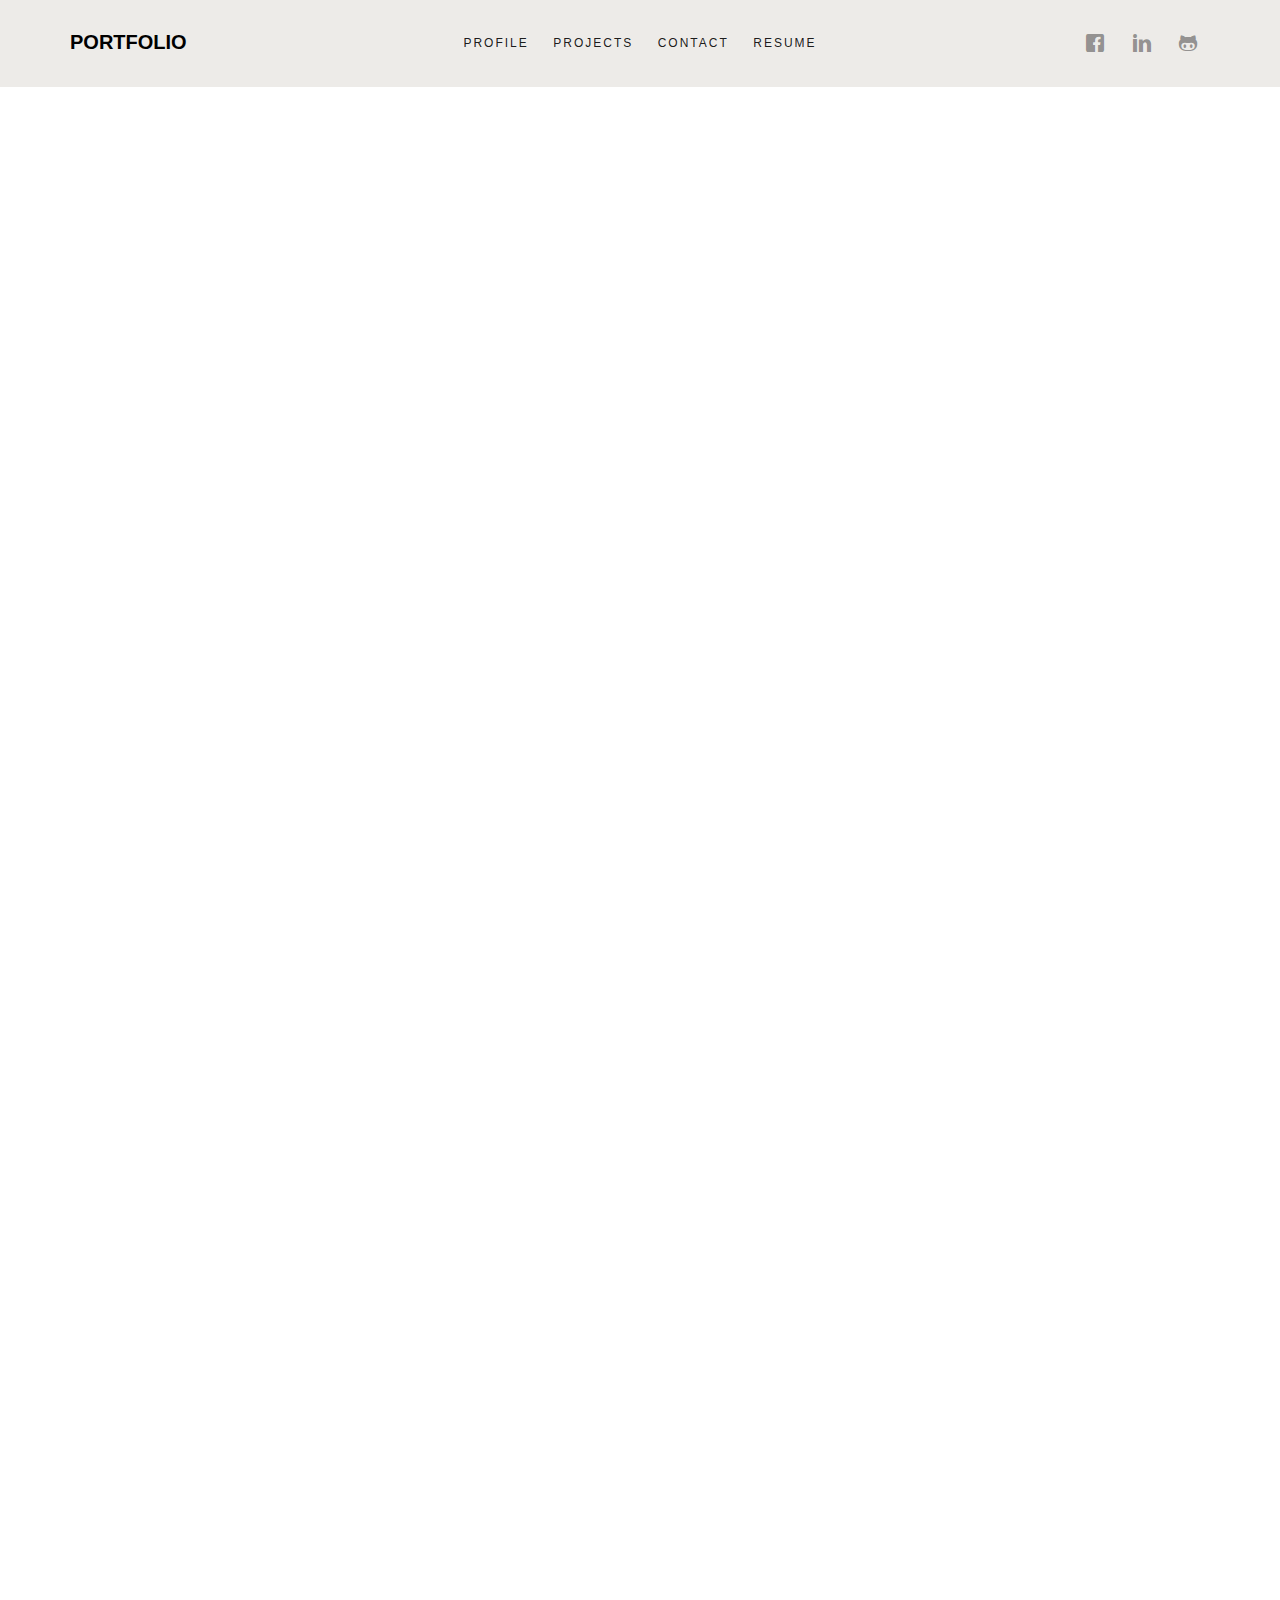
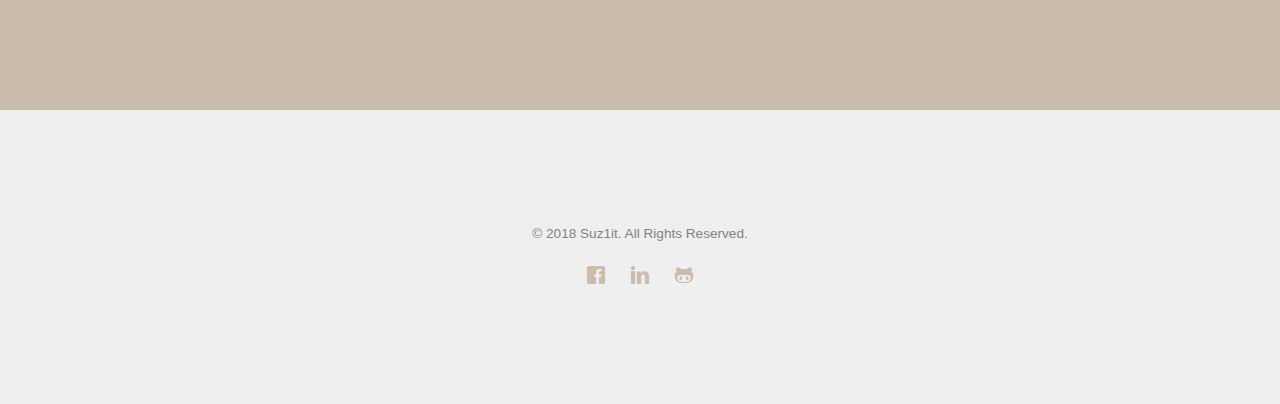
<file: index.html>
<!DOCTYPE HTML>
<html>
	<head>
	<meta charset="utf-8">
	<meta http-equiv="X-UA-Compatible" content="IE=edge">
	<title>Portfolio &mdash; Sujit Kumar Yadav, Front End Developer</title>
	<meta name="viewport" content="width=device-width, initial-scale=1">
	<meta name="description" content="Portfolio website" />
	<meta name="keywords" content="Sujit Portfolio website, Hire Web developer in nepal, Angular developer nepal, TypeScript Developer, Web designer in nepal, html5, css3, mobile first, responsive, Angular 5" />
	<meta name="author" content="Sujit Kumar Yadav" />
	<meta property="og:title" content=""/>
	<meta property="og:image" content=""/>
	<meta property="og:url" content=""/>
	<meta property="og:site_name" content=""/>
	<meta property="og:description" content=""/>
	<meta name="twitter:title" content="" />
	<meta name="twitter:image" content="" />
	<meta name="twitter:url" content="" />
	<meta name="twitter:card" content="" />

	<!-- <link href="https://fonts.googleapis.com/css?family=Montserrat:400,700" rel="stylesheet"> -->
	
	<!-- Animate.css -->
	<link rel="stylesheet" href="css/animate.css">
	<!-- Icomoon Icon Fonts-->
	<link rel="stylesheet" href="css/icomoon.css">
	<!-- Bootstrap  -->
	<link rel="stylesheet" href="css/bootstrap.css">
	<!-- Theme style  -->
	<link rel="stylesheet" href="css/style.css">

	<!-- Modernizr JS -->
	<script src="js/modernizr-2.6.2.min.js"></script>
	<!-- FOR IE9 below -->
	<!--[if lt IE 9]>
	<script src="js/respond.min.js"></script>
	<![endif]-->

	</head>
	<body>
		
	<div class="fh5co-loader"></div>
	
	<div id="page">
	<nav class="fh5co-nav" role="navigation">
		<div class="container">
			<div class="fh5co-top-logo">
				<div id="fh5co-logo"><a href="index.html">Portfolio</a></div>
			</div>
			<div class="fh5co-top-menu menu-1 text-center">
				<ul>
					<li><a href="profile.html">Profile</a></li>
					<li class="has-dropdown">
						<a style="cursor: pointer;">Projects</a>
						<ul class="dropdown">
							<li><a href="financejobnepal.html">Web Design</a></li>
							<li><a href="customitnow.html">eCommerce</a></li>
							<li><a href="Research-project.html">Research</a></li>
							<li><a href="freelancing.html">Freelancing</a></li>
						</ul>
					</li>
					<li><a href="contact.html">Contact</a></li>
					<li><a target="_blank" href="https://www.dropbox.com/s/477dzfi5c769ejk/sujit%20resume-2021%20pdf.pdf?dl=0">Resume</a></li>
				</ul>
			</div>
			<div class="fh5co-top-social menu-1 text-right">
				<ul class="fh5co-social">
					<li><a target="_blank" href="https://www.facebook.com/suzit.yadav"><i class="icon-facebook"></i></a></li>
					<li><a target="_blank" href="https://www.linkedin.com/in/sujit-kumar-yadav-673a9586/"><i class="icon-linkedin"></i></a></li>
					<li><a target="_blank" href="https://github.com/suz1it"><i class="icon-github"></i></a></li>
				</ul>
			</div>
		</div>
	</nav>
	
	<div id="fh5co-work">
		<div class="container">
			<div class="row top-line animate-box">
				<div class="col-md-5 text-center">
						<img src="images/cutmypic.png" height="250" alt="sujit">
				</div>
				<div class="col-md-7 text-left intro">
					<h2>Web Developer specializing in Front End Development.
						 <span class="fh5co-highlight">Experienced with all stages of development cycle for
							dynamic web project. </span></h2>
				</div>
				
			</div>
			<div class="row">
					<div class="animate-box col-md-8 col-md-offset-2 text-center">
								<h2>Works</h2>
						</div>
						<div class="col-md-4 text-center animate-box">
							<a class="work" href="hoverit.html">
								<div class="work-grid" style="background-image:url(images/hoverit/hoverit.png);">
									<div class="inner">
										<div class="desc">
										<h3>HoverIT</h3>
										<span class="cat">Ecommerce PWA instagram app</span>
									</div>
									</div>
								</div>
							</a>
						</div>
						<div class="col-md-4 text-center animate-box">
							<a class="work" href="foodmandu.html">
								<div class="work-grid" style="background-image:url(images/FoodMandu/foodmandu.jpeg);">
									<div class="inner">
										<div class="desc">
											<h3>FoodMandu</h3>
											<span class="cat">Delivers Food to door steps from restaurents</span>
										</div>
									</div>
								</div>
							</a>
						</div>
						<div class="col-md-4 text-center animate-box">
							<a class="work" href="caretaskr.html">
								<div class="work-grid" style="background-image:url(images/caretaskr/caretaskr.jpg);">
									<div class="inner">
										<div class="desc">
										<h3>Caretaskr</h3>
										<span class="cat">Caretaskr (Collaborative disability & aged care solution) application</span>
									</div>
									</div>
								</div>
							</a>
						</div>
						<div class="col-md-4 text-center animate-box">
							<a class="work" href="customitnow.html">
								<div class="work-grid" style="background-image:url(images/customitnow.png);">
									<div class="inner">
										<div class="desc">
										<h3>Customitnow</h3>
										<span class="cat">Ondemand Tailoring Solution</span>
									</div>
									</div>
								</div>
							</a>
						</div>
						<div class="col-md-4 text-center animate-box">
							<a class="work" href="kpi.html">
								<div class="work-grid" style="background-image:url(images/kpi.jpeg);">
									<div class="inner">
										<div class="desc">
										<h3>KPI</h3>
										<span class="cat">Key Performance Indicator</span>
									</div>
									</div>
								</div>
							</a>
						</div>
				<div class="col-md-4 text-center animate-box">
					<a class="work" href="traveloutbound.html">
						<div class="work-grid" style="background-image:url(images/RoyalTravelOutBound/travel.jpg);">
							<div class="inner">
								<div class="desc">
								<h3>Travel Out Bound</h3>
								<span class="cat">Complete back end management of traveling</span>
							</div>
							</div>
						</div>
					</a>
				</div>
				<div class="col-md-4 text-center animate-box">
					<a class="work" href="brijendrafurniture.html">
						<div class="work-grid" style="background-image:url(images/brijendra/brijendrabanner.jpg);">
							<div class="inner">
								<div class="desc">
								<h3>Brijendra Furniture</h3>
								<span class="cat">Decorate Your
									Home With Quality Furniture</span>
							</div>
							</div>
						</div>
					</a>
				</div>
				<!-- <div class="col-md-4 text-center animate-box">
					<a class="work" href="Research-project.html">
						<div class="work-grid" style="background-image:url(images/research.jpg);">
							<div class="inner">
								<div class="desc">
									<h3>Research Project</h3>
									<span class="cat">E-commerce web application for visually impaired people</span>
								</div>
							</div>
						</div>
					</a>
				</div> -->
				<div class="col-md-4 text-center animate-box">
					<a class="work" href="R-store.html">
						<div class="work-grid" style="background-image:url(images/R-store.jpg);">
							<div class="inner">
								<div class="desc">
									<h3>R-Store</h3>
									<span class="cat">Wine, Whiskey and Beer Products</span>
								</div>
							</div>
						</div>
					</a>
				</div>
				<div class="col-md-4 text-center animate-box">
					<a class="work" href="financejobnepal.html">
						<div class="work-grid" style="background-image:url(images/financejobnepal.jpg);">
							<div class="inner">
								<div class="desc">
									<h3>Finance Job Nepal</h3>
									<span class="cat">Recruitment wing of Elite Biz Consulting (P.) Ltd.</span>
								</div>
							</div>
						</div>
					</a>
				</div>
				<div class="col-md-4 text-center animate-box">
					<a class="work" href="my-blood.html">
						<div class="work-grid" style="background-image:url(images/myblood.png);">
							<div class="inner">
								<div class="desc">
									<h3>My Blood</h3>
									<span class="cat">AN ANDROID APPLICATION TO THE	LOCATE NEAREST BLOOD DONORS USING GPS</span>
								</div>
							</div>
						</div>
					</a>
				</div>
				<!-- <div class="col-md-4 text-center animate-box">
					<a class="work" href="freelancing.html">
						<div class="work-grid" style="background-image:url(images/Freelancing.jpg);">
							<div class="inner">
								<div class="desc">
									<h3>Freelancing Projects</h3>
									<span class="cat">Worked on numbers of technologies including network design, cloud computing, desktop applicaiton, research etc.</span>
								</div>
							</div>
						</div>
					</a>
				</div> -->
			</div>
		</div>
	</div>
	
	<div id="fh5co-author" class="fh5co-bg-section">
		<div class="container">
			<div class="row animate-box">
				<div class="col-md-8 col-md-offset-2 text-center fh5co-heading">
					<h2>A little about me</h2>
				</div>
			</div>
			<div class="row">
				<div class="col-md-8 col-md-offset-2">
					<div class="author">
						<div class="author-inner animate-box" style="background-image: url(images/suzit.jpeg);">
						</div>
						<div class="desc animate-box">
							<span>Web Designer &amp; Developer</span>
							<h3>Sujit Kumar Yadav</h3>
							<p>An artist who is specializing in Front End Web Development. Have worked in numbers of technologies over 5 years of time...</p>
							<p><a href="profile.html" class="btn btn-primary btn-outline">Learn More</a></p>
							<ul class="fh5co-social-icons">
								<li><a target="_blank" href="https://www.facebook.com/suzit.yadav"><i class="icon-facebook"></i></a></li>
								<li><a target="_blank" href="https://www.linkedin.com/in/sujit-kumar-yadav-673a9586/"><i class="icon-linkedin"></i></a></li>
								<li><a target="_blank" href="https://github.com/suz1it"><i class="icon-github"></i></a></li>
							</ul>
						</div>
					</div>
				</div>
			</div>
		</div>
	</div>

	<div id="fh5co-started">
		<div class="container">
			<div class="row animate-box">
				<div class="col-md-8 col-md-offset-2 text-center fh5co-heading">
					<h2>Hire Me</h2>
					<p>I create beautiful web application for your business, ideas, concepts and knowledge using today's best technologies.</p>
					<p><a href="mailto:sujitku3@gmail.com" class="btn btn-primary"><i class="icon-mail"></i></a></p>
				</div>
			</div>
		</div>
	</div>

	<footer id="fh5co-footer" role="contentinfo">
		<div class="container">
			<div class="row copyright">
				<div class="col-md-12 text-center">
					<p>
						<small class="block">&copy; 2018 Suz1it. All Rights Reserved.</small> 
					</p>
					
					<ul class="fh5co-social-icons">
							<li><a target="_blank" href="https://www.facebook.com/suzit.yadav"><i class="icon-facebook"></i></a></li>
							<li><a target="_blank" href="https://www.linkedin.com/in/sujit-kumar-yadav-673a9586/"><i class="icon-linkedin"></i></a></li>
							<li><a target="_blank" href="https://github.com/suz1it"><i class="icon-github"></i></a></li>
					</ul>
					
				</div>
			</div>

		</div>
	</footer>
	</div>

	<div class="gototop js-top">
		<a href="#" class="js-gotop"><i class="icon-arrow-up"></i></a>
	</div>
	
	<!-- jQuery -->
	<script src="js/jquery.min.js"></script>
	<!-- jQuery Easing -->
	<script src="js/jquery.easing.1.3.js"></script>
	<!-- Bootstrap -->
	<script src="js/bootstrap.min.js"></script>
	<!-- Waypoints -->
	<script src="js/jquery.waypoints.min.js"></script>
	<!-- Main -->
	<script src="js/main.js"></script>

	</body>
</html>
</file>
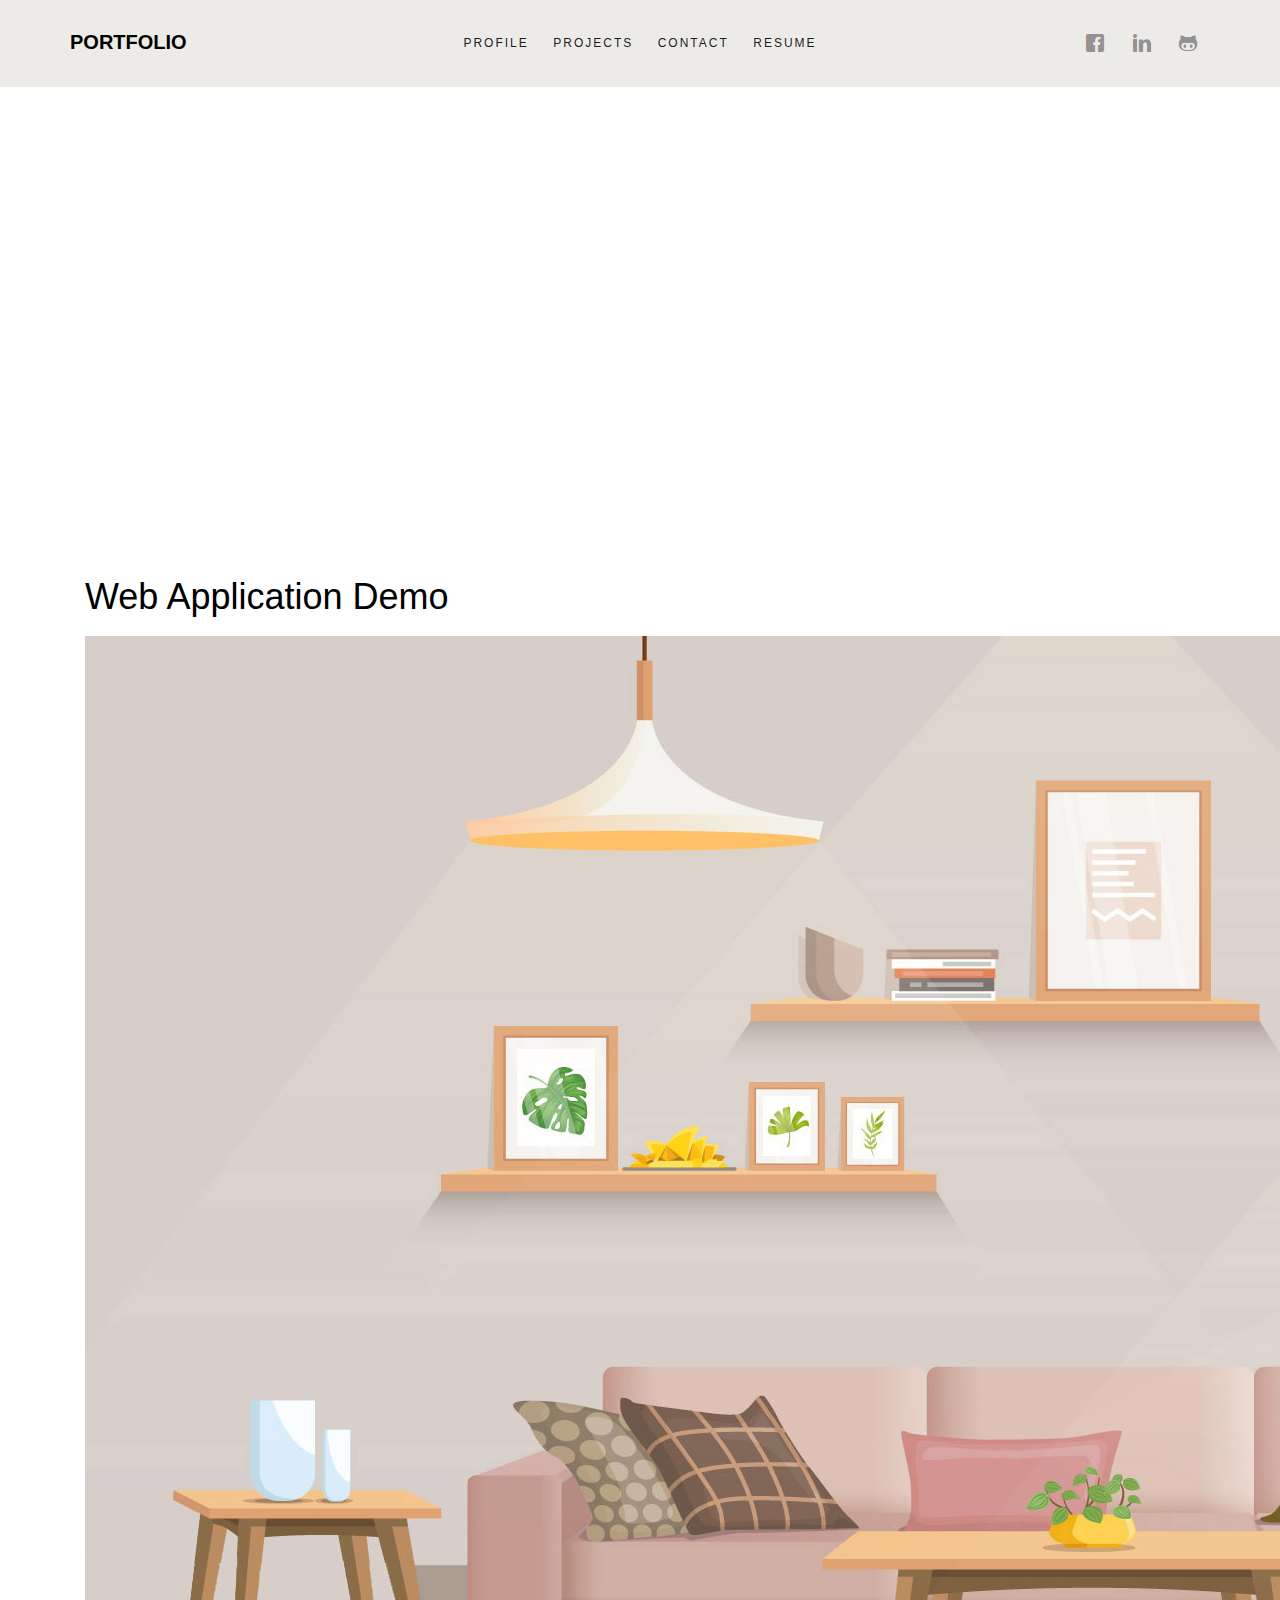
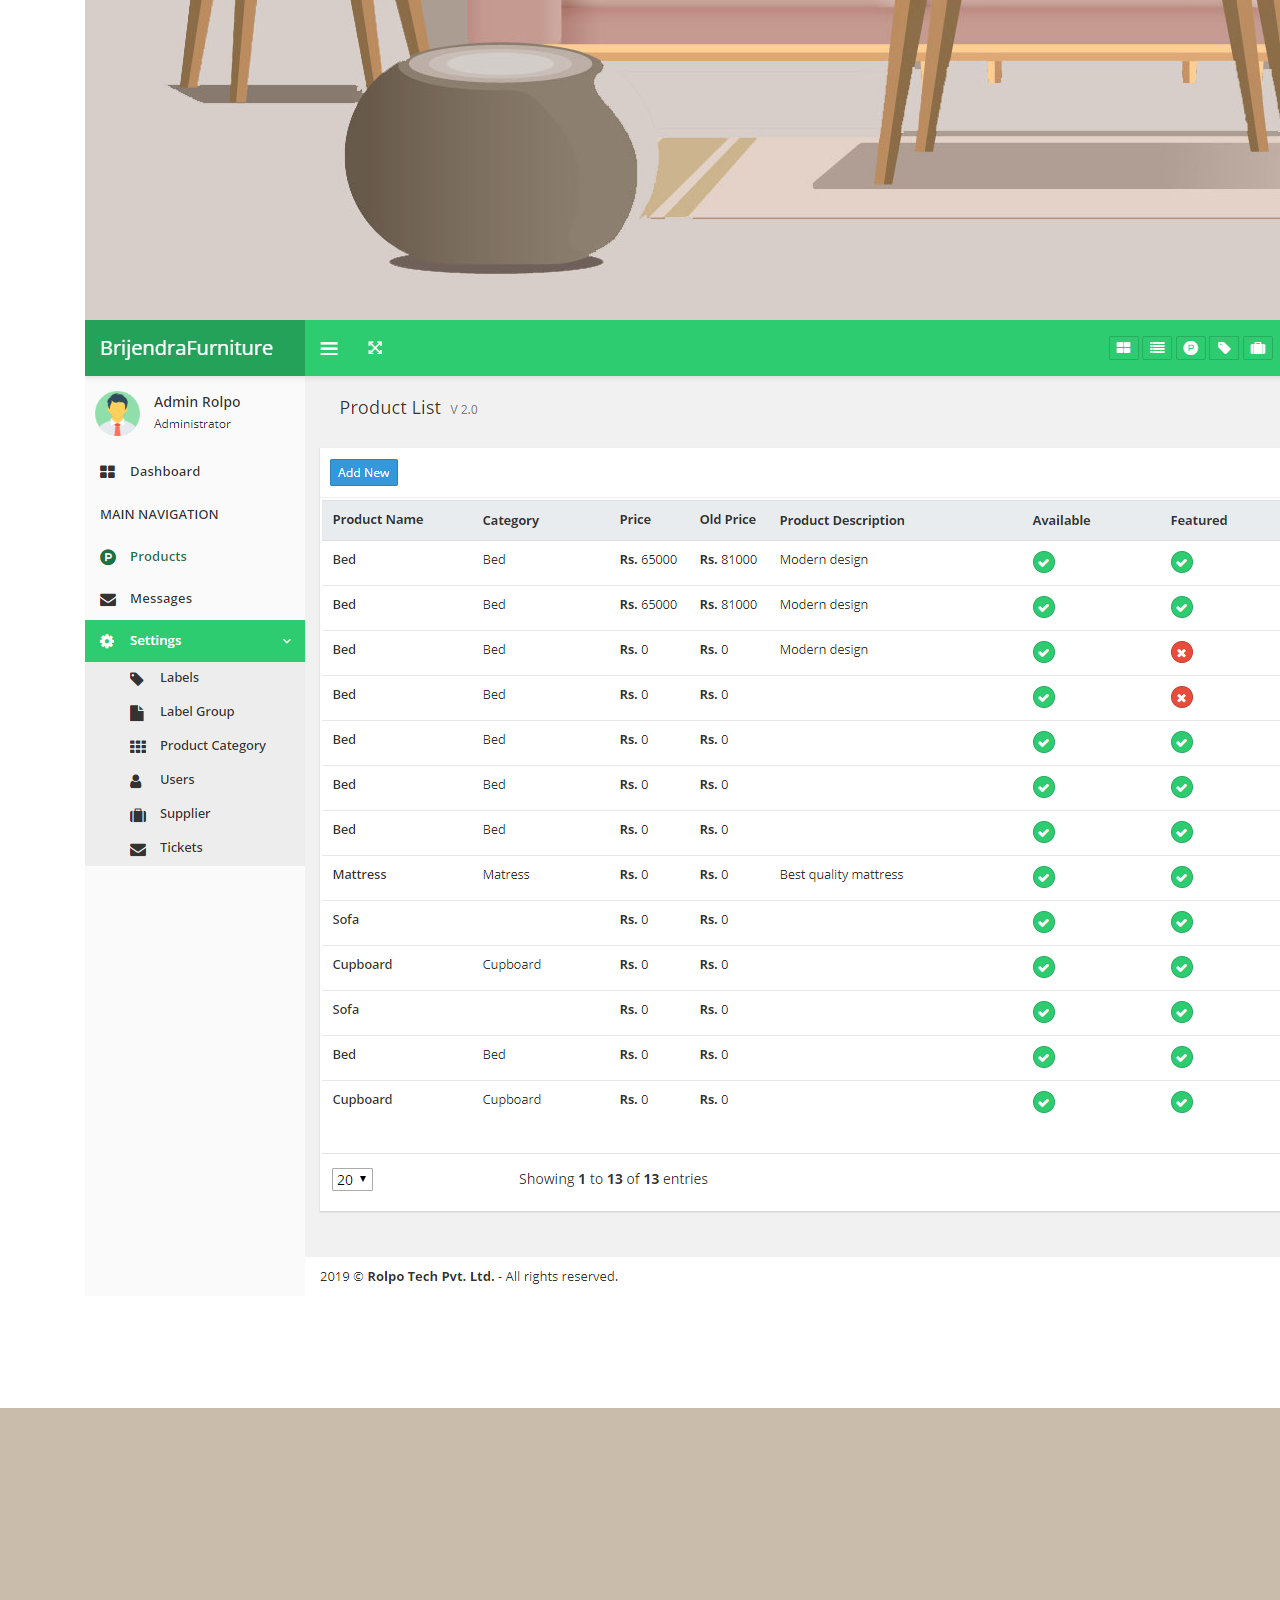
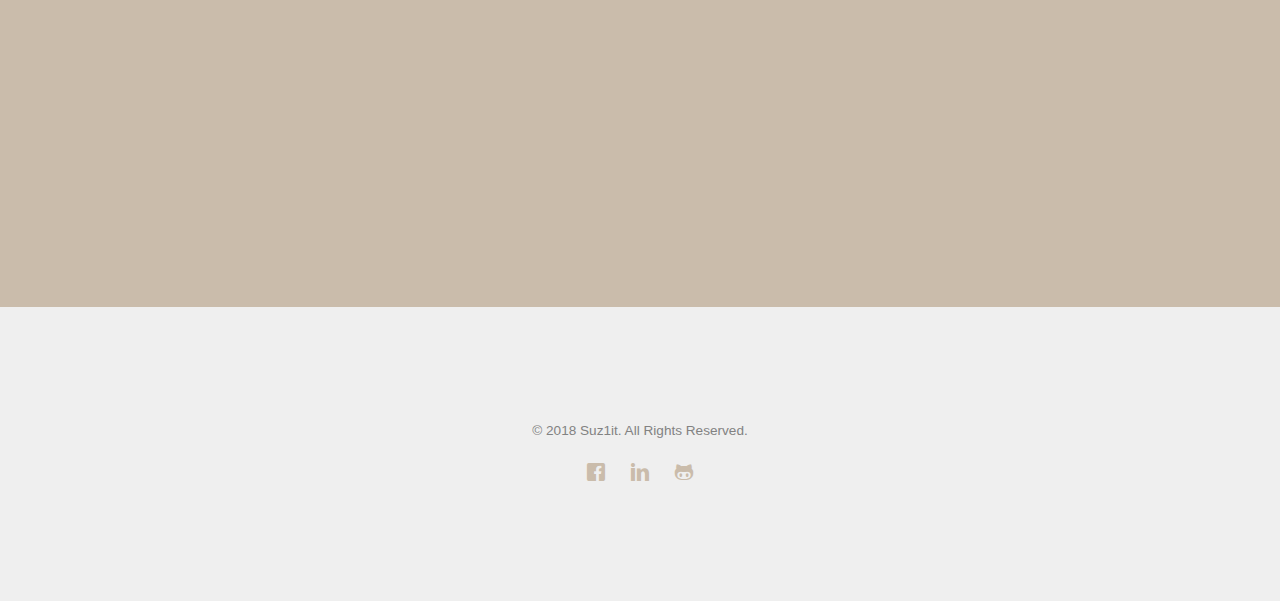
<file: brijendrafurniture.html>
<!DOCTYPE HTML>
<html>
	<head>
            <meta charset="utf-8">
            <meta http-equiv="X-UA-Compatible" content="IE=edge">
            <title>Portfolio &mdash; Sujit Kumar Yadav, Front End Developer</title>
            <meta name="viewport" content="width=device-width, initial-scale=1">
            <meta name="description" content="Portfolio website" />
            <meta name="keywords" content="Sujit Portfolio website, Hire Web developer in nepal, Angular developer nepal, TypeScript Developer, Web designer in nepal, html5, css3, mobile first, responsive, Angular 5" />
            <meta name="author" content="Sujit Kumar Yadav" />
            <meta property="og:title" content=""/>
            <meta property="og:image" content=""/>
            <meta property="og:url" content=""/>
            <meta property="og:site_name" content=""/>
            <meta property="og:description" content=""/>
            <meta name="twitter:title" content="" />
            <meta name="twitter:image" content="" />
            <meta name="twitter:url" content="" />
            <meta name="twitter:card" content="" />

	<!-- Animate.css -->
	<link rel="stylesheet" href="css/animate.css">
	<!-- Icomoon Icon Fonts-->
	<link rel="stylesheet" href="css/icomoon.css">
	<!-- Bootstrap  -->
	<link rel="stylesheet" href="css/bootstrap.css">

	<!-- Theme style  -->
	<link rel="stylesheet" href="css/style.css">

	<!-- FOR IE9 below -->
	<!--[if lt IE 9]>
	<script src="js/respond.min.js"></script>
	<![endif]-->

	</head>
	<body>
		
	<div class="fh5co-loader"></div>
	
	<div id="page">
            <nav class="fh5co-nav" role="navigation">
                    <div class="container">
                        <div class="fh5co-top-logo">
                            <div id="fh5co-logo"><a href="index.html">Portfolio</a></div>
                        </div>
                        <div class="fh5co-top-menu menu-1 text-center">
                            <ul>
                                <li><a href="profile.html">Profile</a></li>
                                <li class="has-dropdown">
									<a style="cursor: pointer;">Projects</a>
									<ul class="dropdown">
											<li><a href="financejobnepal.html">Web Design</a></li>
											<li><a href="customitnow.html">eCommerce</a></li>
											<li><a href="Research-project.html">Research</a></li>
											<li><a href="freelancing.html">Freelancing</a></li>
										</ul>
                                </li>
                                <li><a href="contact.html">Contact</a></li>
                                <li><a target="_blank" href="https://www.dropbox.com/s/477dzfi5c769ejk/sujit%20resume-2021%20pdf.pdf?dl=0">Resume</a></li>
                            </ul>
                        </div>
                        <div class="fh5co-top-social menu-1 text-right">
                            <ul class="fh5co-social">
                                <li><a target="_blank" href="https://www.facebook.com/suzit.yadav"><i class="icon-facebook"></i></a></li>
                                <li><a target="_blank" href="https://www.linkedin.com/in/sujit-kumar-yadav-673a9586/"><i class="icon-linkedin"></i></a></li>
                                <li><a target="_blank" href="https://github.com/suz1it"><i class="icon-github"></i></a></li>
                            </ul>
                        </div>
                    </div>
                </nav>
                
	<div id="fh5co-author">
		<div class="container">
			<div class="row animate-box">
				<div class="col-md-3 fh5co-heading">
					<img src="images/brijendra/brijendrabanner.jpg" width="100%" alt="customitnow">
				</div>
				<div class="col-md-6 col-md-push-2 text-left">
					<h2>Brijendra Furniture</h2>
                    <i>We are trusted among customer for last 26 years</i>
                    <p>This Application lets customer view products and contact the saler.</p>
					
					<div class="role">
						<h3>Role</h3>
						<ul>
							<li>Front-End: Angularjs, HTML, CSS</li>
							<li>Working with APIs</li>
							<li>Admin Panel Development</li>
						</ul>
					</div>

					<p><a target="_blank" href="http://brijendrafurniture.com/" class="btn btn-primary">Visit Website</a></p>
				</div>
			</div>

			<div class="container">

					<h1 class="heading">Web Application Demo</h1>
				
					<div class="gallery">
				
						<div class="gallery-item">
							<img class="gallery-image hover-shadow cursor" onclick="openModal();currentSlide(1)" src="images/brijendra/brijendrabanner.jpg" alt="Home page of brijendra furniture">
						</div>
				
						<div class="gallery-item">
							<img class="gallery-image hover-shadow cursor" onclick="openModal();currentSlide(2)" src="images/brijendra/brijendrafurniture-Products.png" alt="Tailor detail page of customitnow">
						</div>
				
						<!-- <div class="gallery-item">
							<img class="gallery-image hover-shadow cursor" onclick="openModal();currentSlide(3)" src="images/FoodMandu/NavBar.png" alt="Fabic page of customitnow">
						</div>
				
						<div class="gallery-item">
							<img class="gallery-image hover-shadow cursor" onclick="openModal();currentSlide(4)" src="images/FoodMandu/RestaurentDetailPage.png" alt="Fabric detail page of customitnow">
						</div> -->
			
				
					</div>
				
				</div>

				<!-- <div class="testimony animate-box text-center">
						<blockquote>
							<p>&ldquo;He learns and does good work&rdquo;</p>
							<p class="person"><cite>&mdash; Gopi</cite> CEO and Founder</p>
						</blockquote>
					</div> -->
		</div>
	</div>

	
	<div id="myModal" class="modal">
		<span class="close cursor" onclick="closeModal()">&times;</span>
		<div class="modal-content">
	  
		  <div class="mySlides">
			<div class="numbertext">1 / 4</div>
			<img src="images/brijendra/brijendrafurniture.png" style="width:100%">
		  </div>
	  
		  <div class="mySlides">
			<div class="numbertext">2 / 4</div>
			<img src="images/brijendra/brijendrafurniture-Products.png" style="width:100%">
		  </div>
	  
		  <!-- <div class="mySlides">
			<div class="numbertext">3 / 4</div>
			<img src="images/FoodMandu/NavBar.png" style="width:100%">
		  </div>
		  
		  <div class="mySlides">
			<div class="numbertext">4 / 4</div>
			<img src="images/FoodMandu/RestaurentDetailPage.png" style="width:100%">
		  </div> -->
		  
		  <a class="prev" onclick="plusSlides(-1)">&#10094;</a>
		  <a class="next" onclick="plusSlides(1)">&#10095;</a>
	  
		  <div class="caption-container">
			<p id="caption"></p>
		  </div>
	  
	  
		  <div class="column">
			<img class="demo cursor" src="images/brijendra/brijendrabanner.jpg" style="width:100%" onclick="currentSlide(1)" alt="Account page">
		  </div>
		  <div class="column">
			<img class="demo cursor" src="images/brijendra/brijendrafurniture-Products.png" style="width:100%" onclick="currentSlide(2)" alt="Restaurent Page">
		  </div>
		  <!-- <div class="column">
			<img class="demo cursor" src="images/FoodMandu/NavBar.png" style="width:100%" onclick="currentSlide(3)" alt="NavBar">
		  </div>
		  <div class="column">
			<img class="demo cursor" src="images/FoodMandu/RestaurentDetailPage.png" style="width:100%" onclick="currentSlide(4)" alt="Restaurent Detaill Page">
		  </div> -->
		</div>
	</div>
	  

	<div id="fh5co-started">
            <div class="container">
                <div class="row animate-box">
                    <div class="col-md-8 col-md-offset-2 text-center fh5co-heading">
                        <h2>Hire Me</h2>
                        <p>I create beautiful web application for your business, ideas, concepts and knowledge using today's best technologies.</p>
                        <p><a href="mailto:sujitku3@gmail.com" class="btn btn-primary"><i class="icon-mail"></i></a></p>
                    </div>
                </div>
            </div>
        </div>
    
        <footer id="fh5co-footer" role="contentinfo">
            <div class="container">
                <div class="row copyright">
                    <div class="col-md-12 text-center">
                        <p>
                            <small class="block">&copy; 2018 Suz1it. All Rights Reserved.</small> 
                        </p>
                        
                        <ul class="fh5co-social-icons">
                                <li><a target="_blank" href="https://www.facebook.com/suzit.yadav"><i class="icon-facebook"></i></a></li>
                                <li><a target="_blank" href="https://www.linkedin.com/in/sujit-kumar-yadav-673a9586/"><i class="icon-linkedin"></i></a></li>
                                <li><a target="_blank" href="https://github.com/suz1it"><i class="icon-github"></i></a></li>
                        </ul>
                        
                    </div>
                </div>
    
            </div>
        </footer>
	</div>

	<div class="gototop js-top">
		<a href="#" class="js-gotop"><i class="icon-arrow-up"></i></a>
	</div>

	
<script>
		function openModal() {
		  document.getElementById('myModal').style.display = "block";
		}
		
		function closeModal() {
		  document.getElementById('myModal').style.display = "none";
		}
		
		var slideIndex = 1;
		showSlides(slideIndex);
		
		function plusSlides(n) {
		  showSlides(slideIndex += n);
		}
		
		function currentSlide(n) {
		  showSlides(slideIndex = n);
		}
		
		function showSlides(n) {
		  var i;
		  var slides = document.getElementsByClassName("mySlides");
		  var dots = document.getElementsByClassName("demo");
		  var captionText = document.getElementById("caption");
		  if (n > slides.length) {slideIndex = 1}
		  if (n < 1) {slideIndex = slides.length}
		  for (i = 0; i < slides.length; i++) {
			  slides[i].style.display = "none";
		  }
		  for (i = 0; i < dots.length; i++) {
			  dots[i].className = dots[i].className.replace(" active", "");
		  }
		  slides[slideIndex-1].style.display = "block";
		  dots[slideIndex-1].className += " active";
		  captionText.innerHTML = dots[slideIndex-1].alt;
		}
		</script>
	
	<!-- jQuery -->
	<script src="js/jquery.min.js"></script>
	<!-- jQuery Easing -->
	<script src="js/jquery.easing.1.3.js"></script>
	<!-- Bootstrap -->
	<script src="js/bootstrap.min.js"></script>
	<!-- Waypoints -->
	<script src="js/jquery.waypoints.min.js"></script>
	<!-- Main -->
	<script src="js/main.js"></script>
	
	<!-- Modernizr JS -->
	<script src="js/modernizr-2.6.2.min.js"></script>

	</body>
</html>
</file>
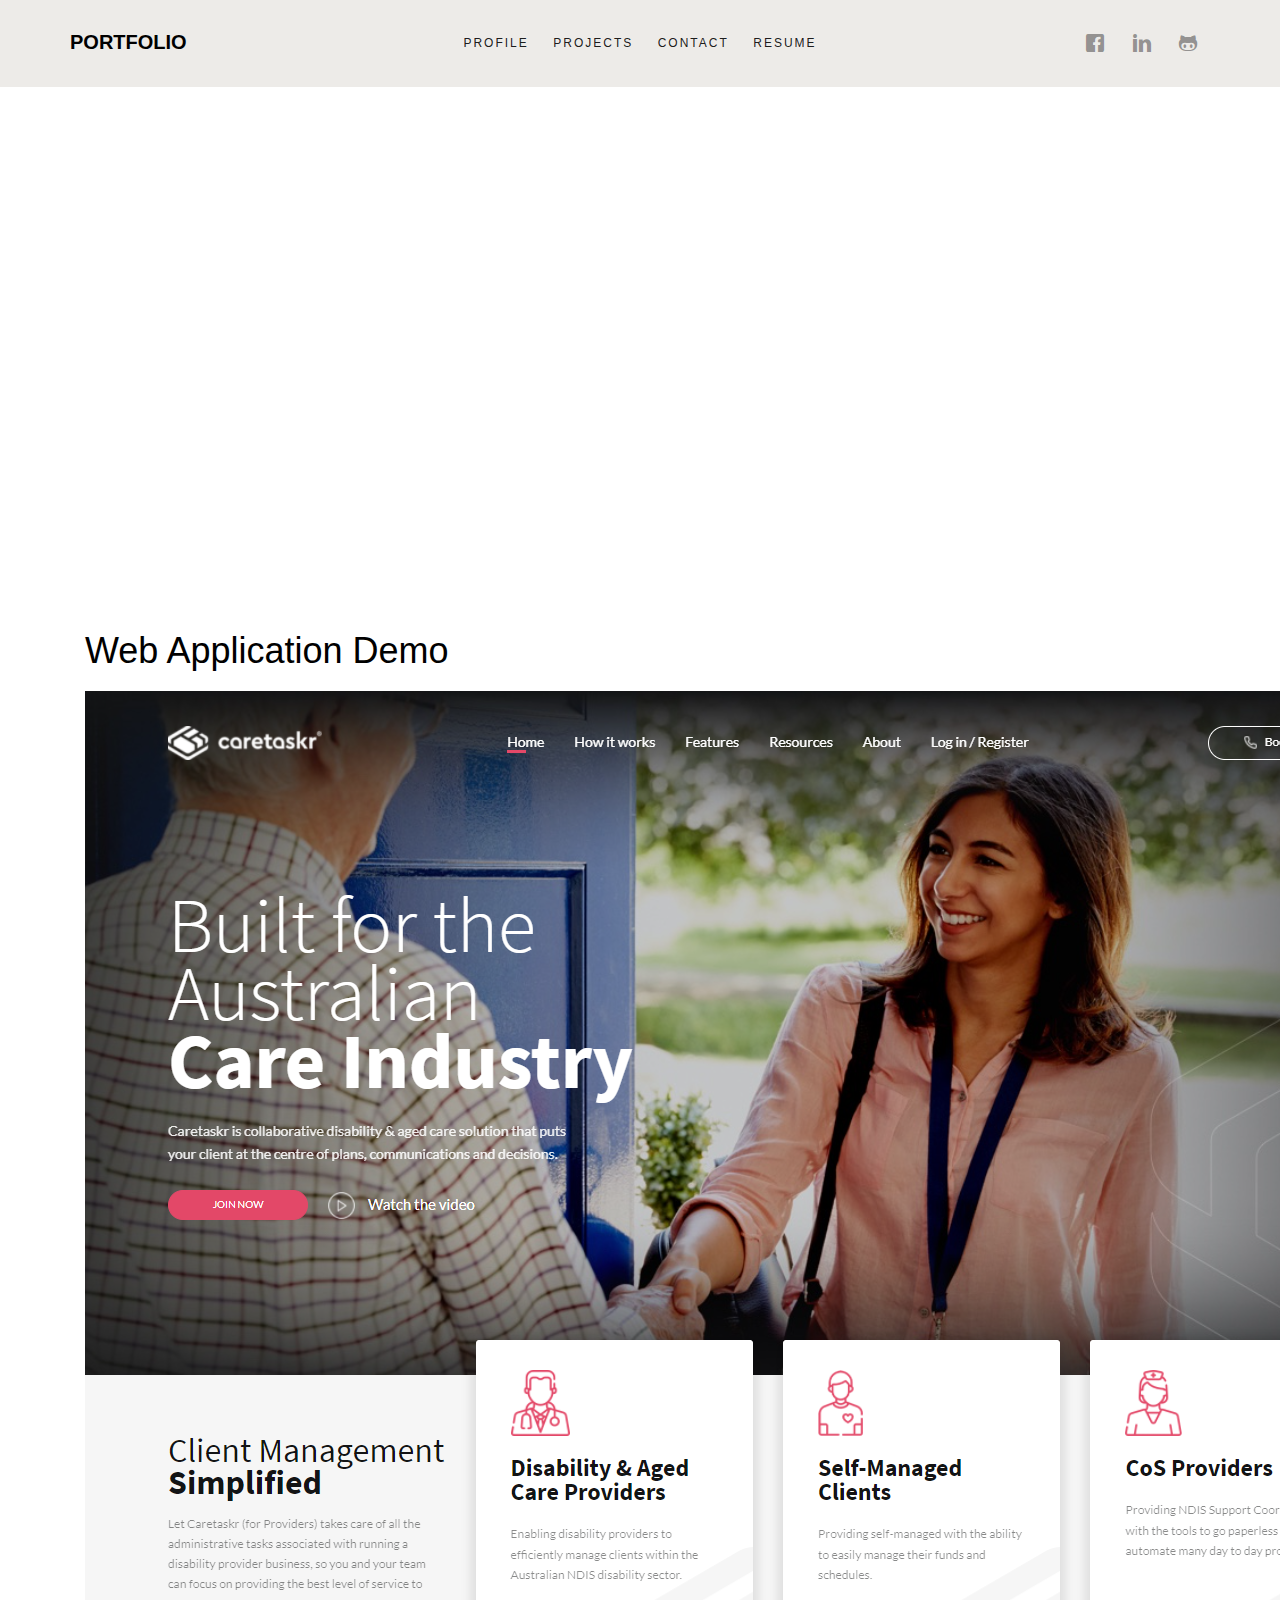
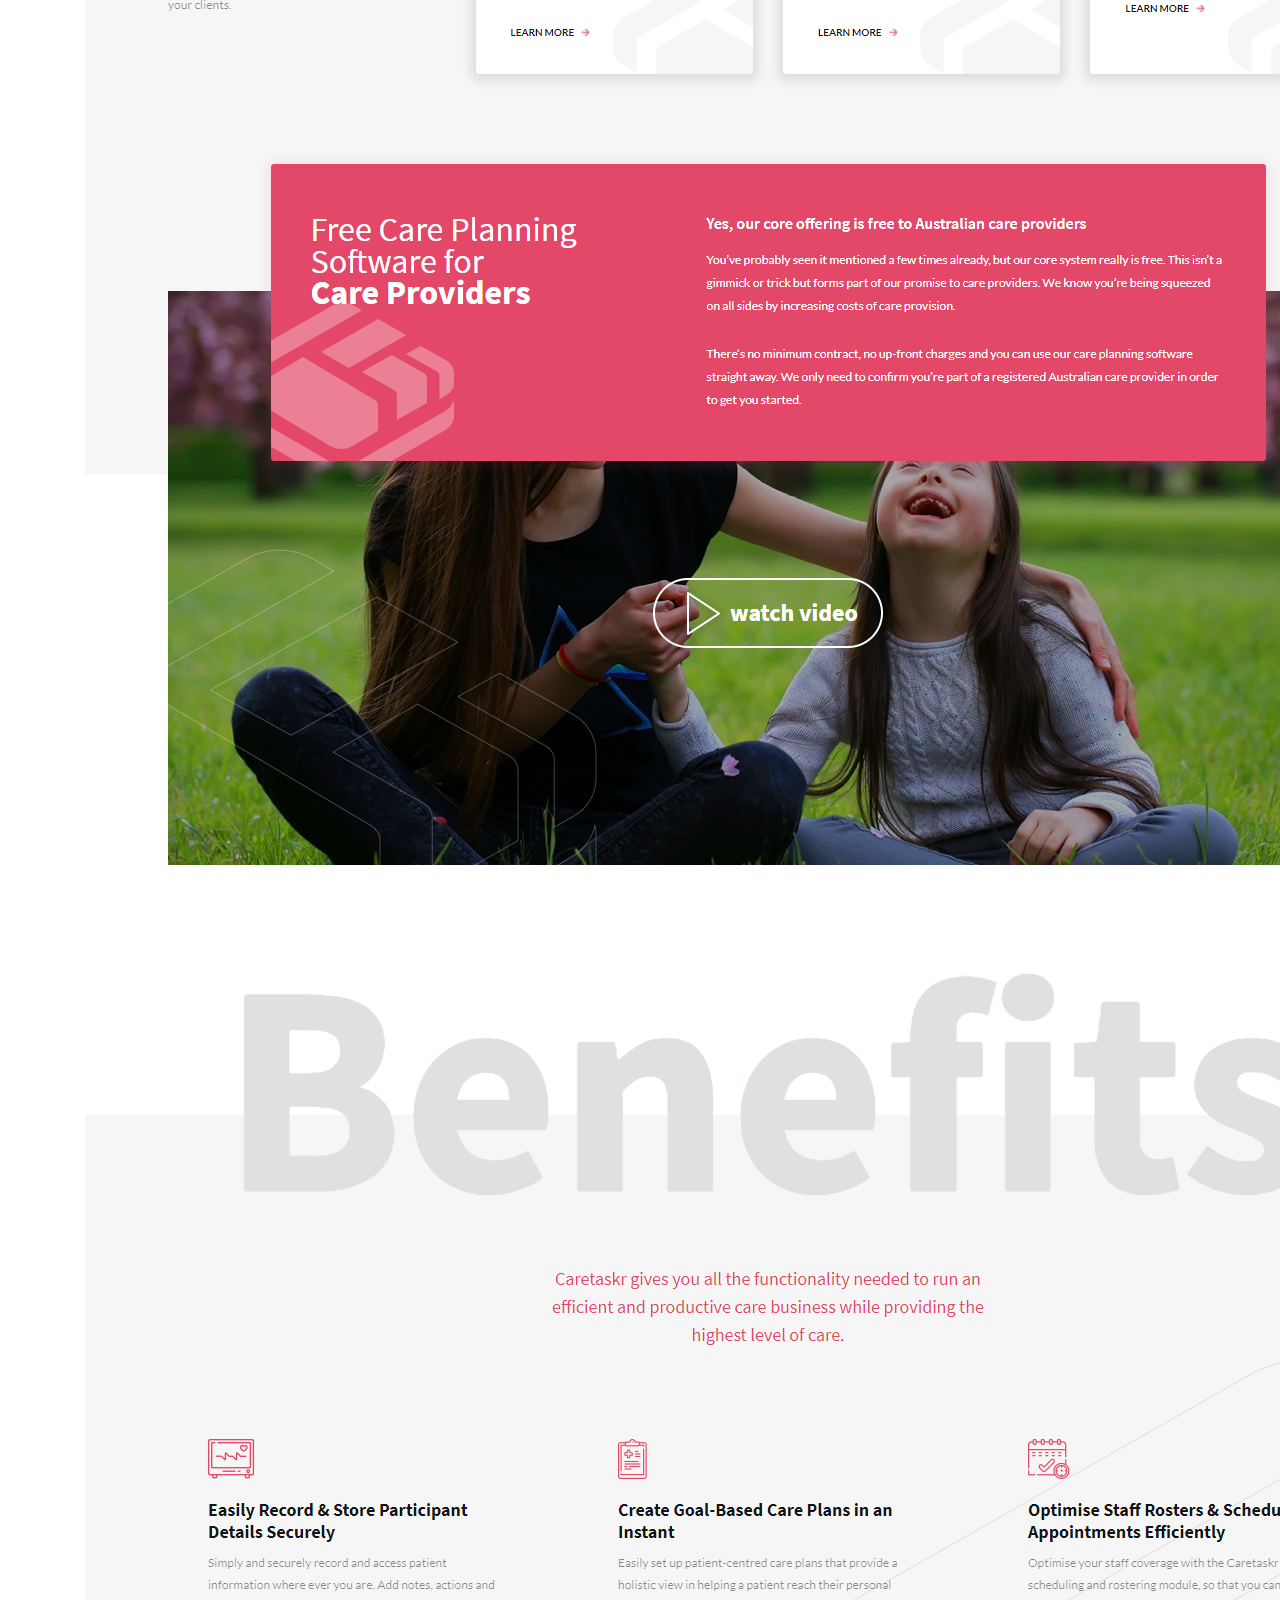
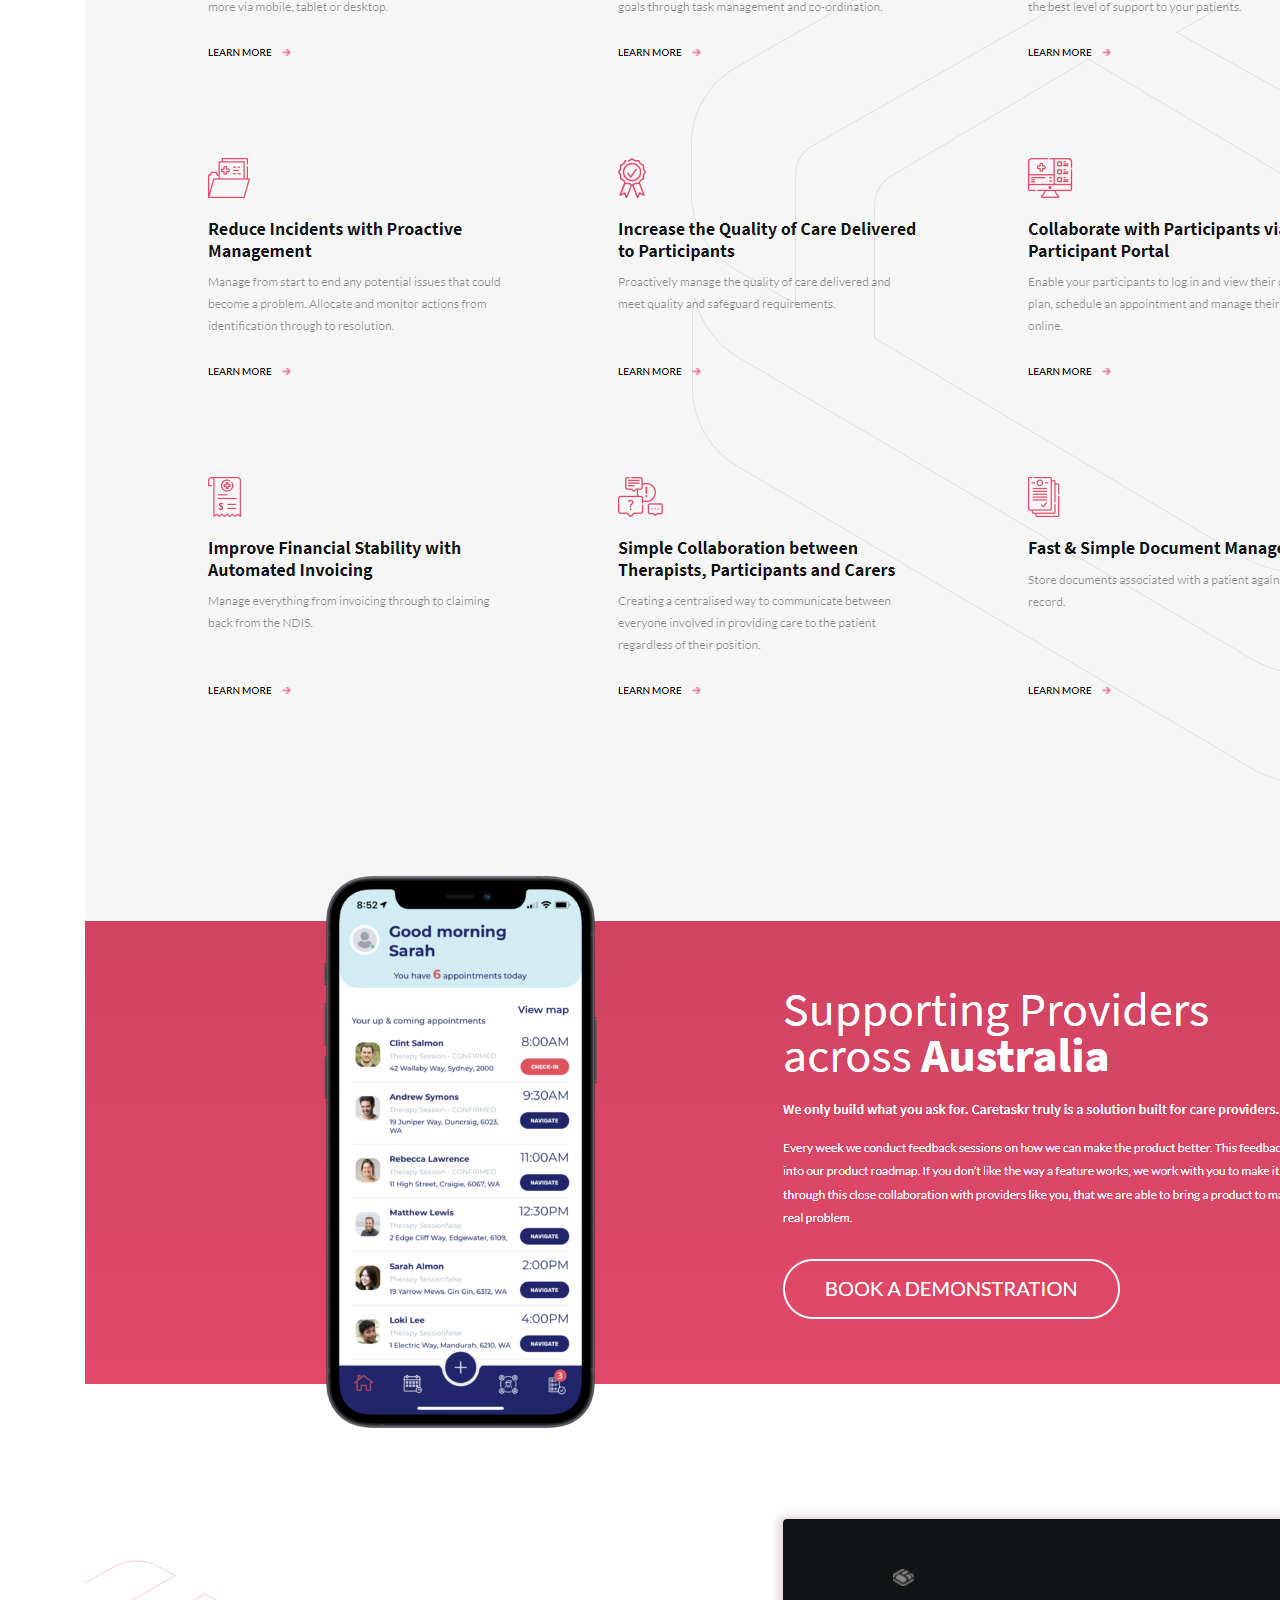
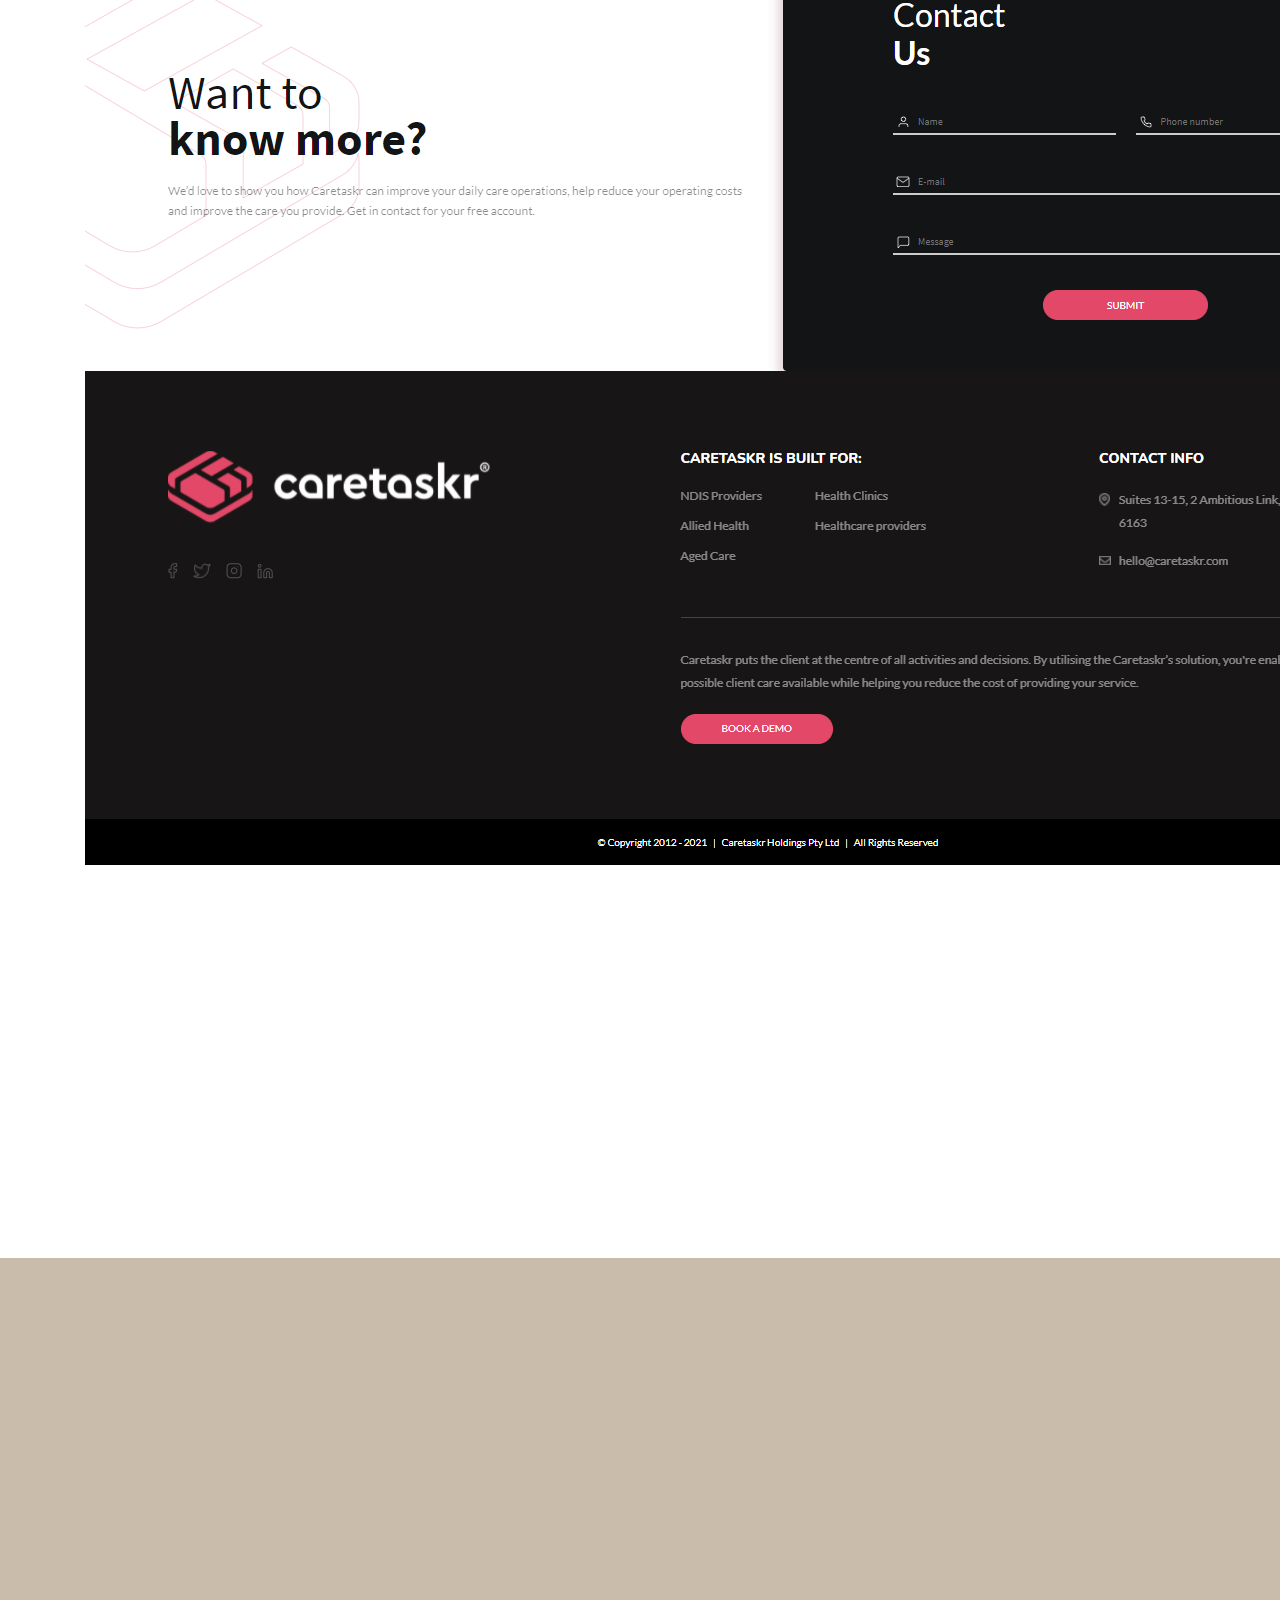
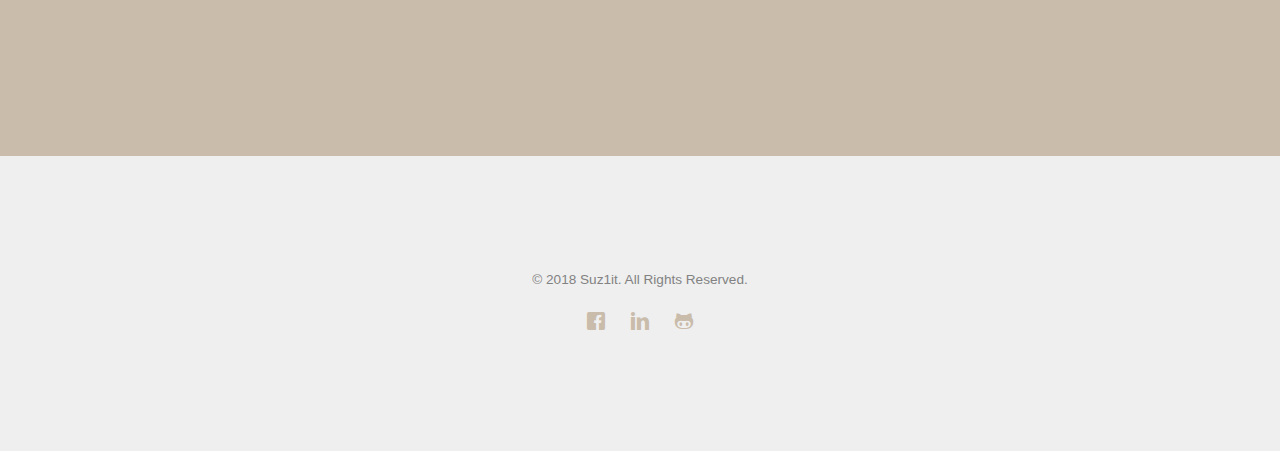
<file: caretaskr.html>
<!DOCTYPE HTML>
<html>
	<head>
            <meta charset="utf-8">
            <meta http-equiv="X-UA-Compatible" content="IE=edge">
            <title>Portfolio &mdash; Sujit Kumar Yadav, Front End Developer</title>
            <meta name="viewport" content="width=device-width, initial-scale=1">
            <meta name="description" content="Portfolio website" />
            <meta name="keywords" content="Sujit Portfolio website, Hire Web developer in nepal, Angular developer nepal, TypeScript Developer, Web designer in nepal, html5, css3, mobile first, responsive, Angular 5" />
            <meta name="author" content="Sujit Kumar Yadav" />
            <meta property="og:title" content=""/>
            <meta property="og:image" content=""/>
            <meta property="og:url" content=""/>
            <meta property="og:site_name" content=""/>
            <meta property="og:description" content=""/>
            <meta name="twitter:title" content="" />
            <meta name="twitter:image" content="" />
            <meta name="twitter:url" content="" />
            <meta name="twitter:card" content="" />

	<!-- Animate.css -->
	<link rel="stylesheet" href="css/animate.css">
	<!-- Icomoon Icon Fonts-->
	<link rel="stylesheet" href="css/icomoon.css">
	<!-- Bootstrap  -->
	<link rel="stylesheet" href="css/bootstrap.css">

	<!-- Theme style  -->
	<link rel="stylesheet" href="css/style.css">

	<!-- Modernizr JS -->
	<script src="js/modernizr-2.6.2.min.js"></script>
	<!-- FOR IE9 below -->
	<!--[if lt IE 9]>
	<script src="js/respond.min.js"></script>
	<![endif]-->

	</head>
	<body>
		
	<div class="fh5co-loader"></div>
	
	<div id="page">
            <nav class="fh5co-nav" role="navigation">
                    <div class="container">
                        <div class="fh5co-top-logo">
                            <div id="fh5co-logo"><a href="index.html">Portfolio</a></div>
                        </div>
                        <div class="fh5co-top-menu menu-1 text-center">
                            <ul>
                                <li><a href="profile.html">Profile</a></li>
                                <li class="has-dropdown">
									<a style="cursor: pointer;">Projects</a>
									<ul class="dropdown">
											<li><a href="financejobnepal.html">Web Design</a></li>
											<li><a href="customitnow.html">eCommerce</a></li>
											<li><a href="Research-project.html">Research</a></li>
											<li><a href="freelancing.html">Freelancing</a></li>
										</ul>
                                </li>
                                <li><a href="contact.html">Contact</a></li>
                                <li><a target="_blank" href="https://www.dropbox.com/s/477dzfi5c769ejk/sujit%20resume-2021%20pdf.pdf?dl=0">Resume</a></li>
                            </ul>
                        </div>
                        <div class="fh5co-top-social menu-1 text-right">
                            <ul class="fh5co-social">
                                <li><a target="_blank" href="https://www.facebook.com/suzit.yadav"><i class="icon-facebook"></i></a></li>
                                <li><a target="_blank" href="https://www.linkedin.com/in/sujit-kumar-yadav-673a9586/"><i class="icon-linkedin"></i></a></li>
                                <li><a target="_blank" href="https://github.com/suz1it"><i class="icon-github"></i></a></li>
                            </ul>
                        </div>
                    </div>
                </nav>
                
	<div id="fh5co-author">
		<div class="container">
			<div class="row animate-box">
				<div class="col-md-3 fh5co-heading">
					<img src="images/caretaskr/caretaskr-web.png" width="100%" alt="customitnow">
				</div>
				<div class="col-md-6 col-md-push-2 text-left">
					<h2>Caretaskr</h2>
                    <i>Caretaskr (Collaborative disability & aged care solution) application</i>
                    <p>Caretaskr puts the patient at the centre of all activities and decisions. By utilising the Omaha System, this approach enables the best possible patient care available whilst helping you reduce the cost of providing your service.</p>
					
					<div class="role">
						<h3>Role</h3>
						<ul>
							<li>Front-End Design</li>
							<li>Front-End development</li>
							<li>Admin Panel Development</li>
						</ul>
					</div>

					<p><a target="_blank" href="https://www.caretaskr.com/" class="btn btn-primary">Visit Website</a></p>
				</div>
			</div>

			<div class="container">

					<h1 class="heading">Web Application Demo</h1>
				
					<div class="gallery">
				
						<div class="gallery-item">
							<img class="gallery-image hover-shadow cursor" onclick="openModal();currentSlide(1)" src="images/caretaskr/caretaskr-home.png" alt="Home page of caretaskr">
						</div>
				
						<!-- <div class="gallery-item">
							<img class="gallery-image hover-shadow cursor" onclick="openModal();currentSlide(2)" src="images/customitnowtailordetail.jpeg" alt="Tailor detail page of customitnow">
						</div>
				
						<div class="gallery-item">
							<img class="gallery-image hover-shadow cursor" onclick="openModal();currentSlide(3)" src="images/customitnowfabric.jpeg" alt="Fabic page of customitnow">
						</div>
				
						<div class="gallery-item">
							<img class="gallery-image hover-shadow cursor" onclick="openModal();currentSlide(4)" src="images/customitnowfabricdetail.jpeg" alt="Fabric detail page of customitnow">
						</div>
			 -->
				
					</div>
				
				</div>

				<div class="testimony animate-box text-center">
						<blockquote>
							<p>&ldquo;Sujit is a very talented developer and its been a pleasure having him on the team. We the opportunity comes that we can work together again in the future.&rdquo;</p>
							<p class="person"><cite>&mdash; Dave Newman</cite> CEO and Founder</p>
						</blockquote>
					</div>
		</div>
	</div>

	
	<div id="myModal" class="modal">
		<span class="close cursor" onclick="closeModal()">&times;</span>
		<div class="modal-content">
	  
		  <div class="mySlides">
			<div class="numbertext">1 / 4</div>
			<img src="images/caretaskr/caretaskr-home.png" style="width:100%">
		  </div>
<!-- 	  
		  <div class="mySlides">
			<div class="numbertext">2 / 4</div>
			<img src="images/customitnowtailordetail.jpeg" style="width:100%">
		  </div>
	  
		  <div class="mySlides">
			<div class="numbertext">3 / 4</div>
			<img src="images/customitnowfabric.jpeg" style="width:100%">
		  </div>
		  
		  <div class="mySlides">
			<div class="numbertext">4 / 4</div>
			<img src="images/customitnowfabricdetail.jpeg" style="width:100%">
		  </div> -->
		  
		  <a class="prev" onclick="plusSlides(-1)">&#10094;</a>
		  <a class="next" onclick="plusSlides(1)">&#10095;</a>
	  
		  <div class="caption-container">
			<p id="caption"></p>
		  </div>
	  
	  
		  <!-- <div class="column">
			<img class="demo cursor" src="images/caretaskr/caretaskr-home.png" style="width:100%" onclick="currentSlide(1)" alt="Home page">
		  </div>
		  <div class="column">
			<img class="demo cursor" src="images/customitnowtailordetail.jpeg" style="width:100%" onclick="currentSlide(2)" alt="Tailor Detail Page">
		  </div>
		  <div class="column">
			<img class="demo cursor" src="images/customitnowfabric.jpeg" style="width:100%" onclick="currentSlide(3)" alt="Fabric Page">
		  </div>
		  <div class="column">
			<img class="demo cursor" src="images/customitnowfabricdetail.jpeg" style="width:100%" onclick="currentSlide(4)" alt="Fabric Detail Page">
		  </div> -->
		</div>
	</div>
	  

	<div id="fh5co-started">
            <div class="container">
                <div class="row animate-box">
                    <div class="col-md-8 col-md-offset-2 text-center fh5co-heading">
                        <h2>Hire Me</h2>
                        <p>I create beautiful web application for your business, ideas, concepts and knowledge using today's best technologies.</p>
                        <p><a href="mailto:sujitku3@gmail.com" class="btn btn-primary"><i class="icon-mail"></i></a></p>
                    </div>
                </div>
            </div>
        </div>
    
        <footer id="fh5co-footer" role="contentinfo">
            <div class="container">
                <div class="row copyright">
                    <div class="col-md-12 text-center">
                        <p>
                            <small class="block">&copy; 2018 Suz1it. All Rights Reserved.</small> 
                        </p>
                        
                        <ul class="fh5co-social-icons">
                                <li><a target="_blank" href="https://www.facebook.com/suzit.yadav"><i class="icon-facebook"></i></a></li>
                                <li><a target="_blank" href="https://www.linkedin.com/in/sujit-kumar-yadav-673a9586/"><i class="icon-linkedin"></i></a></li>
                                <li><a target="_blank" href="https://github.com/suz1it"><i class="icon-github"></i></a></li>
                        </ul>
                        
                    </div>
                </div>
    
            </div>
        </footer>
	</div>

	<div class="gototop js-top">
		<a href="#" class="js-gotop"><i class="icon-arrow-up"></i></a>
	</div>

	
<script>
		function openModal() {
		  document.getElementById('myModal').style.display = "block";
		}
		
		function closeModal() {
		  document.getElementById('myModal').style.display = "none";
		}
		
		var slideIndex = 1;
		showSlides(slideIndex);
		
		function plusSlides(n) {
		  showSlides(slideIndex += n);
		}
		
		function currentSlide(n) {
		  showSlides(slideIndex = n);
		}
		
		function showSlides(n) {
		  var i;
		  var slides = document.getElementsByClassName("mySlides");
		  var dots = document.getElementsByClassName("demo");
		  var captionText = document.getElementById("caption");
		  if (n > slides.length) {slideIndex = 1}
		  if (n < 1) {slideIndex = slides.length}
		  for (i = 0; i < slides.length; i++) {
			  slides[i].style.display = "none";
		  }
		  for (i = 0; i < dots.length; i++) {
			  dots[i].className = dots[i].className.replace(" active", "");
		  }
		  slides[slideIndex-1].style.display = "block";
		  dots[slideIndex-1].className += " active";
		  captionText.innerHTML = dots[slideIndex-1].alt;
		}
		</script>
	
	<!-- jQuery -->
	<script src="js/jquery.min.js"></script>
	<!-- jQuery Easing -->
	<script src="js/jquery.easing.1.3.js"></script>
	<!-- Bootstrap -->
	<script src="js/bootstrap.min.js"></script>
	<!-- Waypoints -->
	<script src="js/jquery.waypoints.min.js"></script>
	<!-- Main -->
	<script src="js/main.js"></script>

	</body>
</html>
</file>
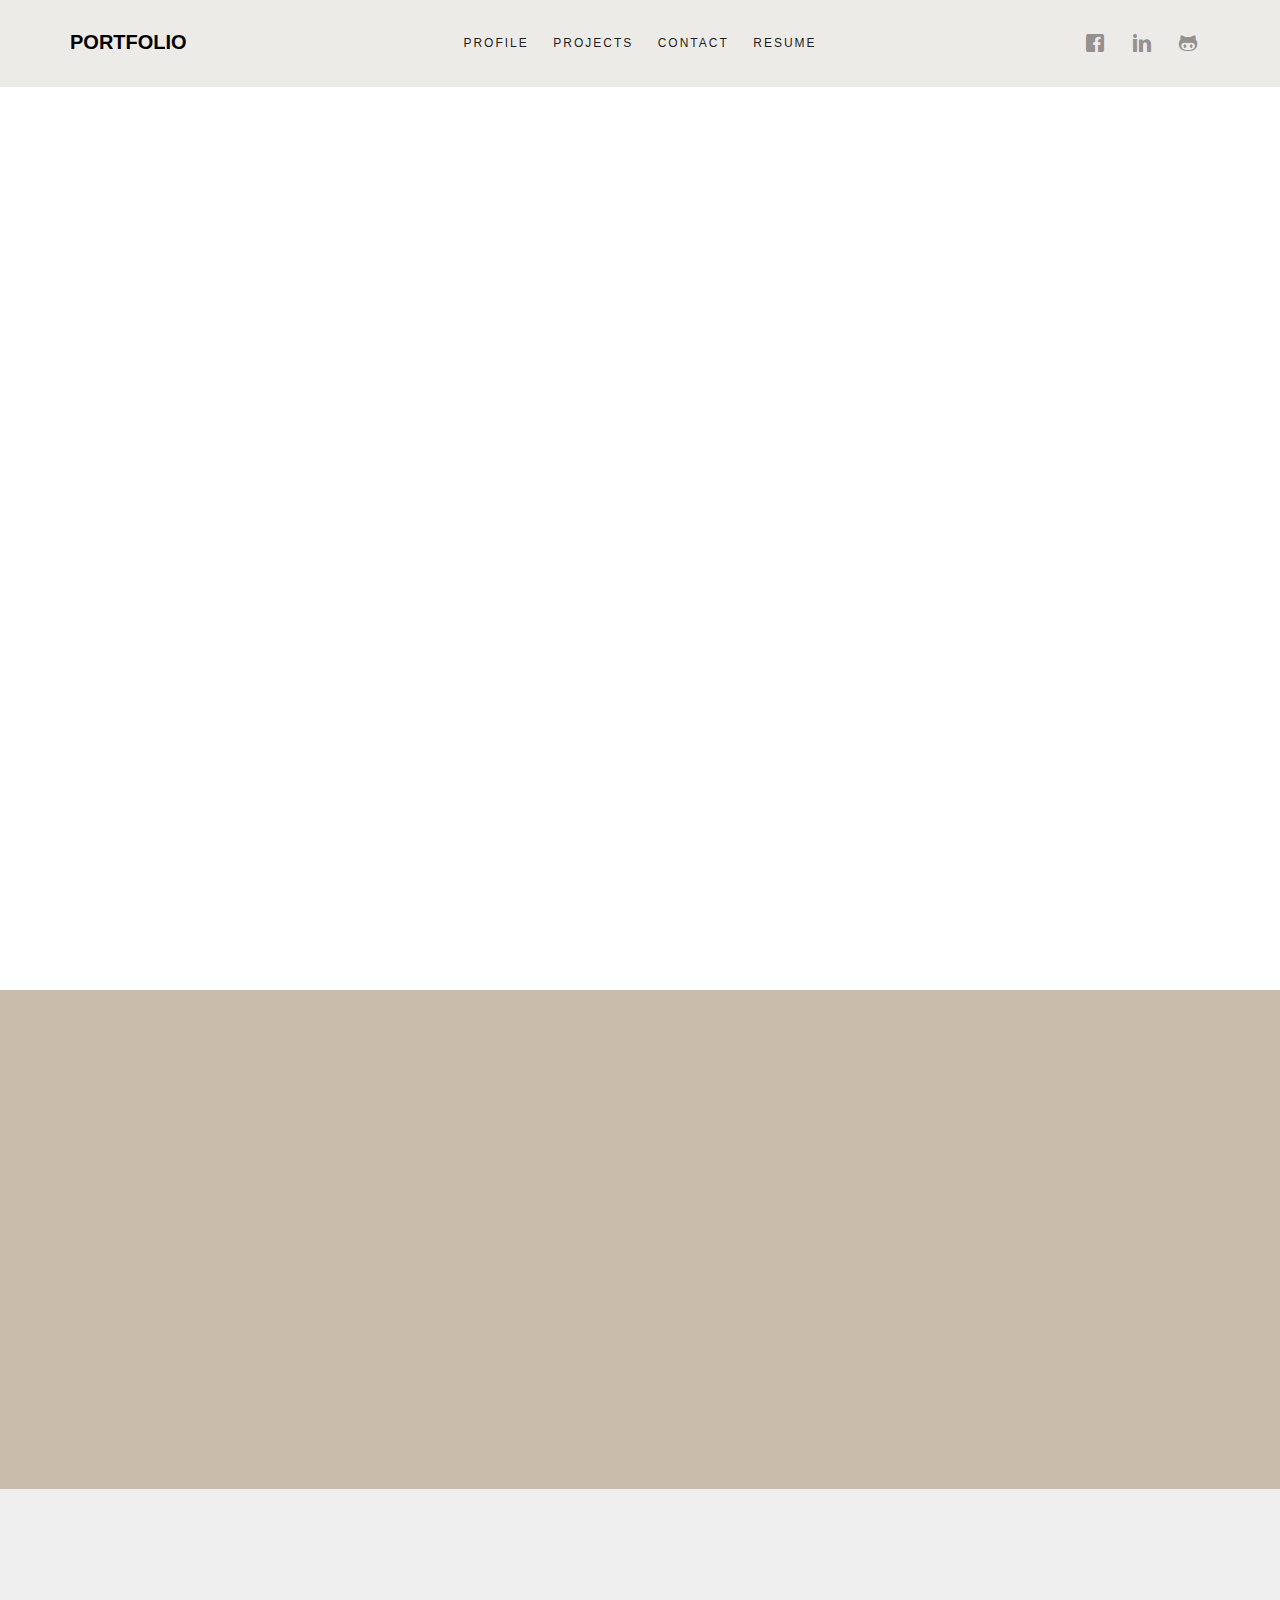
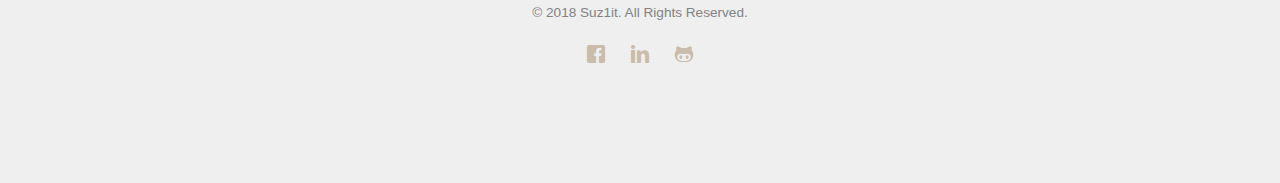
<file: contact.html>
<!DOCTYPE HTML>
<html>
		<head>
				<meta charset="utf-8">
				<meta http-equiv="X-UA-Compatible" content="IE=edge">
				<title>Portfolio &mdash; Sujit Kumar Yadav, Front End Developer</title>
				<meta name="viewport" content="width=device-width, initial-scale=1">
				<meta name="description" content="Portfolio website" />
				<meta name="keywords" content="Sujit Portfolio website, Hire Web developer in nepal, Angular developer nepal, TypeScript Developer, Web designer in nepal, html5, css3, mobile first, responsive, Angular 5" />
				<meta name="author" content="Sujit Kumar Yadav" />
				<meta property="og:title" content=""/>
				<meta property="og:image" content=""/>
				<meta property="og:url" content=""/>
				<meta property="og:site_name" content=""/>
				<meta property="og:description" content=""/>
				<meta name="twitter:title" content="" />
				<meta name="twitter:image" content="" />
				<meta name="twitter:url" content="" />
				<meta name="twitter:card" content="" />
			
				<!-- <link href="https://fonts.googleapis.com/css?family=Montserrat:400,700" rel="stylesheet"> -->
				
				<!-- Animate.css -->
				<link rel="stylesheet" href="css/animate.css">
				<!-- Icomoon Icon Fonts-->
				<link rel="stylesheet" href="css/icomoon.css">
				<!-- Bootstrap  -->
				<link rel="stylesheet" href="css/bootstrap.css">
				<!-- Theme style  -->
				<link rel="stylesheet" href="css/style.css">
			
				<!-- Modernizr JS -->
				<script src="js/modernizr-2.6.2.min.js"></script>
				<!-- FOR IE9 below -->
				<!--[if lt IE 9]>
				<script src="js/respond.min.js"></script>
				<![endif]-->
			
				</head>
				<body>
					
				<div class="fh5co-loader"></div>
				
				<div id="page">
				<nav class="fh5co-nav" role="navigation">
					<div class="container">
						<div class="fh5co-top-logo">
							<div id="fh5co-logo"><a href="index.html">Portfolio</a></div>
						</div>
						<div class="fh5co-top-menu menu-1 text-center">
							<ul>
								<li><a href="profile.html">Profile</a></li>
								<li class="has-dropdown">
									<a style="cursor: pointer;">Projects</a>
									<ul class="dropdown">
											<li><a href="financejobnepal.html">Web Design</a></li>
											<li><a href="customitnow.html">eCommerce</a></li>
											<li><a href="Research-project.html">Research</a></li>
											<li><a href="freelancing.html">Freelancing</a></li>
										</ul>
								</li>
								<li><a href="contact.html">Contact</a></li>
								<li><a target="_blank" href="https://www.dropbox.com/s/477dzfi5c769ejk/sujit%20resume-2021%20pdf.pdf?dl=0">Resume</a></li>
							</ul>
						</div>
						<div class="fh5co-top-social menu-1 text-right">
							<ul class="fh5co-social">
								<li><a target="_blank" href="https://www.facebook.com/suzit.yadav"><i class="icon-facebook"></i></a></li>
								<li><a target="_blank" href="https://www.linkedin.com/in/sujit-kumar-yadav-673a9586/"><i class="icon-linkedin"></i></a></li>
								<li><a target="_blank" href="https://github.com/suz1it"><i class="icon-github"></i></a></li>
							</ul>
						</div>
					</div>
				</nav>
	
	<div id="fh5co-contact">
		<div class="container">
			<div class="row top-line animate-box">
					<div class="col-md-3 fh5co-heading">
							<img src="images/cutmypic.png" width="100%" alt="sujit">
						</div>
				<div class="col-md-6 col-md-push-2 text-left fh5co-heading">
					<h2>Hi :)</h2>
					<h3>I am Sujit. <a href="https://www.facebook.com/suzit.yadav" target="_blank">Ping me on facebook</a></h3>
					<p>When I'm not coding, freelancing or surfing codes, you'll find me playing cricket, cooking, eating or roller blading in the park.</p>
				</div>
			</div>
			<div class="row">
				<div class="col-md-8 col-md-offset-2">
					<div class="col-md col-md-pull-1 animate-box">
						<div class="fh5co-contact-info">
							<h3>Contact Information</h3>
							<ul>
								<li class="address">Mahalaxmi Asthan Chowk, Ring Road <br> Kathmandu, Nepal</li>
								<li class="phone"><a href="tel://+977 9861029844">+977 9861029844</a></li>
								<li class="email"><a href="mailto:sujitku3@gmail.com">sujitku3@gmail.com</a></li>
								<li class="url"><a target="_blank" href="https://www.linkedin.com/in/sujit-kumar-yadav-673a9586/">Linkedin</a></li>
							</ul>
						</div>
					</div>
					<!-- <div class="col-md-7 animate-box">
						<h3>Get In Touch</h3>
						<form action="#">
							<div class="row form-group">
								<div class="col-md-12">
									<label for="fname">Your Name</label>
									<input type="text" id="fname" class="form-control">
								</div>
								
							</div>

							<div class="row form-group">
								<div class="col-md-12">
									<label for="email">Email</label>
									<input type="text" id="email" class="form-control">
								</div>
							</div>

							<div class="row form-group">
								<div class="col-md-12">
									<label for="message">Message</label>
									<textarea name="message" id="message" cols="30" rows="10" class="form-control"></textarea>
								</div>
							</div>
							<div class="form-group">
								<input type="submit" value="Send Message" class="btn btn-primary">
							</div>

						</form>		
					</div> -->
				</div>
			</div>
		</div>
	</div>


	<div id="fh5co-started">
			<div class="container">
				<div class="row animate-box">
					<div class="col-md-8 col-md-offset-2 text-center fh5co-heading">
						<h2>Hire Me</h2>
						<p>I create beautiful web application for your business, ideas, concepts and knowledge using today's best technologies.</p>
						<p><a href="mailto:sujitku3@gmail.com" class="btn btn-primary"><i class="icon-mail"></i></a></p>
					</div>
				</div>
			</div>
		</div>
	
		<footer id="fh5co-footer" role="contentinfo">
			<div class="container">
				<div class="row copyright">
					<div class="col-md-12 text-center">
						<p>
							<small class="block">&copy; 2018 Suz1it. All Rights Reserved.</small> 
						</p>
						
						<ul class="fh5co-social-icons">
								<li><a target="_blank" href="https://www.facebook.com/suzit.yadav"><i class="icon-facebook"></i></a></li>
								<li><a target="_blank" href="https://www.linkedin.com/in/sujit-kumar-yadav-673a9586/"><i class="icon-linkedin"></i></a></li>
								<li><a target="_blank" href="https://github.com/suz1it"><i class="icon-github"></i></a></li>
						</ul>
						
					</div>
				</div>
	
			</div>
		</footer>
	</div>

	<div class="gototop js-top">
		<a href="#" class="js-gotop"><i class="icon-arrow-up"></i></a>
	</div>
	
	<!-- jQuery -->
	<script src="js/jquery.min.js"></script>
	<!-- jQuery Easing -->
	<script src="js/jquery.easing.1.3.js"></script>
	<!-- Bootstrap -->
	<script src="js/bootstrap.min.js"></script>
	<!-- Waypoints -->
	<script src="js/jquery.waypoints.min.js"></script>
	<!-- Main -->
	<script src="js/main.js"></script>

	</body>
</html>
</file>
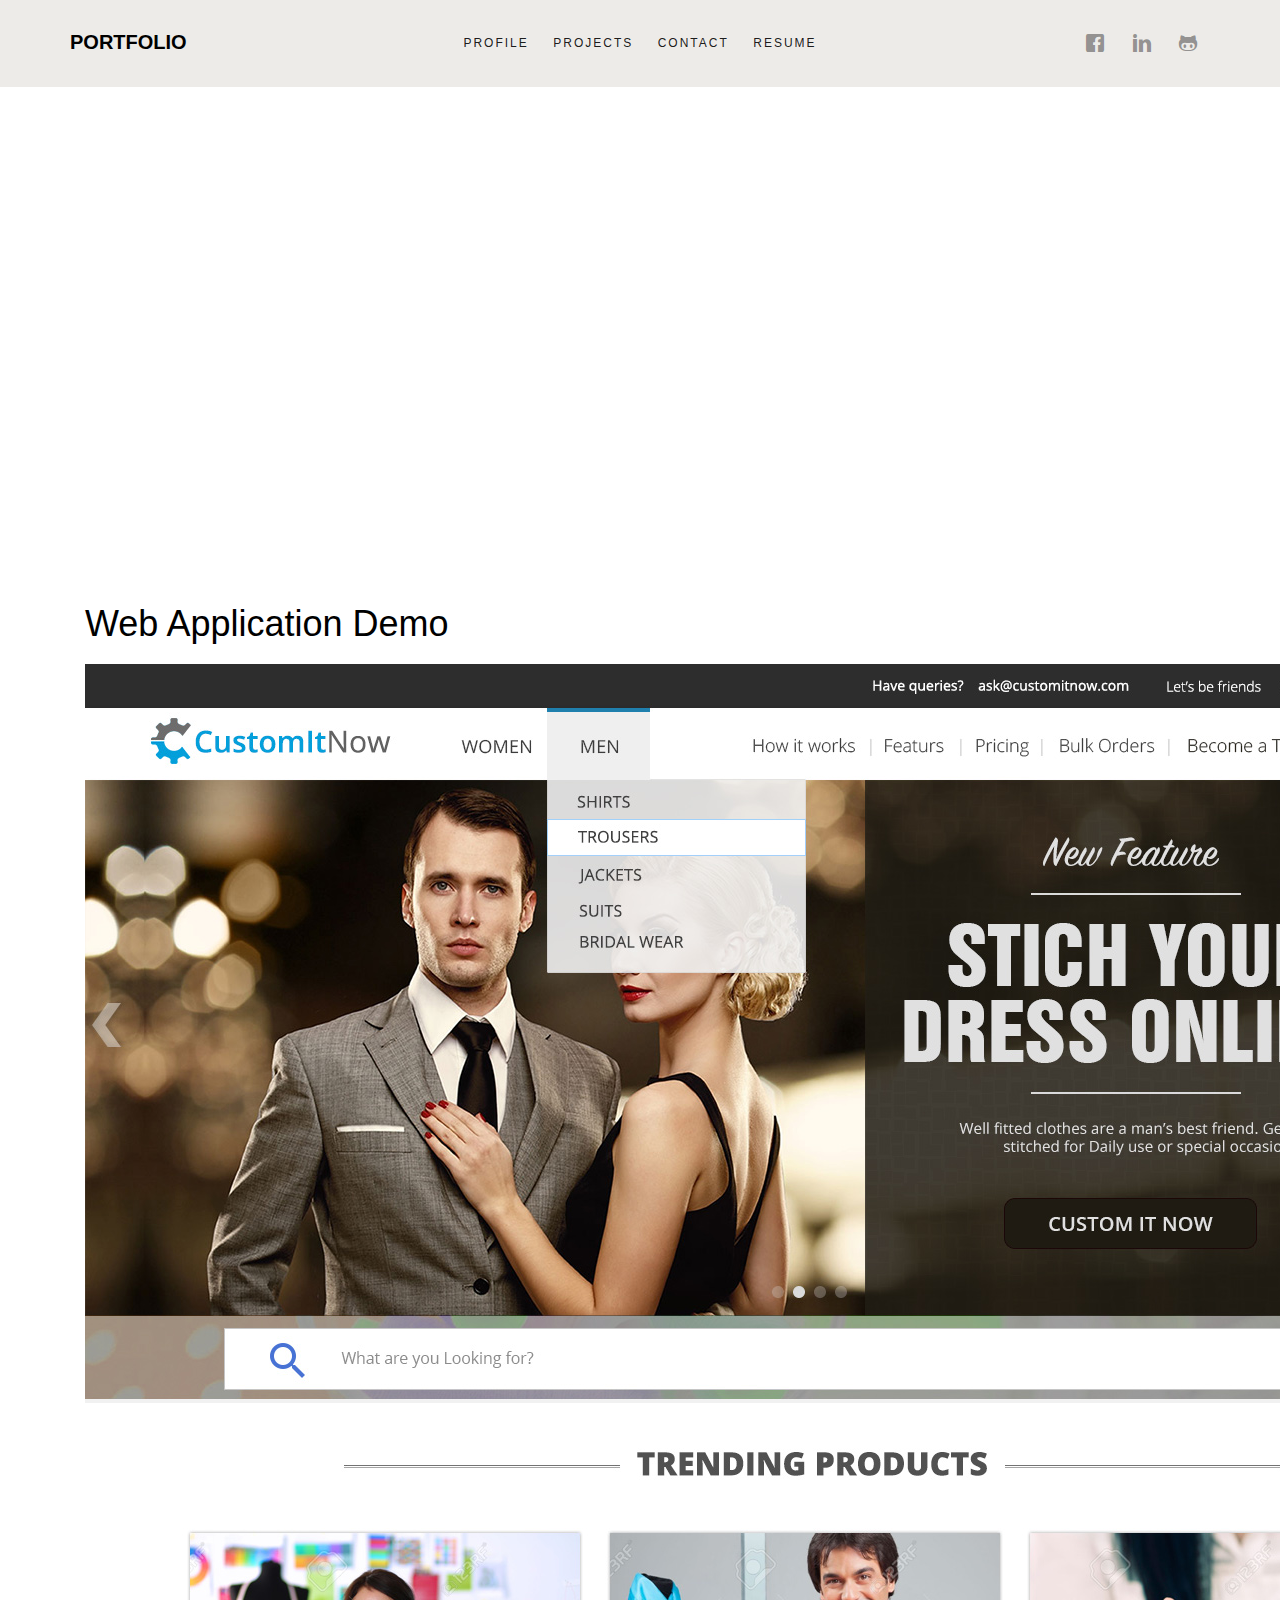
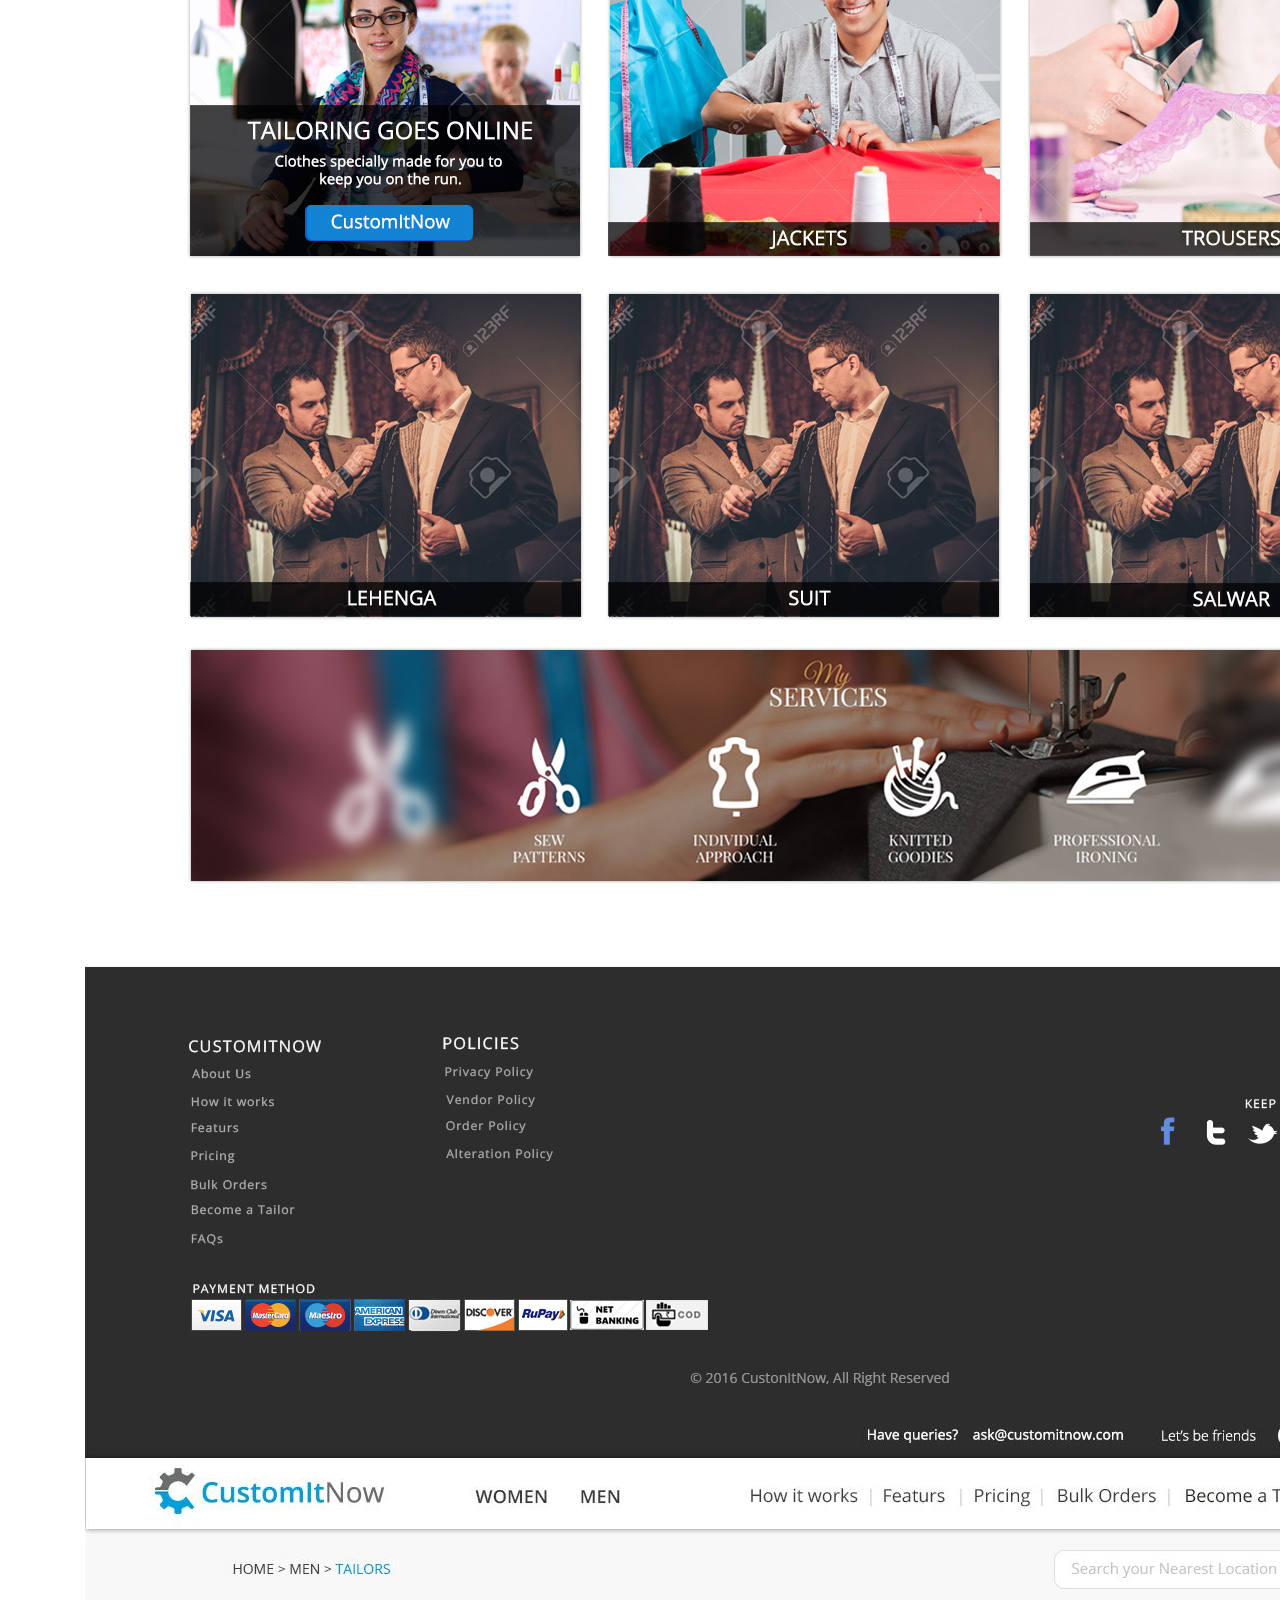
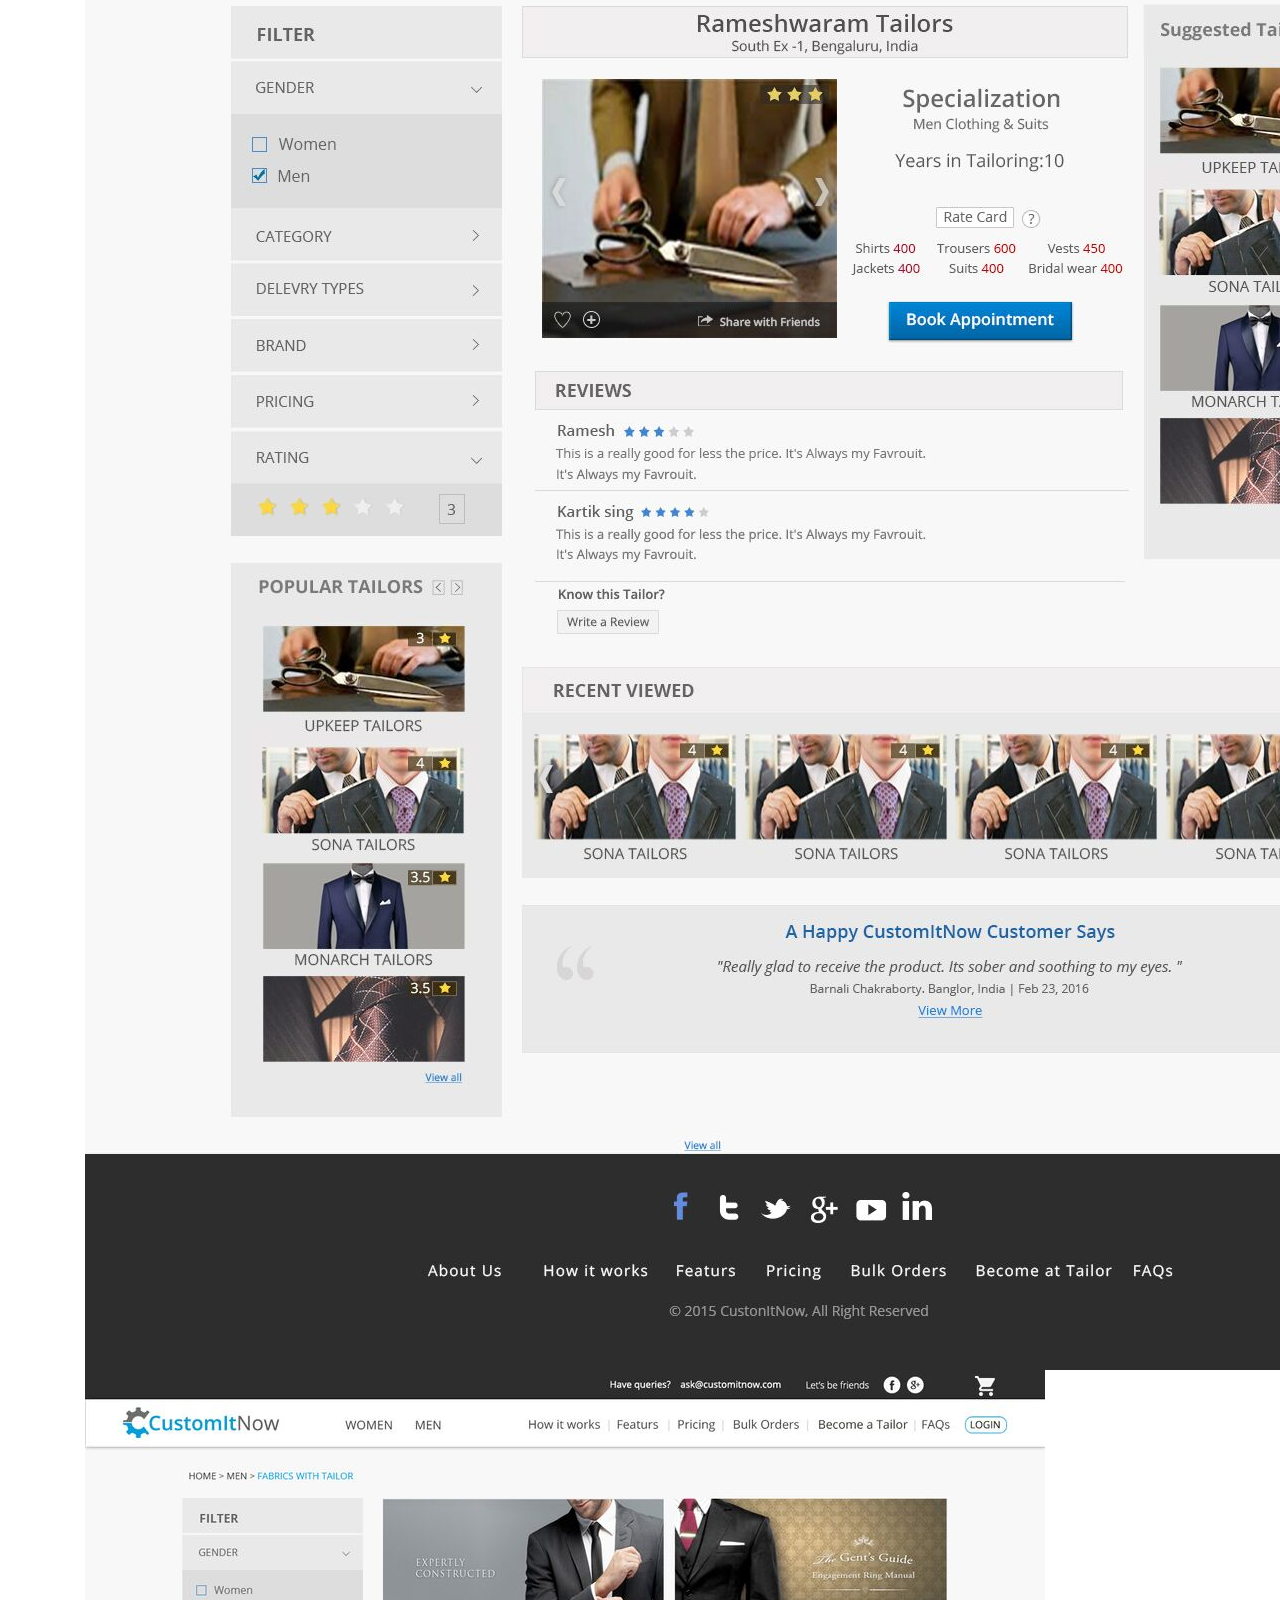
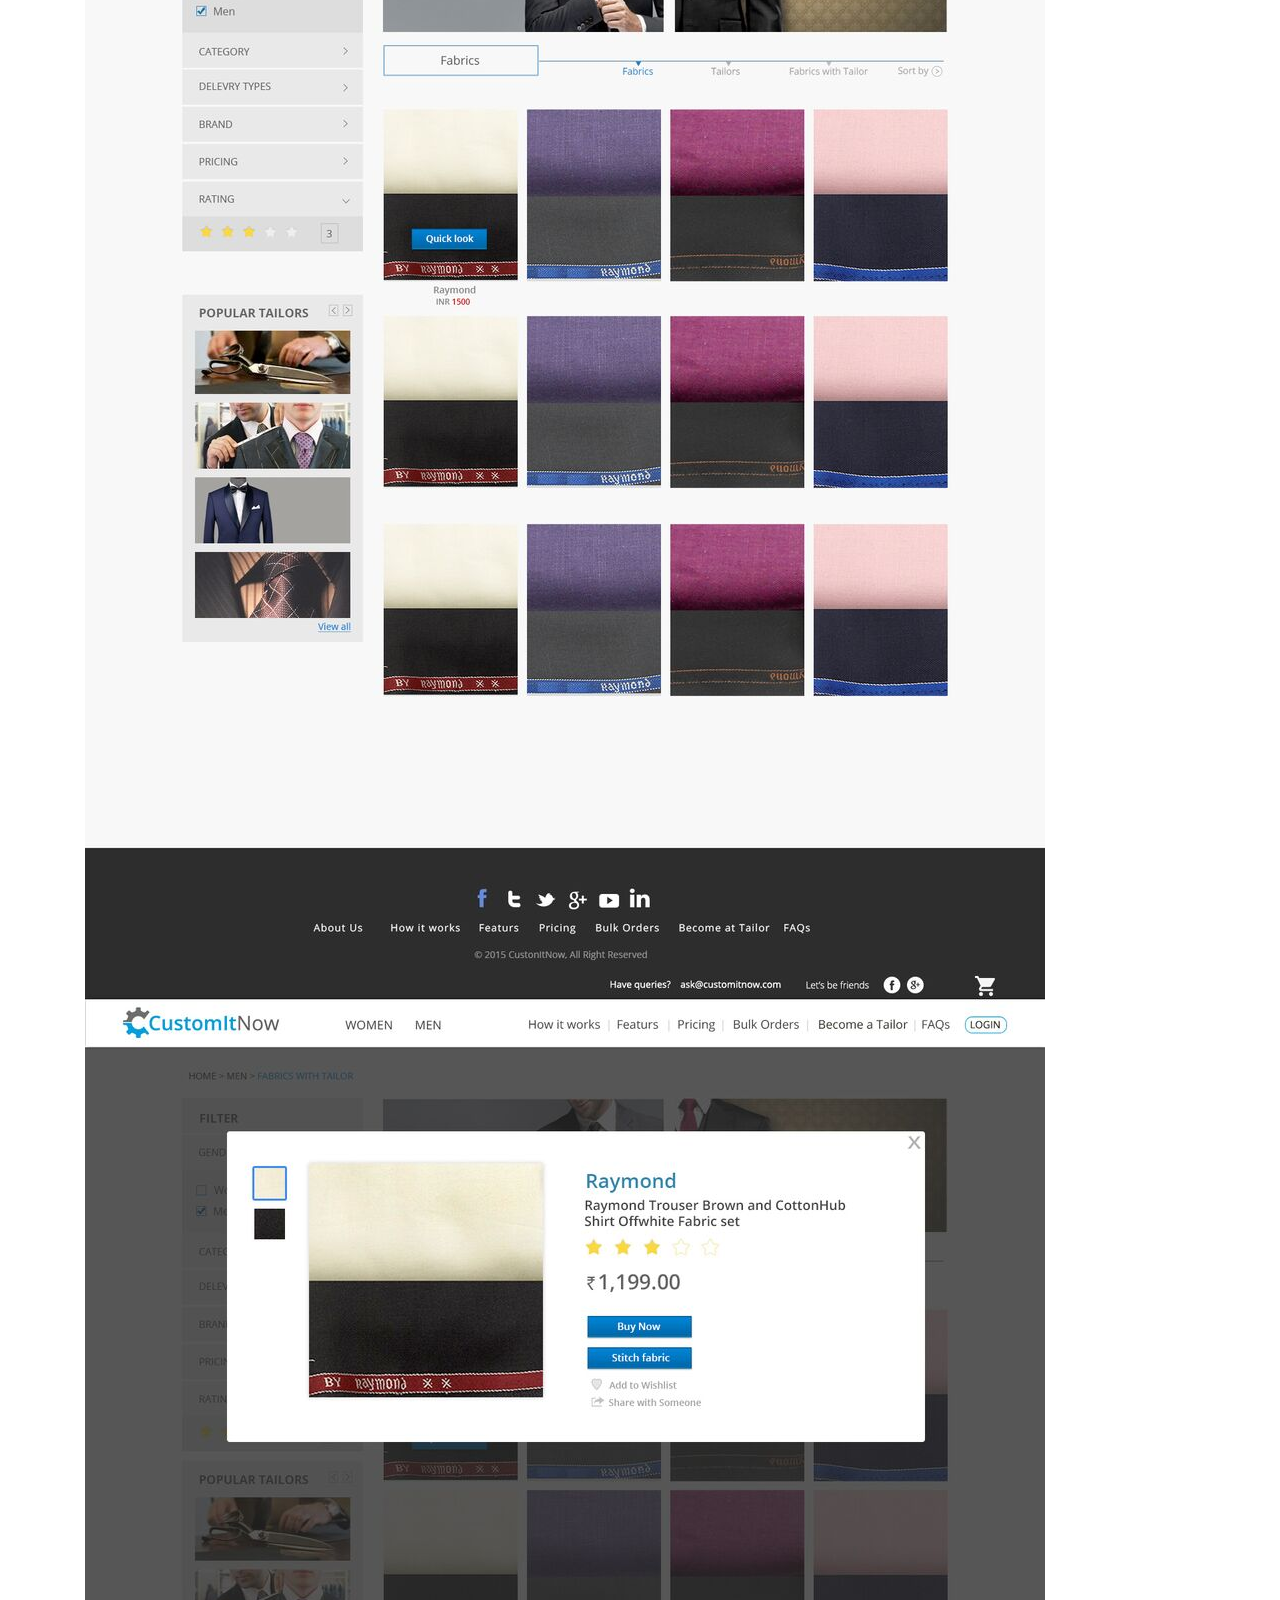
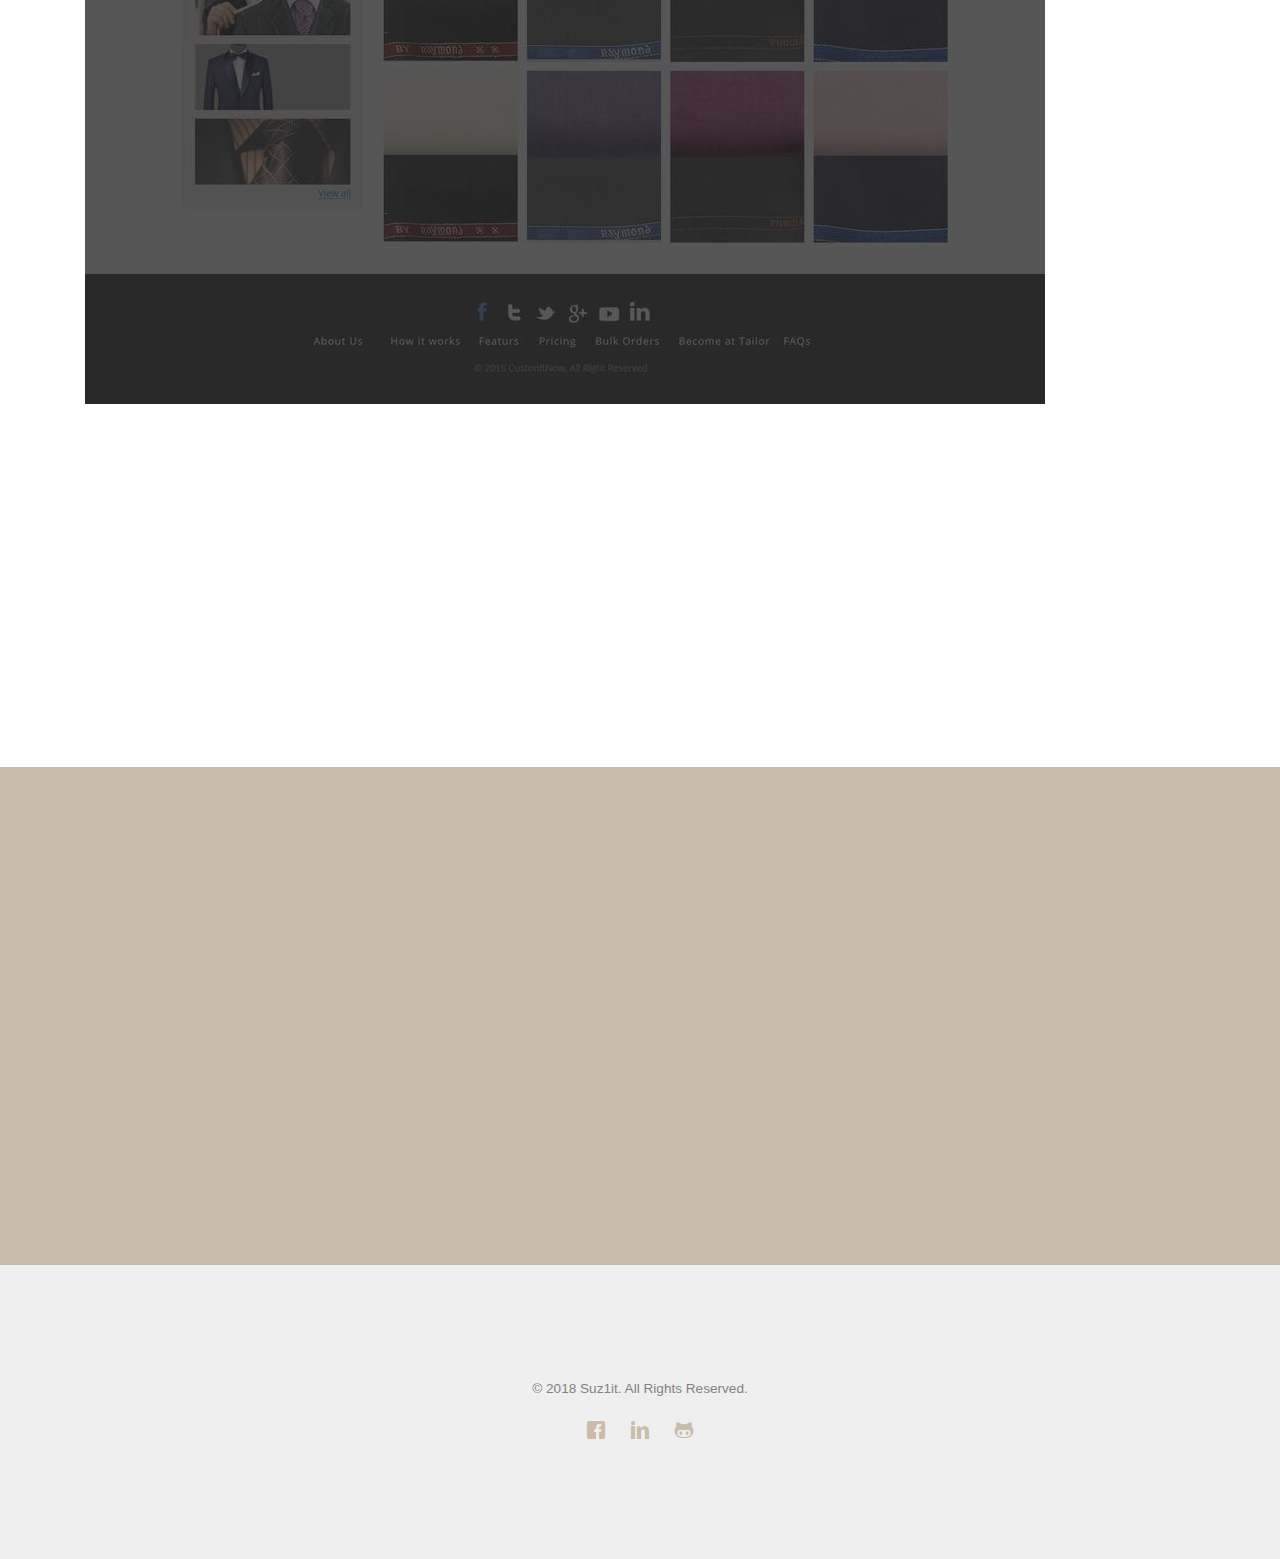
<file: customitnow.html>
<!DOCTYPE HTML>
<html>
	<head>
            <meta charset="utf-8">
            <meta http-equiv="X-UA-Compatible" content="IE=edge">
            <title>Portfolio &mdash; Sujit Kumar Yadav, Front End Developer</title>
            <meta name="viewport" content="width=device-width, initial-scale=1">
            <meta name="description" content="Portfolio website" />
            <meta name="keywords" content="Sujit Portfolio website, Hire Web developer in nepal, Angular developer nepal, TypeScript Developer, Web designer in nepal, html5, css3, mobile first, responsive, Angular 5" />
            <meta name="author" content="Sujit Kumar Yadav" />
            <meta property="og:title" content=""/>
            <meta property="og:image" content=""/>
            <meta property="og:url" content=""/>
            <meta property="og:site_name" content=""/>
            <meta property="og:description" content=""/>
            <meta name="twitter:title" content="" />
            <meta name="twitter:image" content="" />
            <meta name="twitter:url" content="" />
            <meta name="twitter:card" content="" />

	<!-- Animate.css -->
	<link rel="stylesheet" href="css/animate.css">
	<!-- Icomoon Icon Fonts-->
	<link rel="stylesheet" href="css/icomoon.css">
	<!-- Bootstrap  -->
	<link rel="stylesheet" href="css/bootstrap.css">

	<!-- Theme style  -->
	<link rel="stylesheet" href="css/style.css">

	<!-- Modernizr JS -->
	<script src="js/modernizr-2.6.2.min.js"></script>
	<!-- FOR IE9 below -->
	<!--[if lt IE 9]>
	<script src="js/respond.min.js"></script>
	<![endif]-->

	</head>
	<body>
		
	<div class="fh5co-loader"></div>
	
	<div id="page">
            <nav class="fh5co-nav" role="navigation">
                    <div class="container">
                        <div class="fh5co-top-logo">
                            <div id="fh5co-logo"><a href="index.html">Portfolio</a></div>
                        </div>
                        <div class="fh5co-top-menu menu-1 text-center">
                            <ul>
                                <li><a href="profile.html">Profile</a></li>
                                <li class="has-dropdown">
									<a style="cursor: pointer;">Projects</a>
									<ul class="dropdown">
											<li><a href="financejobnepal.html">Web Design</a></li>
											<li><a href="customitnow.html">eCommerce</a></li>
											<li><a href="Research-project.html">Research</a></li>
											<li><a href="freelancing.html">Freelancing</a></li>
										</ul>
                                </li>
                                <li><a href="contact.html">Contact</a></li>
                                <li><a target="_blank" href="https://www.dropbox.com/s/477dzfi5c769ejk/sujit%20resume-2021%20pdf.pdf?dl=0">Resume</a></li>
                            </ul>
                        </div>
                        <div class="fh5co-top-social menu-1 text-right">
                            <ul class="fh5co-social">
                                <li><a target="_blank" href="https://www.facebook.com/suzit.yadav"><i class="icon-facebook"></i></a></li>
                                <li><a target="_blank" href="https://www.linkedin.com/in/sujit-kumar-yadav-673a9586/"><i class="icon-linkedin"></i></a></li>
                                <li><a target="_blank" href="https://github.com/suz1it"><i class="icon-github"></i></a></li>
                            </ul>
                        </div>
                    </div>
                </nav>
                
	<div id="fh5co-author">
		<div class="container">
			<div class="row animate-box">
				<div class="col-md-3 fh5co-heading">
					<img src="images/customitnow.png" width="100%" alt="customitnow">
				</div>
				<div class="col-md-6 col-md-push-2 text-left">
					<h2>Customitnow</h2>
                    <i>Ondemand Tailoring Solution.</i>
                    <p>Custom clothing for Women & Men. Find best fabrics & experienced tailors across the city to stitch and get clothes delivered at your doorstep.</p>
					
					<div class="role">
						<h3>Role</h3>
						<ul>
							<li>Front-End Design</li>
							<li>Front-End development</li>
							<li>Admin Panel Development</li>
						</ul>
					</div>

					<p><a target="_blank" href="http://ec2-13-127-44-90.ap-south-1.compute.amazonaws.com:3000" class="btn btn-primary">Visit Website</a></p>
				</div>
			</div>

			<div class="container">

					<h1 class="heading">Web Application Demo</h1>
				
					<div class="gallery">
				
						<div class="gallery-item">
							<img class="gallery-image hover-shadow cursor" onclick="openModal();currentSlide(1)" src="images/customitnowhome.jpg" alt="Home page of customitnow">
						</div>
				
						<div class="gallery-item">
							<img class="gallery-image hover-shadow cursor" onclick="openModal();currentSlide(2)" src="images/customitnowtailordetail.jpeg" alt="Tailor detail page of customitnow">
						</div>
				
						<div class="gallery-item">
							<img class="gallery-image hover-shadow cursor" onclick="openModal();currentSlide(3)" src="images/customitnowfabric.jpeg" alt="Fabic page of customitnow">
						</div>
				
						<div class="gallery-item">
							<img class="gallery-image hover-shadow cursor" onclick="openModal();currentSlide(4)" src="images/customitnowfabricdetail.jpeg" alt="Fabric detail page of customitnow">
						</div>
			
				
					</div>
				
				</div>

				<div class="testimony animate-box text-center">
						<blockquote>
							<p>&ldquo;He learns and does good work&rdquo;</p>
							<p class="person"><cite>&mdash; Gopi</cite> CEO and Founder</p>
						</blockquote>
					</div>
		</div>
	</div>

	
	<div id="myModal" class="modal">
		<span class="close cursor" onclick="closeModal()">&times;</span>
		<div class="modal-content">
	  
		  <div class="mySlides">
			<div class="numbertext">1 / 4</div>
			<img src="images/customitnowhome.jpg" style="width:100%">
		  </div>
	  
		  <div class="mySlides">
			<div class="numbertext">2 / 4</div>
			<img src="images/customitnowtailordetail.jpeg" style="width:100%">
		  </div>
	  
		  <div class="mySlides">
			<div class="numbertext">3 / 4</div>
			<img src="images/customitnowfabric.jpeg" style="width:100%">
		  </div>
		  
		  <div class="mySlides">
			<div class="numbertext">4 / 4</div>
			<img src="images/customitnowfabricdetail.jpeg" style="width:100%">
		  </div>
		  
		  <a class="prev" onclick="plusSlides(-1)">&#10094;</a>
		  <a class="next" onclick="plusSlides(1)">&#10095;</a>
	  
		  <div class="caption-container">
			<p id="caption"></p>
		  </div>
	  
	  
		  <div class="column">
			<img class="demo cursor" src="images/customitnowhome.jpg" style="width:100%" onclick="currentSlide(1)" alt="Home page">
		  </div>
		  <div class="column">
			<img class="demo cursor" src="images/customitnowtailordetail.jpeg" style="width:100%" onclick="currentSlide(2)" alt="Tailor Detail Page">
		  </div>
		  <div class="column">
			<img class="demo cursor" src="images/customitnowfabric.jpeg" style="width:100%" onclick="currentSlide(3)" alt="Fabric Page">
		  </div>
		  <div class="column">
			<img class="demo cursor" src="images/customitnowfabricdetail.jpeg" style="width:100%" onclick="currentSlide(4)" alt="Fabric Detail Page">
		  </div>
		</div>
	</div>
	  

	<div id="fh5co-started">
            <div class="container">
                <div class="row animate-box">
                    <div class="col-md-8 col-md-offset-2 text-center fh5co-heading">
                        <h2>Hire Me</h2>
                        <p>I create beautiful web application for your business, ideas, concepts and knowledge using today's best technologies.</p>
                        <p><a href="mailto:sujitku3@gmail.com" class="btn btn-primary"><i class="icon-mail"></i></a></p>
                    </div>
                </div>
            </div>
        </div>
    
        <footer id="fh5co-footer" role="contentinfo">
            <div class="container">
                <div class="row copyright">
                    <div class="col-md-12 text-center">
                        <p>
                            <small class="block">&copy; 2018 Suz1it. All Rights Reserved.</small> 
                        </p>
                        
                        <ul class="fh5co-social-icons">
                                <li><a target="_blank" href="https://www.facebook.com/suzit.yadav"><i class="icon-facebook"></i></a></li>
                                <li><a target="_blank" href="https://www.linkedin.com/in/sujit-kumar-yadav-673a9586/"><i class="icon-linkedin"></i></a></li>
                                <li><a target="_blank" href="https://github.com/suz1it"><i class="icon-github"></i></a></li>
                        </ul>
                        
                    </div>
                </div>
    
            </div>
        </footer>
	</div>

	<div class="gototop js-top">
		<a href="#" class="js-gotop"><i class="icon-arrow-up"></i></a>
	</div>

	
<script>
		function openModal() {
		  document.getElementById('myModal').style.display = "block";
		}
		
		function closeModal() {
		  document.getElementById('myModal').style.display = "none";
		}
		
		var slideIndex = 1;
		showSlides(slideIndex);
		
		function plusSlides(n) {
		  showSlides(slideIndex += n);
		}
		
		function currentSlide(n) {
		  showSlides(slideIndex = n);
		}
		
		function showSlides(n) {
		  var i;
		  var slides = document.getElementsByClassName("mySlides");
		  var dots = document.getElementsByClassName("demo");
		  var captionText = document.getElementById("caption");
		  if (n > slides.length) {slideIndex = 1}
		  if (n < 1) {slideIndex = slides.length}
		  for (i = 0; i < slides.length; i++) {
			  slides[i].style.display = "none";
		  }
		  for (i = 0; i < dots.length; i++) {
			  dots[i].className = dots[i].className.replace(" active", "");
		  }
		  slides[slideIndex-1].style.display = "block";
		  dots[slideIndex-1].className += " active";
		  captionText.innerHTML = dots[slideIndex-1].alt;
		}
		</script>
	
	<!-- jQuery -->
	<script src="js/jquery.min.js"></script>
	<!-- jQuery Easing -->
	<script src="js/jquery.easing.1.3.js"></script>
	<!-- Bootstrap -->
	<script src="js/bootstrap.min.js"></script>
	<!-- Waypoints -->
	<script src="js/jquery.waypoints.min.js"></script>
	<!-- Main -->
	<script src="js/main.js"></script>

	</body>
</html>
</file>
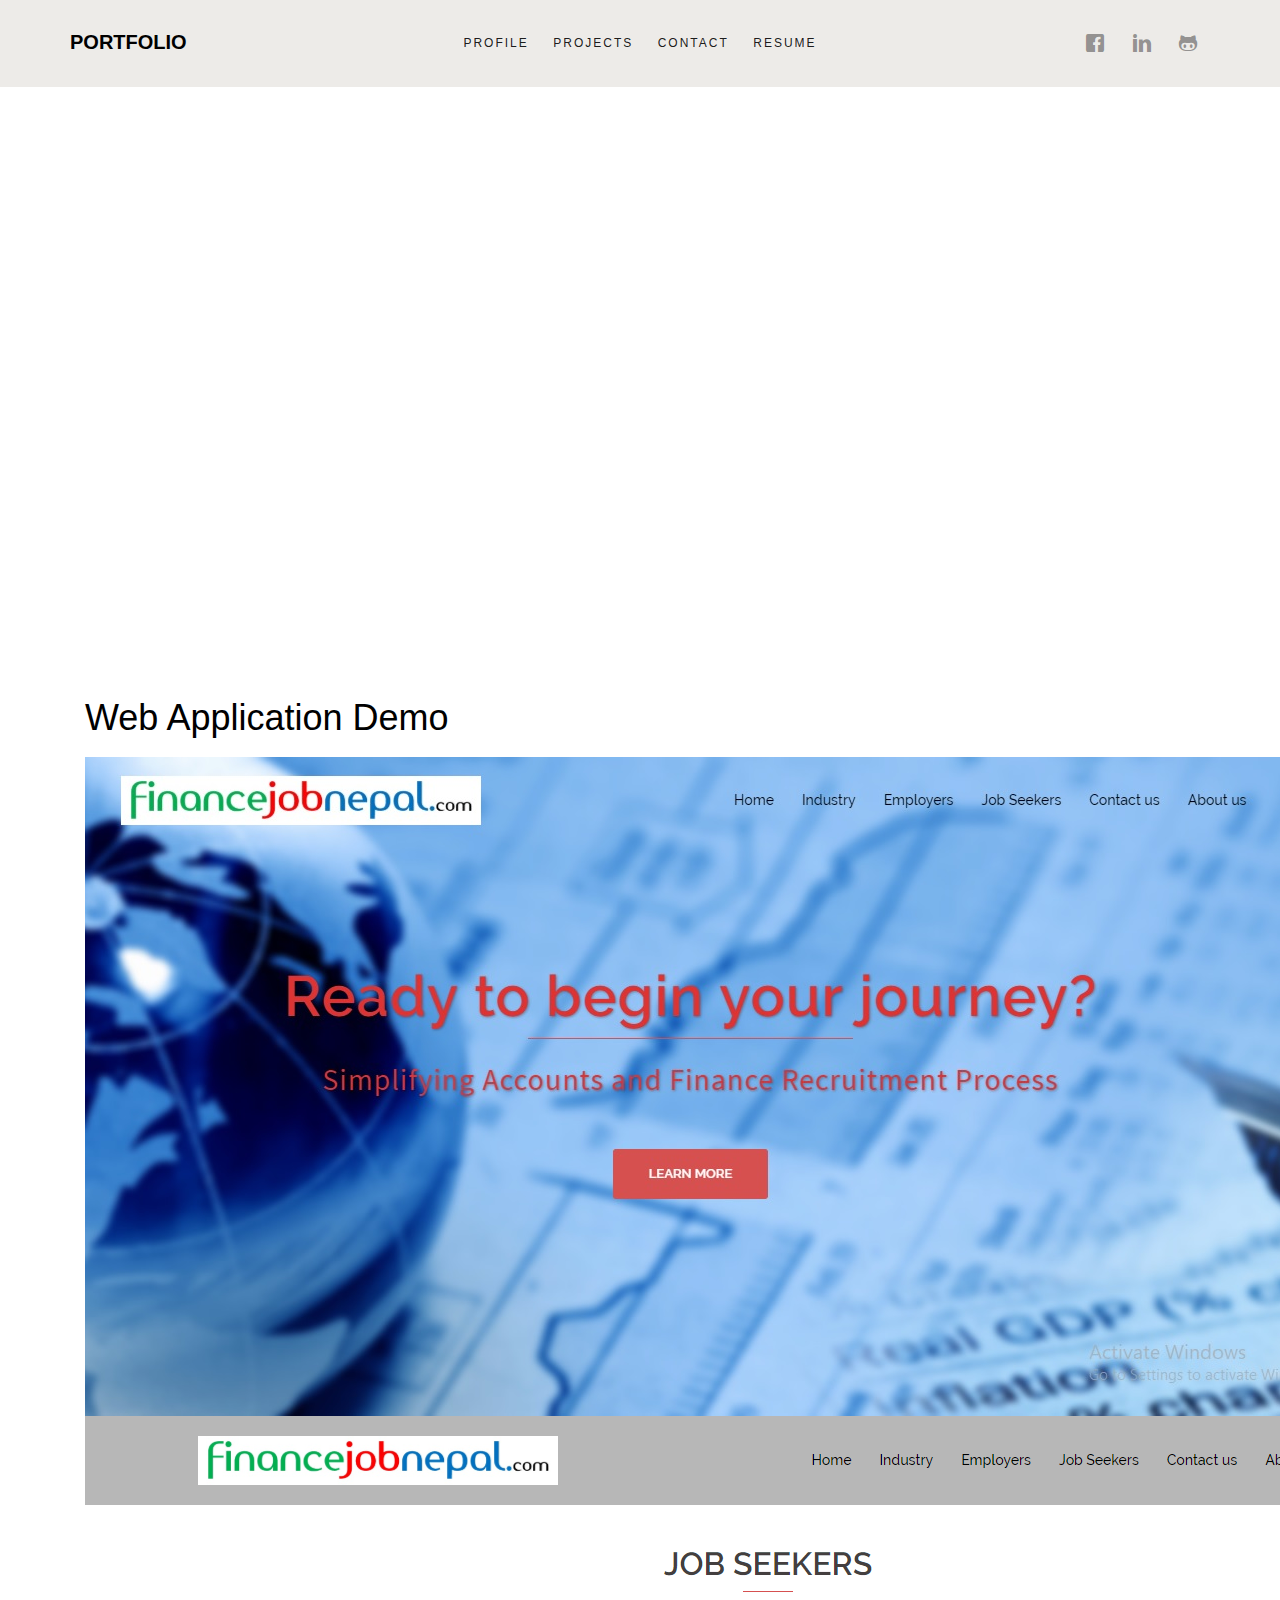
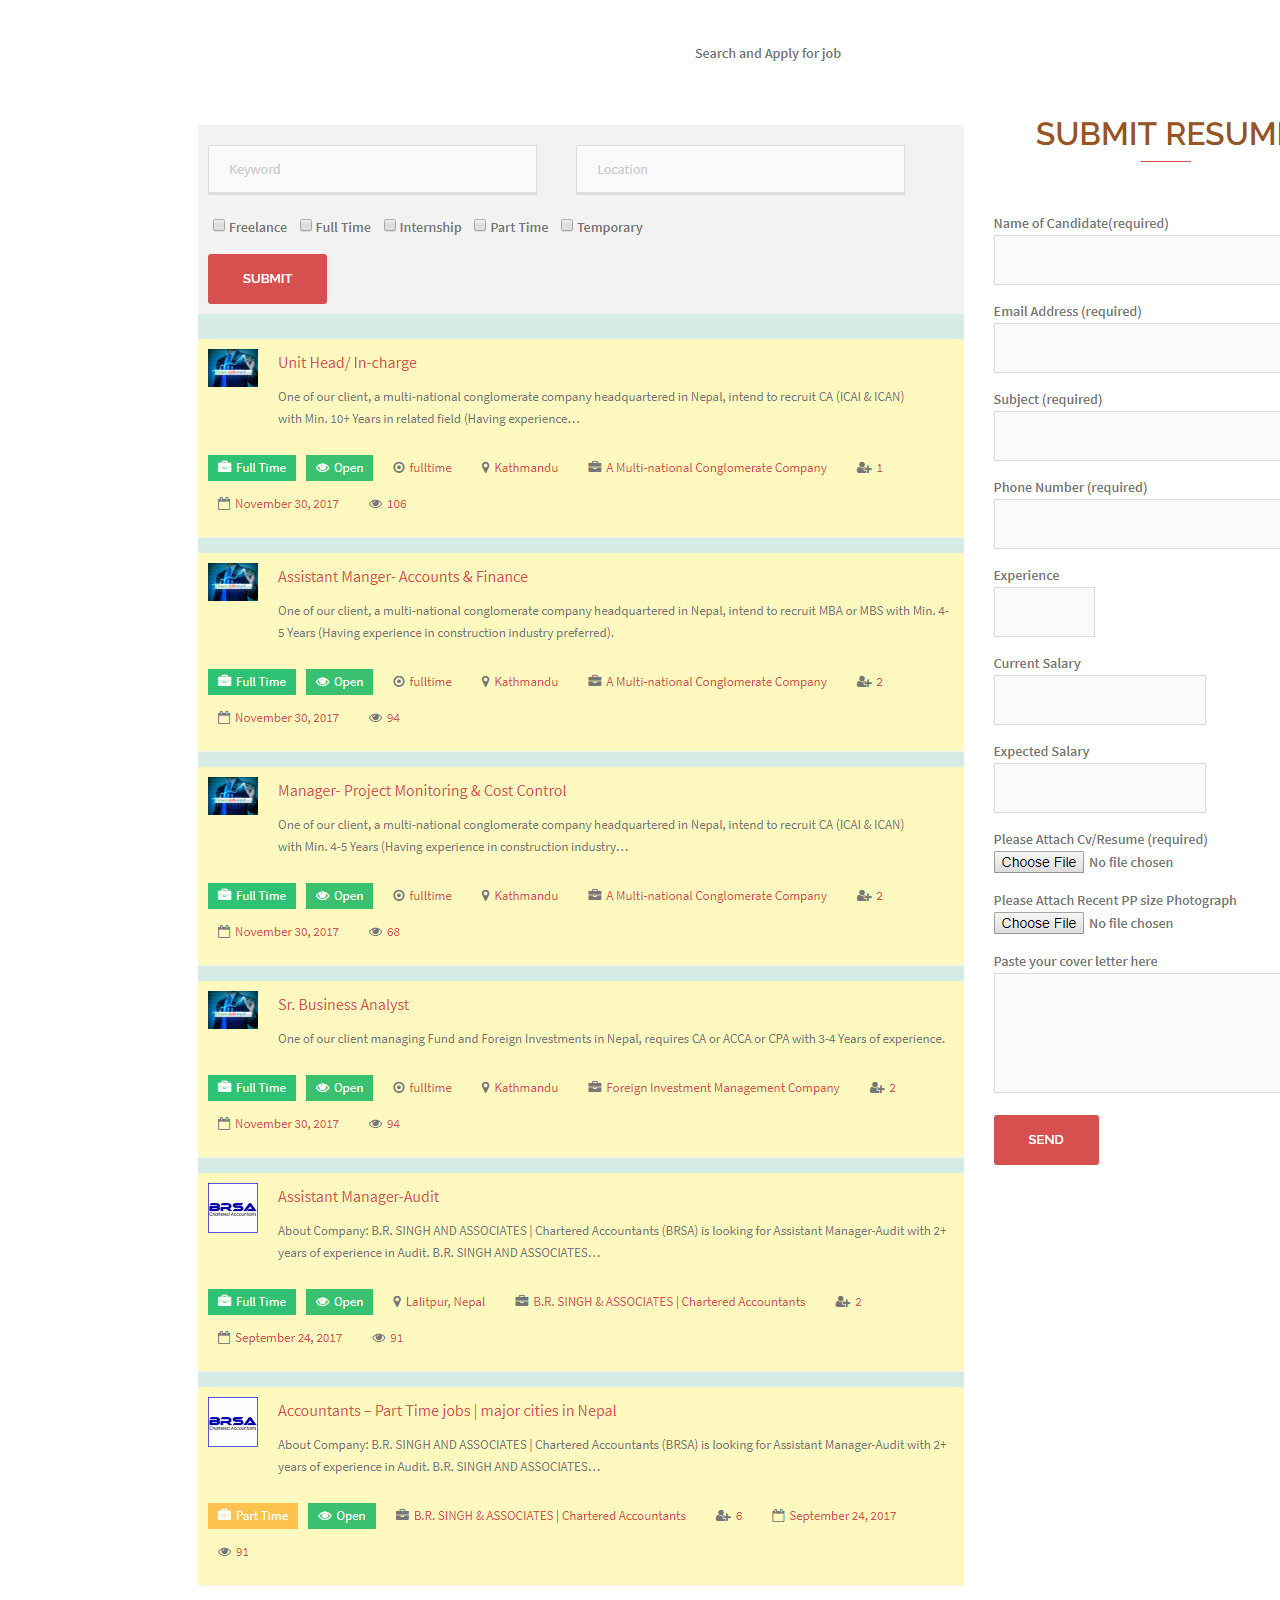
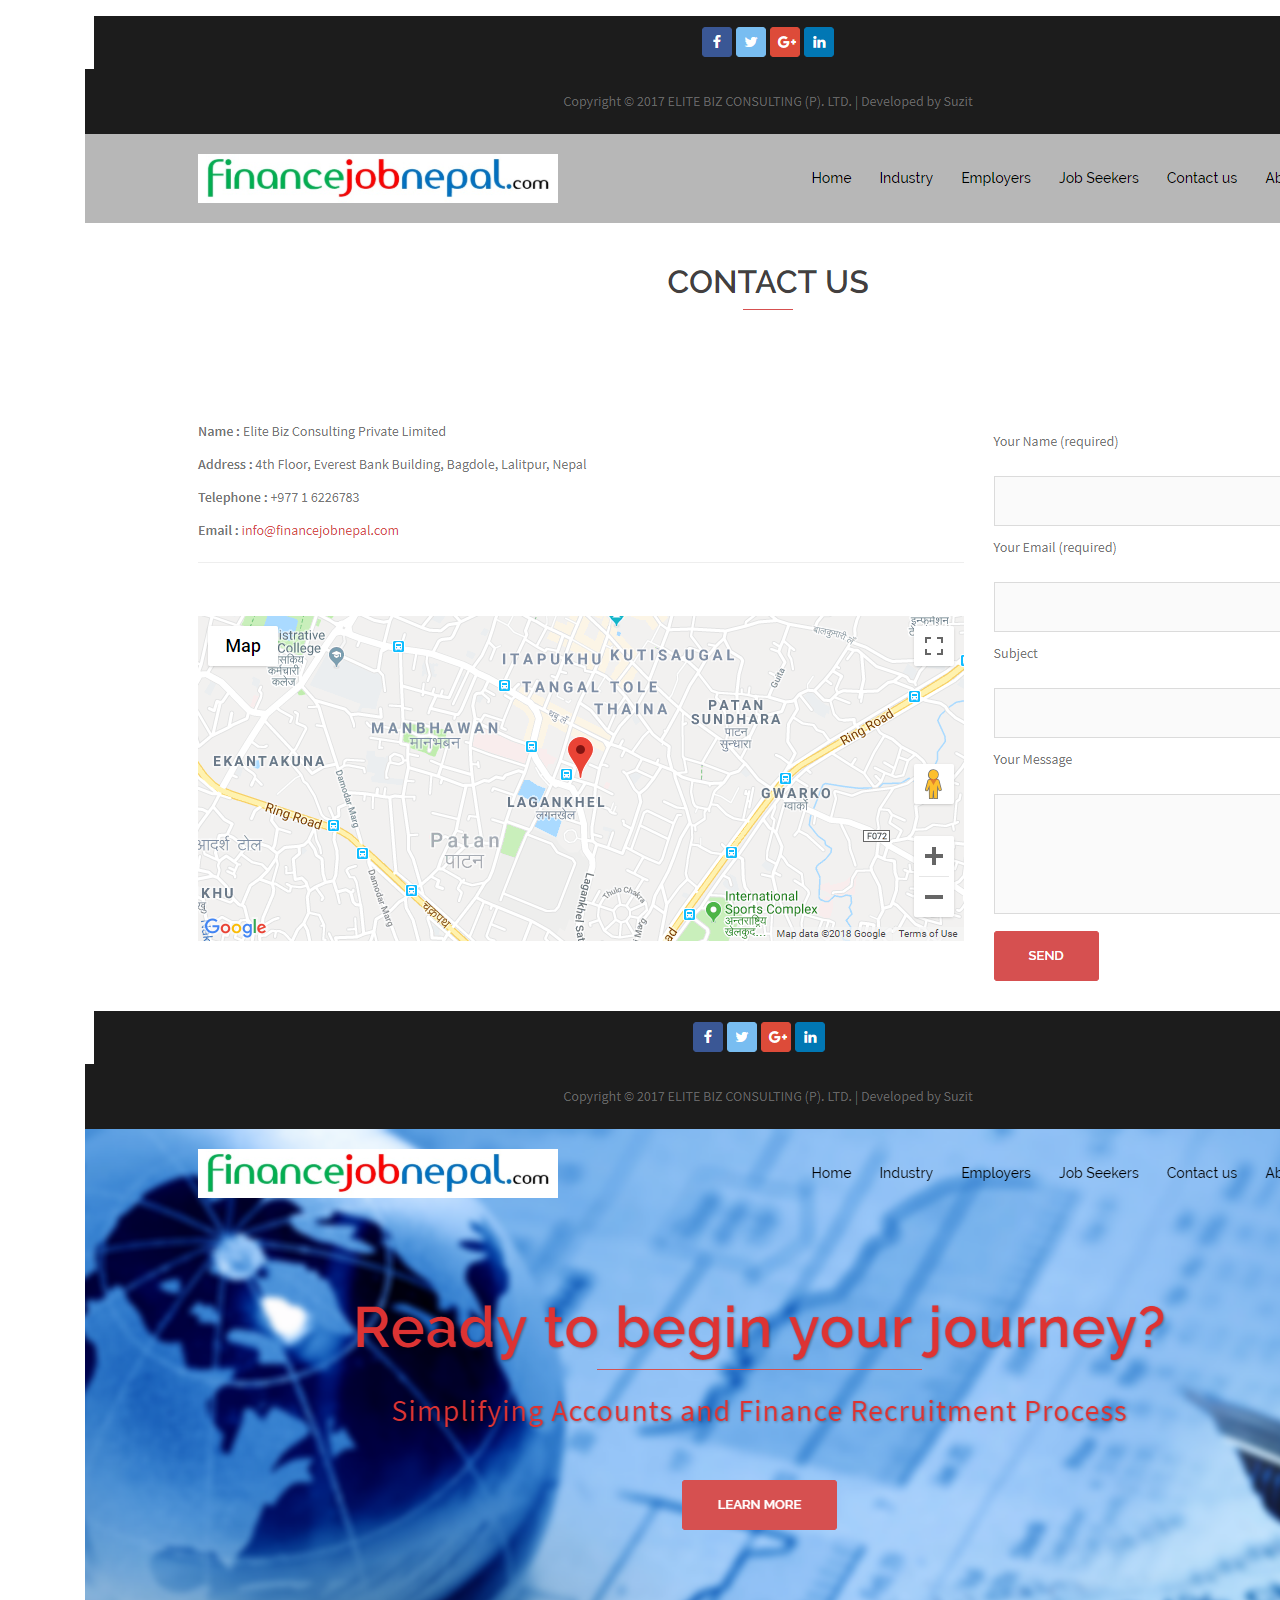
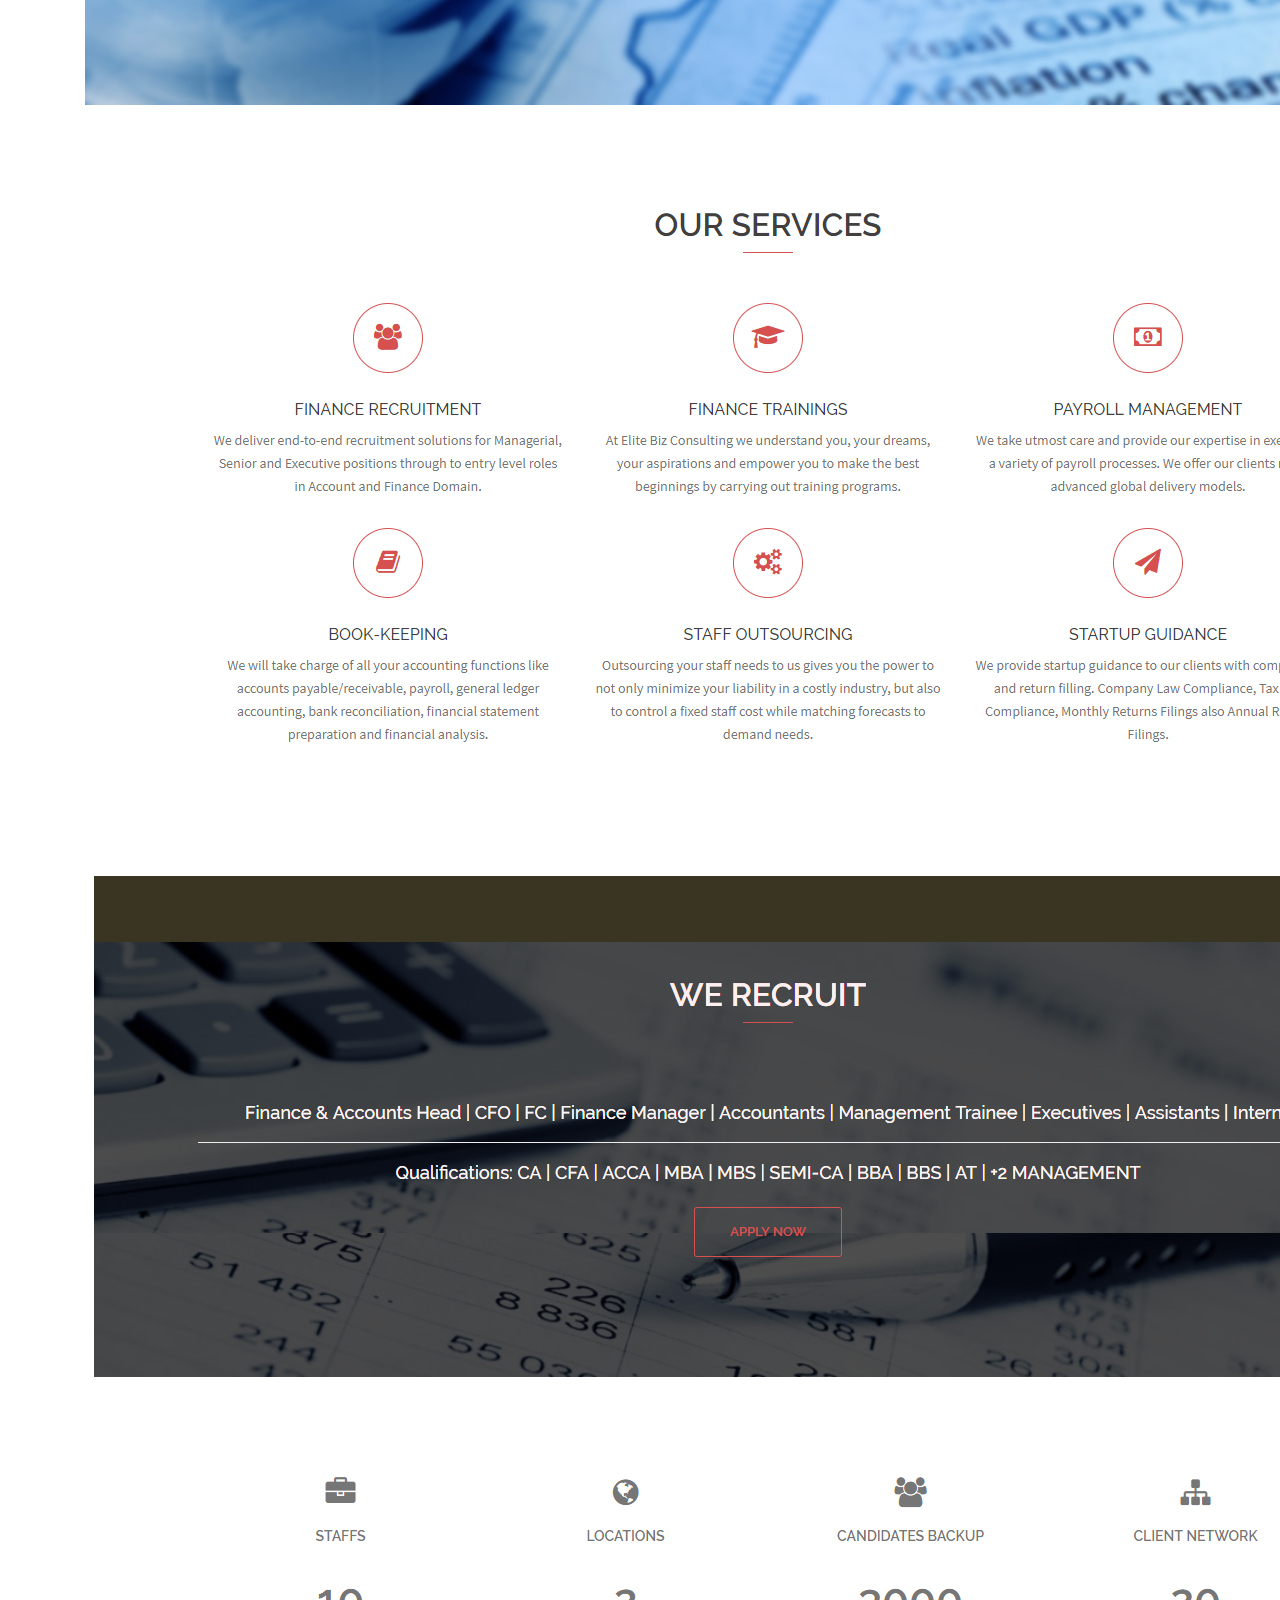
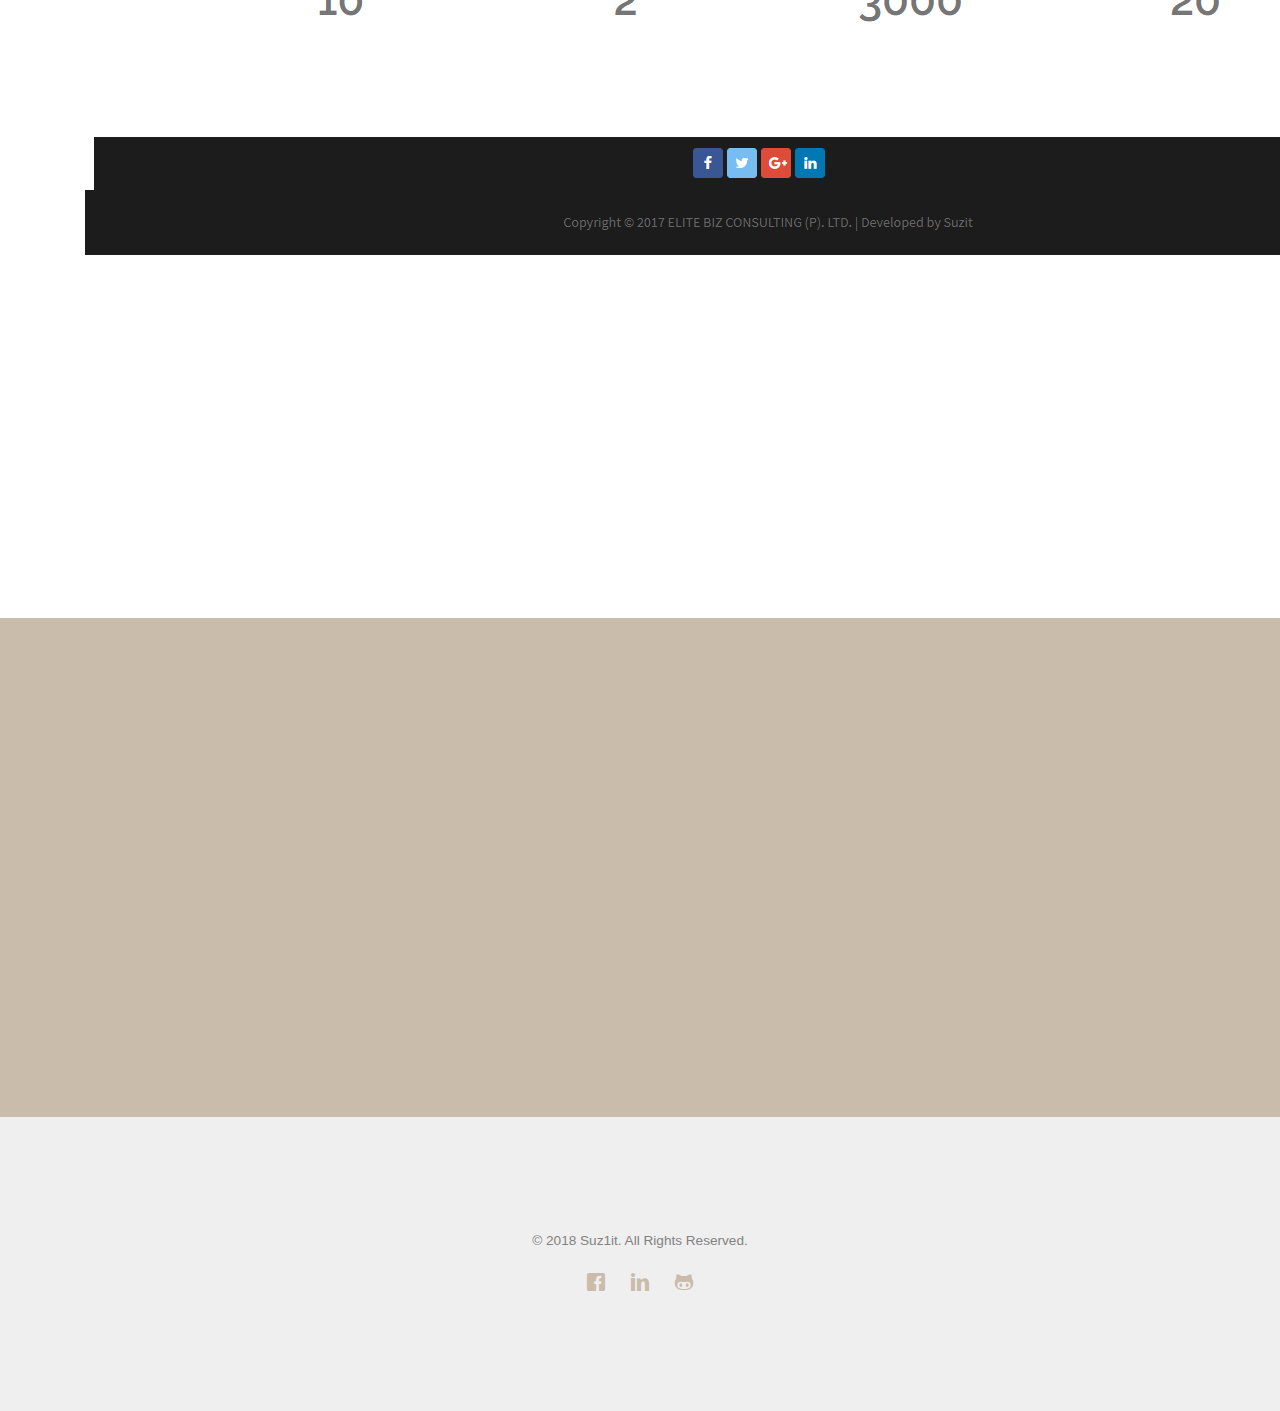
<file: financejobnepal.html>
<!DOCTYPE HTML>
<html>
	<head>
            <meta charset="utf-8">
            <meta http-equiv="X-UA-Compatible" content="IE=edge">
            <title>Portfolio &mdash; Sujit Kumar Yadav, Front End Developer</title>
            <meta name="viewport" content="width=device-width, initial-scale=1">
            <meta name="description" content="Portfolio website" />
            <meta name="keywords" content="Sujit Portfolio website, Hire Web developer in nepal, Angular developer nepal, TypeScript Developer, Web designer in nepal, html5, css3, mobile first, responsive, Angular 5" />
            <meta name="author" content="Sujit Kumar Yadav" />
            <meta property="og:title" content=""/>
            <meta property="og:image" content=""/>
            <meta property="og:url" content=""/>
            <meta property="og:site_name" content=""/>
            <meta property="og:description" content=""/>
            <meta name="twitter:title" content="" />
            <meta name="twitter:image" content="" />
            <meta name="twitter:url" content="" />
            <meta name="twitter:card" content="" />

	<!-- Animate.css -->
	<link rel="stylesheet" href="css/animate.css">
	<!-- Icomoon Icon Fonts-->
	<link rel="stylesheet" href="css/icomoon.css">
	<!-- Bootstrap  -->
	<link rel="stylesheet" href="css/bootstrap.css">

	<!-- Theme style  -->
	<link rel="stylesheet" href="css/style.css">

	<!-- Modernizr JS -->
	<script src="js/modernizr-2.6.2.min.js"></script>
	<!-- FOR IE9 below -->
	<!--[if lt IE 9]>
	<script src="js/respond.min.js"></script>
	<![endif]-->

	</head>
	<body>
		
	<div class="fh5co-loader"></div>
	
	<div id="page">
            <nav class="fh5co-nav" role="navigation">
                    <div class="container">
                        <div class="fh5co-top-logo">
                            <div id="fh5co-logo"><a href="index.html">Portfolio</a></div>
                        </div>
                        <div class="fh5co-top-menu menu-1 text-center">
                            <ul>
                                <li><a href="profile.html">Profile</a></li>
                                <li class="has-dropdown">
                                    <a style="cursor: pointer;">Projects</a>
									<ul class="dropdown">
											<li><a href="financejobnepal.html">Web Design</a></li>
											<li><a href="customitnow.html">eCommerce</a></li>
											<li><a href="Research-project.html">Research</a></li>
											<li><a href="freelancing.html">Freelancing</a></li>
										</ul>
                                </li>
                                <li><a href="contact.html">Contact</a></li>
                                <li><a target="_blank" href="https://www.dropbox.com/s/477dzfi5c769ejk/sujit%20resume-2021%20pdf.pdf?dl=0">Resume</a></li>
                            </ul>
                        </div>
                        <div class="fh5co-top-social menu-1 text-right">
                            <ul class="fh5co-social">
                                <li><a target="_blank" href="https://www.facebook.com/suzit.yadav"><i class="icon-facebook"></i></a></li>
                                <li><a target="_blank" href="https://www.linkedin.com/in/sujit-kumar-yadav-673a9586/"><i class="icon-linkedin"></i></a></li>
                                <li><a target="_blank" href="https://github.com/suz1it"><i class="icon-github"></i></a></li>
                            </ul>
                        </div>
                    </div>
                </nav>
                
	<div id="fh5co-author">
		<div class="container">
			<div class="row top-line animate-box">
					<div class="col-md-3 fh5co-heading">
							<img src="images/financejobnepal.jpg" width="100%" alt="customitnow">
						</div>
				<div class="col-md-6 col-md-push-2 text-left fh5co-heading">
					<h2>Finance Job Nepal</h2>
                    <i>Recruitment wing of Elite Biz Consulting (P.) Ltd.</i>
                    <p>Simplifying Accounts and Finance Recruitment Process.</p>
					
					<div class="role">
						<h3>Role</h3>
						<ul>
							<li>Front-End Design</li>
							<li>Front-End development</li>
							<li>Wordpress CMS</li>
						</ul>
					</div>

					<p><a target="_blank" href="http://www.financejobnepal.com/" class="btn btn-primary">Visit Website</a></p>
				</div>
			</div>

		

			<div class="container">

				<h1 class="heading">Web Application Demo</h1>
			
				<div class="gallery">
			
					<div class="gallery-item">
						<img class="gallery-image hover-shadow cursor" onclick="openModal();currentSlide(1)" src="images/financejobnepalhome.jpg" alt="Home page of customitnow">
					</div>
			
					<div class="gallery-item">
						<img class="gallery-image hover-shadow cursor" onclick="openModal();currentSlide(2)" src="images/financejobnepaljobseekers.png" alt="Tailor detail page of customitnow">
					</div>
			
					<div class="gallery-item">
						<img class="gallery-image hover-shadow cursor" onclick="openModal();currentSlide(3)" src="images/financejobcontact.png" alt="Fabic page of customitnow">
					</div>
			
					<div class="gallery-item">
						<img class="gallery-image hover-shadow cursor" onclick="openModal();currentSlide(4)" src="images/financejobhome.png" alt="Fabric detail page of customitnow">
					</div>
		
			
				</div>
			
			</div>

			<div class="testimony animate-box">
				<blockquote>
					<p>&ldquo;Delivered product as per expectation. He is flexible and skilled developer.&rdquo;</p>
					<p class="person"><cite>&mdash; Binod Raj Singh</cite> Partner at BRSS & Associates, Chartered Accountants, Co-Founder & Director at Elite Biz Consulting and Founder & Director at Finance Job Nepal</p>
				</blockquote>
			</div>
			



		
		</div>
	</div>

	
	
	<div id="myModal" class="modal">
		<span class="close cursor" onclick="closeModal()">&times;</span>
		<div class="modal-content">
	  
		  <div class="mySlides">
			<div class="numbertext">1 / 4</div>
			<img src="images/financejobnepalhome.jpg" style="width:100%">
		  </div>
	  
		  <div class="mySlides">
			<div class="numbertext">2 / 4</div>
			<img src="images/financejobnepaljobseekers.png" style="width:100%">
		  </div>
	  
		  <div class="mySlides">
			<div class="numbertext">3 / 4</div>
			<img src="images/financejobcontact.png" style="width:100%">
		  </div>
		  
		  <div class="mySlides">
			<div class="numbertext">4 / 4</div>
			<img src="images/financejobhome.png" style="width:100%">
		  </div>
		  
		  <a class="prev" onclick="plusSlides(-1)">&#10094;</a>
		  <a class="next" onclick="plusSlides(1)">&#10095;</a>
	  
		  <div class="caption-container">
			<p id="caption"></p>
		  </div>
	  
	  
		  <div class="column">
			<img class="demo cursor" src="images/financejobnepalhome.jpg" style="width:100%" onclick="currentSlide(1)" alt="Account page">
		  </div>
		  <div class="column">
			<img class="demo cursor" src="images/financejobnepaljobseekers.png" style="width:100%" onclick="currentSlide(2)" alt="Restaurent Page">
		  </div>
		  <div class="column">
			<img class="demo cursor" src="images/financejobcontact.png" style="width:100%" onclick="currentSlide(3)" alt="NavBar">
		  </div>
		  <div class="column">
			<img class="demo cursor" src="images/financejobhome.png" style="width:100%" onclick="currentSlide(4)" alt="Restaurent Detaill Page">
		  </div>
		</div>
	</div>
	  

	<div id="fh5co-started">
            <div class="container">
                <div class="row animate-box">
                    <div class="col-md-8 col-md-offset-2 text-center fh5co-heading">
                        <h2>Hire Me</h2>
                        <p>I create beautiful web application for your business, ideas, concepts and knowledge using today's best technologies.</p>
                        <p><a href="mailto:sujitku3@gmail.com" class="btn btn-primary"><i class="icon-mail"></i></a></p>
                    </div>
                </div>
            </div>
        </div>
    
        <footer id="fh5co-footer" role="contentinfo">
            <div class="container">
                <div class="row copyright">
                    <div class="col-md-12 text-center">
                        <p>
                            <small class="block">&copy; 2018 Suz1it. All Rights Reserved.</small> 
                        </p>
                        
                        <ul class="fh5co-social-icons">
                                <li><a target="_blank" href="https://www.facebook.com/suzit.yadav"><i class="icon-facebook"></i></a></li>
                                <li><a target="_blank" href="https://www.linkedin.com/in/sujit-kumar-yadav-673a9586/"><i class="icon-linkedin"></i></a></li>
                                <li><a target="_blank" href="https://github.com/suz1it"><i class="icon-github"></i></a></li>
                        </ul>
                        
                    </div>
                </div>
    
            </div>
        </footer>
	</div>

	<div class="gototop js-top">
		<a href="#" class="js-gotop"><i class="icon-arrow-up"></i></a>
	</div>

	
<script>
	function openModal() {
	  document.getElementById('myModal').style.display = "block";
	}
	
	function closeModal() {
	  document.getElementById('myModal').style.display = "none";
	}
	
	var slideIndex = 1;
	showSlides(slideIndex);
	
	function plusSlides(n) {
	  showSlides(slideIndex += n);
	}
	
	function currentSlide(n) {
	  showSlides(slideIndex = n);
	}
	
	function showSlides(n) {
	  var i;
	  var slides = document.getElementsByClassName("mySlides");
	  var dots = document.getElementsByClassName("demo");
	  var captionText = document.getElementById("caption");
	  if (n > slides.length) {slideIndex = 1}
	  if (n < 1) {slideIndex = slides.length}
	  for (i = 0; i < slides.length; i++) {
		  slides[i].style.display = "none";
	  }
	  for (i = 0; i < dots.length; i++) {
		  dots[i].className = dots[i].className.replace(" active", "");
	  }
	  slides[slideIndex-1].style.display = "block";
	  dots[slideIndex-1].className += " active";
	  captionText.innerHTML = dots[slideIndex-1].alt;
	}
	</script>

	
	<!-- jQuery -->
	<script src="js/jquery.min.js"></script>
	<!-- jQuery Easing -->
	<script src="js/jquery.easing.1.3.js"></script>
	<!-- Bootstrap -->
	<script src="js/bootstrap.min.js"></script>
	<!-- Waypoints -->
	<script src="js/jquery.waypoints.min.js"></script>
	<!-- Main -->
	<script src="js/main.js"></script>
	
	<!-- Modernizr JS -->
	<script src="js/modernizr-2.6.2.min.js"></script>

	</body>
</html>
</file>
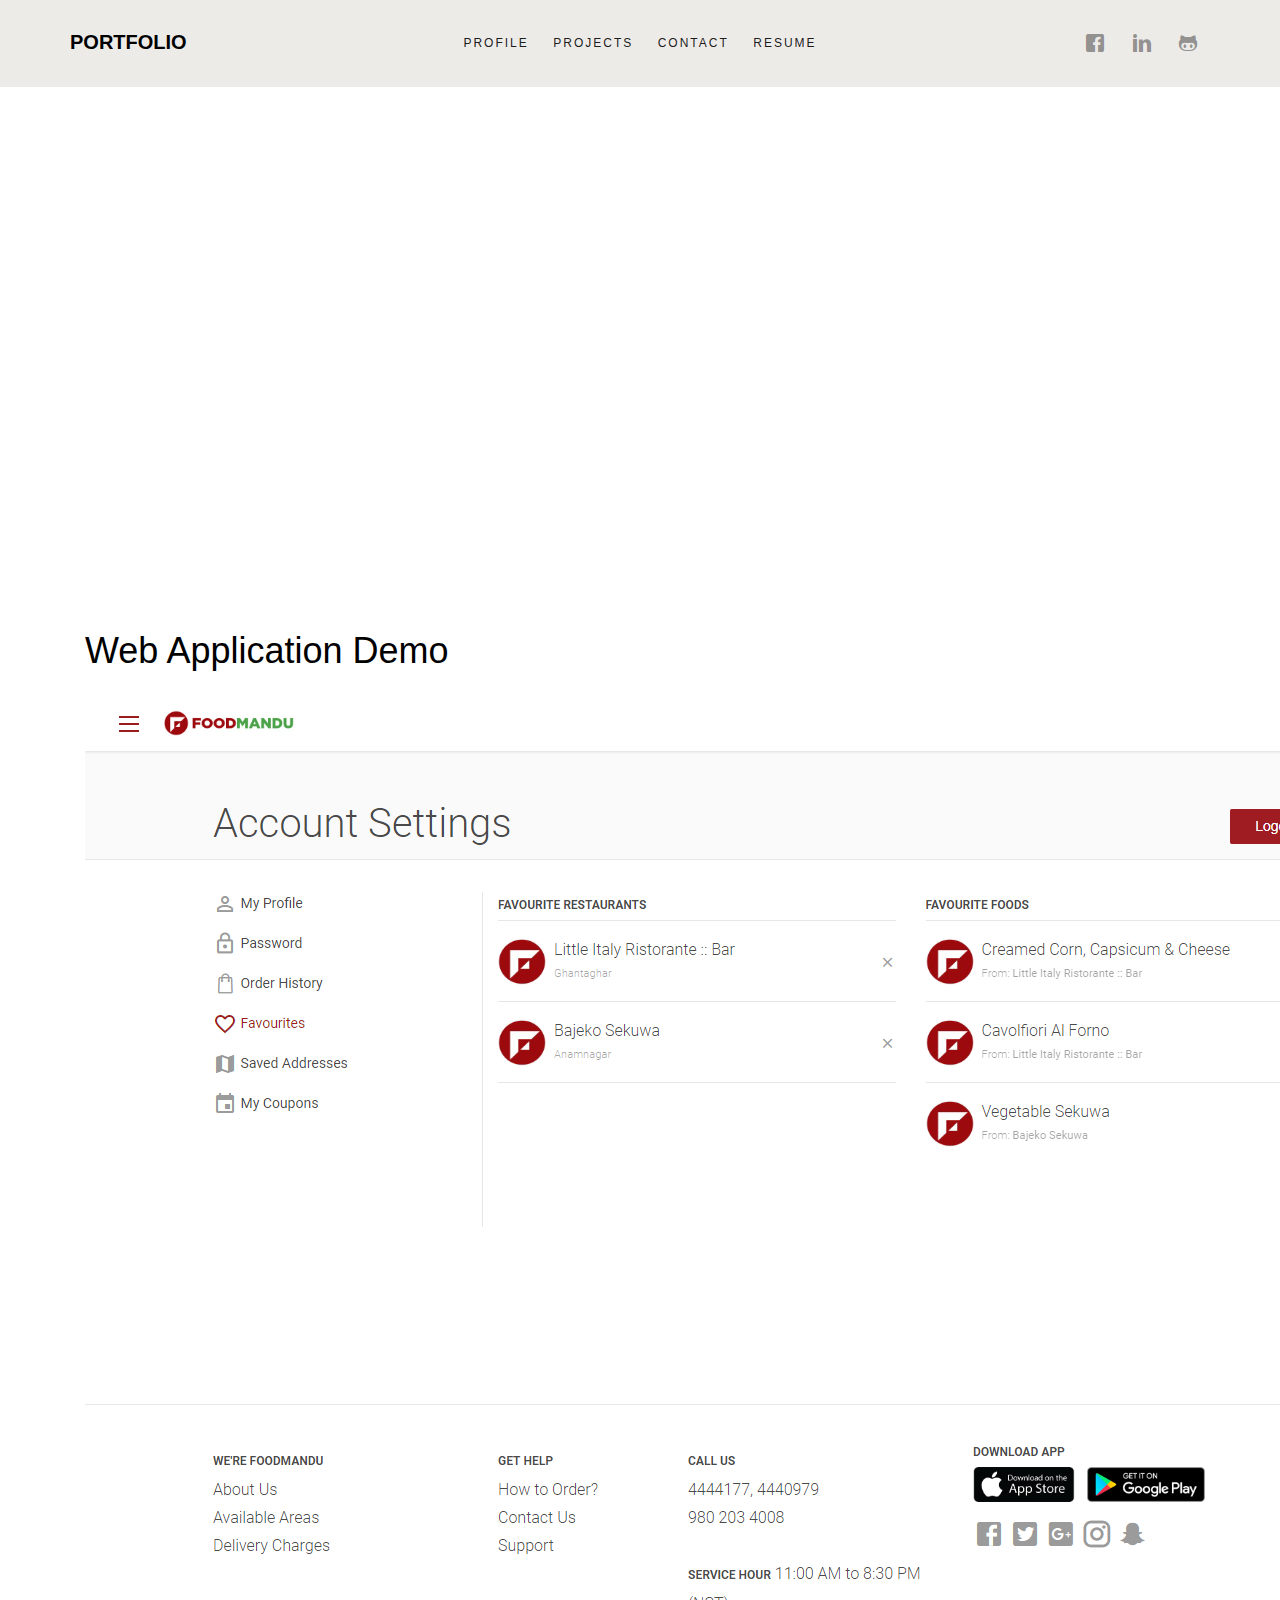
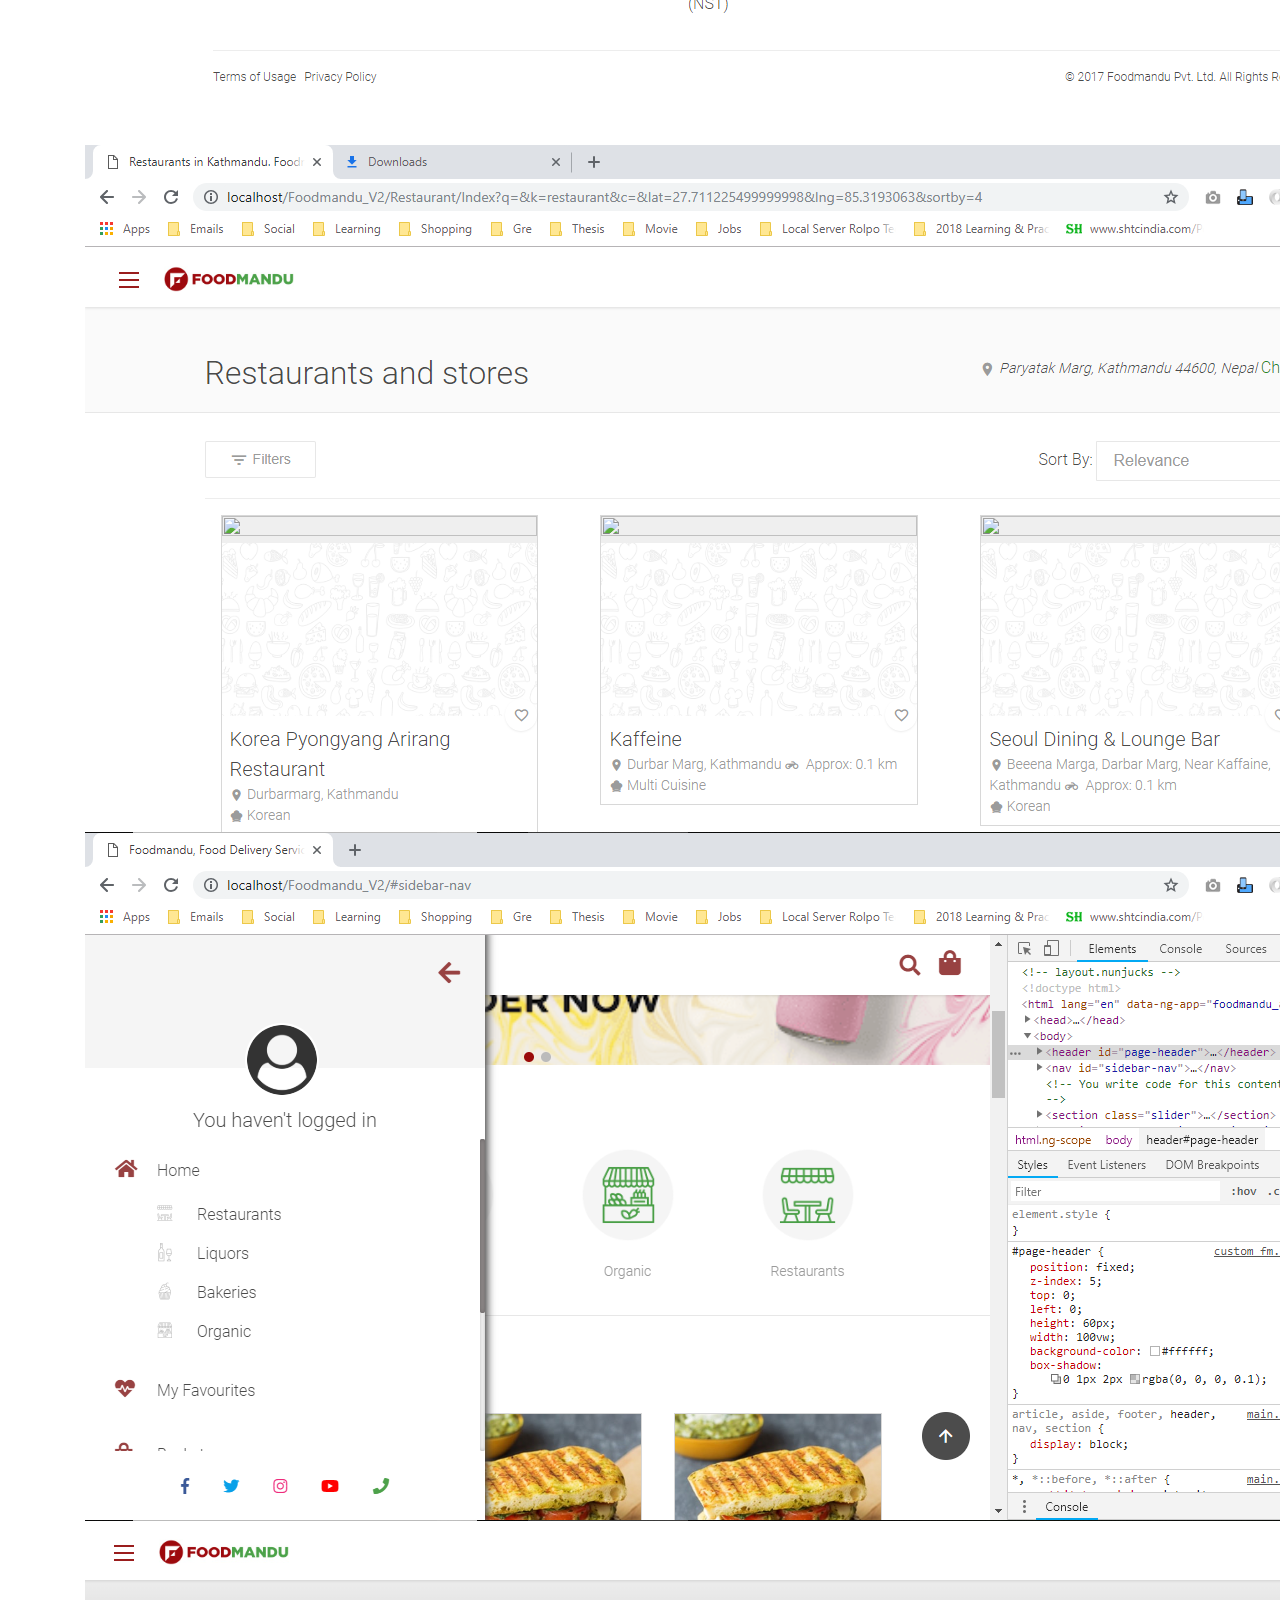
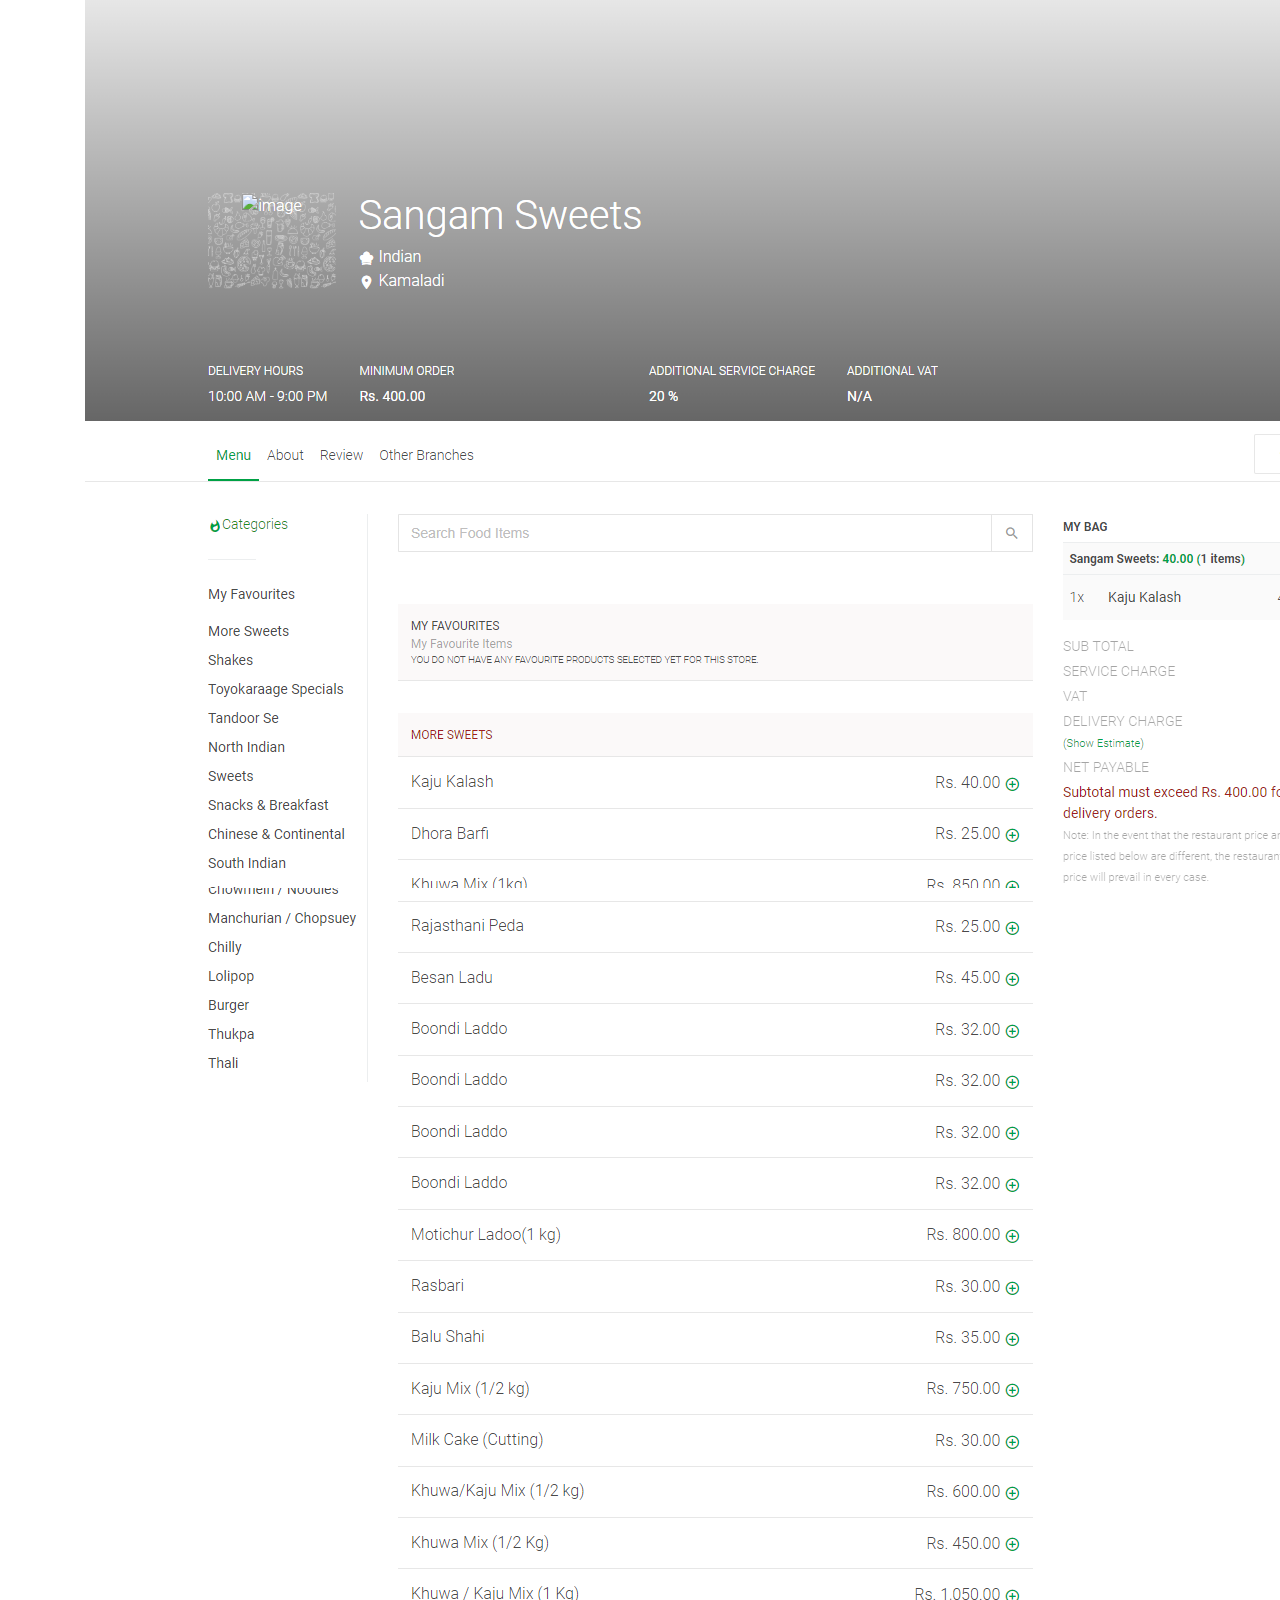
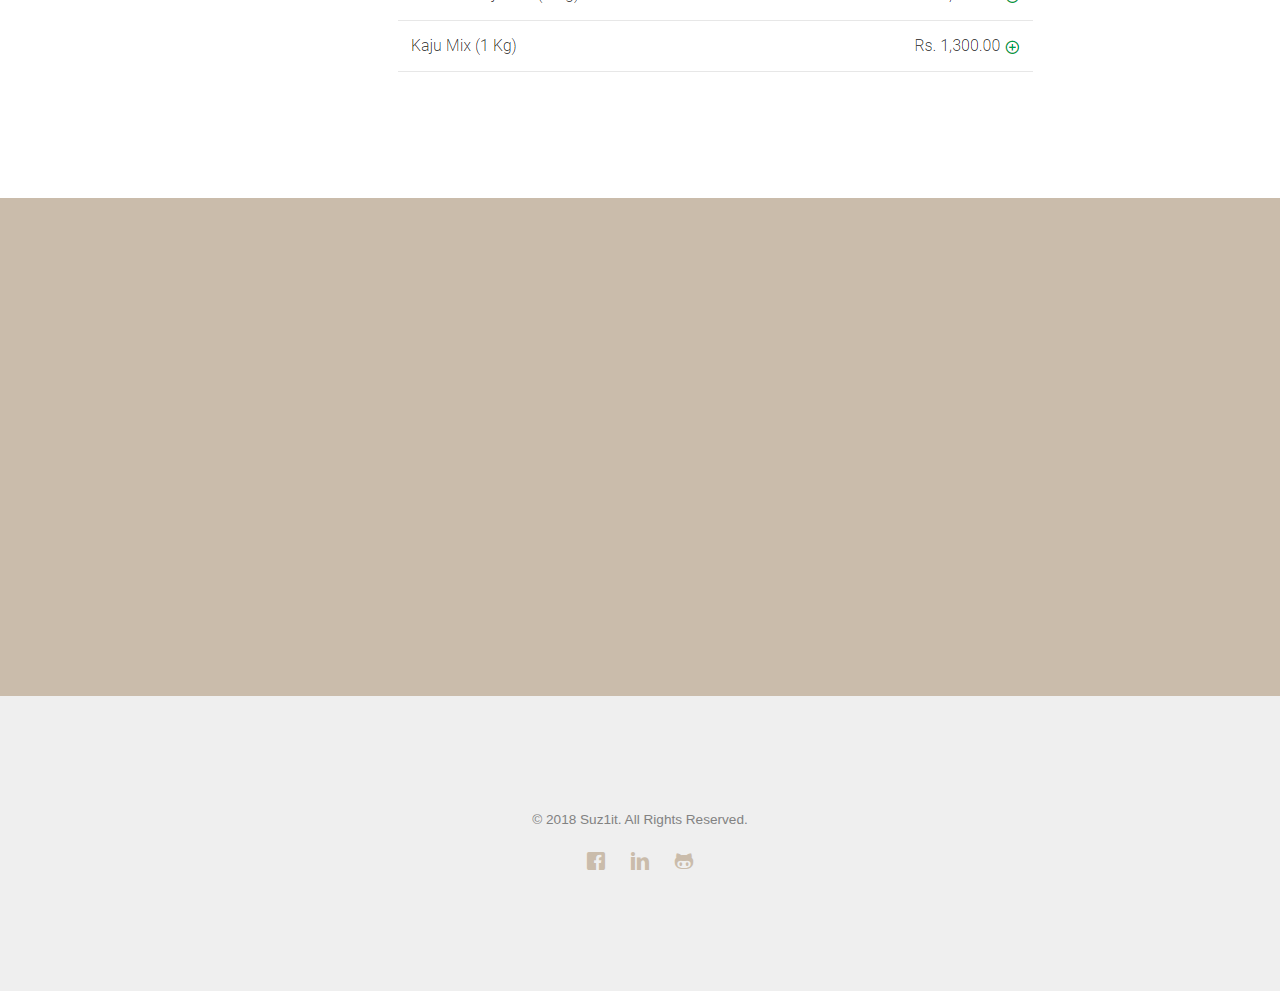
<file: foodmandu.html>
<!DOCTYPE HTML>
<html>
	<head>
            <meta charset="utf-8">
            <meta http-equiv="X-UA-Compatible" content="IE=edge">
            <title>Portfolio &mdash; Sujit Kumar Yadav, Front End Developer</title>
            <meta name="viewport" content="width=device-width, initial-scale=1">
            <meta name="description" content="Portfolio website" />
            <meta name="keywords" content="Sujit Portfolio website, Hire Web developer in nepal, Angular developer nepal, TypeScript Developer, Web designer in nepal, html5, css3, mobile first, responsive, Angular 5" />
            <meta name="author" content="Sujit Kumar Yadav" />
            <meta property="og:title" content=""/>
            <meta property="og:image" content=""/>
            <meta property="og:url" content=""/>
            <meta property="og:site_name" content=""/>
            <meta property="og:description" content=""/>
            <meta name="twitter:title" content="" />
            <meta name="twitter:image" content="" />
            <meta name="twitter:url" content="" />
            <meta name="twitter:card" content="" />

	<!-- Animate.css -->
	<link rel="stylesheet" href="css/animate.css">
	<!-- Icomoon Icon Fonts-->
	<link rel="stylesheet" href="css/icomoon.css">
	<!-- Bootstrap  -->
	<link rel="stylesheet" href="css/bootstrap.css">

	<!-- Theme style  -->
	<link rel="stylesheet" href="css/style.css">

	<!-- Modernizr JS -->
	<script src="js/modernizr-2.6.2.min.js"></script>
	<!-- FOR IE9 below -->
	<!--[if lt IE 9]>
	<script src="js/respond.min.js"></script>
	<![endif]-->

	</head>
	<body>
		
	<div class="fh5co-loader"></div>
	
	<div id="page">
            <nav class="fh5co-nav" role="navigation">
                    <div class="container">
                        <div class="fh5co-top-logo">
                            <div id="fh5co-logo"><a href="index.html">Portfolio</a></div>
                        </div>
                        <div class="fh5co-top-menu menu-1 text-center">
                            <ul>
                                <li><a href="profile.html">Profile</a></li>
                                <li class="has-dropdown">
									<a style="cursor: pointer;">Projects</a>
									<ul class="dropdown">
											<li><a href="financejobnepal.html">Web Design</a></li>
											<li><a href="customitnow.html">eCommerce</a></li>
											<li><a href="Research-project.html">Research</a></li>
											<li><a href="freelancing.html">Freelancing</a></li>
										</ul>
                                </li>
                                <li><a href="contact.html">Contact</a></li>
                                <li><a target="_blank" href="https://www.dropbox.com/s/477dzfi5c769ejk/sujit%20resume-2021%20pdf.pdf?dl=0">Resume</a></li>
                            </ul>
                        </div>
                        <div class="fh5co-top-social menu-1 text-right">
                            <ul class="fh5co-social">
                                <li><a target="_blank" href="https://www.facebook.com/suzit.yadav"><i class="icon-facebook"></i></a></li>
                                <li><a target="_blank" href="https://www.linkedin.com/in/sujit-kumar-yadav-673a9586/"><i class="icon-linkedin"></i></a></li>
                                <li><a target="_blank" href="https://github.com/suz1it"><i class="icon-github"></i></a></li>
                            </ul>
                        </div>
                    </div>
                </nav>
                
	<div id="fh5co-author">
		<div class="container">
			<div class="row animate-box">
				<div class="col-md-3 fh5co-heading">
					<img src="images/Foodmandu.jpg" width="100%" alt="customitnow">
				</div>
				<div class="col-md-6 col-md-push-2 text-left">
					<h2>Food Mandu</h2>
                    <i>Food Delivery Service for Home and Office.</i>
                    <p>Foodmandu is the first company in Nepal which is currently working with 130+ different restaurants. Foodmandu provide quality foods, different varieties of items.</p>
					
					<div class="role">
						<h3>Role</h3>
						<ul>
							<li>Front-End Design</li>
							<li>Working with APIs</li>
							<li>Admin Panel Development</li>
						</ul>
					</div>

					<p><a target="_blank" href="http://foodmandu.com" class="btn btn-primary">Visit Website</a></p>
				</div>
			</div>

			<div class="container">

					<h1 class="heading">Web Application Demo</h1>
				
					<div class="gallery">
				
						<div class="gallery-item">
							<img class="gallery-image hover-shadow cursor" onclick="openModal();currentSlide(1)" src="images/FoodMandu/Favourate.png" alt="Home page of customitnow">
						</div>
				
						<div class="gallery-item">
							<img class="gallery-image hover-shadow cursor" onclick="openModal();currentSlide(2)" src="images/FoodMandu/RestaurentPage.png" alt="Tailor detail page of customitnow">
						</div>
				
						<div class="gallery-item">
							<img class="gallery-image hover-shadow cursor" onclick="openModal();currentSlide(3)" src="images/FoodMandu/NavBar.png" alt="Fabic page of customitnow">
						</div>
				
						<div class="gallery-item">
							<img class="gallery-image hover-shadow cursor" onclick="openModal();currentSlide(4)" src="images/FoodMandu/RestaurentDetailPage.png" alt="Fabric detail page of customitnow">
						</div>
			
				
					</div>
				
				</div>

				<!-- <div class="testimony animate-box text-center">
						<blockquote>
							<p>&ldquo;He learns and does good work&rdquo;</p>
							<p class="person"><cite>&mdash; Gopi</cite> CEO and Founder</p>
						</blockquote>
					</div> -->
		</div>
	</div>

	
	<div id="myModal" class="modal">
		<span class="close cursor" onclick="closeModal()">&times;</span>
		<div class="modal-content">
	  
		  <div class="mySlides">
			<div class="numbertext">1 / 4</div>
			<img src="images/FoodMandu/Favourate.png" style="width:100%">
		  </div>
	  
		  <div class="mySlides">
			<div class="numbertext">2 / 4</div>
			<img src="images/FoodMandu/RestaurentPage.png" style="width:100%">
		  </div>
	  
		  <div class="mySlides">
			<div class="numbertext">3 / 4</div>
			<img src="images/FoodMandu/NavBar.png" style="width:100%">
		  </div>
		  
		  <div class="mySlides">
			<div class="numbertext">4 / 4</div>
			<img src="images/FoodMandu/RestaurentDetailPage.png" style="width:100%">
		  </div>
		  
		  <a class="prev" onclick="plusSlides(-1)">&#10094;</a>
		  <a class="next" onclick="plusSlides(1)">&#10095;</a>
	  
		  <div class="caption-container">
			<p id="caption"></p>
		  </div>
	  
	  
		  <div class="column">
			<img class="demo cursor" src="images/FoodMandu/Favourate.png" style="width:100%" onclick="currentSlide(1)" alt="Account page">
		  </div>
		  <div class="column">
			<img class="demo cursor" src="images/FoodMandu/RestaurentPage.png" style="width:100%" onclick="currentSlide(2)" alt="Restaurent Page">
		  </div>
		  <div class="column">
			<img class="demo cursor" src="images/FoodMandu/NavBar.png" style="width:100%" onclick="currentSlide(3)" alt="NavBar">
		  </div>
		  <div class="column">
			<img class="demo cursor" src="images/FoodMandu/RestaurentDetailPage.png" style="width:100%" onclick="currentSlide(4)" alt="Restaurent Detaill Page">
		  </div>
		</div>
	</div>
	  

	<div id="fh5co-started">
            <div class="container">
                <div class="row animate-box">
                    <div class="col-md-8 col-md-offset-2 text-center fh5co-heading">
                        <h2>Hire Me</h2>
                        <p>I create beautiful web application for your business, ideas, concepts and knowledge using today's best technologies.</p>
                        <p><a href="mailto:sujitku3@gmail.com" class="btn btn-primary"><i class="icon-mail"></i></a></p>
                    </div>
                </div>
            </div>
        </div>
    
        <footer id="fh5co-footer" role="contentinfo">
            <div class="container">
                <div class="row copyright">
                    <div class="col-md-12 text-center">
                        <p>
                            <small class="block">&copy; 2018 Suz1it. All Rights Reserved.</small> 
                        </p>
                        
                        <ul class="fh5co-social-icons">
                                <li><a target="_blank" href="https://www.facebook.com/suzit.yadav"><i class="icon-facebook"></i></a></li>
                                <li><a target="_blank" href="https://www.linkedin.com/in/sujit-kumar-yadav-673a9586/"><i class="icon-linkedin"></i></a></li>
                                <li><a target="_blank" href="https://github.com/suz1it"><i class="icon-github"></i></a></li>
                        </ul>
                        
                    </div>
                </div>
    
            </div>
        </footer>
	</div>

	<div class="gototop js-top">
		<a href="#" class="js-gotop"><i class="icon-arrow-up"></i></a>
	</div>

	
<script>
		function openModal() {
		  document.getElementById('myModal').style.display = "block";
		}
		
		function closeModal() {
		  document.getElementById('myModal').style.display = "none";
		}
		
		var slideIndex = 1;
		showSlides(slideIndex);
		
		function plusSlides(n) {
		  showSlides(slideIndex += n);
		}
		
		function currentSlide(n) {
		  showSlides(slideIndex = n);
		}
		
		function showSlides(n) {
		  var i;
		  var slides = document.getElementsByClassName("mySlides");
		  var dots = document.getElementsByClassName("demo");
		  var captionText = document.getElementById("caption");
		  if (n > slides.length) {slideIndex = 1}
		  if (n < 1) {slideIndex = slides.length}
		  for (i = 0; i < slides.length; i++) {
			  slides[i].style.display = "none";
		  }
		  for (i = 0; i < dots.length; i++) {
			  dots[i].className = dots[i].className.replace(" active", "");
		  }
		  slides[slideIndex-1].style.display = "block";
		  dots[slideIndex-1].className += " active";
		  captionText.innerHTML = dots[slideIndex-1].alt;
		}
		</script>
	
	<!-- jQuery -->
	<script src="js/jquery.min.js"></script>
	<!-- jQuery Easing -->
	<script src="js/jquery.easing.1.3.js"></script>
	<!-- Bootstrap -->
	<script src="js/bootstrap.min.js"></script>
	<!-- Waypoints -->
	<script src="js/jquery.waypoints.min.js"></script>
	<!-- Main -->
	<script src="js/main.js"></script>

	</body>
</html>
</file>
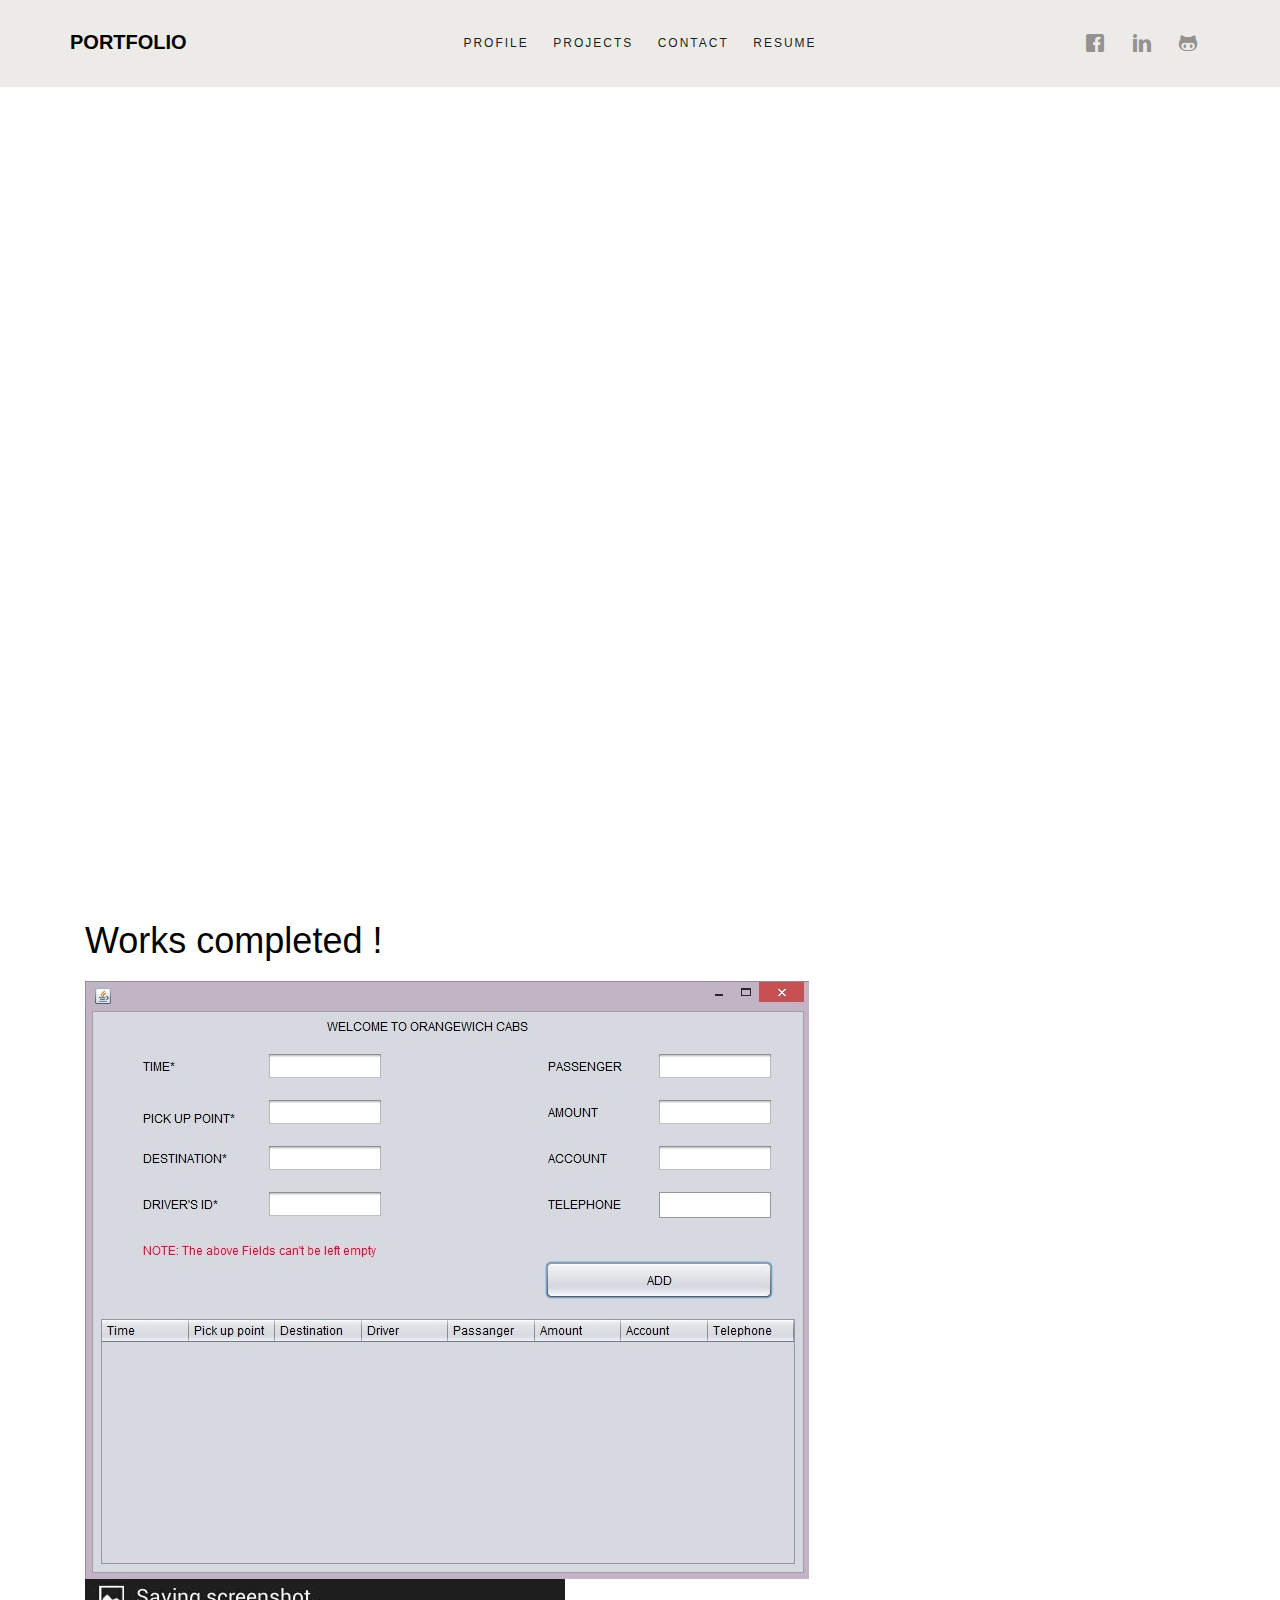
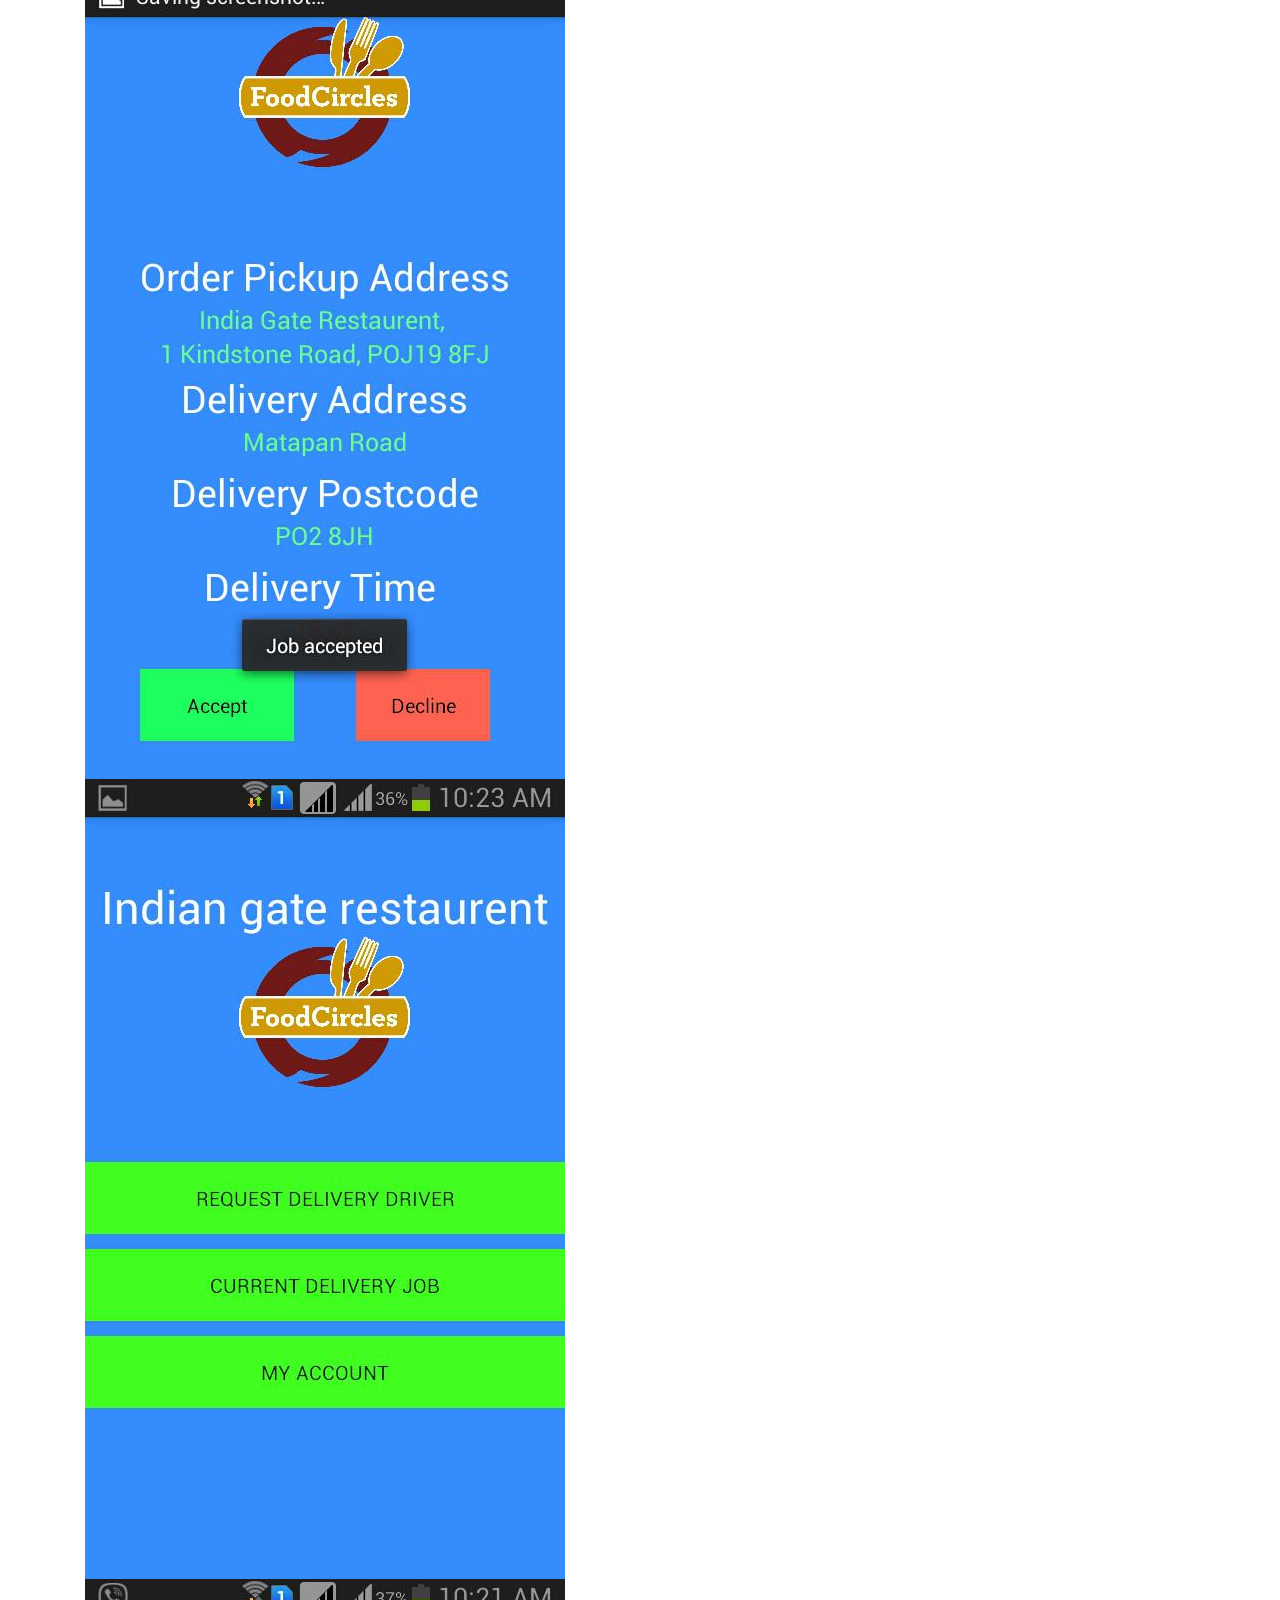
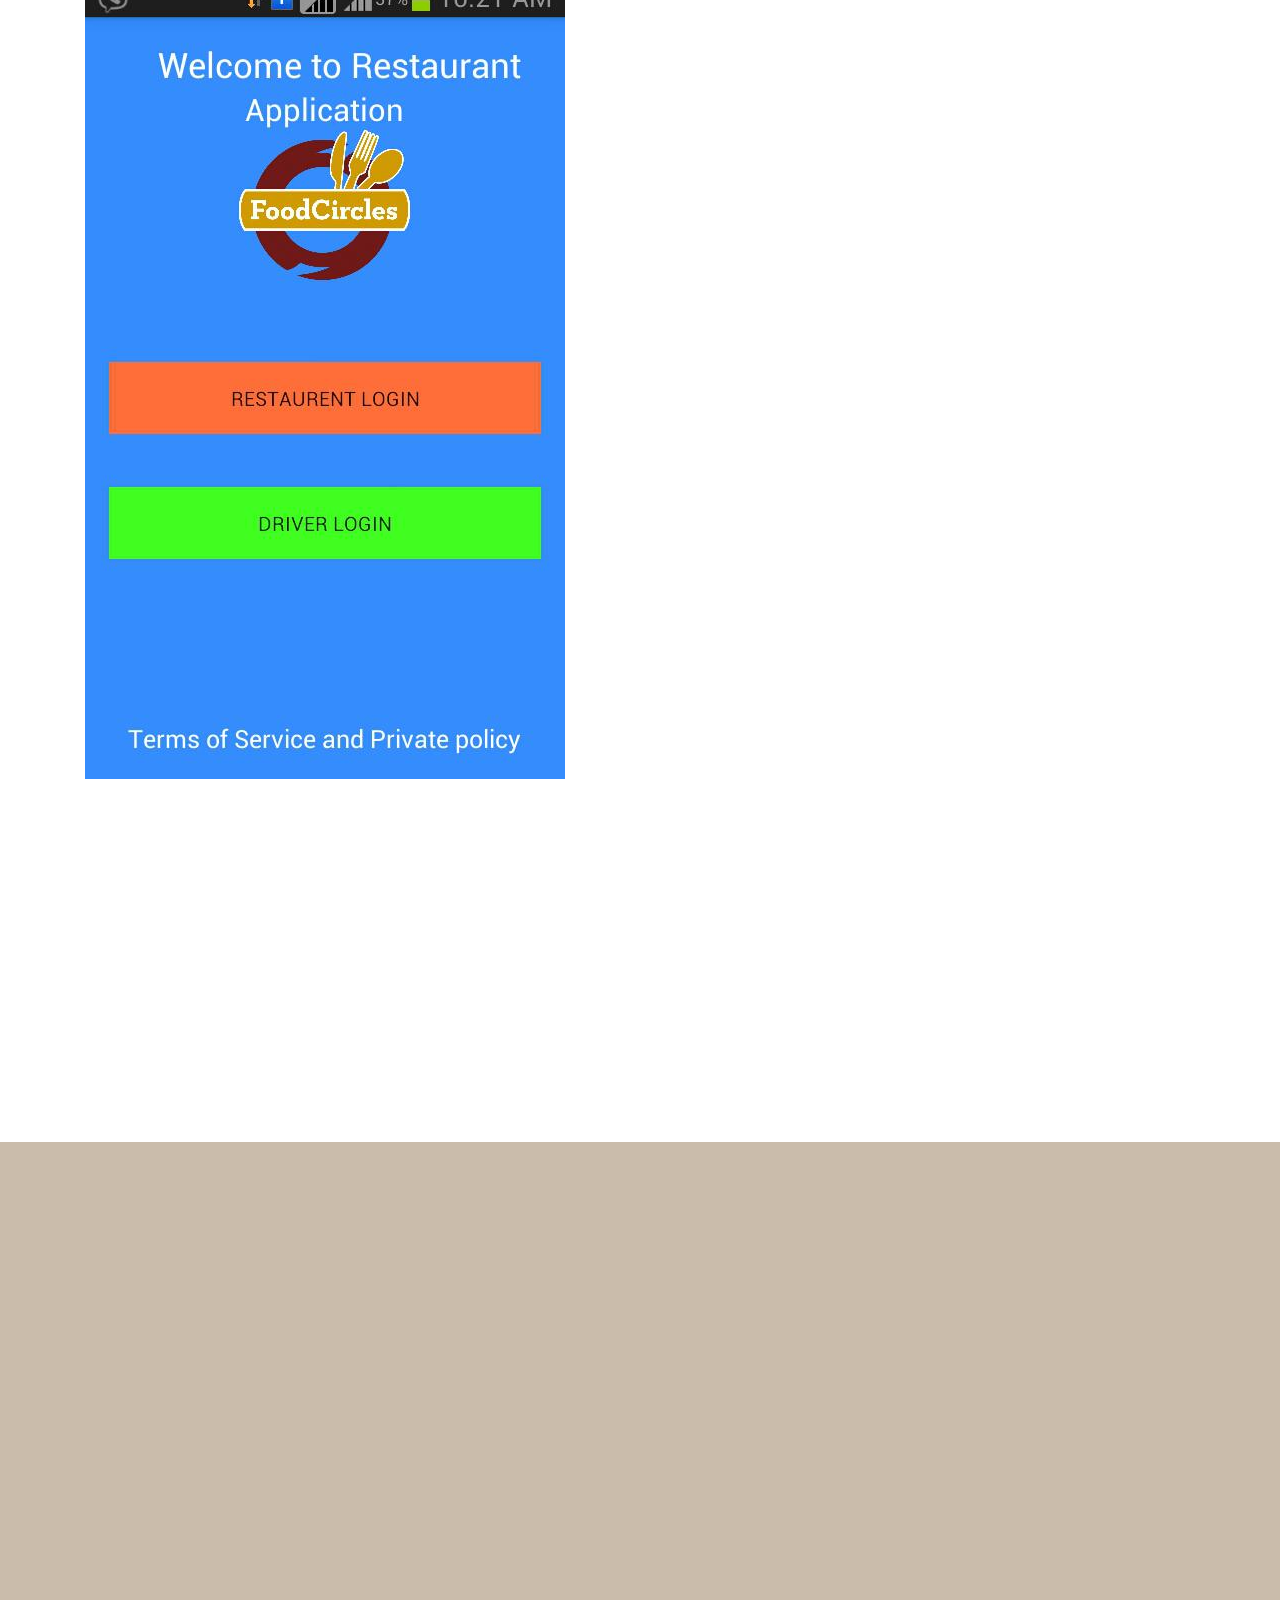
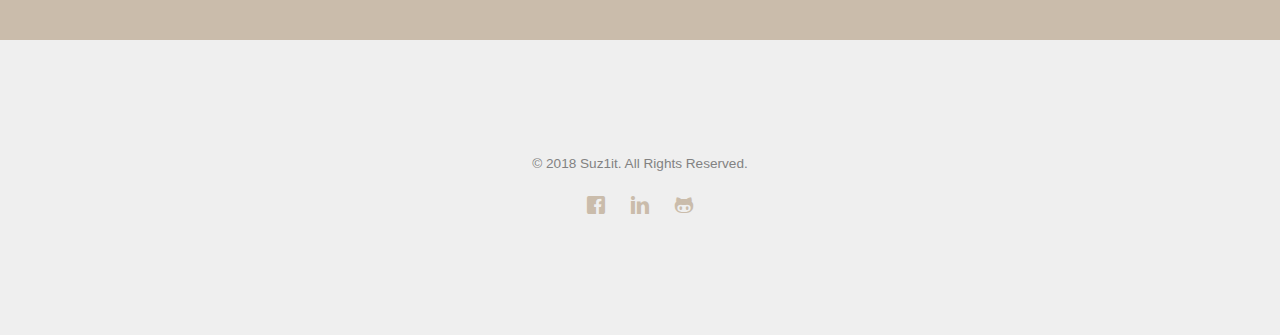
<file: freelancing.html>
<!DOCTYPE HTML>
<html>
	<head>
            <meta charset="utf-8">
            <meta http-equiv="X-UA-Compatible" content="IE=edge">
            <title>Portfolio &mdash; Sujit Kumar Yadav, Front End Developer</title>
            <meta name="viewport" content="width=device-width, initial-scale=1">
            <meta name="description" content="Portfolio website" />
            <meta name="keywords" content="Sujit Portfolio website, Hire Web developer in nepal, Angular developer nepal, TypeScript Developer, Web designer in nepal, html5, css3, mobile first, responsive, Angular 5" />
            <meta name="author" content="Sujit Kumar Yadav" />
            <meta property="og:title" content=""/>
            <meta property="og:image" content=""/>
            <meta property="og:url" content=""/>
            <meta property="og:site_name" content=""/>
            <meta property="og:description" content=""/>
            <meta name="twitter:title" content="" />
            <meta name="twitter:image" content="" />
            <meta name="twitter:url" content="" />
            <meta name="twitter:card" content="" />

	<!-- Animate.css -->
	<link rel="stylesheet" href="css/animate.css">
	<!-- Icomoon Icon Fonts-->
	<link rel="stylesheet" href="css/icomoon.css">
	<!-- Bootstrap  -->
	<link rel="stylesheet" href="css/bootstrap.css">

	<!-- Theme style  -->
	<link rel="stylesheet" href="css/style.css">


	<!-- FOR IE9 below -->
	<!--[if lt IE 9]>
	<script src="js/respond.min.js"></script>
	<![endif]-->

	</head>
	<body>
		
	<div class="fh5co-loader"></div>
	
	<div id="page">
            <nav class="fh5co-nav" role="navigation">
                    <div class="container">
                        <div class="fh5co-top-logo">
                            <div id="fh5co-logo"><a href="index.html">Portfolio</a></div>
                        </div>
                        <div class="fh5co-top-menu menu-1 text-center">
                            <ul>
                                <li><a href="profile.html">Profile</a></li>
                                <li class="has-dropdown">
									<a style="cursor: pointer;">Projects</a>
									<ul class="dropdown">
											<li><a href="financejobnepal.html">Web Design</a></li>
											<li><a href="customitnow.html">eCommerce</a></li>
											<li><a href="Research-project.html">Research</a></li>
											<li><a href="freelancing.html">Freelancing</a></li>
										</ul>
                                </li>
                                <li><a href="contact.html">Contact</a></li>
                                <li><a target="_blank" href="https://www.dropbox.com/s/477dzfi5c769ejk/sujit%20resume-2021%20pdf.pdf?dl=0">Resume</a></li>
                            </ul>
                        </div>
                        <div class="fh5co-top-social menu-1 text-right">
                            <ul class="fh5co-social">
                                <li><a target="_blank" href="https://www.facebook.com/suzit.yadav"><i class="icon-facebook"></i></a></li>
                                <li><a target="_blank" href="https://www.linkedin.com/in/sujit-kumar-yadav-673a9586/"><i class="icon-linkedin"></i></a></li>
                                <li><a target="_blank" href="https://github.com/suz1it"><i class="icon-github"></i></a></li>
                            </ul>
                        </div>
                    </div>
                </nav>
                
	<div id="fh5co-author">
		<div class="container">
			<div class="row top-line animate-box">
					<div class="col-md-3 fh5co-heading">
							<img src="images/Freelancing.jpg" width="100%" alt="customitnow">
						</div>
				<div class="col-md-6 col-md-push-2 text-left fh5co-heading">
					<h2>Freelancing</h2>
                    <i>Researcher, technical writter, network designer</i>
                    <p>Worked with number of clients on small project that includes research, analysis and development.</p>
					
					<div class="role">
						<h3>Role</h3>
						<ul>
							<li>Develop android application</li>
							<li>Design database structure</li>
							<li>Write research IEEE papers</li>
							<li>Technical writting in cloud computing, research analysis, networking, programming, network security, cryptography</li>
							<li>Developing web applications</li>
							<li>Data mining</li>
							<li>SPSS</li>
							<li>R-Programming</li>
							<li>Salesforce</li>

						</ul>
					</div>
					<p><a target="_blank" href="https://www.dropbox.com/sh/pc96pwoviyklyxs/AAAbn2JzEsbX4elkKKv6fVwsa?dl=0" class="btn btn-primary">Visit folder</a></p>
				</div>
			</div>

			<div class="container">

				<h1 class="heading">Works completed !</h1>
			
				<div class="gallery">
			
					<div class="gallery-item">
						<img class="gallery-image hover-shadow cursor" onclick="openModal();currentSlide(1)" src="images/cab_validate.jpg" alt="Home page of customitnow">
					</div>
			
					<div class="gallery-item">
						<img class="gallery-image hover-shadow cursor" onclick="openModal();currentSlide(2)" src="images/restaurent1.jpg" alt="Tailor detail page of customitnow">
					</div>
			
					<div class="gallery-item">
						<img class="gallery-image hover-shadow cursor" onclick="openModal();currentSlide(3)" src="images/restaurent1a.jpg" alt="Fabic page of customitnow">
					</div>
			
					<div class="gallery-item">
						<img class="gallery-image hover-shadow cursor" onclick="openModal();currentSlide(4)" src="images/restaurantwelcome.jpg" alt="Fabric detail page of customitnow">
					</div>
		
			
				</div>
			
			</div>

			<div class="testimony animate-box text-center">
				<blockquote>
					<p>&ldquo;He learns and does good work&rdquo;</p>
					<p class="person"><cite>&mdash; Gopi</cite> CEO and Founder</p>
				</blockquote>
			</div>


		
		</div>
	</div>

	
	
	<div id="myModal" class="modal">
		<span class="close cursor" onclick="closeModal()">&times;</span>
		<div class="modal-content">
	  
		  <div class="mySlides">
			<div class="numbertext">1 / 4</div>
			<img src="images/cab_validate.jpg" style="width:100%">
		  </div>
	  
		  <div class="mySlides">
			<div class="numbertext">2 / 4</div>
			<img src="images/restaurent1.jpg" style="width:100%">
		  </div>
	  
		  <div class="mySlides">
			<div class="numbertext">3 / 4</div>
			<img src="images/restaurent1a.jpg" style="width:100%">
		  </div>
		  
		  <div class="mySlides">
			<div class="numbertext">4 / 4</div>
			<img src="images/restaurantwelcome.jpg" style="width:100%">
		  </div>
		  
		  <a class="prev" onclick="plusSlides(-1)">&#10094;</a>
		  <a class="next" onclick="plusSlides(1)">&#10095;</a>
	  
		  <div class="caption-container">
			<p id="caption"></p>
		  </div>
	  
	  
		  <div class="column">
			<img class="demo cursor" src="images/cab_validate.jpg" style="width:100%" onclick="currentSlide(1)" alt="Account page">
		  </div>
		  <div class="column">
			<img class="demo cursor" src="images/restaurent1.jpg" style="width:100%" onclick="currentSlide(2)" alt="Restaurent Page">
		  </div>
		  <div class="column">
			<img class="demo cursor" src="images/restaurent1a.jpg" style="width:100%" onclick="currentSlide(3)" alt="NavBar">
		  </div>
		  <div class="column">
			<img class="demo cursor" src="images/restaurantwelcome.jpg" style="width:100%" onclick="currentSlide(4)" alt="Restaurent Detaill Page">
		  </div>
		</div>
	</div>
	  

	<div id="fh5co-started">
            <div class="container">
                <div class="row animate-box">
                    <div class="col-md-8 col-md-offset-2 text-center fh5co-heading">
                        <h2>Hire Me</h2>
                        <p>I create beautiful web application for your business, ideas, concepts and knowledge using today's best technologies.</p>
                        <p><a href="mailto:sujitku3@gmail.com" class="btn btn-primary"><i class="icon-mail"></i></a></p>
                    </div>
                </div>
            </div>
        </div>
    
        <footer id="fh5co-footer" role="contentinfo">
            <div class="container">
                <div class="row copyright">
                    <div class="col-md-12 text-center">
                        <p>
                            <small class="block">&copy; 2018 Suz1it. All Rights Reserved.</small> 
                        </p>
                        
                        <ul class="fh5co-social-icons">
                                <li><a target="_blank" href="https://www.facebook.com/suzit.yadav"><i class="icon-facebook"></i></a></li>
                                <li><a target="_blank" href="https://www.linkedin.com/in/sujit-kumar-yadav-673a9586/"><i class="icon-linkedin"></i></a></li>
                                <li><a target="_blank" href="https://github.com/suz1it"><i class="icon-github"></i></a></li>
                        </ul>
                        
                    </div>
                </div>
    
            </div>
        </footer>
	</div>

	<div class="gototop js-top">
		<a href="#" class="js-gotop"><i class="icon-arrow-up"></i></a>
	</div>

	
<script>
	function openModal() {
	  document.getElementById('myModal').style.display = "block";
	}
	
	function closeModal() {
	  document.getElementById('myModal').style.display = "none";
	}
	
	var slideIndex = 1;
	showSlides(slideIndex);
	
	function plusSlides(n) {
	  showSlides(slideIndex += n);
	}
	
	function currentSlide(n) {
	  showSlides(slideIndex = n);
	}
	
	function showSlides(n) {
	  var i;
	  var slides = document.getElementsByClassName("mySlides");
	  var dots = document.getElementsByClassName("demo");
	  var captionText = document.getElementById("caption");
	  if (n > slides.length) {slideIndex = 1}
	  if (n < 1) {slideIndex = slides.length}
	  for (i = 0; i < slides.length; i++) {
		  slides[i].style.display = "none";
	  }
	  for (i = 0; i < dots.length; i++) {
		  dots[i].className = dots[i].className.replace(" active", "");
	  }
	  slides[slideIndex-1].style.display = "block";
	  dots[slideIndex-1].className += " active";
	  captionText.innerHTML = dots[slideIndex-1].alt;
	}
	</script>

	
	<!-- jQuery -->
	<script src="js/jquery.min.js"></script>
	<!-- jQuery Easing -->
	<script src="js/jquery.easing.1.3.js"></script>
	<!-- Bootstrap -->
	<script src="js/bootstrap.min.js"></script>
	<!-- Waypoints -->
	<script src="js/jquery.waypoints.min.js"></script>
	<!-- Main -->
	<script src="js/main.js"></script>
	
	<!-- Modernizr JS -->
	<script src="js/modernizr-2.6.2.min.js"></script>

	</body>
</html>
</file>
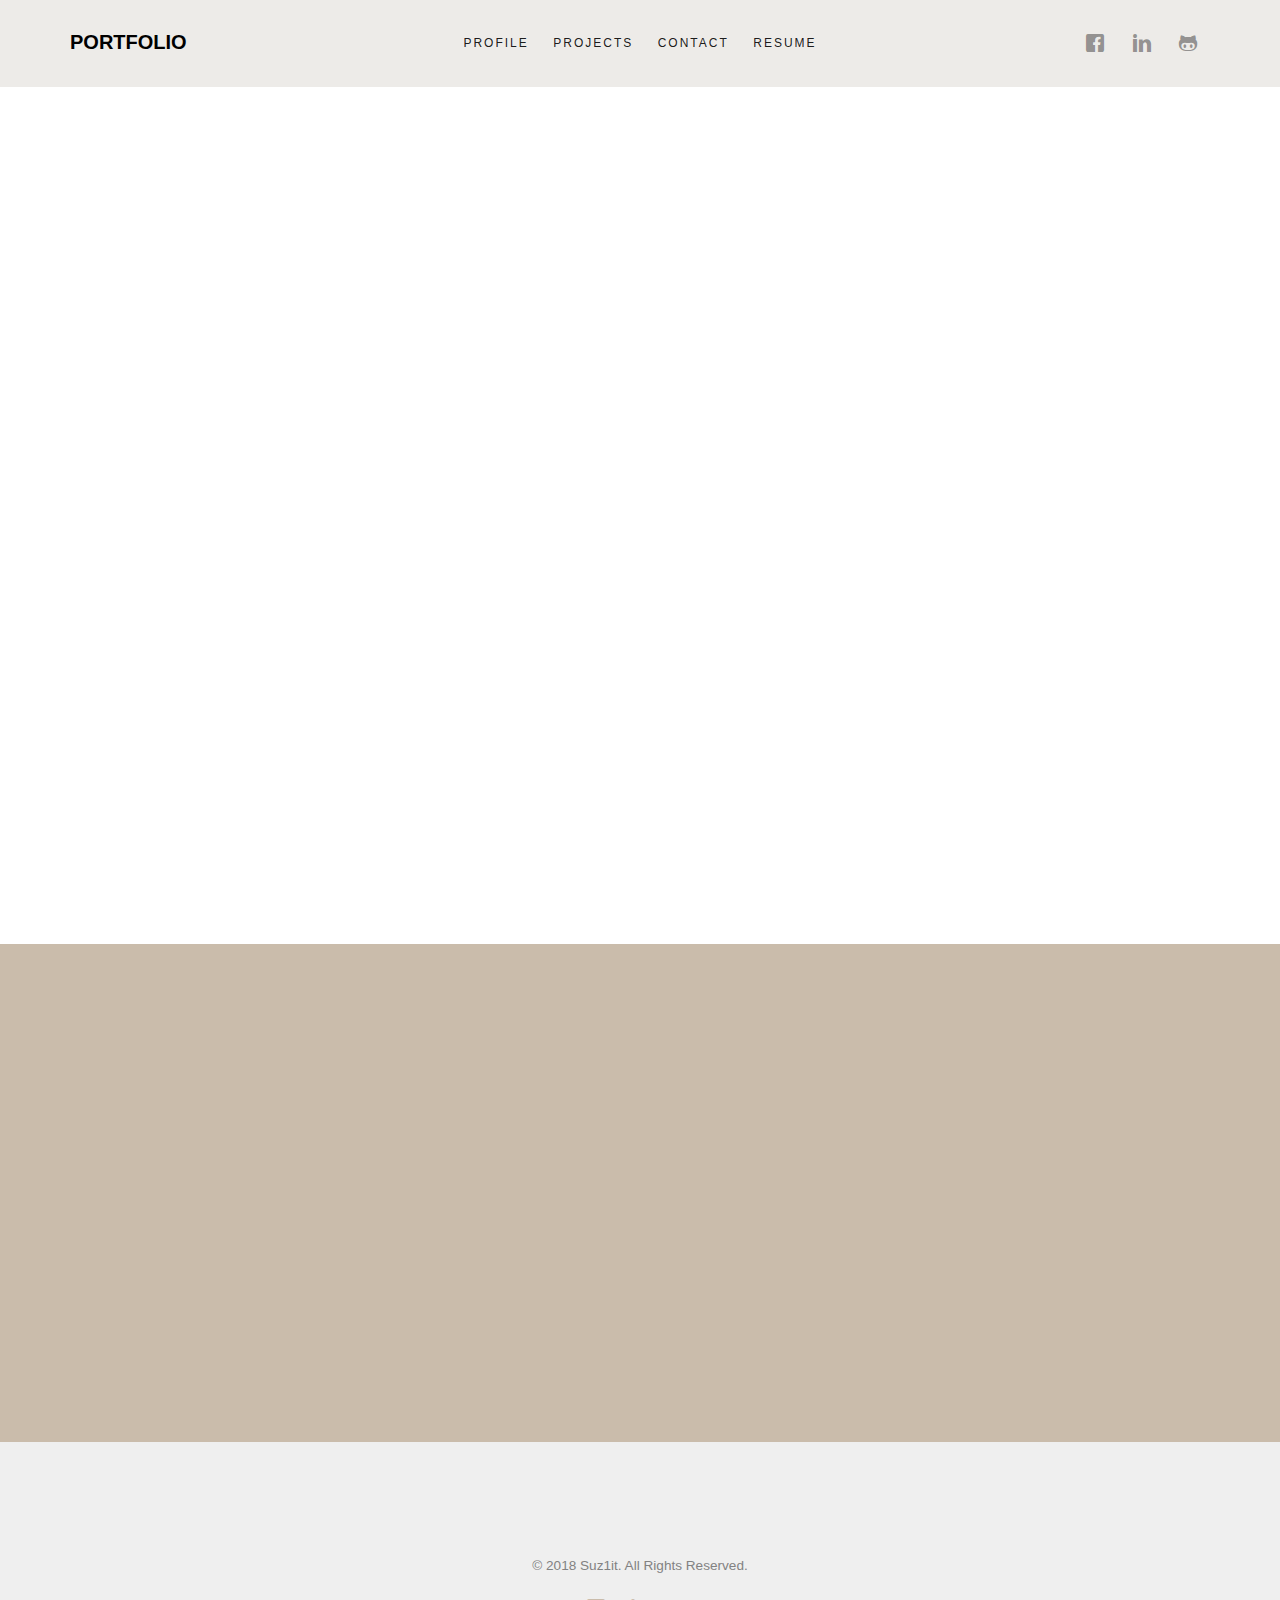
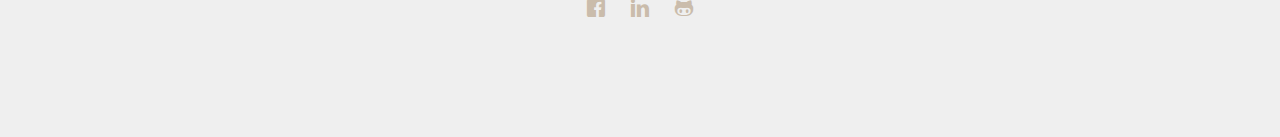
<file: hoverit.html>
<!DOCTYPE HTML>
<html>
	<head>
            <meta charset="utf-8">
            <meta http-equiv="X-UA-Compatible" content="IE=edge">
            <title>Portfolio &mdash; Sujit Kumar Yadav, Front End Developer</title>
            <meta name="viewport" content="width=device-width, initial-scale=1">
            <meta name="description" content="Portfolio website" />
            <meta name="keywords" content="Sujit Portfolio website, Hire Web developer in nepal, Angular developer nepal, TypeScript Developer, Web designer in nepal, html5, css3, mobile first, responsive, Angular 5" />
            <meta name="author" content="Sujit Kumar Yadav" />
            <meta property="og:title" content=""/>
            <meta property="og:image" content=""/>
            <meta property="og:url" content=""/>
            <meta property="og:site_name" content=""/>
            <meta property="og:description" content=""/>
            <meta name="twitter:title" content="" />
            <meta name="twitter:image" content="" />
            <meta name="twitter:url" content="" />
            <meta name="twitter:card" content="" />

	<!-- Animate.css -->
	<link rel="stylesheet" href="css/animate.css">
	<!-- Icomoon Icon Fonts-->
	<link rel="stylesheet" href="css/icomoon.css">
	<!-- Bootstrap  -->
	<link rel="stylesheet" href="css/bootstrap.css">

	<!-- Theme style  -->
	<link rel="stylesheet" href="css/style.css">

	<!-- Modernizr JS -->
	<script src="js/modernizr-2.6.2.min.js"></script>
	<!-- FOR IE9 below -->
	<!--[if lt IE 9]>
	<script src="js/respond.min.js"></script>
	<![endif]-->

	</head>
	<body>
		
	<div class="fh5co-loader"></div>
	
	<div id="page">
            <nav class="fh5co-nav" role="navigation">
                    <div class="container">
                        <div class="fh5co-top-logo">
                            <div id="fh5co-logo"><a href="index.html">Portfolio</a></div>
                        </div>
                        <div class="fh5co-top-menu menu-1 text-center">
                            <ul>
                                <li><a href="profile.html">Profile</a></li>
                                <li class="has-dropdown">
									<a style="cursor: pointer;">Projects</a>
									<ul class="dropdown">
											<li><a href="financejobnepal.html">Web Design</a></li>
											<li><a href="customitnow.html">eCommerce</a></li>
											<li><a href="Research-project.html">Research</a></li>
											<li><a href="freelancing.html">Freelancing</a></li>
										</ul>
                                </li>
                                <li><a href="contact.html">Contact</a></li>
                                <li><a target="_blank" href="https://www.dropbox.com/s/477dzfi5c769ejk/sujit%20resume-2021%20pdf.pdf?dl=0">Resume</a></li>
                            </ul>
                        </div>
                        <div class="fh5co-top-social menu-1 text-right">
                            <ul class="fh5co-social">
                                <li><a target="_blank" href="https://www.facebook.com/suzit.yadav"><i class="icon-facebook"></i></a></li>
                                <li><a target="_blank" href="https://www.linkedin.com/in/sujit-kumar-yadav-673a9586/"><i class="icon-linkedin"></i></a></li>
                                <li><a target="_blank" href="https://github.com/suz1it"><i class="icon-github"></i></a></li>
                            </ul>
                        </div>
                    </div>
                </nav>
                
	<div id="fh5co-author">
		<div class="container">
			<div class="row animate-box">
				<div class="col-md-3 fh5co-heading">
					<img src="images/hoverit/hoverit.png" width="100%" alt="HoverIT">
				</div>
				<div class="col-md-6 col-md-push-2 text-left">
					<h2>HoverIT</h2>
                    <i>Ecommerce PWA application</i>
                    <p>Instagram Ecommerce progressive web application.</p>
					
					<div class="role">
						<h3>Role</h3>
						<ul>
							<li>Front-End development</li>
						</ul>
					</div>

					<p><a target="_blank" href="https://ben-19880210.hoverit.com/" class="btn btn-primary">Visit Website</a></p>
				</div>
			</div>

			<!-- <div class="container">

					<h1 class="heading">Web Application Demo</h1>
				
					<div class="gallery">
				
						<div class="gallery-item">
							<img class="gallery-image hover-shadow cursor" onclick="openModal();currentSlide(1)" src="images/customitnowhome.jpg" alt="Home page of customitnow">
						</div>
				
						<div class="gallery-item">
							<img class="gallery-image hover-shadow cursor" onclick="openModal();currentSlide(2)" src="images/customitnowtailordetail.jpeg" alt="Tailor detail page of customitnow">
						</div>
				
						<div class="gallery-item">
							<img class="gallery-image hover-shadow cursor" onclick="openModal();currentSlide(3)" src="images/customitnowfabric.jpeg" alt="Fabic page of customitnow">
						</div>
				
						<div class="gallery-item">
							<img class="gallery-image hover-shadow cursor" onclick="openModal();currentSlide(4)" src="images/customitnowfabricdetail.jpeg" alt="Fabric detail page of customitnow">
						</div>
			
				
					</div>
				
				</div> -->

				<!-- <div class="testimony animate-box text-center">
						<blockquote>
							<p>&ldquo;He learns and does good work&rdquo;</p>
							<p class="person"><cite>&mdash; Gopi</cite> CEO and Founder</p>
						</blockquote>
					</div> -->
		</div>
	</div>

	
	<!-- <div id="myModal" class="modal">
		<span class="close cursor" onclick="closeModal()">&times;</span>
		<div class="modal-content">
	  
		  <div class="mySlides">
			<div class="numbertext">1 / 4</div>
			<img src="images/customitnowhome.jpg" style="width:100%">
		  </div>
	  
		  <div class="mySlides">
			<div class="numbertext">2 / 4</div>
			<img src="images/customitnowtailordetail.jpeg" style="width:100%">
		  </div>
	  
		  <div class="mySlides">
			<div class="numbertext">3 / 4</div>
			<img src="images/customitnowfabric.jpeg" style="width:100%">
		  </div>
		  
		  <div class="mySlides">
			<div class="numbertext">4 / 4</div>
			<img src="images/customitnowfabricdetail.jpeg" style="width:100%">
		  </div>
		  
		  <a class="prev" onclick="plusSlides(-1)">&#10094;</a>
		  <a class="next" onclick="plusSlides(1)">&#10095;</a>
	  
		  <div class="caption-container">
			<p id="caption"></p>
		  </div>
	  
	  
		  <div class="column">
			<img class="demo cursor" src="images/customitnowhome.jpg" style="width:100%" onclick="currentSlide(1)" alt="Home page">
		  </div>
		  <div class="column">
			<img class="demo cursor" src="images/customitnowtailordetail.jpeg" style="width:100%" onclick="currentSlide(2)" alt="Tailor Detail Page">
		  </div>
		  <div class="column">
			<img class="demo cursor" src="images/customitnowfabric.jpeg" style="width:100%" onclick="currentSlide(3)" alt="Fabric Page">
		  </div>
		  <div class="column">
			<img class="demo cursor" src="images/customitnowfabricdetail.jpeg" style="width:100%" onclick="currentSlide(4)" alt="Fabric Detail Page">
		  </div>
		</div>
	</div> -->
	  

	<div id="fh5co-started">
            <div class="container">
                <div class="row animate-box">
                    <div class="col-md-8 col-md-offset-2 text-center fh5co-heading">
                        <h2>Hire Me</h2>
                        <p>I create beautiful web application for your business, ideas, concepts and knowledge using today's best technologies.</p>
                        <p><a href="mailto:sujitku3@gmail.com" class="btn btn-primary"><i class="icon-mail"></i></a></p>
                    </div>
                </div>
            </div>
        </div>
    
        <footer id="fh5co-footer" role="contentinfo">
            <div class="container">
                <div class="row copyright">
                    <div class="col-md-12 text-center">
                        <p>
                            <small class="block">&copy; 2018 Suz1it. All Rights Reserved.</small> 
                        </p>
                        
                        <ul class="fh5co-social-icons">
                                <li><a target="_blank" href="https://www.facebook.com/suzit.yadav"><i class="icon-facebook"></i></a></li>
                                <li><a target="_blank" href="https://www.linkedin.com/in/sujit-kumar-yadav-673a9586/"><i class="icon-linkedin"></i></a></li>
                                <li><a target="_blank" href="https://github.com/suz1it"><i class="icon-github"></i></a></li>
                        </ul>
                        
                    </div>
                </div>
    
            </div>
        </footer>
	</div>

	<div class="gototop js-top">
		<a href="#" class="js-gotop"><i class="icon-arrow-up"></i></a>
	</div>

	
<script>
		function openModal() {
		  document.getElementById('myModal').style.display = "block";
		}
		
		function closeModal() {
		  document.getElementById('myModal').style.display = "none";
		}
		
		var slideIndex = 1;
		showSlides(slideIndex);
		
		function plusSlides(n) {
		  showSlides(slideIndex += n);
		}
		
		function currentSlide(n) {
		  showSlides(slideIndex = n);
		}
		
		function showSlides(n) {
		  var i;
		  var slides = document.getElementsByClassName("mySlides");
		  var dots = document.getElementsByClassName("demo");
		  var captionText = document.getElementById("caption");
		  if (n > slides.length) {slideIndex = 1}
		  if (n < 1) {slideIndex = slides.length}
		  for (i = 0; i < slides.length; i++) {
			  slides[i].style.display = "none";
		  }
		  for (i = 0; i < dots.length; i++) {
			  dots[i].className = dots[i].className.replace(" active", "");
		  }
		  slides[slideIndex-1].style.display = "block";
		  dots[slideIndex-1].className += " active";
		  captionText.innerHTML = dots[slideIndex-1].alt;
		}
		</script>
	
	<!-- jQuery -->
	<script src="js/jquery.min.js"></script>
	<!-- jQuery Easing -->
	<script src="js/jquery.easing.1.3.js"></script>
	<!-- Bootstrap -->
	<script src="js/bootstrap.min.js"></script>
	<!-- Waypoints -->
	<script src="js/jquery.waypoints.min.js"></script>
	<!-- Main -->
	<script src="js/main.js"></script>

	</body>
</html>
</file>
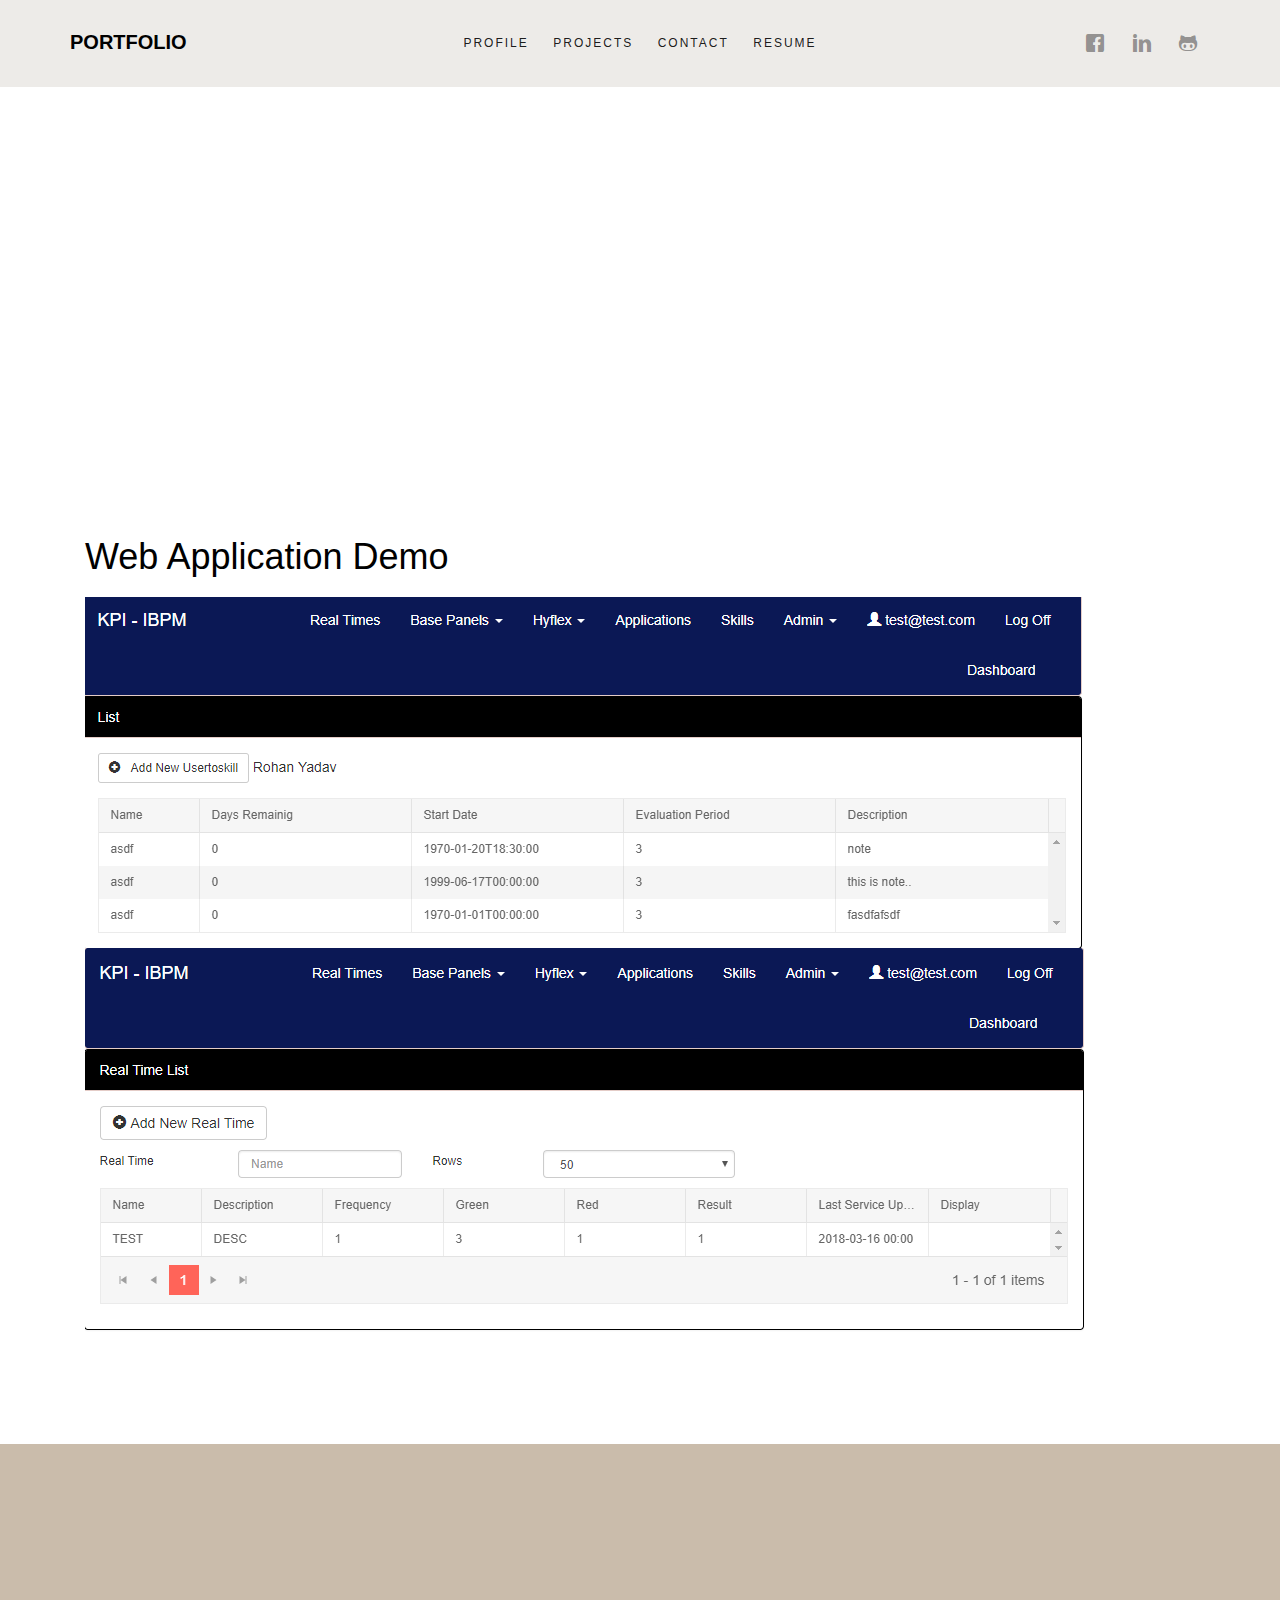
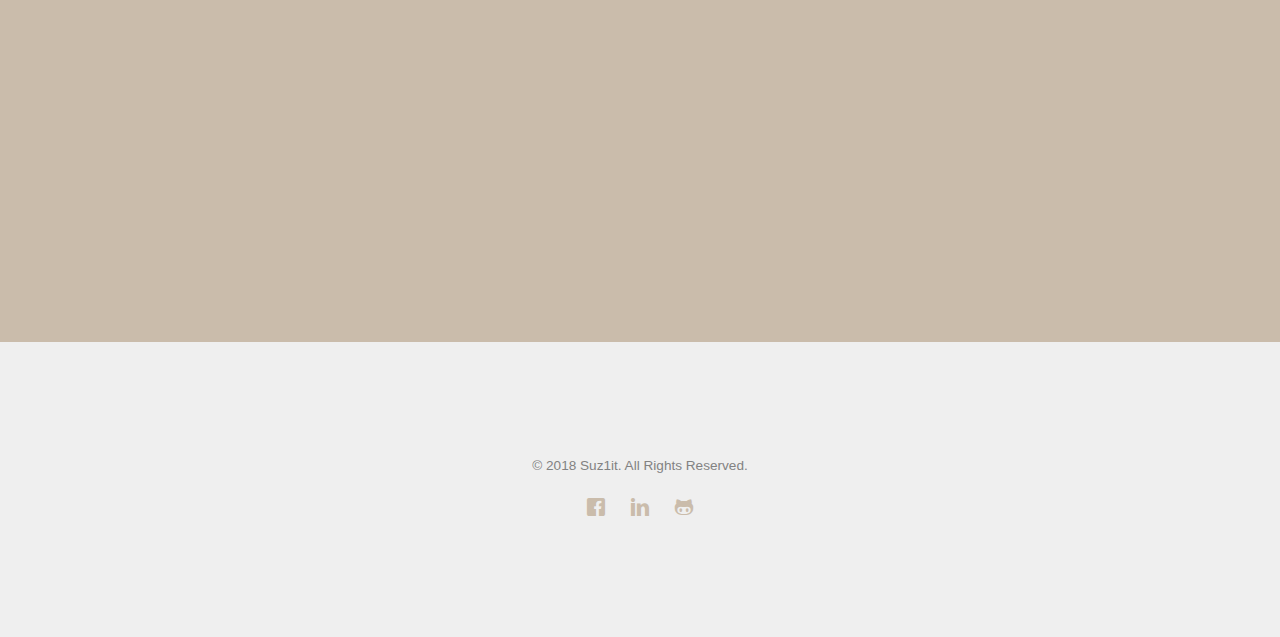
<file: kpi.html>
<!DOCTYPE HTML>
<html>
	<head>
            <meta charset="utf-8">
            <meta http-equiv="X-UA-Compatible" content="IE=edge">
            <title>Portfolio &mdash; Sujit Kumar Yadav, Front End Developer</title>
            <meta name="viewport" content="width=device-width, initial-scale=1">
            <meta name="description" content="Portfolio website" />
            <meta name="keywords" content="Sujit Portfolio website, Hire Web developer in nepal, Angular developer nepal, TypeScript Developer, Web designer in nepal, html5, css3, mobile first, responsive, Angular 5" />
            <meta name="author" content="Sujit Kumar Yadav" />
            <meta property="og:title" content=""/>
            <meta property="og:image" content=""/>
            <meta property="og:url" content=""/>
            <meta property="og:site_name" content=""/>
            <meta property="og:description" content=""/>
            <meta name="twitter:title" content="" />
            <meta name="twitter:image" content="" />
            <meta name="twitter:url" content="" />
            <meta name="twitter:card" content="" />

	<!-- Animate.css -->
	<link rel="stylesheet" href="css/animate.css">
	<!-- Icomoon Icon Fonts-->
	<link rel="stylesheet" href="css/icomoon.css">
	<!-- Bootstrap  -->
	<link rel="stylesheet" href="css/bootstrap.css">

	<!-- Theme style  -->
	<link rel="stylesheet" href="css/style.css">

	<!-- FOR IE9 below -->
	<!--[if lt IE 9]>
	<script src="js/respond.min.js"></script>
	<![endif]-->

	</head>
	<body>
		
	<div class="fh5co-loader"></div>
	
	<div id="page">
            <nav class="fh5co-nav" role="navigation">
                    <div class="container">
                        <div class="fh5co-top-logo">
                            <div id="fh5co-logo"><a href="index.html">Portfolio</a></div>
                        </div>
                        <div class="fh5co-top-menu menu-1 text-center">
                            <ul>
                                <li><a href="profile.html">Profile</a></li>
                                <li class="has-dropdown">
									<a style="cursor: pointer;">Projects</a>
									<ul class="dropdown">
											<li><a href="financejobnepal.html">Web Design</a></li>
											<li><a href="customitnow.html">eCommerce</a></li>
											<li><a href="Research-project.html">Research</a></li>
											<li><a href="freelancing.html">Freelancing</a></li>
										</ul>
                                </li>
                                <li><a href="contact.html">Contact</a></li>
                                <li><a target="_blank" href="https://www.dropbox.com/s/477dzfi5c769ejk/sujit%20resume-2021%20pdf.pdf?dl=0">Resume</a></li>
                            </ul>
                        </div>
                        <div class="fh5co-top-social menu-1 text-right">
                            <ul class="fh5co-social">
                                <li><a target="_blank" href="https://www.facebook.com/suzit.yadav"><i class="icon-facebook"></i></a></li>
                                <li><a target="_blank" href="https://www.linkedin.com/in/sujit-kumar-yadav-673a9586/"><i class="icon-linkedin"></i></a></li>
                                <li><a target="_blank" href="https://github.com/suz1it"><i class="icon-github"></i></a></li>
                            </ul>
                        </div>
                    </div>
                </nav>
                
	<div id="fh5co-author">
		<div class="container">
			<div class="row animate-box">
				<div class="col-md-3 fh5co-heading">
					<img src="images/kpi.jpeg" width="100%" alt="customitnow">
				</div>
				<div class="col-md-6 col-md-push-2 text-left">
					<h2>KPI</h2>
                    <i>Key Performance Indicator - KPI.</i>
                    <p>This Application determines and calculates key performance of employee and equipment.</p>
					
					<div class="role">
						<h3>Role</h3>
						<ul>
							<li>Front-End: Angular 6, HTML, CSS, KendoGrid</li>
							<li>Working with APIs</li>
							<li>Admin Panel Development</li>
						</ul>
					</div>

					<!-- <p><a target="_blank" href="http://foodmandu.com" class="btn btn-primary">Visit Website</a></p> -->
				</div>
			</div>

			<div class="container">

				<h1 class="heading">Web Application Demo</h1>
				
					<div class="gallery">
				
						<div class="gallery-item">
							<img class="gallery-image hover-shadow cursor" onclick="openModal();currentSlide(1)" src="images/KPI/EmployeeSkillList.png" alt="Home page of customitnow">
						</div>
				
						<div class="gallery-item">
							<img class="gallery-image hover-shadow cursor" onclick="openModal();currentSlide(2)" src="images/KPI/RealTime.png" alt="Tailor detail page of customitnow">
						</div>
				
						<!-- <div class="gallery-item">
							<img class="gallery-image hover-shadow cursor" onclick="openModal();currentSlide(3)" src="images/FoodMandu/NavBar.png" alt="Fabic page of customitnow">
						</div>
				
						<div class="gallery-item">
							<img class="gallery-image hover-shadow cursor" onclick="openModal();currentSlide(4)" src="images/FoodMandu/RestaurentDetailPage.png" alt="Fabric detail page of customitnow">
						</div> -->
			
				
					</div>
				
				</div>

				<!-- <div class="testimony animate-box text-center">
						<blockquote>
							<p>&ldquo;He learns and does good work&rdquo;</p>
							<p class="person"><cite>&mdash; Gopi</cite> CEO and Founder</p>
						</blockquote>
					</div> -->
		</div>
	</div>

	
	<div id="myModal" class="modal">
		<span class="close cursor" onclick="closeModal()">&times;</span>
		<div class="modal-content">
	  
		  <div class="mySlides">
			<div class="numbertext">1 / 4</div>
			<img src="images/KPI/EmployeeSkillList.png" style="width:100%">
		  </div>
	  
		  <div class="mySlides">
			<div class="numbertext">2 / 4</div>
			<img src="images/KPI/RealTime.png" style="width:100%">
		  </div>
	  
		  <!-- <div class="mySlides">
			<div class="numbertext">3 / 4</div>
			<img src="images/FoodMandu/NavBar.png" style="width:100%">
		  </div>
		  
		  <div class="mySlides">
			<div class="numbertext">4 / 4</div>
			<img src="images/FoodMandu/RestaurentDetailPage.png" style="width:100%">
		  </div> -->
		  
		  <a class="prev" onclick="plusSlides(-1)">&#10094;</a>
		  <a class="next" onclick="plusSlides(1)">&#10095;</a>
	  
		  <div class="caption-container">
			<p id="caption"></p>
		  </div>
	  
	  
		  <div class="column">
			<img class="demo cursor" src="images/KPI/EmployeeSkillList.png" style="width:100%" onclick="currentSlide(1)" alt="Account page">
		  </div>
		  <div class="column">
			<img class="demo cursor" src="images/KPI/RealTime.png" style="width:100%" onclick="currentSlide(2)" alt="Restaurent Page">
		  </div>
		  <!-- <div class="column">
			<img class="demo cursor" src="images/FoodMandu/NavBar.png" style="width:100%" onclick="currentSlide(3)" alt="NavBar">
		  </div>
		  <div class="column">
			<img class="demo cursor" src="images/FoodMandu/RestaurentDetailPage.png" style="width:100%" onclick="currentSlide(4)" alt="Restaurent Detaill Page">
		  </div> -->
		</div>
	</div>
	  

	<div id="fh5co-started">
            <div class="container">
                <div class="row animate-box">
                    <div class="col-md-8 col-md-offset-2 text-center fh5co-heading">
                        <h2>Hire Me</h2>
                        <p>I create beautiful web application for your business, ideas, concepts and knowledge using today's best technologies.</p>
                        <p><a href="mailto:sujitku3@gmail.com" class="btn btn-primary"><i class="icon-mail"></i></a></p>
                    </div>
                </div>
            </div>
        </div>
    
        <footer id="fh5co-footer" role="contentinfo">
            <div class="container">
                <div class="row copyright">
                    <div class="col-md-12 text-center">
                        <p>
                            <small class="block">&copy; 2018 Suz1it. All Rights Reserved.</small> 
                        </p>
                        
                        <ul class="fh5co-social-icons">
                                <li><a target="_blank" href="https://www.facebook.com/suzit.yadav"><i class="icon-facebook"></i></a></li>
                                <li><a target="_blank" href="https://www.linkedin.com/in/sujit-kumar-yadav-673a9586/"><i class="icon-linkedin"></i></a></li>
                                <li><a target="_blank" href="https://github.com/suz1it"><i class="icon-github"></i></a></li>
                        </ul>
                        
                    </div>
                </div>
    
            </div>
        </footer>
	</div>

	<div class="gototop js-top">
		<a href="#" class="js-gotop"><i class="icon-arrow-up"></i></a>
	</div>

	
<script>
		function openModal() {
		  document.getElementById('myModal').style.display = "block";
		}
		
		function closeModal() {
		  document.getElementById('myModal').style.display = "none";
		}
		
		var slideIndex = 1;
		showSlides(slideIndex);
		
		function plusSlides(n) {
		  showSlides(slideIndex += n);
		}
		
		function currentSlide(n) {
		  showSlides(slideIndex = n);
		}
		
		function showSlides(n) {
		  var i;
		  var slides = document.getElementsByClassName("mySlides");
		  var dots = document.getElementsByClassName("demo");
		  var captionText = document.getElementById("caption");
		  if (n > slides.length) {slideIndex = 1}
		  if (n < 1) {slideIndex = slides.length}
		  for (i = 0; i < slides.length; i++) {
			  slides[i].style.display = "none";
		  }
		  for (i = 0; i < dots.length; i++) {
			  dots[i].className = dots[i].className.replace(" active", "");
		  }
		  slides[slideIndex-1].style.display = "block";
		  dots[slideIndex-1].className += " active";
		  captionText.innerHTML = dots[slideIndex-1].alt;
		}
		</script>
	
	<!-- jQuery -->
	<script src="js/jquery.min.js"></script>
	<!-- jQuery Easing -->
	<script src="js/jquery.easing.1.3.js"></script>
	<!-- Bootstrap -->
	<script src="js/bootstrap.min.js"></script>
	<!-- Waypoints -->
	<script src="js/jquery.waypoints.min.js"></script>
	<!-- Main -->
	<script src="js/main.js"></script>
	
	<!-- Modernizr JS -->
	<script src="js/modernizr-2.6.2.min.js"></script>

	</body>
</html>
</file>
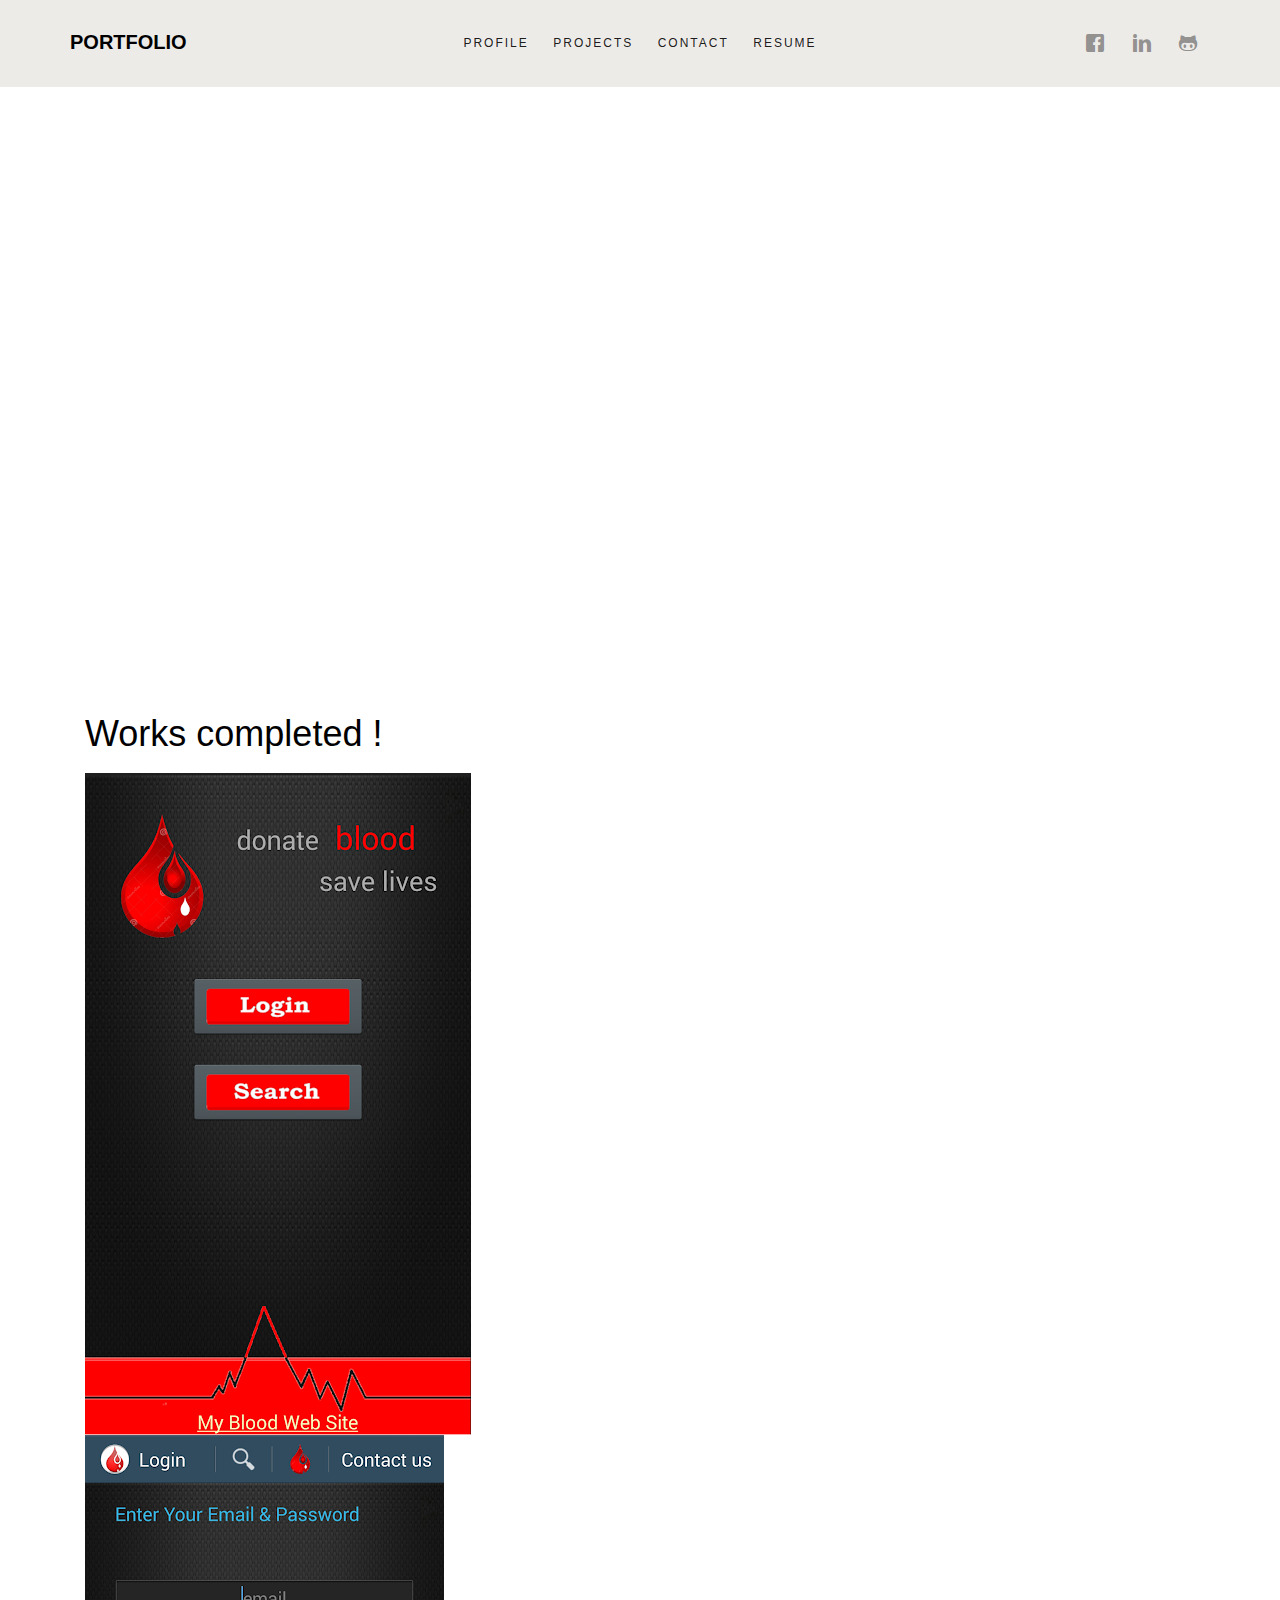
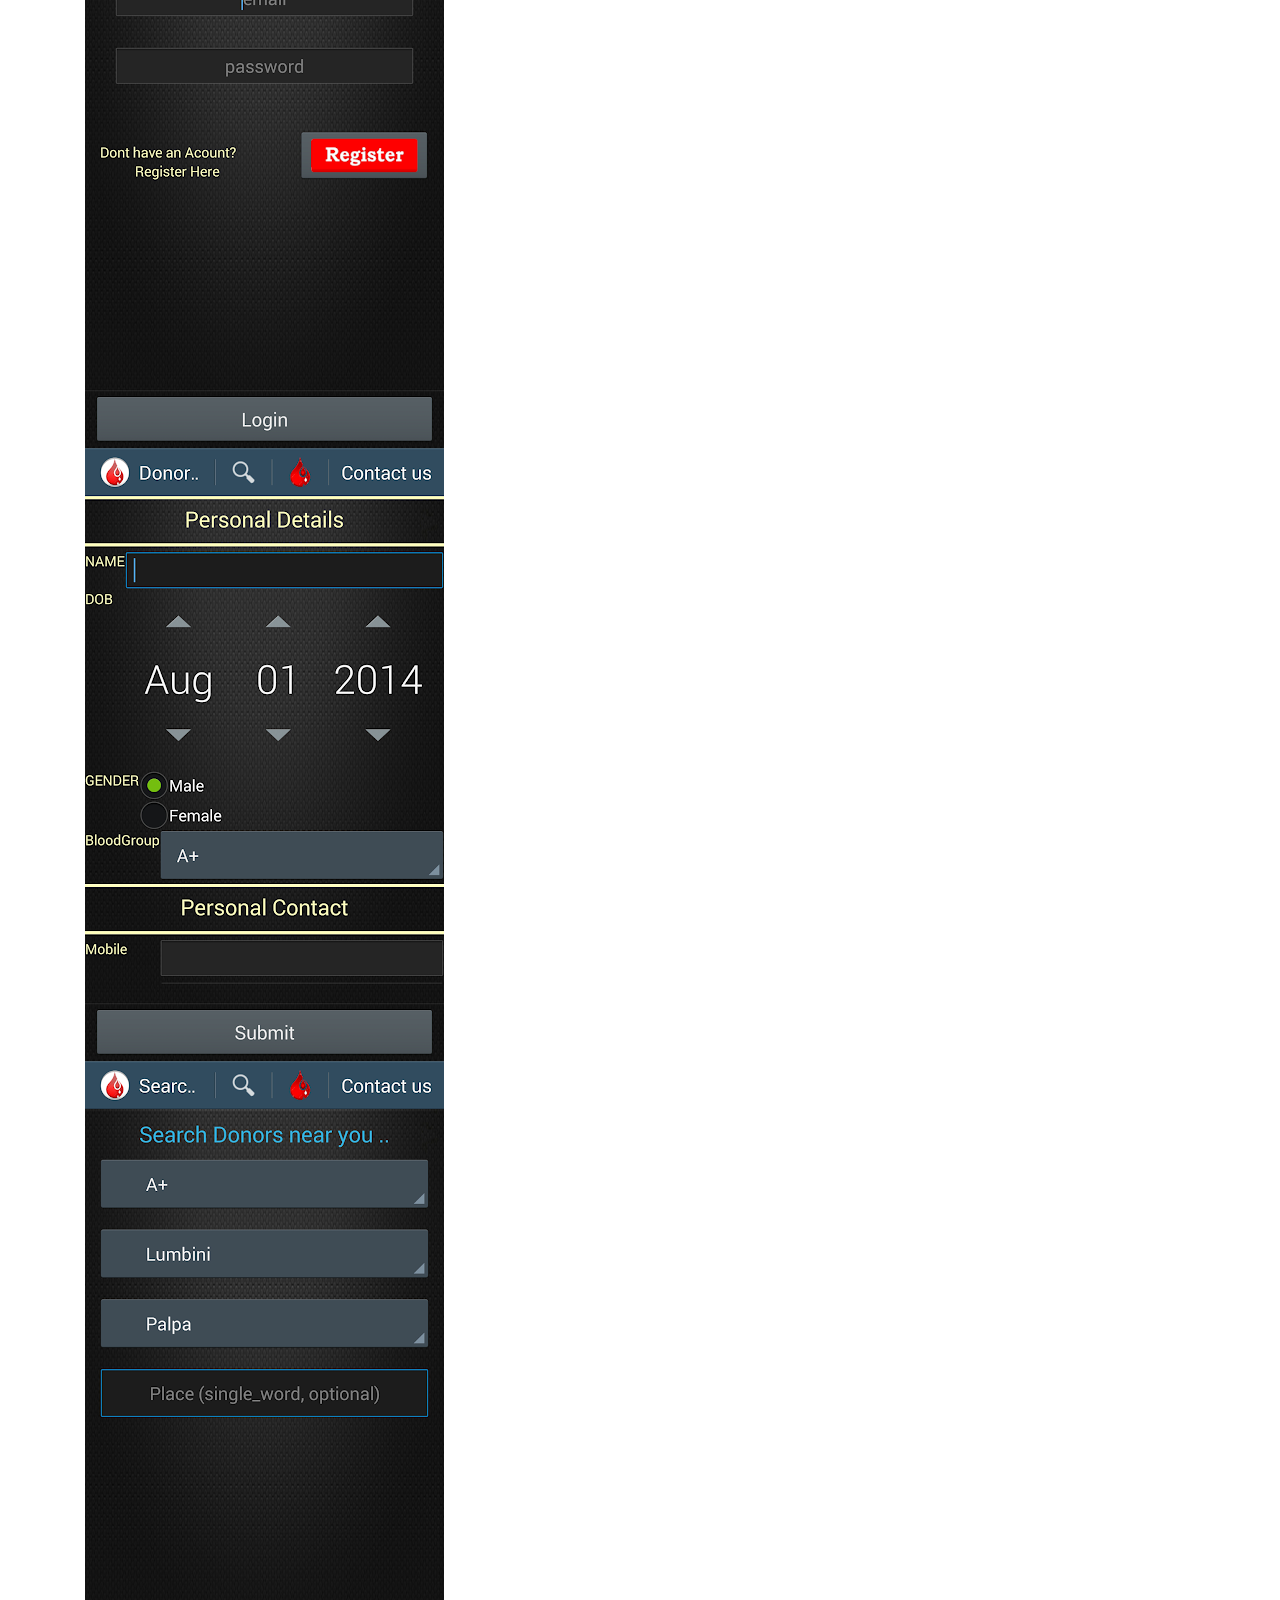
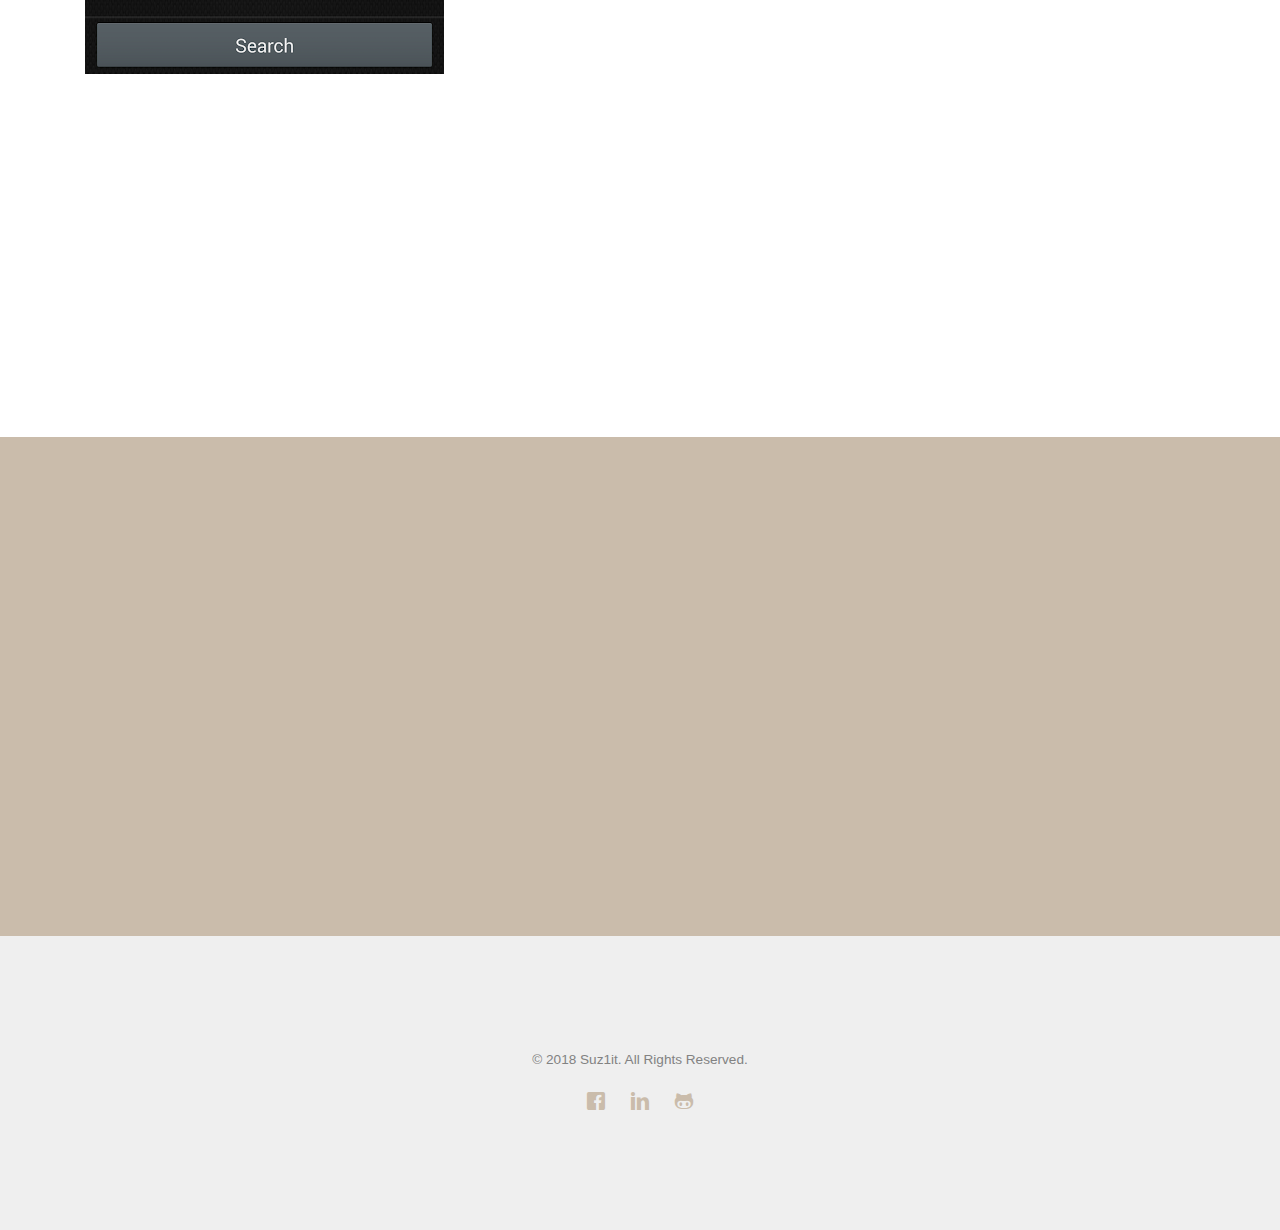
<file: my-blood.html>
<!DOCTYPE HTML>
<html>
	<head>
            <meta charset="utf-8">
            <meta http-equiv="X-UA-Compatible" content="IE=edge">
            <title>Portfolio &mdash; Sujit Kumar Yadav, Front End Developer</title>
            <meta name="viewport" content="width=device-width, initial-scale=1">
            <meta name="description" content="Portfolio website" />
            <meta name="keywords" content="Sujit Portfolio website, Hire Web developer in nepal, Angular developer nepal, TypeScript Developer, Web designer in nepal, html5, css3, mobile first, responsive, Angular 5" />
            <meta name="author" content="Sujit Kumar Yadav" />
            <meta property="og:title" content=""/>
            <meta property="og:image" content=""/>
            <meta property="og:url" content=""/>
            <meta property="og:site_name" content=""/>
            <meta property="og:description" content=""/>
            <meta name="twitter:title" content="" />
            <meta name="twitter:image" content="" />
            <meta name="twitter:url" content="" />
            <meta name="twitter:card" content="" />

	<!-- Animate.css -->
	<link rel="stylesheet" href="css/animate.css">
	<!-- Icomoon Icon Fonts-->
	<link rel="stylesheet" href="css/icomoon.css">
	<!-- Bootstrap  -->
	<link rel="stylesheet" href="css/bootstrap.css">

	<!-- Theme style  -->
	<link rel="stylesheet" href="css/style.css">

	<!-- Modernizr JS -->
	<script src="js/modernizr-2.6.2.min.js"></script>
	<!-- FOR IE9 below -->
	<!--[if lt IE 9]>
	<script src="js/respond.min.js"></script>
	<![endif]-->

	</head>
	<body>
		
	<div class="fh5co-loader"></div>
	
	<div id="page">
            <nav class="fh5co-nav" role="navigation">
                    <div class="container">
                        <div class="fh5co-top-logo">
                            <div id="fh5co-logo"><a href="index.html">Portfolio</a></div>
                        </div>
                        <div class="fh5co-top-menu menu-1 text-center">
                            <ul>
                                <li><a href="profile.html">Profile</a></li>
                                <li class="has-dropdown">
									<a style="cursor: pointer;">Projects</a>
									<ul class="dropdown">
											<li><a href="financejobnepal.html">Web Design</a></li>
											<li><a href="customitnow.html">eCommerce</a></li>
											<li><a href="Research-project.html">Research</a></li>
											<li><a href="freelancing.html">Freelancing</a></li>
										</ul>
                                </li>
                                <li><a href="contact.html">Contact</a></li>
                                <li><a target="_blank" href="https://www.dropbox.com/s/477dzfi5c769ejk/sujit%20resume-2021%20pdf.pdf?dl=0">Resume</a></li>
                            </ul>
                        </div>
                        <div class="fh5co-top-social menu-1 text-right">
                            <ul class="fh5co-social">
                                <li><a target="_blank" href="https://www.facebook.com/suzit.yadav"><i class="icon-facebook"></i></a></li>
                                <li><a target="_blank" href="https://www.linkedin.com/in/sujit-kumar-yadav-673a9586/"><i class="icon-linkedin"></i></a></li>
                                <li><a target="_blank" href="https://github.com/suz1it"><i class="icon-github"></i></a></li>
                            </ul>
                        </div>
                    </div>
                </nav>
                
	<div id="fh5co-author">
		<div class="container">
			<div class="row top-line animate-box">
					<div class="col-md-3 fh5co-heading">
							<img src="images/myblood.png" width="100%" alt="customitnow">
						</div>
				<div class="col-md-6 col-md-push-2 text-left fh5co-heading">
					<h2>My Blood, Nepal</h2>
                    <i>Android applicaiton</i>
                    <p>An Android application to locate blood donor using GPS.</p>
					
					<div class="role">
						<h3>Role</h3>
						<ul>
							<li>Design Android Application</li>
							<li>Design database structure</li>
							<li>Work closely with other developers in team</li>
						</ul>
					</div>

					<p><a target="_blank" href="https://play.google.com/store/apps/details?id=desktopnepal.example.MyBlood" class="btn btn-primary">Visit Google play</a></p>
				</div>
			</div>


			<div class="container">

				<h1 class="heading">Works completed !</h1>
			
				<div class="gallery">
			
					<div class="gallery-item">
						<img class="gallery-image hover-shadow cursor" onclick="openModal();currentSlide(1)" src="images/mybloodhome.jpg" alt="Home page of customitnow">
					</div>
			
					<div class="gallery-item">
						<img class="gallery-image hover-shadow cursor" onclick="openModal();currentSlide(2)" src="images/mybloodlogin.jpg" alt="Tailor detail page of customitnow">
					</div>
			
					<div class="gallery-item">
						<img class="gallery-image hover-shadow cursor" onclick="openModal();currentSlide(3)" src="images/mybloodregister.jpg" alt="Fabic page of customitnow">
					</div>
			
					<div class="gallery-item">
						<img class="gallery-image hover-shadow cursor" onclick="openModal();currentSlide(4)" src="images/mybloodsearch.jpg" alt="Fabric detail page of customitnow">
					</div>
		
			
				</div>
			
			</div>

			<div class="testimony animate-box text-center">
				<blockquote>
					<p>&ldquo;He learns and does good work&rdquo;</p>
					<p class="person"><cite>&mdash; Gopi</cite> CEO and Founder</p>
				</blockquote>
			</div>


		
		</div>
	</div>

	
	
	<div id="myModal" class="modal">
		<span class="close cursor" onclick="closeModal()">&times;</span>
		<div class="modal-content">
	  
		  <div class="mySlides">
			<div class="numbertext">1 / 4</div>
			<img src="images/mybloodhome.jpg" style="width:100%">
		  </div>
	  
		  <div class="mySlides">
			<div class="numbertext">2 / 4</div>
			<img src="images/mybloodlogin.jpg" style="width:100%">
		  </div>
	  
		  <div class="mySlides">
			<div class="numbertext">3 / 4</div>
			<img src="images/mybloodregister.jpg" style="width:100%">
		  </div>
		  
		  <div class="mySlides">
			<div class="numbertext">4 / 4</div>
			<img src="images/mybloodsearch.jpg" style="width:100%">
		  </div>
		  
		  <a class="prev" onclick="plusSlides(-1)">&#10094;</a>
		  <a class="next" onclick="plusSlides(1)">&#10095;</a>
	  
		  <div class="caption-container">
			<p id="caption"></p>
		  </div>
	  
	  
		  <div class="column">
			<img class="demo cursor" src="images/mybloodhome.jpg" style="width:100%" onclick="currentSlide(1)" alt="Account page">
		  </div>
		  <div class="column">
			<img class="demo cursor" src="images/mybloodlogin.jpg" style="width:100%" onclick="currentSlide(2)" alt="Restaurent Page">
		  </div>
		  <div class="column">
			<img class="demo cursor" src="images/mybloodregister.jpg" style="width:100%" onclick="currentSlide(3)" alt="NavBar">
		  </div>
		  <div class="column">
			<img class="demo cursor" src="images/mybloodsearch.jpg" style="width:100%" onclick="currentSlide(4)" alt="Restaurent Detaill Page">
		  </div>
		</div>
	</div>
	  

	<div id="fh5co-started">
            <div class="container">
                <div class="row animate-box">
                    <div class="col-md-8 col-md-offset-2 text-center fh5co-heading">
                        <h2>Hire Me</h2>
                        <p>I create beautiful web application for your business, ideas, concepts and knowledge using today's best technologies.</p>
                        <p><a href="mailto:sujitku3@gmail.com" class="btn btn-primary"><i class="icon-mail"></i></a></p>
                    </div>
                </div>
            </div>
        </div>
    
        <footer id="fh5co-footer" role="contentinfo">
            <div class="container">
                <div class="row copyright">
                    <div class="col-md-12 text-center">
                        <p>
                            <small class="block">&copy; 2018 Suz1it. All Rights Reserved.</small> 
                        </p>
                        
                        <ul class="fh5co-social-icons">
                                <li><a target="_blank" href="https://www.facebook.com/suzit.yadav"><i class="icon-facebook"></i></a></li>
                                <li><a target="_blank" href="https://www.linkedin.com/in/sujit-kumar-yadav-673a9586/"><i class="icon-linkedin"></i></a></li>
                                <li><a target="_blank" href="https://github.com/suz1it"><i class="icon-github"></i></a></li>
                        </ul>
                        
                    </div>
                </div>
    
            </div>
        </footer>
	</div>

	<div class="gototop js-top">
		<a href="#" class="js-gotop"><i class="icon-arrow-up"></i></a>
	</div>

	
<script>
	function openModal() {
	  document.getElementById('myModal').style.display = "block";
	}
	
	function closeModal() {
	  document.getElementById('myModal').style.display = "none";
	}
	
	var slideIndex = 1;
	showSlides(slideIndex);
	
	function plusSlides(n) {
	  showSlides(slideIndex += n);
	}
	
	function currentSlide(n) {
	  showSlides(slideIndex = n);
	}
	
	function showSlides(n) {
	  var i;
	  var slides = document.getElementsByClassName("mySlides");
	  var dots = document.getElementsByClassName("demo");
	  var captionText = document.getElementById("caption");
	  if (n > slides.length) {slideIndex = 1}
	  if (n < 1) {slideIndex = slides.length}
	  for (i = 0; i < slides.length; i++) {
		  slides[i].style.display = "none";
	  }
	  for (i = 0; i < dots.length; i++) {
		  dots[i].className = dots[i].className.replace(" active", "");
	  }
	  slides[slideIndex-1].style.display = "block";
	  dots[slideIndex-1].className += " active";
	  captionText.innerHTML = dots[slideIndex-1].alt;
	}
	</script>

	
	<!-- jQuery -->
	<script src="js/jquery.min.js"></script>
	<!-- jQuery Easing -->
	<script src="js/jquery.easing.1.3.js"></script>
	<!-- Bootstrap -->
	<script src="js/bootstrap.min.js"></script>
	<!-- Waypoints -->
	<script src="js/jquery.waypoints.min.js"></script>
	<!-- Main -->
	<script src="js/main.js"></script>
	
	<!-- Modernizr JS -->
	<script src="js/modernizr-2.6.2.min.js"></script>

	</body>
</html>
</file>
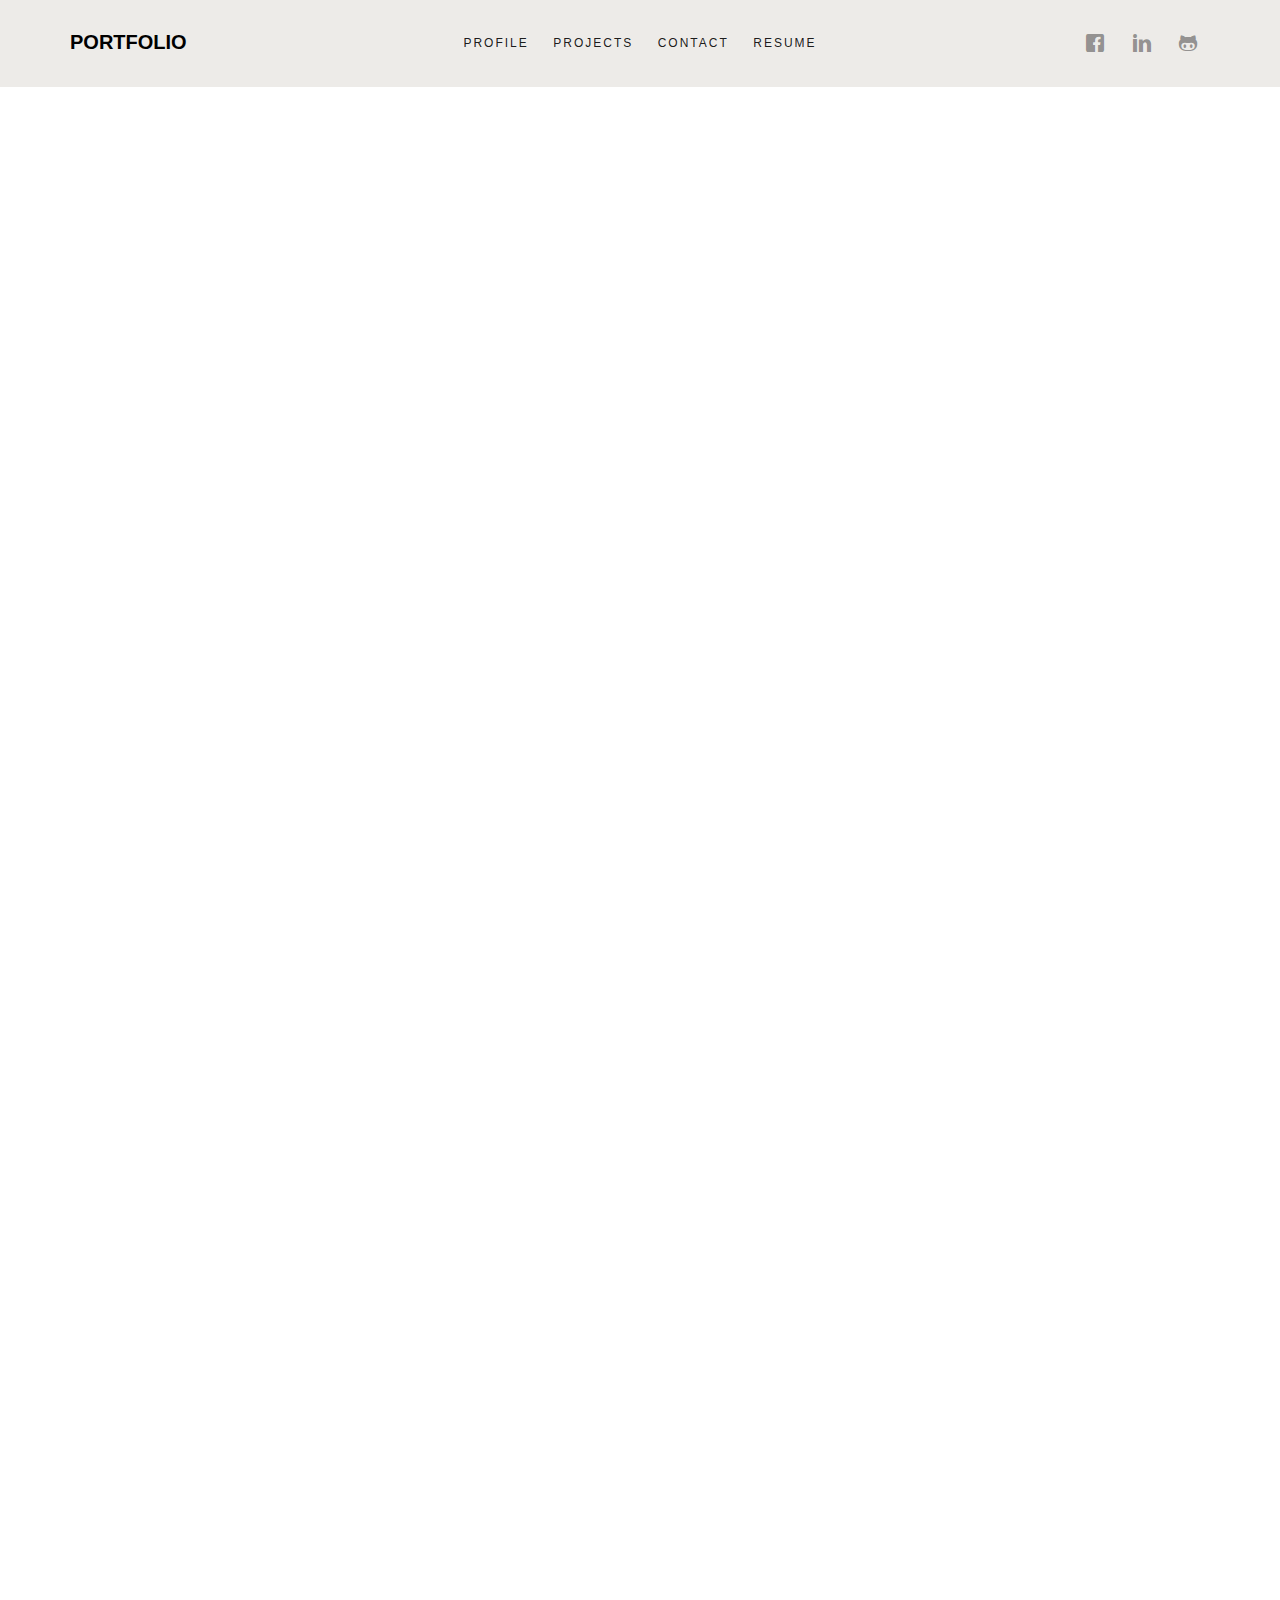
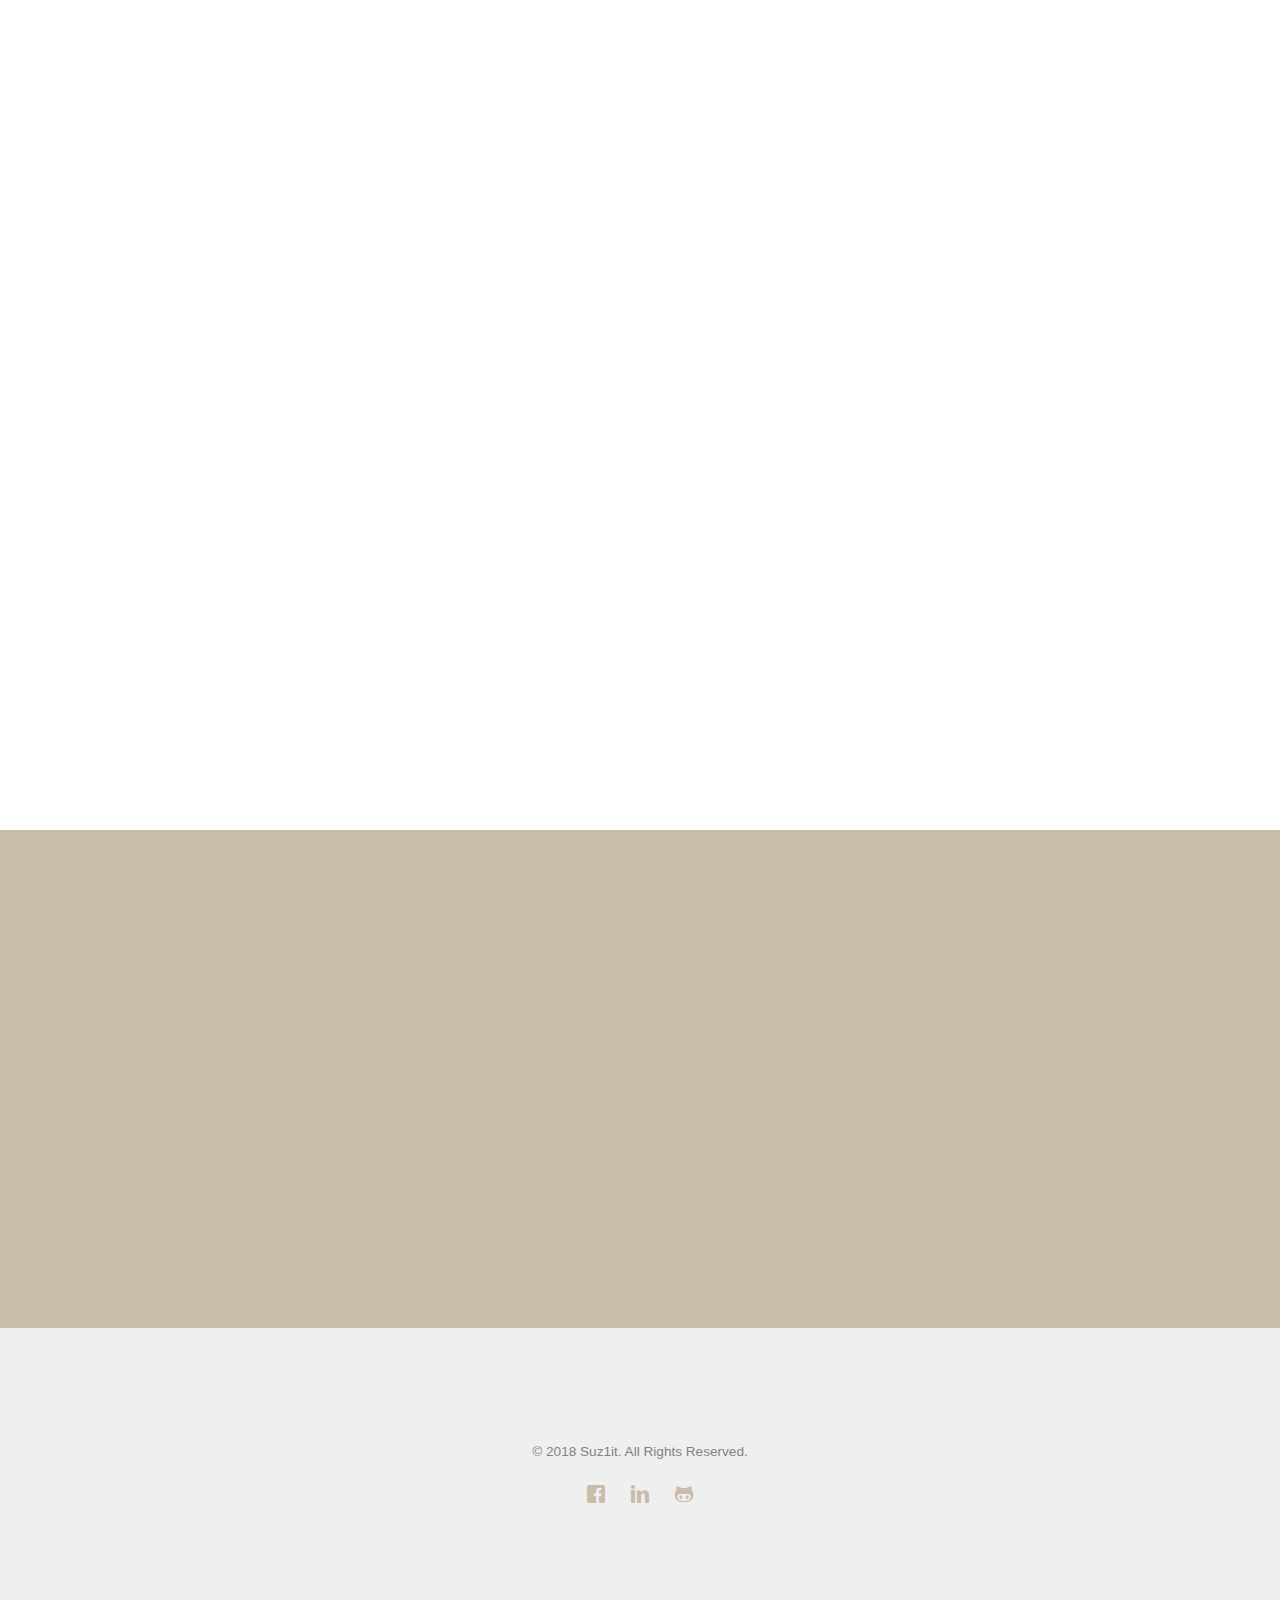
<file: profile.html>
<!DOCTYPE HTML>
<html>
		<head>
				<meta charset="utf-8">
				<meta http-equiv="X-UA-Compatible" content="IE=edge">
				<title>Portfolio &mdash; Sujit Kumar Yadav, Front End Developer</title>
				<meta name="viewport" content="width=device-width, initial-scale=1">
				<meta name="description" content="Portfolio website" />
				<meta name="keywords" content="Sujit Portfolio website, Hire Web developer in nepal, Angular developer nepal, TypeScript Developer, Web designer in nepal, html5, css3, mobile first, responsive, Angular 5" />
				<meta name="author" content="Sujit Kumar Yadav" />
				<meta property="og:title" content=""/>
				<meta property="og:image" content=""/>
				<meta property="og:url" content=""/>
				<meta property="og:site_name" content=""/>
				<meta property="og:description" content=""/>
				<meta name="twitter:title" content="" />
				<meta name="twitter:image" content="" />
				<meta name="twitter:url" content="" />
				<meta name="twitter:card" content="" />
			
				<!-- <link href="https://fonts.googleapis.com/css?family=Montserrat:400,700" rel="stylesheet"> -->
				
				<!-- Animate.css -->
				<link rel="stylesheet" href="css/animate.css">
				<!-- Icomoon Icon Fonts-->
				<link rel="stylesheet" href="css/icomoon.css">
				<!-- Bootstrap  -->
				<link rel="stylesheet" href="css/bootstrap.css">
				<!-- Theme style  -->
				<link rel="stylesheet" href="css/style.css">
			
				<!-- Modernizr JS -->
				<script src="js/modernizr-2.6.2.min.js"></script>
				<!-- FOR IE9 below -->
				<!--[if lt IE 9]>
				<script src="js/respond.min.js"></script>
				<![endif]-->
			
				</head>
	<body>
		
	<div class="fh5co-loader"></div>
	
	<div id="page">
			<nav class="fh5co-nav" role="navigation">
					<div class="container">
						<div class="fh5co-top-logo">
							<div id="fh5co-logo"><a href="index.html">Portfolio</a></div>
						</div>
						<div class="fh5co-top-menu menu-1 text-center">
							<ul>
								<li><a href="profile.html">Profile</a></li>
								<li class="has-dropdown">
									<a style="cursor: pointer;">Projects</a>
									<ul class="dropdown">
											<li><a href="financejobnepal.html">Web Design</a></li>
											<li><a href="customitnow.html">eCommerce</a></li>
											<li><a href="Research-project.html">Research</a></li>
											<li><a href="freelancing.html">Freelancing</a></li>
									</ul>
								</li>
								<li><a href="contact.html">Contact</a></li>
								<li><a target="_blank" href="https://www.dropbox.com/s/477dzfi5c769ejk/sujit%20resume-2021%20pdf.pdf?dl=0">Resume</a></li>
							</ul>
						</div>
						<div class="fh5co-top-social menu-1 text-right">
							<ul class="fh5co-social">
								<li><a target="_blank" href="https://www.facebook.com/suzit.yadav"><i class="icon-facebook"></i></a></li>
								<li><a target="_blank" href="https://www.linkedin.com/in/sujit-kumar-yadav-673a9586/"><i class="icon-linkedin"></i></a></li>
								<li><a target="_blank" href="https://github.com/suz1it"><i class="icon-github"></i></a></li>
							</ul>
						</div>
					</div>
			</nav>
	
	<div id="fh5co-author">
		<div class="container">
			<div class="row top-line animate-box">
				<div class="col-md-6 col-md-offset-3 col-md-push-2 text-left fh5co-heading">
					<h2>About Me</h2>
					<h3>Web Developer specializing in Front End Development.</h3>
					<p>Experienced with all stages of development cycle for dynamic web project.</p>
				</div>
			</div>
			<div class="row">
				<div class="col-md-8 col-md-offset-2">
					<div class="author">
						<div class="author-inner animate-box" style="background-image: url(images/suzit.jpeg);">
						</div>
						<div class="desc animate-box">
							<span>Web Designer &amp; Developer</span>
							<h3>Sujit Kumar Yadav</h3>
							<p>An artist who is specializing in Front End Web Development. Have worked in numbers of technologies over 5 years of time. Currently working in E-commerce web application projects using Angular 4 and 5.</p>
							<p>Building state-of-the-art, easy to use, user-friendly websites and applications is truly a passion of mine. I actively seek out new technologies and stay up-to-date on industry trends and advancements. Continued education has allowed me to stay ahead of the curve and deliver exceptional work.</p>
							<ul class="fh5co-social-icons">
									<li><a target="_blank" href="https://www.facebook.com/suzit.yadav"><i class="icon-facebook"></i></a></li>
									<li><a target="_blank" href="https://www.linkedin.com/in/sujit-kumar-yadav-673a9586/"><i class="icon-linkedin"></i></a></li>
									<li><a target="_blank" href="https://github.com/suz1it"><i class="icon-github"></i></a></li>
							</ul>
						</div>
					</div>
					<div class="row">
						<div class="col-md-12">
							<h3 class="title animate-box">My Services</h3>
						</div>
						<div class="col-md-6 col-sm-6">
							<div class="feature-center animate-box" data-animate-effect="fadeIn">
								<span class="icon">
									<i class="icon-brush"></i>
								</span>
								<h3>Web Design</h3>
								<p>I am an artist who always loves to sketch on paper. Web design is much similar to it where I use all my real life experience and research to make the site beautiful and easy to use.</p>
								<p><a href="#" class="btn btn-primary btn-outline">Learn More</a></p>
							</div>
						</div>
						<div class="col-md-6 col-sm-6">
							<div class="feature-center animate-box" data-animate-effect="fadeIn">
								<span class="icon">
									<i class="icon-cog"></i>
								</span>
								<h3>Web Development</h3>
								<p>When an art design is ready it needs to be executed to be seen and praised by the users. Working in web development using HTML, CSS, SCSS, TypeScript, Angular 5, Material Desgins has become a passion of mine.</p>
								<p><a href="#" class="btn btn-primary btn-outline">Learn More</a></p>
							</div>
						</div>

						<div class="col-md-6 col-sm-6">
							<div class="feature-center animate-box" data-animate-effect="fadeIn">
								<span class="icon">
									<i class="icon-briefcase"></i>
								</span>
								<h3>Working with APIs</h3>
								<p>The developed design has to be embellished with data which bring APIs on action. Restful APIs and JSON Web Token makes things easy for me.</p>
								<p><a href="#" class="btn btn-primary btn-outline">Learn More</a></p>
							</div>
						</div>
						<div class="col-md-6 col-sm-6">
							<div class="feature-center animate-box" data-animate-effect="fadeIn">
								<span class="icon">
									<i class="icon-box"></i>
								</span>
								<h3>Deployment</h3>
								<p>AWS ec2 and Firebase has always been my best Deployment platform. Firebase provides everything which I was in need of inlucing nosql database and APIs for applications. </p>
								<p><a href="#" class="btn btn-primary btn-outline">Learn More</a></p>
							</div>
						</div>

						<div class="col-md-12">
							<h3 class="title animate-box">My Skills</h3>
							<div class="row">
									<div class="col-md-6 animate-box skills">
											<h3>Angular 4/5</h3>
											<div class="progress">
											   <div class="progress-bar" role="progressbar" aria-valuenow="80" aria-valuemin="0" aria-valuemax="100" style="width:80%">
												  80%
											   </div>
											</div>
										</div>
								<div class="col-md-6 animate-box skills">
									<h3>HTML5/CSS3</h3>
									<div class="progress">
									   <div class="progress-bar" role="progressbar" aria-valuenow="95" aria-valuemin="0" aria-valuemax="100" style="width:95%">
									      95%
									   </div>
									</div>
								</div>
								
								<div class="col-md-6 animate-box skills">
									<h3>WordPress</h3>
									<div class="progress">
									   <div class="progress-bar" role="progressbar" aria-valuenow="60" aria-valuemin="0" aria-valuemax="100" style="width:60%">
									      60%
									   </div>
									</div>
								</div>

									<div class="col-md-6 animate-box skills">
											<h3>Designing</h3>
											<div class="progress">
											   <div class="progress-bar" role="progressbar" aria-valuenow="60" aria-valuemin="0" aria-valuemax="100" style="width:60%">
												  60%
											   </div>
											</div>
										</div>
										<div class="col-md-6 animate-box skills">
												<h3>NOSql Database</h3>
												<div class="progress">
												   <div class="progress-bar" role="progressbar" aria-valuenow="75" aria-valuemin="0" aria-valuemax="100" style="width:75%">
													  75%
												   </div>
												</div>
											</div>
									<div class="col-md-6 animate-box skills">
										<h3>AWS ec2</h3>
										<div class="progress">
										   <div class="progress-bar" role="progressbar" aria-valuenow="80" aria-valuemin="0" aria-valuemax="100" style="width:80%">
											  80%
										   </div>
										</div>
									</div>
									<div class="col-md-6 animate-box skills">
											<h3>Firebase</h3>
											<div class="progress">
											   <div class="progress-bar" role="progressbar" aria-valuenow="70" aria-valuemin="0" aria-valuemax="100" style="width:70%">
												  70%
											   </div>
											</div>
										</div>
										<div class="col-md-6 animate-box skills">
												<h3>Java - Spring Framework</h3>
												<div class="progress">
												   <div class="progress-bar" role="progressbar" aria-valuenow="65" aria-valuemin="0" aria-valuemax="100" style="width:65%">
													  65%
												   </div>
												</div>
										</div>
							</div>
						</div>
					</div>
				</div>
			</div>
		</div>
	</div>

	<div id="fh5co-started">
			<div class="container">
				<div class="row animate-box">
					<div class="col-md-8 col-md-offset-2 text-center fh5co-heading">
						<h2>Hire Me</h2>
						<p>I create beautiful web application for your business, ideas, concepts and knowledge using today's best technologies.</p>
						<p><a href="mailto:sujitku3@gmail.com" class="btn btn-primary"><i class="icon-mail"></i></a></p>
					</div>
				</div>
			</div>
		</div>
	
		<footer id="fh5co-footer" role="contentinfo">
			<div class="container">
				<div class="row copyright">
					<div class="col-md-12 text-center">
						<p>
							<small class="block">&copy; 2018 Suz1it. All Rights Reserved.</small> 
						</p>
						
						<ul class="fh5co-social-icons">
								<li><a target="_blank" href="https://www.facebook.com/suzit.yadav"><i class="icon-facebook"></i></a></li>
								<li><a target="_blank" href="https://www.linkedin.com/in/sujit-kumar-yadav-673a9586/"><i class="icon-linkedin"></i></a></li>
								<li><a target="_blank" href="https://github.com/suz1it"><i class="icon-github"></i></a></li>
						</ul>
						
					</div>
				</div>
	
			</div>
		</footer>
	</div>

	<div class="gototop js-top">
		<a href="#" class="js-gotop"><i class="icon-arrow-up"></i></a>
	</div>
	
	<!-- jQuery -->
	<script src="js/jquery.min.js"></script>
	<!-- jQuery Easing -->
	<script src="js/jquery.easing.1.3.js"></script>
	<!-- Bootstrap -->
	<script src="js/bootstrap.min.js"></script>
	<!-- Waypoints -->
	<script src="js/jquery.waypoints.min.js"></script>
	<!-- Main -->
	<script src="js/main.js"></script>

	</body>
</html>
</file>
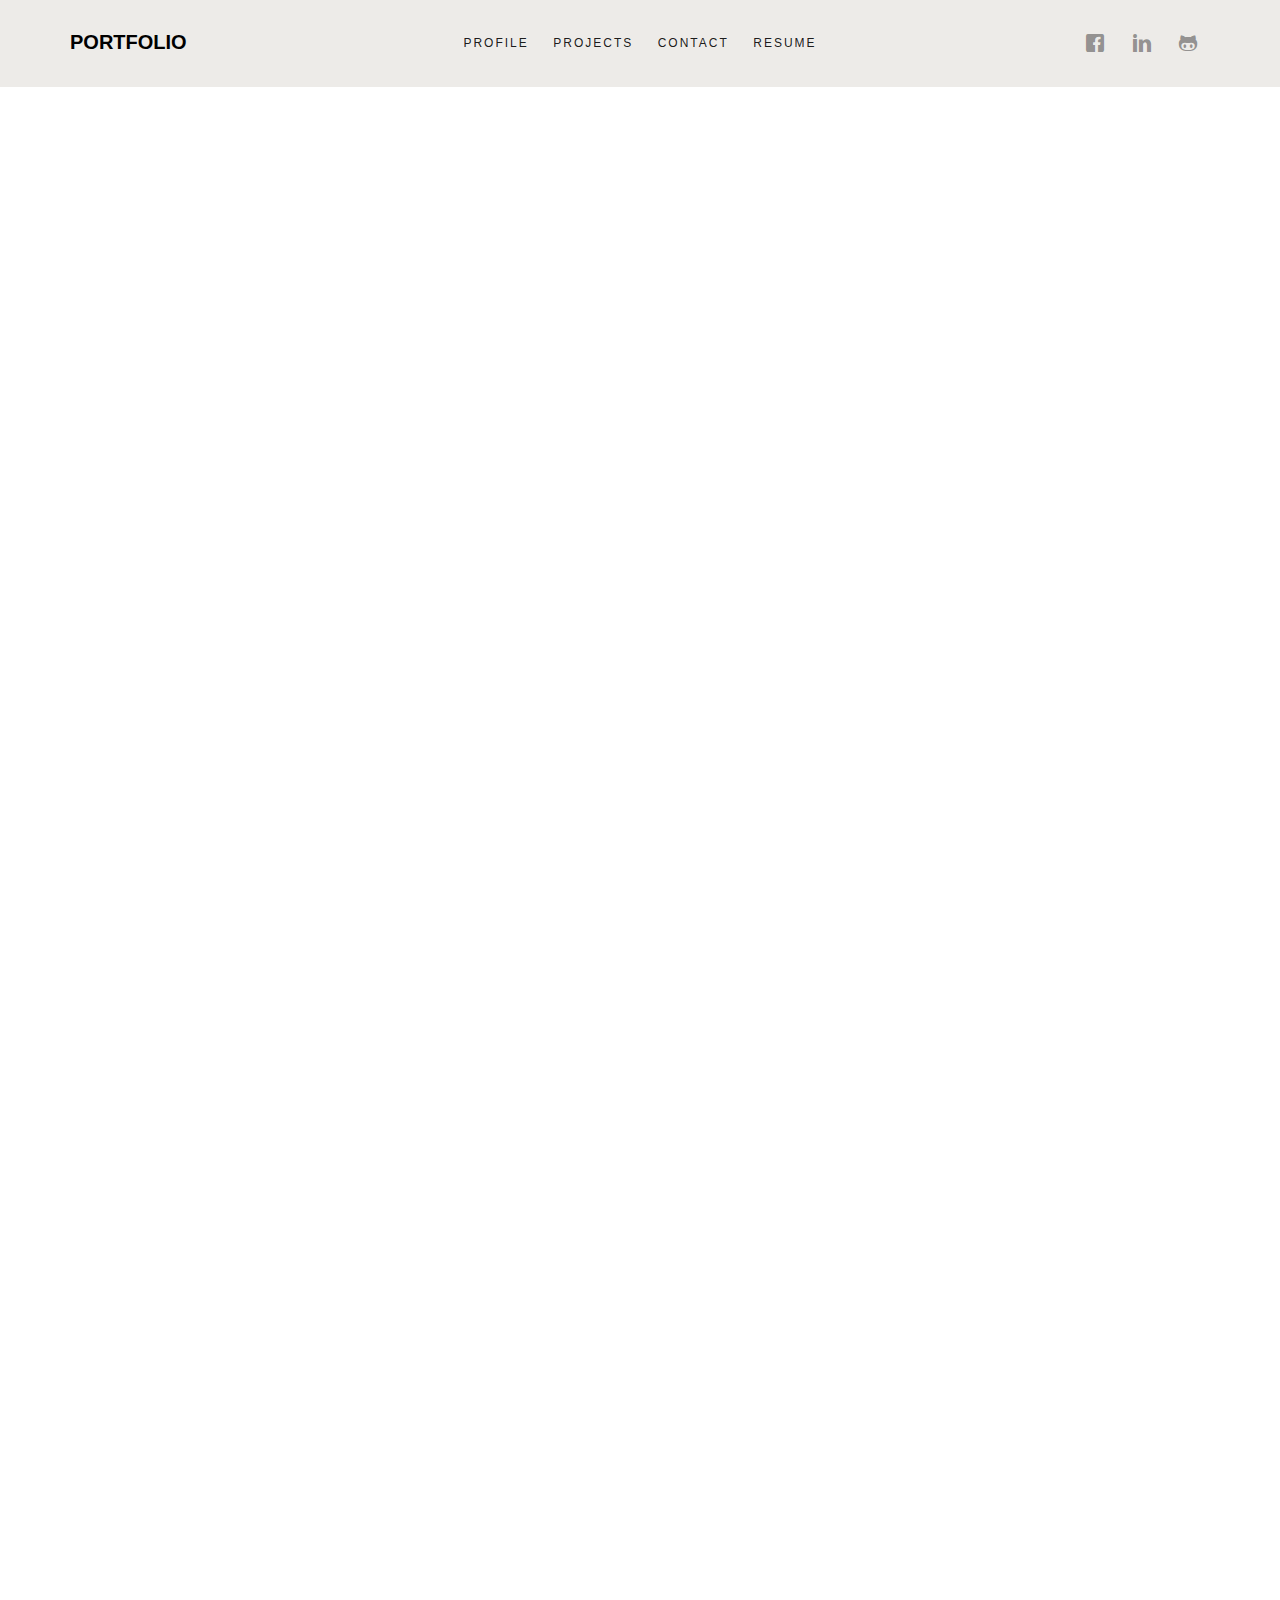
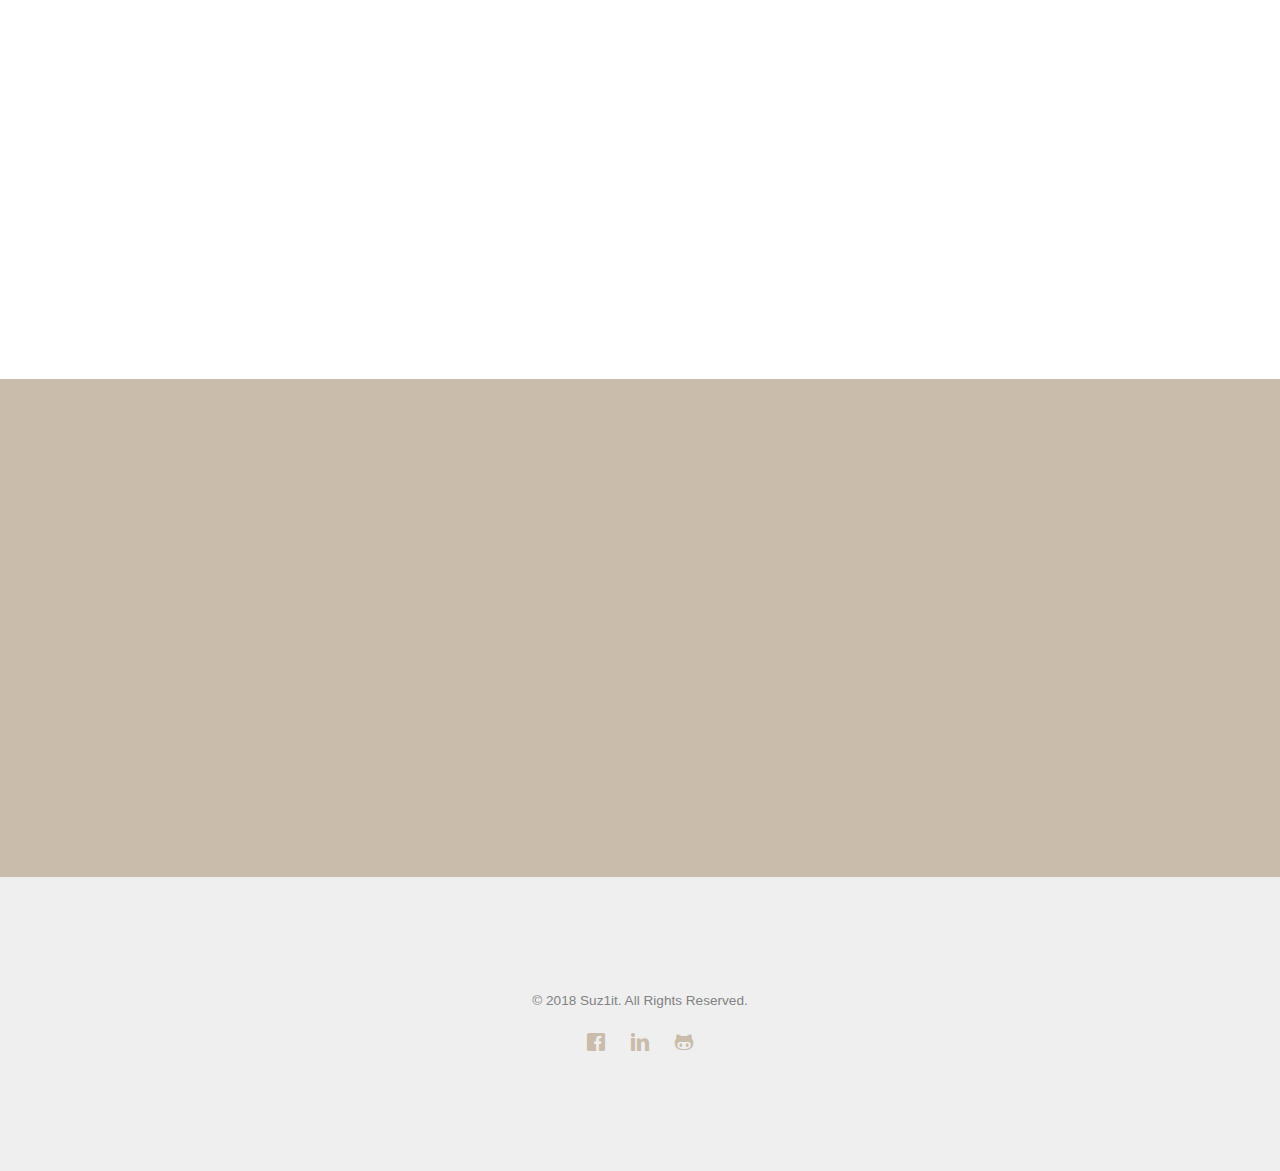
<file: R-store.html>
<!DOCTYPE HTML>
<html>
	<head>
            <meta charset="utf-8">
            <meta http-equiv="X-UA-Compatible" content="IE=edge">
            <title>Portfolio &mdash; Sujit Kumar Yadav, Front End Developer</title>
            <meta name="viewport" content="width=device-width, initial-scale=1">
            <meta name="description" content="Portfolio website" />
            <meta name="keywords" content="Sujit Portfolio website, Hire Web developer in nepal, Angular developer nepal, TypeScript Developer, Web designer in nepal, html5, css3, mobile first, responsive, Angular 5" />
            <meta name="author" content="Sujit Kumar Yadav" />
            <meta property="og:title" content=""/>
            <meta property="og:image" content=""/>
            <meta property="og:url" content=""/>
            <meta property="og:site_name" content=""/>
            <meta property="og:description" content=""/>
            <meta name="twitter:title" content="" />
            <meta name="twitter:image" content="" />
            <meta name="twitter:url" content="" />
            <meta name="twitter:card" content="" />

	<!-- Animate.css -->
	<link rel="stylesheet" href="css/animate.css">
	<!-- Icomoon Icon Fonts-->
	<link rel="stylesheet" href="css/icomoon.css">
	<!-- Bootstrap  -->
	<link rel="stylesheet" href="css/bootstrap.css">

	<!-- Theme style  -->
	<link rel="stylesheet" href="css/style.css">

	<!-- Modernizr JS -->
	<script src="js/modernizr-2.6.2.min.js"></script>
	<!-- FOR IE9 below -->
	<!--[if lt IE 9]>
	<script src="js/respond.min.js"></script>
	<![endif]-->

	</head>
	<body>
		
	<div class="fh5co-loader"></div>
	
	<div id="page">
            <nav class="fh5co-nav" role="navigation">
                    <div class="container">
                        <div class="fh5co-top-logo">
                            <div id="fh5co-logo"><a href="index.html">Portfolio</a></div>
                        </div>
                        <div class="fh5co-top-menu menu-1 text-center">
                            <ul>
                                <li><a href="profile.html">Profile</a></li>
                                <li class="has-dropdown">
									<a style="cursor: pointer;">Projects</a>
									<ul class="dropdown">
											<li><a href="financejobnepal.html">Web Design</a></li>
											<li><a href="customitnow.html">eCommerce</a></li>
											<li><a href="Research-project.html">Research</a></li>
											<li><a href="freelancing.html">Freelancing</a></li>
									</ul>
                                </li>
                                <li><a href="contact.html">Contact</a></li>
                                <li><a target="_blank" href="https://www.dropbox.com/s/477dzfi5c769ejk/sujit%20resume-2021%20pdf.pdf?dl=0">Resume</a></li>
                            </ul>
                        </div>
                        <div class="fh5co-top-social menu-1 text-right">
                            <ul class="fh5co-social">
                                <li><a target="_blank" href="https://www.facebook.com/suzit.yadav"><i class="icon-facebook"></i></a></li>
                                <li><a target="_blank" href="https://www.linkedin.com/in/sujit-kumar-yadav-673a9586/"><i class="icon-linkedin"></i></a></li>
                                <li><a target="_blank" href="https://github.com/suz1it"><i class="icon-github"></i></a></li>
                            </ul>
                        </div>
                    </div>
                </nav>
                
	<div id="fh5co-author">
		<div class="container">
			<div class="row top-line animate-box">
					<div class="col-md-3 fh5co-heading">
							<img src="images/R-store.jpg" width="100%" alt="customitnow">
						</div>
				<div class="col-md-6 col-md-push-2 text-left fh5co-heading">
					<h2>R-Store</h2>
                    <i>E-commerce web application for alcoholic beverages.</i>
                    <p>Simple and easy to use Single Page E-commerce web application.</p>
					
					<div class="role">
						<h3>Role</h3>
						<ul>
							<li>Front-End Design</li>
							<li>Front-End development</li>
							<li>Backend using Firebase</li>
							<li>Information Gathering</li>
							<li>Third-party authentication</li>
						</ul>
					</div>

					<p><a target="_blank" href="https://rajeshcoldstore.firebaseapp.com" class="btn btn-primary">Visit Website</a></p>
				</div>
			</div>
			<div class="row">
				<div class="col-md-8 col-md-offset-2">
					<p class="animate-box"><img src="images/R-storehome.jpg" class="img-responsive" alt="R-Store home page"></p>
					<p class="animate-box"><img src="images/R-storeadmin.jpg" class="img-responsive" alt="R-Store Admin page"></p>

					<div class="testimony animate-box">
						<blockquote>
							<p>&ldquo;I was provided with best web application from him in just 3 days.&rdquo;</p>
							<p class="person"><cite>&mdash; Rajesh</cite> CEO and Founder of R-store</p>
						</blockquote>
					</div>
					

					<!-- <div class="row row-pt-md portfolio-navigation">
						<div class="col-xs-4 text-left">
							<a href="#" class="btn btn-primary btn-outline"><i class="icon-chevron-left"></i> Prev </a>
						</div>
						<div class="col-xs-4 text-center">
							<a href="#" class="btn btn-primary btn-outline"><i class="icon-grid2"></i> View All</a>
						</div>
						<div class="col-xs-4 text-right">
							<a href="#" class="btn btn-primary btn-outline">Next <i class="icon-chevron-right"></i></a>
						</div>
					</div> -->
				</div>
			</div>
		</div>
	</div>

	<div id="fh5co-started">
            <div class="container">
                <div class="row animate-box">
                    <div class="col-md-8 col-md-offset-2 text-center fh5co-heading">
                        <h2>Hire Me</h2>
                        <p>I create beautiful web application for your business, ideas, concepts and knowledge using today's best technologies.</p>
                        <p><a href="mailto:sujitku3@gmail.com" class="btn btn-primary"><i class="icon-mail"></i></a></p>
                    </div>
                </div>
            </div>
        </div>
    
        <footer id="fh5co-footer" role="contentinfo">
            <div class="container">
                <div class="row copyright">
                    <div class="col-md-12 text-center">
                        <p>
                            <small class="block">&copy; 2018 Suz1it. All Rights Reserved.</small> 
                        </p>
                        
                        <ul class="fh5co-social-icons">
                                <li><a target="_blank" href="https://www.facebook.com/suzit.yadav"><i class="icon-facebook"></i></a></li>
                                <li><a target="_blank" href="https://www.linkedin.com/in/sujit-kumar-yadav-673a9586/"><i class="icon-linkedin"></i></a></li>
                                <li><a target="_blank" href="https://github.com/suz1it"><i class="icon-github"></i></a></li>
                        </ul>
                        
                    </div>
                </div>
    
            </div>
        </footer>
	</div>

	<div class="gototop js-top">
		<a href="#" class="js-gotop"><i class="icon-arrow-up"></i></a>
	</div>
	
	<!-- jQuery -->
	<script src="js/jquery.min.js"></script>
	<!-- jQuery Easing -->
	<script src="js/jquery.easing.1.3.js"></script>
	<!-- Bootstrap -->
	<script src="js/bootstrap.min.js"></script>
	<!-- Waypoints -->
	<script src="js/jquery.waypoints.min.js"></script>
	<!-- Main -->
	<script src="js/main.js"></script>

	</body>
</html>
</file>
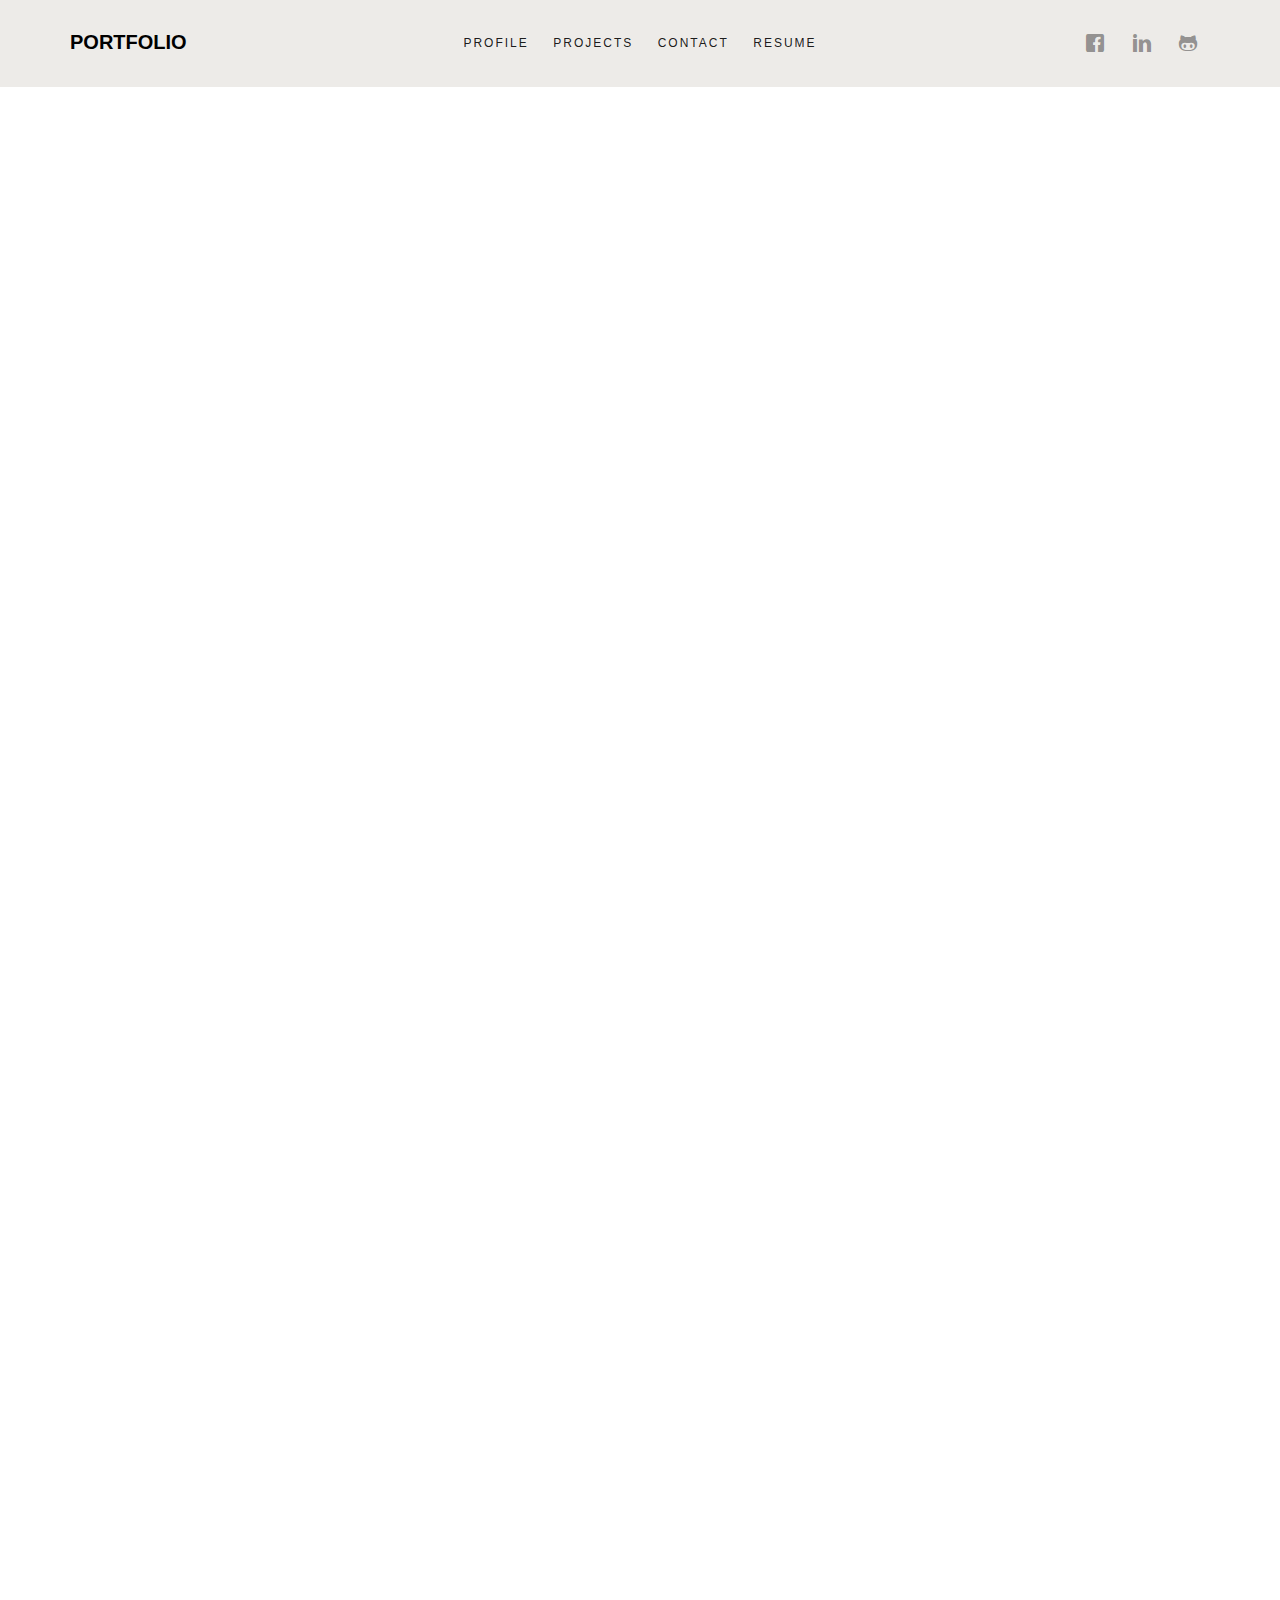
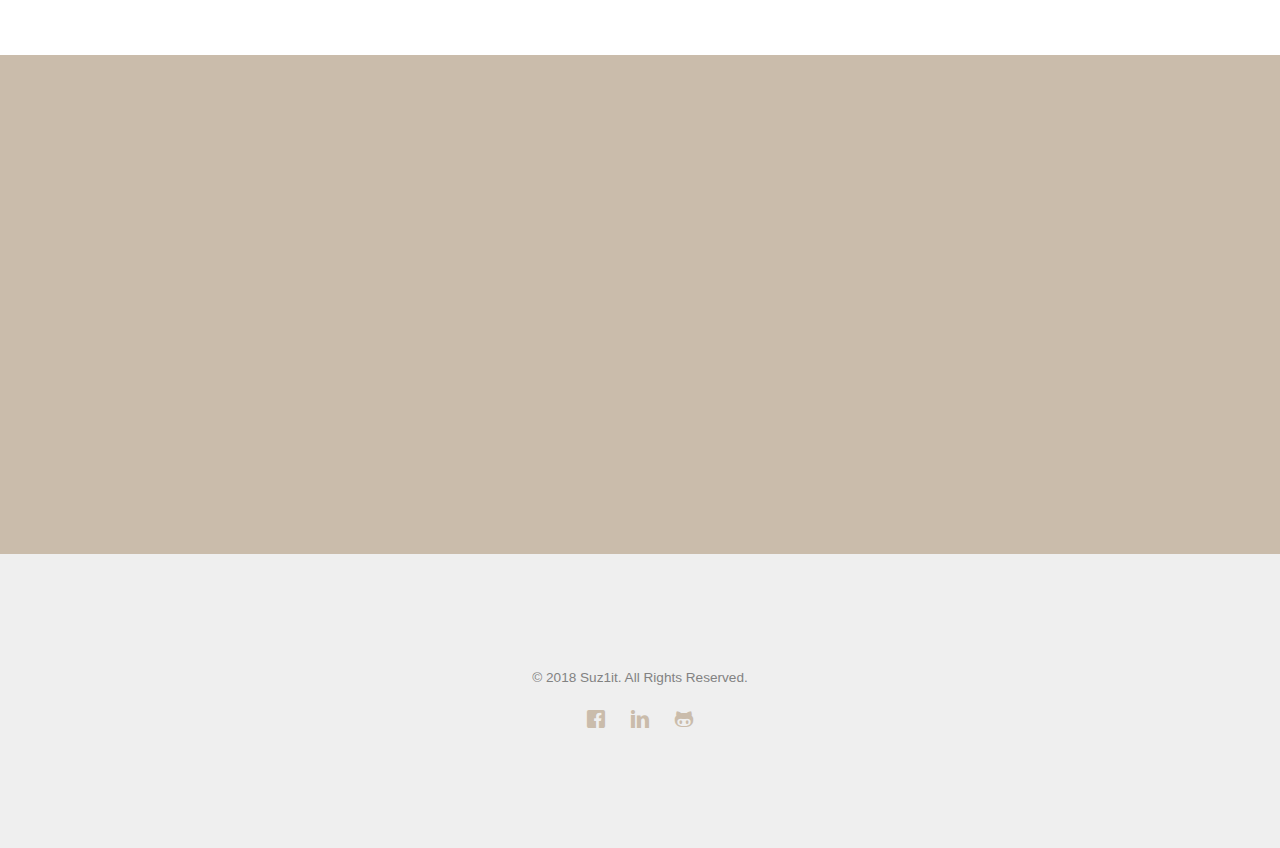
<file: Research-project.html>
<!DOCTYPE HTML>
<html>
	<head>
            <meta charset="utf-8">
            <meta http-equiv="X-UA-Compatible" content="IE=edge">
            <title>Portfolio &mdash; Sujit Kumar Yadav, Front End Developer</title>
            <meta name="viewport" content="width=device-width, initial-scale=1">
            <meta name="description" content="Portfolio website" />
            <meta name="keywords" content="Sujit Portfolio website, Hire Web developer in nepal, Angular developer nepal, TypeScript Developer, Web designer in nepal, html5, css3, mobile first, responsive, Angular 5" />
            <meta name="author" content="Sujit Kumar Yadav" />
            <meta property="og:title" content=""/>
            <meta property="og:image" content=""/>
            <meta property="og:url" content=""/>
            <meta property="og:site_name" content=""/>
            <meta property="og:description" content=""/>
            <meta name="twitter:title" content="" />
            <meta name="twitter:image" content="" />
            <meta name="twitter:url" content="" />
            <meta name="twitter:card" content="" />

	<!-- Animate.css -->
	<link rel="stylesheet" href="css/animate.css">
	<!-- Icomoon Icon Fonts-->
	<link rel="stylesheet" href="css/icomoon.css">
	<!-- Bootstrap  -->
	<link rel="stylesheet" href="css/bootstrap.css">

	<!-- Theme style  -->
	<link rel="stylesheet" href="css/style.css">

	<!-- Modernizr JS -->
	<script src="js/modernizr-2.6.2.min.js"></script>
	<!-- FOR IE9 below -->
	<!--[if lt IE 9]>
	<script src="js/respond.min.js"></script>
	<![endif]-->

	</head>
	<body>
		
	<div class="fh5co-loader"></div>
	
	<div id="page">
            <nav class="fh5co-nav" role="navigation">
                    <div class="container">
                        <div class="fh5co-top-logo">
                            <div id="fh5co-logo"><a href="index.html">Portfolio</a></div>
                        </div>
                        <div class="fh5co-top-menu menu-1 text-center">
                            <ul>
                                <li><a href="profile.html">Profile</a></li>
                                <li class="has-dropdown">
									<a style="cursor: pointer;">Projects</a>
									<ul class="dropdown">
											<li><a href="financejobnepal.html">Web Design</a></li>
											<li><a href="customitnow.html">eCommerce</a></li>
											<li><a href="Research-project.html">Research</a></li>
											<li><a href="freelancing.html">Freelancing</a></li>
									</ul>
                                </li>
                                <li><a href="contact.html">Contact</a></li>
                                <li><a target="_blank" href="https://www.dropbox.com/s/477dzfi5c769ejk/sujit%20resume-2021%20pdf.pdf?dl=0">Resume</a></li>
                            </ul>
                        </div>
                        <div class="fh5co-top-social menu-1 text-right">
                            <ul class="fh5co-social">
                                <li><a target="_blank" href="https://www.facebook.com/suzit.yadav"><i class="icon-facebook"></i></a></li>
                                <li><a target="_blank" href="https://www.linkedin.com/in/sujit-kumar-yadav-673a9586/"><i class="icon-linkedin"></i></a></li>
                                <li><a target="_blank" href="https://github.com/suz1it"><i class="icon-github"></i></a></li>
                            </ul>
                        </div>
                    </div>
                </nav>
                
	<div id="fh5co-author">
		<div class="container">
			<div class="row top-line animate-box">
					<div class="col-md-3 fh5co-heading">
							<img src="images/research.jpg" width="100%" alt="customitnow">
						</div>
				<div class="col-md-6 col-md-push-2 text-left fh5co-heading">
					<h2>Research Project</h2>
                    <i>Universal Design of Online shopping web application of Visually Impaired people.</i>
                    <p>Angular 5 application that can be used for ecommerce web development for blind people.</p>
					
					<div class="role">
						<h3>Role</h3>
						<ul>
							<li>Front-End Design</li>
							<li>Front-End development</li>
							<li>Admin Pannel Development</li>
							<li>Data Gathering</li>
							<li>Research and analaysis</li>
							<li>Solely handling complete project</li>
						</ul>
					</div>

					<p><a class="btn btn-primary">Development Phase not yet started</a></p>
				</div>
			</div>
			<div class="row">
				<div class="col-md-8 col-md-offset-2">
					<p class="animate-box"><img src="images/researchscreen.jpg" class="img-responsive" alt="Customitnow home page"></p>
					
					<div class="testimony animate-box">
						<blockquote>
							<p>&ldquo;Information Gathering and analaysis Phase was done with precise mind.&rdquo;</p>
							<p class="person"><cite>&mdash; Bijaya</cite> Researcher, Europe</p>
						</blockquote>
					</div>
					
					<!-- <div class="row row-pt-md portfolio-navigation">
						<div class="col-xs-4 text-left">
							<a href="#" class="btn btn-primary btn-outline"><i class="icon-chevron-left"></i> Prev </a>
						</div>
						<div class="col-xs-4 text-center">
							<a href="#" class="btn btn-primary btn-outline"><i class="icon-grid2"></i> View All</a>
						</div>
						<div class="col-xs-4 text-right">
							<a href="#" class="btn btn-primary btn-outline">Next <i class="icon-chevron-right"></i></a>
						</div>
					</div> -->
				</div>
			</div>
		</div>
	</div>

	<div id="fh5co-started">
            <div class="container">
                <div class="row animate-box">
                    <div class="col-md-8 col-md-offset-2 text-center fh5co-heading">
                        <h2>Hire Me</h2>
                        <p>I create beautiful web application for your business, ideas, concepts and knowledge using today's best technologies.</p>
                        <p><a href="mailto:sujitku3@gmail.com" class="btn btn-primary"><i class="icon-mail"></i></a></p>
                    </div>
                </div>
            </div>
        </div>
    
        <footer id="fh5co-footer" role="contentinfo">
            <div class="container">
                <div class="row copyright">
                    <div class="col-md-12 text-center">
                        <p>
                            <small class="block">&copy; 2018 Suz1it. All Rights Reserved.</small> 
                        </p>
                        
                        <ul class="fh5co-social-icons">
                                <li><a target="_blank" href="https://www.facebook.com/suzit.yadav"><i class="icon-facebook"></i></a></li>
                                <li><a target="_blank" href="https://www.linkedin.com/in/sujit-kumar-yadav-673a9586/"><i class="icon-linkedin"></i></a></li>
                                <li><a target="_blank" href="https://github.com/suz1it"><i class="icon-github"></i></a></li>
                        </ul>
                        
                    </div>
                </div>
    
            </div>
        </footer>
	</div>

	<div class="gototop js-top">
		<a href="#" class="js-gotop"><i class="icon-arrow-up"></i></a>
	</div>
	
	<!-- jQuery -->
	<script src="js/jquery.min.js"></script>
	<!-- jQuery Easing -->
	<script src="js/jquery.easing.1.3.js"></script>
	<!-- Bootstrap -->
	<script src="js/bootstrap.min.js"></script>
	<!-- Waypoints -->
	<script src="js/jquery.waypoints.min.js"></script>
	<!-- Main -->
	<script src="js/main.js"></script>

	</body>
</html>
</file>
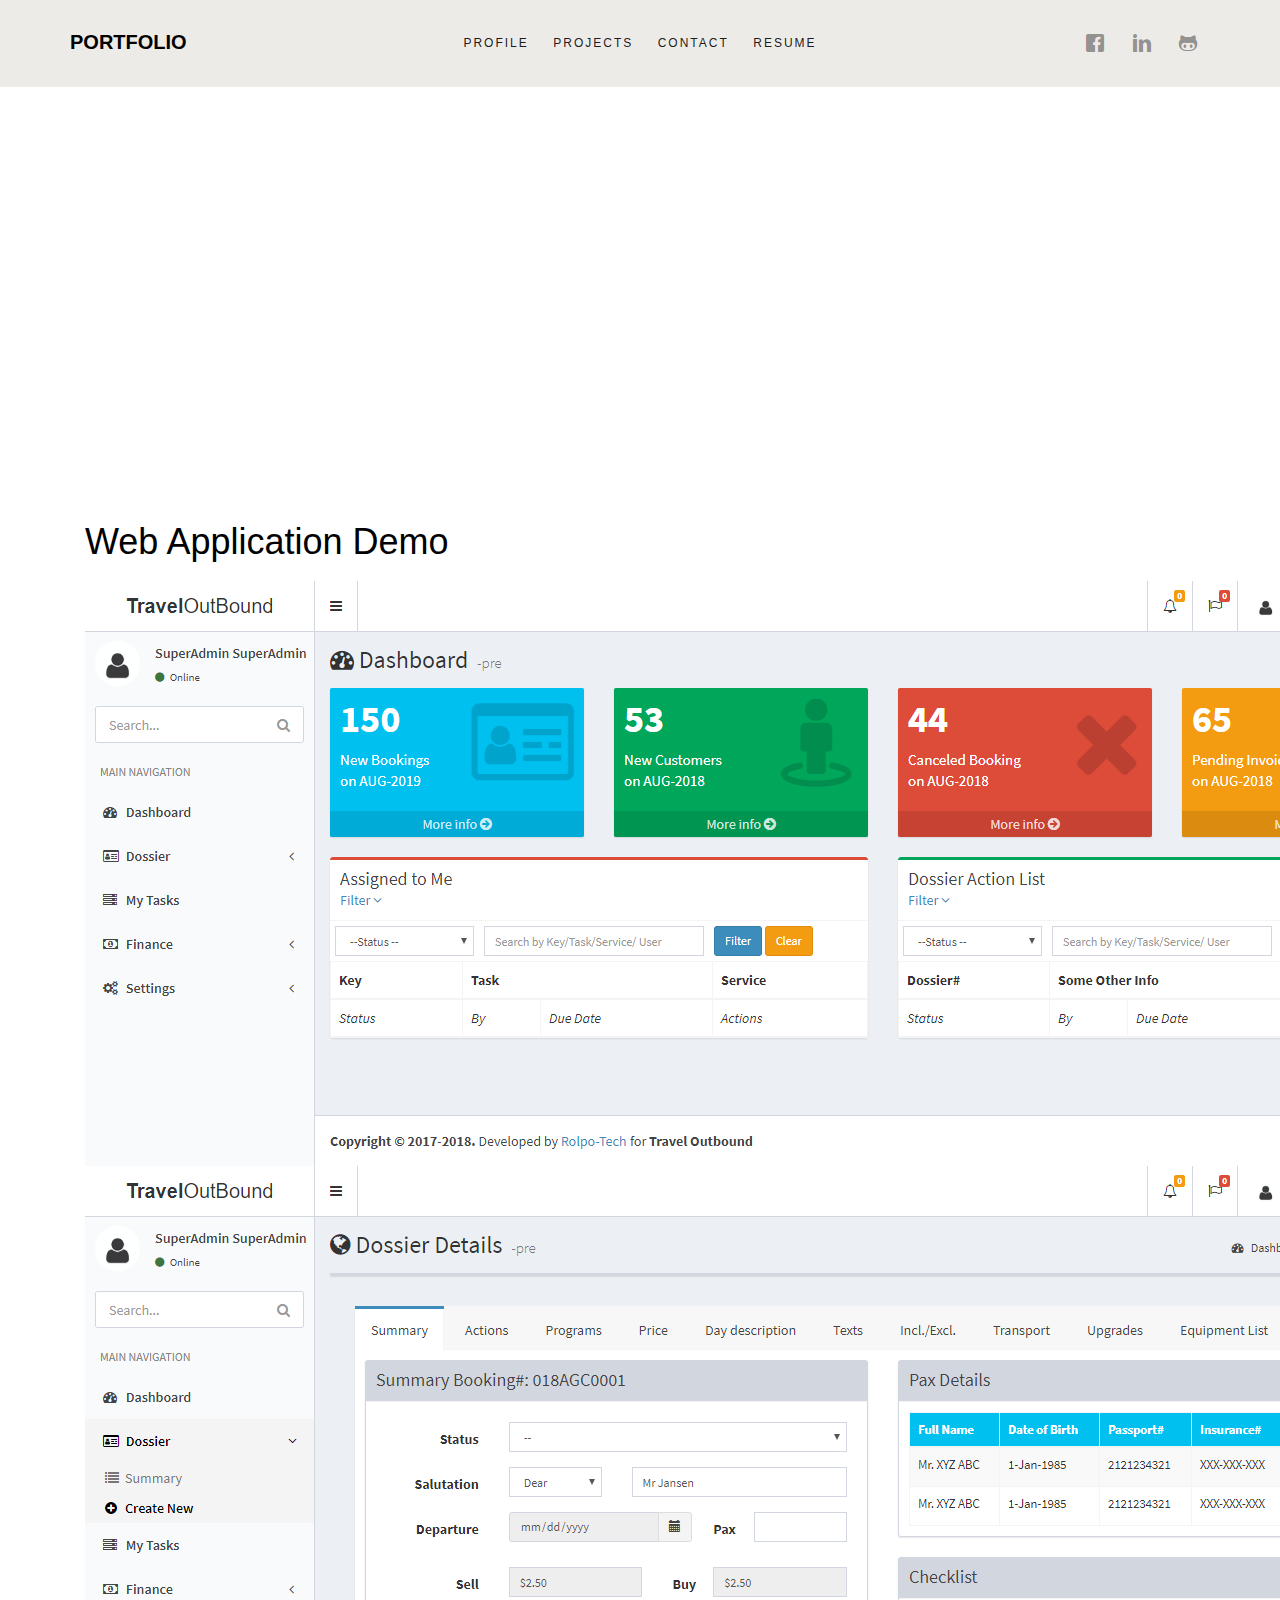
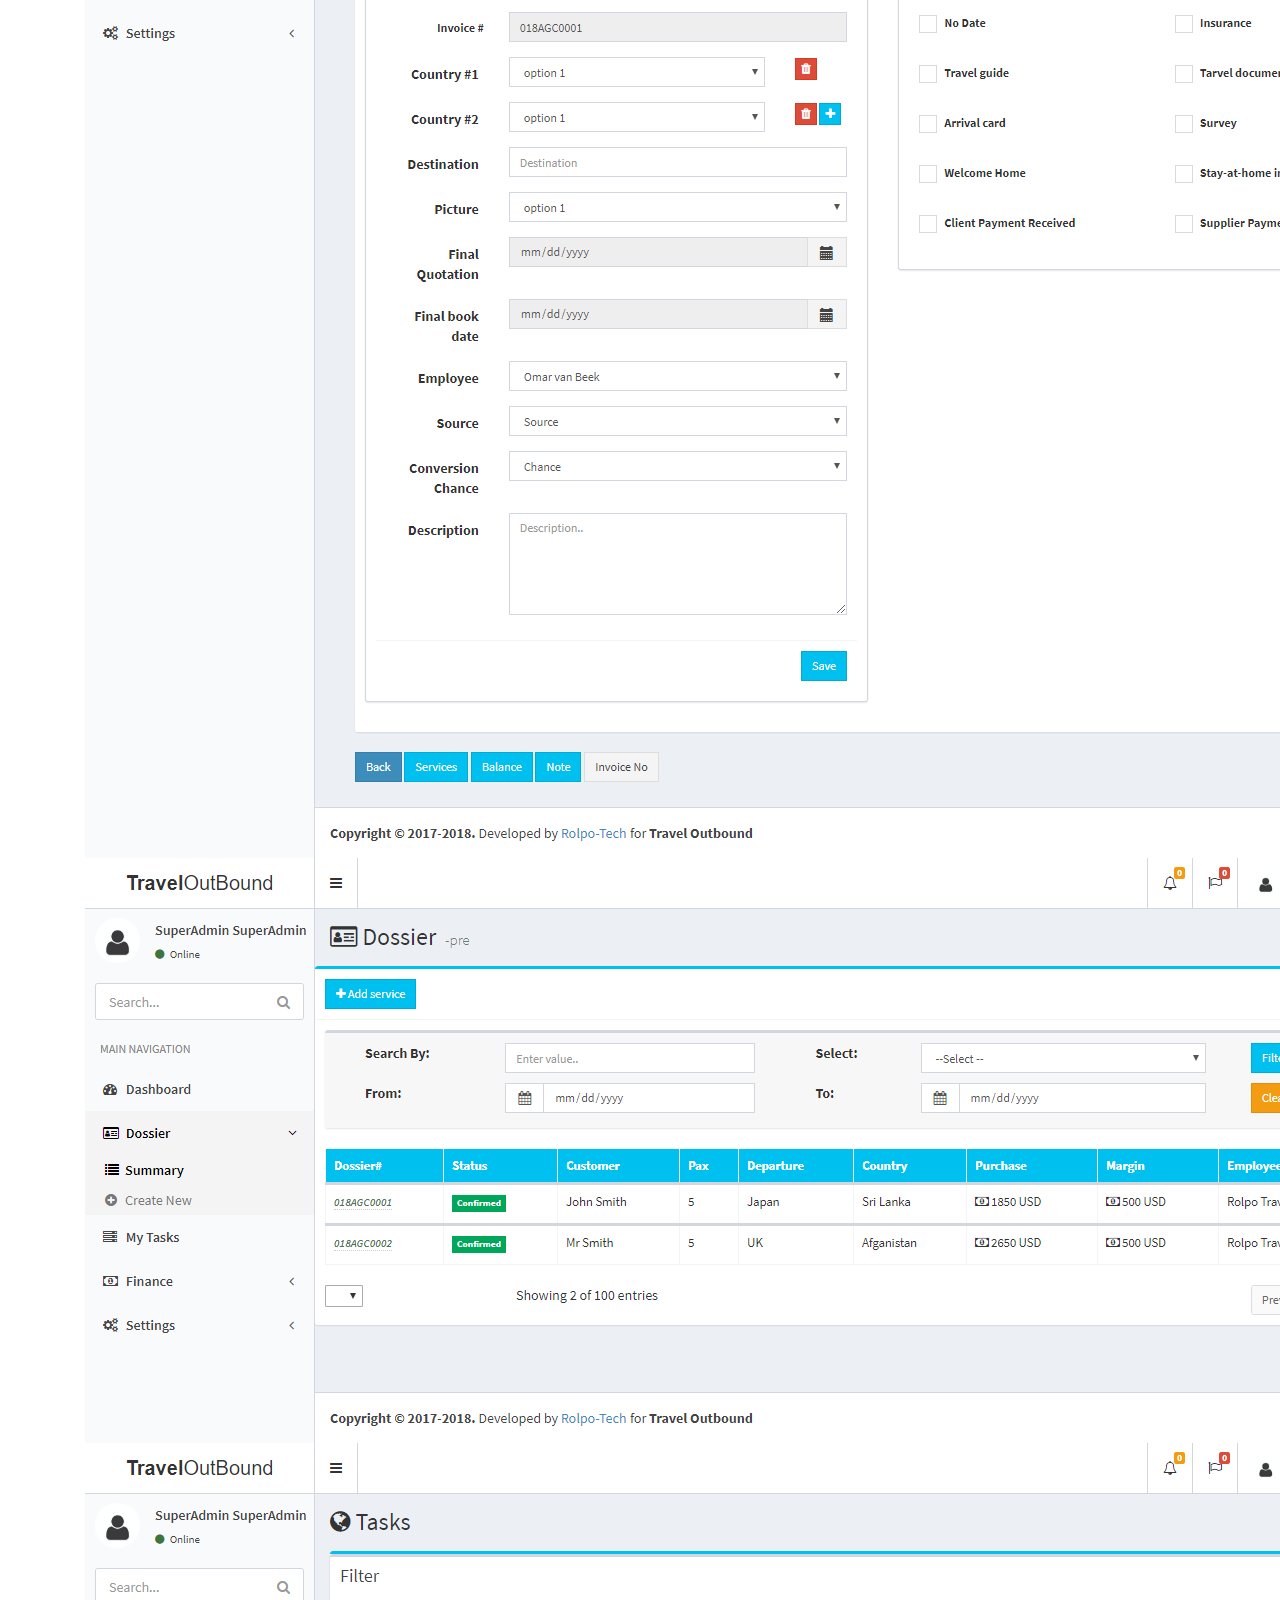
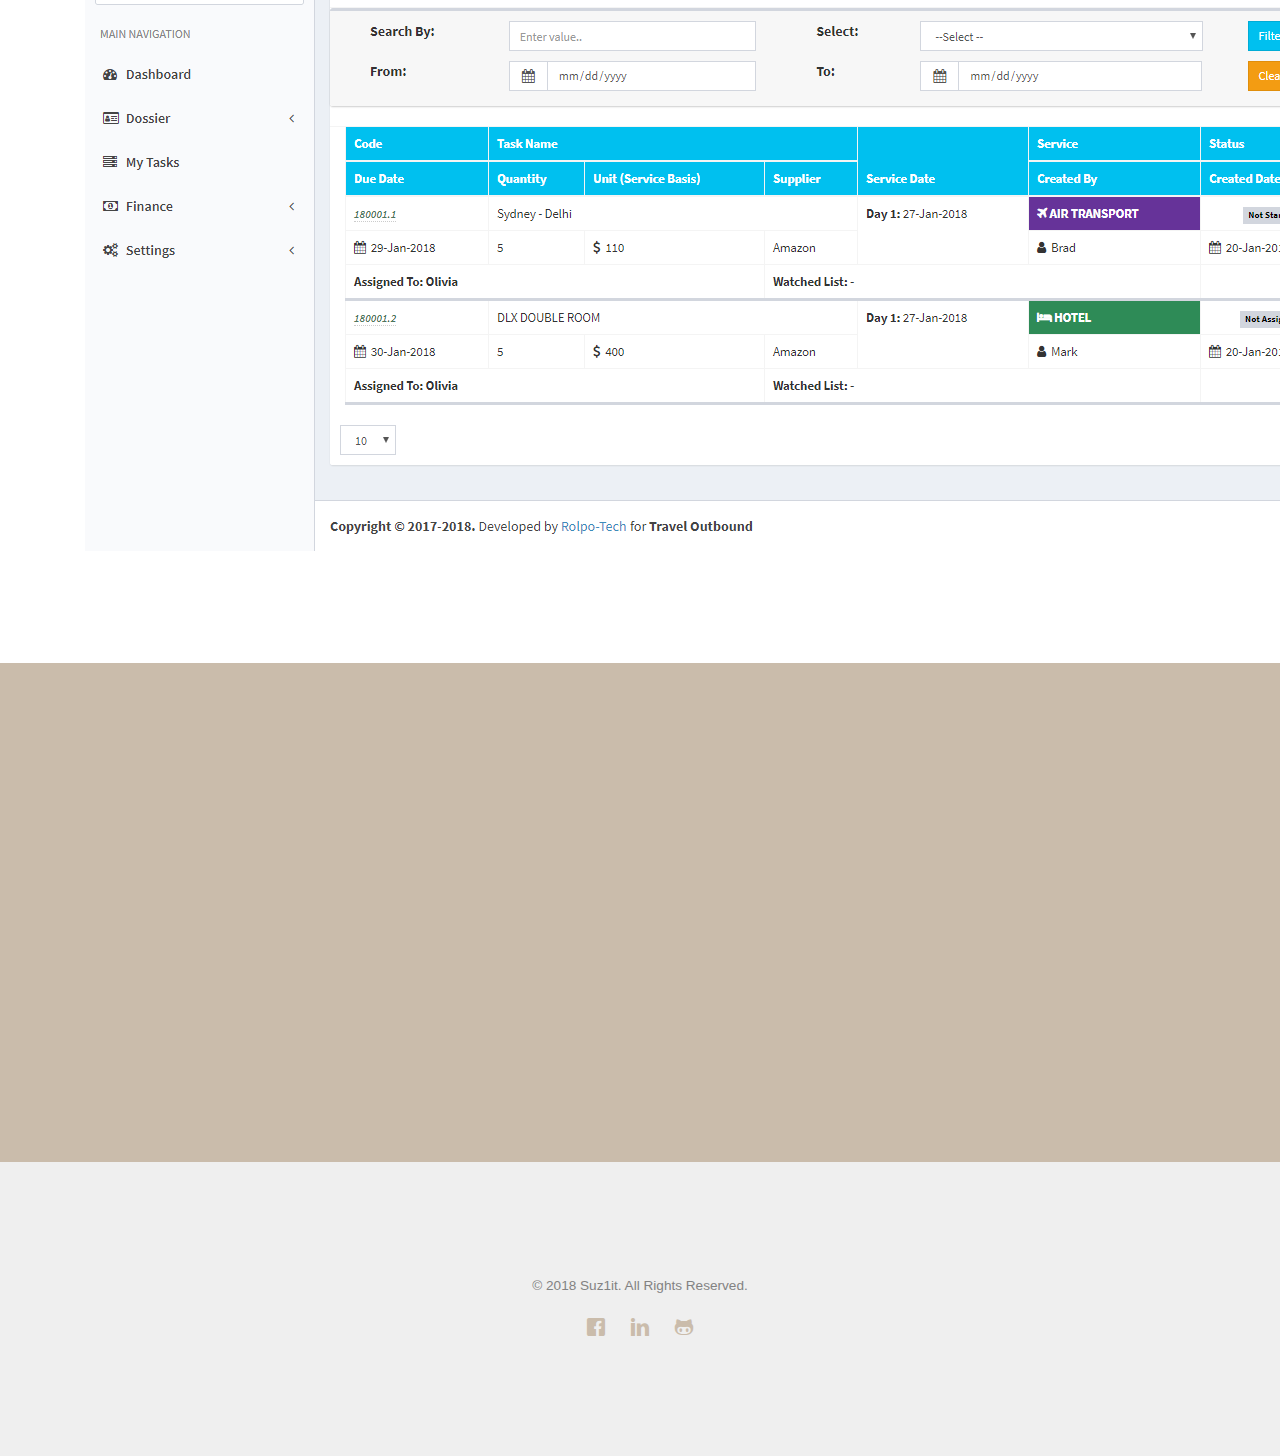
<file: traveloutbound.html>
<!DOCTYPE HTML>
<html>
	<head>
            <meta charset="utf-8">
            <meta http-equiv="X-UA-Compatible" content="IE=edge">
            <title>Portfolio &mdash; Sujit Kumar Yadav, Front End Developer</title>
            <meta name="viewport" content="width=device-width, initial-scale=1">
            <meta name="description" content="Portfolio website" />
            <meta name="keywords" content="Sujit Portfolio website, Hire Web developer in nepal, Angular developer nepal, TypeScript Developer, Web designer in nepal, html5, css3, mobile first, responsive, Angular 5" />
            <meta name="author" content="Sujit Kumar Yadav" />
            <meta property="og:title" content=""/>
            <meta property="og:image" content=""/>
            <meta property="og:url" content=""/>
            <meta property="og:site_name" content=""/>
            <meta property="og:description" content=""/>
            <meta name="twitter:title" content="" />
            <meta name="twitter:image" content="" />
            <meta name="twitter:url" content="" />
            <meta name="twitter:card" content="" />

	<!-- Animate.css -->
	<link rel="stylesheet" href="css/animate.css">
	<!-- Icomoon Icon Fonts-->
	<link rel="stylesheet" href="css/icomoon.css">
	<!-- Bootstrap  -->
	<link rel="stylesheet" href="css/bootstrap.css">

	<!-- Theme style  -->
	<link rel="stylesheet" href="css/style.css">

	<!-- Modernizr JS -->
	<script src="js/modernizr-2.6.2.min.js"></script>
	<!-- FOR IE9 below -->
	<!--[if lt IE 9]>
	<script src="js/respond.min.js"></script>
	<![endif]-->

	</head>
	<body>
		
	<div class="fh5co-loader"></div>
	
	<div id="page">
            <nav class="fh5co-nav" role="navigation">
                    <div class="container">
                        <div class="fh5co-top-logo">
                            <div id="fh5co-logo"><a href="index.html">Portfolio</a></div>
                        </div>
                        <div class="fh5co-top-menu menu-1 text-center">
                            <ul>
                                <li><a href="profile.html">Profile</a></li>
                                <li class="has-dropdown">
									<a style="cursor: pointer;">Projects</a>
									<ul class="dropdown">
											<li><a href="financejobnepal.html">Web Design</a></li>
											<li><a href="customitnow.html">eCommerce</a></li>
											<li><a href="Research-project.html">Research</a></li>
											<li><a href="freelancing.html">Freelancing</a></li>
										</ul>
                                </li>
                                <li><a href="contact.html">Contact</a></li>
                                <li><a target="_blank" href="https://www.dropbox.com/s/477dzfi5c769ejk/sujit%20resume-2021%20pdf.pdf?dl=0">Resume</a></li>
                            </ul>
                        </div>
                        <div class="fh5co-top-social menu-1 text-right">
                            <ul class="fh5co-social">
                                <li><a target="_blank" href="https://www.facebook.com/suzit.yadav"><i class="icon-facebook"></i></a></li>
                                <li><a target="_blank" href="https://www.linkedin.com/in/sujit-kumar-yadav-673a9586/"><i class="icon-linkedin"></i></a></li>
                                <li><a target="_blank" href="https://github.com/suz1it"><i class="icon-github"></i></a></li>
                            </ul>
                        </div>
                    </div>
                </nav>
                
	<div id="fh5co-author">
		<div class="container">
			<div class="row animate-box">
					<div class="col-md-3 fh5co-heading">
							<img src="images/RoyalTravelOutBound/travel.jpg" width="100%" alt="customitnow">
						</div>
				<div class="col-md-6 col-md-push-2 text-left">
					<h2>Travel Out Bound</h2>
                    <i>Working with APIs and CRUD Operations in Angularjs</i>
                    <p>The backend is used to manage travel out bound.</p>
					
					<div class="role">
						<h3>Role</h3>
						<ul>
							<li>Front-End: Angular 6, HTML, CSS
							</li>
							<li>Working with RESTAPIs</li>
							<li>Admin Panel Development</li>

						</ul>
					</div>
					<!-- <p><a target="_blank" href="https://www.dropbox.com/sh/pc96pwoviyklyxs/AAAbn2JzEsbX4elkKKv6fVwsa?dl=0" class="btn btn-primary">Visit website</a></p> -->
				</div>
			</div>

			<div class="container">

					<h1 class="heading">Web Application Demo</h1>
				
					<div class="gallery">
				
						<div class="gallery-item">
							<img class="gallery-image hover-shadow cursor" onclick="openModal();currentSlide(1)" src="images/RoyalTravelOutBound/DashBoard.png" alt="Home page of customitnow">
						</div>
				
						<div class="gallery-item">
							<img class="gallery-image hover-shadow cursor" onclick="openModal();currentSlide(2)" src="images/RoyalTravelOutBound/DossiarCreateNew.png" alt="Tailor detail page of customitnow">
						</div>
				
						<div class="gallery-item">
							<img class="gallery-image hover-shadow cursor" onclick="openModal();currentSlide(3)" src="images/RoyalTravelOutBound/DossiarSummary.png" alt="Fabic page of customitnow">
						</div>
				
						<div class="gallery-item">
							<img class="gallery-image hover-shadow cursor" onclick="openModal();currentSlide(4)" src="images/RoyalTravelOutBound/Tasks.png" alt="Fabric detail page of customitnow">
						</div>
			
				
					</div>
				
				</div>

				<!-- <div class="testimony animate-box text-center">
						<blockquote>
							<p>&ldquo;He learns and does good work&rdquo;</p>
							<p class="person"><cite>&mdash; Gopi</cite> CEO and Founder</p>
						</blockquote>
					</div> -->
		</div>
	</div>
</div>
</div>


<div id="myModal" class="modal">
<span class="close cursor" onclick="closeModal()">&times;</span>
<div class="modal-content">

  <div class="mySlides">
	<div class="numbertext">1 / 4</div>
	<img src="images/RoyalTravelOutBound/DashBoard.png" style="width:100%">
  </div>

  <div class="mySlides">
	<div class="numbertext">2 / 4</div>
	<img src="images/RoyalTravelOutBound/DossiarCreateNew.png" style="width:100%">
  </div>

  <div class="mySlides">
	<div class="numbertext">3 / 4</div>
	<img src="images/RoyalTravelOutBound/DossiarSummary.png" style="width:100%">
  </div>
  
  <div class="mySlides">
	<div class="numbertext">4 / 4</div>
	<img src="images/RoyalTravelOutBound/Tasks.png" style="width:100%">
  </div>
  
  <a class="prev" onclick="plusSlides(-1)">&#10094;</a>
  <a class="next" onclick="plusSlides(1)">&#10095;</a>

  <div class="caption-container">
	<p id="caption"></p>
  </div>


  <div class="column">
	<img class="demo cursor" src="images/RoyalTravelOutBound/DashBoard.png" style="width:100%" onclick="currentSlide(1)" alt="DashBoard page">
  </div>
  <div class="column">
	<img class="demo cursor" src="images/RoyalTravelOutBound/DossiarCreateNew.png" style="width:100%" onclick="currentSlide(2)" alt="Dossiar Create Page">
  </div>
  <div class="column">
	<img class="demo cursor" src="images/RoyalTravelOutBound/DossiarSummary.png" style="width:100%" onclick="currentSlide(3)" alt="Dossiar Summary Page">
  </div>
  <div class="column">
	<img class="demo cursor" src="images/RoyalTravelOutBound/Tasks.png" style="width:100%" onclick="currentSlide(4)" alt="Tasks Detail Page">
  </div>
</div>
</div>


<div id="fh5co-started">
	<div class="container">
		<div class="row animate-box">
			<div class="col-md-8 col-md-offset-2 text-center fh5co-heading">
				<h2>Hire Me</h2>
				<p>I create beautiful web application for your business, ideas, concepts and knowledge using today's best technologies.</p>
				<p><a href="mailto:sujitku3@gmail.com" class="btn btn-primary"><i class="icon-mail"></i></a></p>
			</div>
		</div>
	</div>
</div>

<footer id="fh5co-footer" role="contentinfo">
	<div class="container">
		<div class="row copyright">
			<div class="col-md-12 text-center">
				<p>
					<small class="block">&copy; 2018 Suz1it. All Rights Reserved.</small> 
				</p>
				
				<ul class="fh5co-social-icons">
						<li><a target="_blank" href="https://www.facebook.com/suzit.yadav"><i class="icon-facebook"></i></a></li>
						<li><a target="_blank" href="https://www.linkedin.com/in/sujit-kumar-yadav-673a9586/"><i class="icon-linkedin"></i></a></li>
						<li><a target="_blank" href="https://github.com/suz1it"><i class="icon-github"></i></a></li>
				</ul>
				
			</div>
		</div>

	</div>
</footer>
</div>

<div class="gototop js-top">
<a href="#" class="js-gotop"><i class="icon-arrow-up"></i></a>
</div>


<script>
function openModal() {
  document.getElementById('myModal').style.display = "block";
}

function closeModal() {
  document.getElementById('myModal').style.display = "none";
}

var slideIndex = 1;
showSlides(slideIndex);

function plusSlides(n) {
  showSlides(slideIndex += n);
}

function currentSlide(n) {
  showSlides(slideIndex = n);
}

function showSlides(n) {
  var i;
  var slides = document.getElementsByClassName("mySlides");
  var dots = document.getElementsByClassName("demo");
  var captionText = document.getElementById("caption");
  if (n > slides.length) {slideIndex = 1}
  if (n < 1) {slideIndex = slides.length}
  for (i = 0; i < slides.length; i++) {
	  slides[i].style.display = "none";
  }
  for (i = 0; i < dots.length; i++) {
	  dots[i].className = dots[i].className.replace(" active", "");
  }
  slides[slideIndex-1].style.display = "block";
  dots[slideIndex-1].className += " active";
  captionText.innerHTML = dots[slideIndex-1].alt;
}
</script>

	
	<!-- jQuery -->
	<script src="js/jquery.min.js"></script>
	<!-- jQuery Easing -->
	<script src="js/jquery.easing.1.3.js"></script>
	<!-- Bootstrap -->
	<script src="js/bootstrap.min.js"></script>
	<!-- Waypoints -->
	<script src="js/jquery.waypoints.min.js"></script>
	<!-- Main -->
	<script src="js/main.js"></script>

	</body>
</html>
</file>
<file: css/icomoon.css>
@font-face {
  font-family: 'icomoon';
  src:  url('../fonts/icomoon/icomoon.eot?6iuir');
  src:  url('../fonts/icomoon/icomoon.eot?6iuir#iefix') format('embedded-opentype'),
    url('../fonts/icomoon/icomoon.ttf?6iuir') format('truetype'),
    url('../fonts/icomoon/icomoon.woff?6iuir') format('woff'),
    url('../fonts/icomoon/icomoon.svg?6iuir#icomoon') format('svg');
  font-weight: normal;
  font-style: normal;
}

[class^="icon-"], [class*=" icon-"] {
  /* use !important to prevent issues with browser extensions that change fonts */
  font-family: 'icomoon' !important;
  speak: none;
  font-style: normal;
  font-weight: normal;
  font-variant: normal;
  text-transform: none;
  line-height: 1;

  /* Better Font Rendering =========== */
  -webkit-font-smoothing: antialiased;
  -moz-osx-font-smoothing: grayscale;
}

.icon-eye:before {
  content: "\e000";
}
.icon-paper-clip:before {
  content: "\e001";
}
.icon-mail:before {
  content: "\e002";
}
.icon-toggle:before {
  content: "\e003";
}
.icon-layout:before {
  content: "\e004";
}
.icon-link:before {
  content: "\e005";
}
.icon-bell:before {
  content: "\e006";
}
.icon-lock:before {
  content: "\e007";
}
.icon-unlock:before {
  content: "\e008";
}
.icon-ribbon:before {
  content: "\e009";
}
.icon-image:before {
  content: "\e010";
}
.icon-signal:before {
  content: "\e011";
}
.icon-target:before {
  content: "\e012";
}
.icon-clipboard:before {
  content: "\e013";
}
.icon-clock:before {
  content: "\e014";
}
.icon-watch:before {
  content: "\e015";
}
.icon-air-play:before {
  content: "\e016";
}
.icon-camera:before {
  content: "\e017";
}
.icon-video:before {
  content: "\e018";
}
.icon-disc:before {
  content: "\e019";
}
.icon-printer:before {
  content: "\e020";
}
.icon-monitor:before {
  content: "\e021";
}
.icon-server:before {
  content: "\e022";
}
.icon-cog:before {
  content: "\e023";
}
.icon-heart:before {
  content: "\e024";
}
.icon-paragraph:before {
  content: "\e025";
}
.icon-align-justify:before {
  content: "\e026";
}
.icon-align-left:before {
  content: "\e027";
}
.icon-align-center:before {
  content: "\e028";
}
.icon-align-right:before {
  content: "\e029";
}
.icon-book:before {
  content: "\e030";
}
.icon-layers:before {
  content: "\e031";
}
.icon-stack:before {
  content: "\e032";
}
.icon-stack-2:before {
  content: "\e033";
}
.icon-paper:before {
  content: "\e034";
}
.icon-paper-stack:before {
  content: "\e035";
}
.icon-search:before {
  content: "\e036";
}
.icon-zoom-in:before {
  content: "\e037";
}
.icon-zoom-out:before {
  content: "\e038";
}
.icon-reply:before {
  content: "\e039";
}
.icon-circle-plus:before {
  content: "\e040";
}
.icon-circle-minus:before {
  content: "\e041";
}
.icon-circle-check:before {
  content: "\e042";
}
.icon-circle-cross:before {
  content: "\e043";
}
.icon-square-plus:before {
  content: "\e044";
}
.icon-square-minus:before {
  content: "\e045";
}
.icon-square-check:before {
  content: "\e046";
}
.icon-square-cross:before {
  content: "\e047";
}
.icon-microphone:before {
  content: "\e048";
}
.icon-record:before {
  content: "\e049";
}
.icon-skip-back:before {
  content: "\e050";
}
.icon-rewind:before {
  content: "\e051";
}
.icon-play:before {
  content: "\e052";
}
.icon-pause:before {
  content: "\e053";
}
.icon-stop:before {
  content: "\e054";
}
.icon-fast-forward:before {
  content: "\e055";
}
.icon-skip-forward:before {
  content: "\e056";
}
.icon-shuffle:before {
  content: "\e057";
}
.icon-repeat:before {
  content: "\e058";
}
.icon-folder:before {
  content: "\e059";
}
.icon-umbrella:before {
  content: "\e060";
}
.icon-moon:before {
  content: "\e061";
}
.icon-thermometer:before {
  content: "\e062";
}
.icon-drop:before {
  content: "\e063";
}
.icon-sun:before {
  content: "\e064";
}
.icon-cloud:before {
  content: "\e065";
}
.icon-cloud-upload:before {
  content: "\e066";
}
.icon-cloud-download:before {
  content: "\e067";
}
.icon-upload:before {
  content: "\e068";
}
.icon-download:before {
  content: "\e069";
}
.icon-location:before {
  content: "\e070";
}
.icon-location-2:before {
  content: "\e071";
}
.icon-map:before {
  content: "\e072";
}
.icon-battery:before {
  content: "\e073";
}
.icon-head:before {
  content: "\e074";
}
.icon-briefcase:before {
  content: "\e075";
}
.icon-speech-bubble:before {
  content: "\e076";
}
.icon-anchor:before {
  content: "\e077";
}
.icon-globe:before {
  content: "\e078";
}
.icon-box:before {
  content: "\e079";
}
.icon-reload:before {
  content: "\e080";
}
.icon-share:before {
  content: "\e081";
}
.icon-marquee:before {
  content: "\e082";
}
.icon-marquee-plus:before {
  content: "\e083";
}
.icon-marquee-minus:before {
  content: "\e084";
}
.icon-tag:before {
  content: "\e085";
}
.icon-power:before {
  content: "\e086";
}
.icon-command:before {
  content: "\e087";
}
.icon-alt:before {
  content: "\e088";
}
.icon-esc:before {
  content: "\e089";
}
.icon-bar-graph:before {
  content: "\e090";
}
.icon-bar-graph-2:before {
  content: "\e091";
}
.icon-pie-graph:before {
  content: "\e092";
}
.icon-star:before {
  content: "\e093";
}
.icon-arrow-left:before {
  content: "\e094";
}
.icon-arrow-right:before {
  content: "\e095";
}
.icon-arrow-up:before {
  content: "\e096";
}
.icon-arrow-down:before {
  content: "\e097";
}
.icon-volume:before {
  content: "\e098";
}
.icon-mute:before {
  content: "\e099";
}
.icon-content-right:before {
  content: "\e100";
}
.icon-content-left:before {
  content: "\e101";
}
.icon-grid:before {
  content: "\e102";
}
.icon-grid-2:before {
  content: "\e103";
}
.icon-columns:before {
  content: "\e104";
}
.icon-loader:before {
  content: "\e105";
}
.icon-bag:before {
  content: "\e106";
}
.icon-ban:before {
  content: "\e107";
}
.icon-flag:before {
  content: "\e108";
}
.icon-trash:before {
  content: "\e109";
}
.icon-expand:before {
  content: "\e110";
}
.icon-contract:before {
  content: "\e111";
}
.icon-maximize:before {
  content: "\e112";
}
.icon-minimize:before {
  content: "\e113";
}
.icon-plus:before {
  content: "\e114";
}
.icon-minus:before {
  content: "\e115";
}
.icon-check:before {
  content: "\e116";
}
.icon-cross:before {
  content: "\e117";
}
.icon-move:before {
  content: "\e118";
}
.icon-delete:before {
  content: "\e119";
}
.icon-menu:before {
  content: "\e120";
}
.icon-archive:before {
  content: "\e121";
}
.icon-inbox:before {
  content: "\e122";
}
.icon-outbox:before {
  content: "\e123";
}
.icon-file:before {
  content: "\e124";
}
.icon-file-add:before {
  content: "\e125";
}
.icon-file-subtract:before {
  content: "\e126";
}
.icon-help:before {
  content: "\e127";
}
.icon-open:before {
  content: "\e128";
}
.icon-ellipsis:before {
  content: "\e129";
}
.icon-add-to-list:before {
  content: "\e900";
}
.icon-classic-computer:before {
  content: "\e901";
}
.icon-controller-fast-backward:before {
  content: "\e902";
}
.icon-creative-commons-attribution:before {
  content: "\e903";
}
.icon-creative-commons-noderivs:before {
  content: "\e904";
}
.icon-creative-commons-noncommercial-eu:before {
  content: "\e905";
}
.icon-creative-commons-noncommercial-us:before {
  content: "\e906";
}
.icon-creative-commons-public-domain:before {
  content: "\e907";
}
.icon-creative-commons-remix:before {
  content: "\e908";
}
.icon-creative-commons-share:before {
  content: "\e909";
}
.icon-creative-commons-sharealike:before {
  content: "\e90a";
}
.icon-creative-commons:before {
  content: "\e90b";
}
.icon-document-landscape:before {
  content: "\e90c";
}
.icon-remove-user:before {
  content: "\e90d";
}
.icon-warning:before {
  content: "\e90e";
}
.icon-arrow-bold-down:before {
  content: "\e90f";
}
.icon-arrow-bold-left:before {
  content: "\e910";
}
.icon-arrow-bold-right:before {
  content: "\e911";
}
.icon-arrow-bold-up:before {
  content: "\e912";
}
.icon-arrow-down2:before {
  content: "\e913";
}
.icon-arrow-left2:before {
  content: "\e914";
}
.icon-arrow-long-down:before {
  content: "\e915";
}
.icon-arrow-long-left:before {
  content: "\e916";
}
.icon-arrow-long-right:before {
  content: "\e917";
}
.icon-arrow-long-up:before {
  content: "\e918";
}
.icon-arrow-right2:before {
  content: "\e919";
}
.icon-arrow-up2:before {
  content: "\e91a";
}
.icon-arrow-with-circle-down:before {
  content: "\e91b";
}
.icon-arrow-with-circle-left:before {
  content: "\e91c";
}
.icon-arrow-with-circle-right:before {
  content: "\e91d";
}
.icon-arrow-with-circle-up:before {
  content: "\e91e";
}
.icon-bookmark:before {
  content: "\e91f";
}
.icon-bookmarks:before {
  content: "\e920";
}
.icon-chevron-down:before {
  content: "\e921";
}
.icon-chevron-left:before {
  content: "\e922";
}
.icon-chevron-right:before {
  content: "\e923";
}
.icon-chevron-small-down:before {
  content: "\e924";
}
.icon-chevron-small-left:before {
  content: "\e925";
}
.icon-chevron-small-right:before {
  content: "\e926";
}
.icon-chevron-small-up:before {
  content: "\e927";
}
.icon-chevron-thin-down:before {
  content: "\e928";
}
.icon-chevron-thin-left:before {
  content: "\e929";
}
.icon-chevron-thin-right:before {
  content: "\e92a";
}
.icon-chevron-thin-up:before {
  content: "\e92b";
}
.icon-chevron-up:before {
  content: "\e92c";
}
.icon-chevron-with-circle-down:before {
  content: "\e92d";
}
.icon-chevron-with-circle-left:before {
  content: "\e92e";
}
.icon-chevron-with-circle-right:before {
  content: "\e92f";
}
.icon-chevron-with-circle-up:before {
  content: "\e930";
}
.icon-cloud2:before {
  content: "\e931";
}
.icon-controller-fast-forward:before {
  content: "\e932";
}
.icon-controller-jump-to-start:before {
  content: "\e933";
}
.icon-controller-next:before {
  content: "\e934";
}
.icon-controller-paus:before {
  content: "\e935";
}
.icon-controller-play:before {
  content: "\e936";
}
.icon-controller-record:before {
  content: "\e937";
}
.icon-controller-stop:before {
  content: "\e938";
}
.icon-controller-volume:before {
  content: "\e939";
}
.icon-dot-single:before {
  content: "\e93a";
}
.icon-dots-three-horizontal:before {
  content: "\e93b";
}
.icon-dots-three-vertical:before {
  content: "\e93c";
}
.icon-dots-two-horizontal:before {
  content: "\e93d";
}
.icon-dots-two-vertical:before {
  content: "\e93e";
}
.icon-download2:before {
  content: "\e93f";
}
.icon-emoji-flirt:before {
  content: "\e940";
}
.icon-flow-branch:before {
  content: "\e941";
}
.icon-flow-cascade:before {
  content: "\e942";
}
.icon-flow-line:before {
  content: "\e943";
}
.icon-flow-parallel:before {
  content: "\e944";
}
.icon-flow-tree:before {
  content: "\e945";
}
.icon-install:before {
  content: "\e946";
}
.icon-layers2:before {
  content: "\e947";
}
.icon-open-book:before {
  content: "\e948";
}
.icon-resize-100:before {
  content: "\e949";
}
.icon-resize-full-screen:before {
  content: "\e94a";
}
.icon-save:before {
  content: "\e94b";
}
.icon-select-arrows:before {
  content: "\e94c";
}
.icon-sound-mute:before {
  content: "\e94d";
}
.icon-sound:before {
  content: "\e94e";
}
.icon-trash2:before {
  content: "\e94f";
}
.icon-triangle-down:before {
  content: "\e950";
}
.icon-triangle-left:before {
  content: "\e951";
}
.icon-triangle-right:before {
  content: "\e952";
}
.icon-triangle-up:before {
  content: "\e953";
}
.icon-uninstall:before {
  content: "\e954";
}
.icon-upload-to-cloud:before {
  content: "\e955";
}
.icon-upload2:before {
  content: "\e956";
}
.icon-add-user:before {
  content: "\e957";
}
.icon-address:before {
  content: "\e958";
}
.icon-adjust:before {
  content: "\e959";
}
.icon-air:before {
  content: "\e95a";
}
.icon-aircraft-landing:before {
  content: "\e95b";
}
.icon-aircraft-take-off:before {
  content: "\e95c";
}
.icon-aircraft:before {
  content: "\e95d";
}
.icon-align-bottom:before {
  content: "\e95e";
}
.icon-align-horizontal-middle:before {
  content: "\e95f";
}
.icon-align-left2:before {
  content: "\e960";
}
.icon-align-right2:before {
  content: "\e961";
}
.icon-align-top:before {
  content: "\e962";
}
.icon-align-vertical-middle:before {
  content: "\e963";
}
.icon-archive2:before {
  content: "\e964";
}
.icon-area-graph:before {
  content: "\e965";
}
.icon-attachment:before {
  content: "\e966";
}
.icon-awareness-ribbon:before {
  content: "\e967";
}
.icon-back-in-time:before {
  content: "\e968";
}
.icon-back:before {
  content: "\e969";
}
.icon-bar-graph2:before {
  content: "\e96a";
}
.icon-battery2:before {
  content: "\e96b";
}
.icon-beamed-note:before {
  content: "\e96c";
}
.icon-bell2:before {
  content: "\e96d";
}
.icon-blackboard:before {
  content: "\e96e";
}
.icon-block:before {
  content: "\e96f";
}
.icon-book2:before {
  content: "\e970";
}
.icon-bowl:before {
  content: "\e971";
}
.icon-box2:before {
  content: "\e972";
}
.icon-briefcase2:before {
  content: "\e973";
}
.icon-browser:before {
  content: "\e974";
}
.icon-brush:before {
  content: "\e975";
}
.icon-bucket:before {
  content: "\e976";
}
.icon-cake:before {
  content: "\e977";
}
.icon-calculator:before {
  content: "\e978";
}
.icon-calendar:before {
  content: "\e979";
}
.icon-camera2:before {
  content: "\e97a";
}
.icon-ccw:before {
  content: "\e97b";
}
.icon-chat:before {
  content: "\e97c";
}
.icon-check2:before {
  content: "\e97d";
}
.icon-circle-with-cross:before {
  content: "\e97e";
}
.icon-circle-with-minus:before {
  content: "\e97f";
}
.icon-circle-with-plus:before {
  content: "\e980";
}
.icon-circle:before {
  content: "\e981";
}
.icon-circular-graph:before {
  content: "\e982";
}
.icon-clapperboard:before {
  content: "\e983";
}
.icon-clipboard2:before {
  content: "\e984";
}
.icon-clock2:before {
  content: "\e985";
}
.icon-code:before {
  content: "\e986";
}
.icon-cog2:before {
  content: "\e987";
}
.icon-colours:before {
  content: "\e988";
}
.icon-compass:before {
  content: "\e989";
}
.icon-copy:before {
  content: "\e98a";
}
.icon-credit-card:before {
  content: "\e98b";
}
.icon-credit:before {
  content: "\e98c";
}
.icon-cross2:before {
  content: "\e98d";
}
.icon-cup:before {
  content: "\e98e";
}
.icon-cw:before {
  content: "\e98f";
}
.icon-cycle:before {
  content: "\e990";
}
.icon-database:before {
  content: "\e991";
}
.icon-dial-pad:before {
  content: "\e992";
}
.icon-direction:before {
  content: "\e993";
}
.icon-document:before {
  content: "\e994";
}
.icon-documents:before {
  content: "\e995";
}
.icon-drink:before {
  content: "\e996";
}
.icon-drive:before {
  content: "\e997";
}
.icon-drop2:before {
  content: "\e998";
}
.icon-edit:before {
  content: "\e999";
}
.icon-email:before {
  content: "\e99a";
}
.icon-emoji-happy:before {
  content: "\e99b";
}
.icon-emoji-neutral:before {
  content: "\e99c";
}
.icon-emoji-sad:before {
  content: "\e99d";
}
.icon-erase:before {
  content: "\e99e";
}
.icon-eraser:before {
  content: "\e99f";
}
.icon-export:before {
  content: "\e9a0";
}
.icon-eye2:before {
  content: "\e9a1";
}
.icon-feather:before {
  content: "\e9a2";
}
.icon-flag2:before {
  content: "\e9a3";
}
.icon-flash:before {
  content: "\e9a4";
}
.icon-flashlight:before {
  content: "\e9a5";
}
.icon-flat-brush:before {
  content: "\e9a6";
}
.icon-folder-images:before {
  content: "\e9a7";
}
.icon-folder-music:before {
  content: "\e9a8";
}
.icon-folder-video:before {
  content: "\e9a9";
}
.icon-folder2:before {
  content: "\e9aa";
}
.icon-forward:before {
  content: "\e9ab";
}
.icon-funnel:before {
  content: "\e9ac";
}
.icon-game-controller:before {
  content: "\e9ad";
}
.icon-gauge:before {
  content: "\e9ae";
}
.icon-globe2:before {
  content: "\e9af";
}
.icon-graduation-cap:before {
  content: "\e9b0";
}
.icon-grid2:before {
  content: "\e9b1";
}
.icon-hair-cross:before {
  content: "\e9b2";
}
.icon-hand:before {
  content: "\e9b3";
}
.icon-heart-outlined:before {
  content: "\e9b4";
}
.icon-heart2:before {
  content: "\e9b5";
}
.icon-help-with-circle:before {
  content: "\e9b6";
}
.icon-help2:before {
  content: "\e9b7";
}
.icon-home:before {
  content: "\e9b8";
}
.icon-hour-glass:before {
  content: "\e9b9";
}
.icon-image-inverted:before {
  content: "\e9ba";
}
.icon-image2:before {
  content: "\e9bb";
}
.icon-images:before {
  content: "\e9bc";
}
.icon-inbox2:before {
  content: "\e9bd";
}
.icon-infinity:before {
  content: "\e9be";
}
.icon-info-with-circle:before {
  content: "\e9bf";
}
.icon-info:before {
  content: "\e9c0";
}
.icon-key:before {
  content: "\e9c1";
}
.icon-keyboard:before {
  content: "\e9c2";
}
.icon-lab-flask:before {
  content: "\e9c3";
}
.icon-landline:before {
  content: "\e9c4";
}
.icon-language:before {
  content: "\e9c5";
}
.icon-laptop:before {
  content: "\e9c6";
}
.icon-leaf:before {
  content: "\e9c7";
}
.icon-level-down:before {
  content: "\e9c8";
}
.icon-level-up:before {
  content: "\e9c9";
}
.icon-lifebuoy:before {
  content: "\e9ca";
}
.icon-light-bulb:before {
  content: "\e9cb";
}
.icon-light-down:before {
  content: "\e9cc";
}
.icon-light-up:before {
  content: "\e9cd";
}
.icon-line-graph:before {
  content: "\e9ce";
}
.icon-link2:before {
  content: "\e9cf";
}
.icon-list:before {
  content: "\e9d0";
}
.icon-location-pin:before {
  content: "\e9d1";
}
.icon-location2:before {
  content: "\e9d2";
}
.icon-lock-open:before {
  content: "\e9d3";
}
.icon-lock2:before {
  content: "\e9d4";
}
.icon-log-out:before {
  content: "\e9d5";
}
.icon-login:before {
  content: "\e9d6";
}
.icon-loop:before {
  content: "\e9d7";
}
.icon-magnet:before {
  content: "\e9d8";
}
.icon-magnifying-glass:before {
  content: "\e9d9";
}
.icon-mail2:before {
  content: "\e9da";
}
.icon-man:before {
  content: "\e9db";
}
.icon-map2:before {
  content: "\e9dc";
}
.icon-mask:before {
  content: "\e9dd";
}
.icon-medal:before {
  content: "\e9de";
}
.icon-megaphone:before {
  content: "\e9df";
}
.icon-menu2:before {
  content: "\e9e0";
}
.icon-message:before {
  content: "\e9e1";
}
.icon-mic:before {
  content: "\e9e2";
}
.icon-minus2:before {
  content: "\e9e3";
}
.icon-mobile:before {
  content: "\e9e4";
}
.icon-modern-mic:before {
  content: "\e9e5";
}
.icon-moon2:before {
  content: "\e9e6";
}
.icon-mouse:before {
  content: "\e9e7";
}
.icon-music:before {
  content: "\e9e8";
}
.icon-network:before {
  content: "\e9e9";
}
.icon-new-message:before {
  content: "\e9ea";
}
.icon-new:before {
  content: "\e9eb";
}
.icon-news:before {
  content: "\e9ec";
}
.icon-note:before {
  content: "\e9ed";
}
.icon-notification:before {
  content: "\e9ee";
}
.icon-old-mobile:before {
  content: "\e9ef";
}
.icon-old-phone:before {
  content: "\e9f0";
}
.icon-palette:before {
  content: "\e9f1";
}
.icon-paper-plane:before {
  content: "\e9f2";
}
.icon-pencil:before {
  content: "\e9f3";
}
.icon-phone:before {
  content: "\e9f4";
}
.icon-pie-chart:before {
  content: "\e9f5";
}
.icon-pin:before {
  content: "\e9f6";
}
.icon-plus2:before {
  content: "\e9f7";
}
.icon-popup:before {
  content: "\e9f8";
}
.icon-power-plug:before {
  content: "\e9f9";
}
.icon-price-ribbon:before {
  content: "\e9fa";
}
.icon-price-tag:before {
  content: "\e9fb";
}
.icon-print:before {
  content: "\e9fc";
}
.icon-progress-empty:before {
  content: "\e9fd";
}
.icon-progress-full:before {
  content: "\e9fe";
}
.icon-progress-one:before {
  content: "\e9ff";
}
.icon-progress-two:before {
  content: "\ea00";
}
.icon-publish:before {
  content: "\ea01";
}
.icon-quote:before {
  content: "\ea02";
}
.icon-radio:before {
  content: "\ea03";
}
.icon-reply-all:before {
  content: "\ea04";
}
.icon-reply2:before {
  content: "\ea05";
}
.icon-retweet:before {
  content: "\ea06";
}
.icon-rocket:before {
  content: "\ea07";
}
.icon-round-brush:before {
  content: "\ea08";
}
.icon-rss:before {
  content: "\ea09";
}
.icon-ruler:before {
  content: "\ea0a";
}
.icon-scissors:before {
  content: "\ea0b";
}
.icon-share-alternitive:before {
  content: "\ea0c";
}
.icon-share2:before {
  content: "\ea0d";
}
.icon-shareable:before {
  content: "\ea0e";
}
.icon-shield:before {
  content: "\ea0f";
}
.icon-shop:before {
  content: "\ea10";
}
.icon-shopping-bag:before {
  content: "\ea11";
}
.icon-shopping-basket:before {
  content: "\ea12";
}
.icon-shopping-cart:before {
  content: "\ea13";
}
.icon-shuffle2:before {
  content: "\ea14";
}
.icon-signal2:before {
  content: "\ea15";
}
.icon-sound-mix:before {
  content: "\ea16";
}
.icon-sports-club:before {
  content: "\ea17";
}
.icon-spreadsheet:before {
  content: "\ea18";
}
.icon-squared-cross:before {
  content: "\ea19";
}
.icon-squared-minus:before {
  content: "\ea1a";
}
.icon-squared-plus:before {
  content: "\ea1b";
}
.icon-star-outlined:before {
  content: "\ea1c";
}
.icon-star2:before {
  content: "\ea1d";
}
.icon-stopwatch:before {
  content: "\ea1e";
}
.icon-suitcase:before {
  content: "\ea1f";
}
.icon-swap:before {
  content: "\ea20";
}
.icon-sweden:before {
  content: "\ea21";
}
.icon-switch:before {
  content: "\ea22";
}
.icon-tablet:before {
  content: "\ea23";
}
.icon-tag2:before {
  content: "\ea24";
}
.icon-text-document-inverted:before {
  content: "\ea25";
}
.icon-text-document:before {
  content: "\ea26";
}
.icon-text:before {
  content: "\ea27";
}
.icon-thermometer2:before {
  content: "\ea28";
}
.icon-thumbs-down:before {
  content: "\ea29";
}
.icon-thumbs-up:before {
  content: "\ea2a";
}
.icon-thunder-cloud:before {
  content: "\ea2b";
}
.icon-ticket:before {
  content: "\ea2c";
}
.icon-time-slot:before {
  content: "\ea2d";
}
.icon-tools:before {
  content: "\ea2e";
}
.icon-traffic-cone:before {
  content: "\ea2f";
}
.icon-tree:before {
  content: "\ea30";
}
.icon-trophy:before {
  content: "\ea31";
}
.icon-tv:before {
  content: "\ea32";
}
.icon-typing:before {
  content: "\ea33";
}
.icon-unread:before {
  content: "\ea34";
}
.icon-untag:before {
  content: "\ea35";
}
.icon-user:before {
  content: "\ea36";
}
.icon-users:before {
  content: "\ea37";
}
.icon-v-card:before {
  content: "\ea38";
}
.icon-video2:before {
  content: "\ea39";
}
.icon-vinyl:before {
  content: "\ea3a";
}
.icon-voicemail:before {
  content: "\ea3b";
}
.icon-wallet:before {
  content: "\ea3c";
}
.icon-water:before {
  content: "\ea3d";
}
.icon-px-with-circle:before {
  content: "\ea3e";
}
.icon-px:before {
  content: "\ea3f";
}
.icon-basecamp:before {
  content: "\ea40";
}
.icon-behance:before {
  content: "\ea41";
}
.icon-creative-cloud:before {
  content: "\ea42";
}
.icon-dropbox:before {
  content: "\ea43";
}
.icon-evernote:before {
  content: "\ea44";
}
.icon-flattr:before {
  content: "\ea45";
}
.icon-foursquare:before {
  content: "\ea46";
}
.icon-google-drive:before {
  content: "\ea47";
}
.icon-google-hangouts:before {
  content: "\ea48";
}
.icon-grooveshark:before {
  content: "\ea49";
}
.icon-icloud:before {
  content: "\ea4a";
}
.icon-mixi:before {
  content: "\ea4b";
}
.icon-onedrive:before {
  content: "\ea4c";
}
.icon-paypal:before {
  content: "\ea4d";
}
.icon-picasa:before {
  content: "\ea4e";
}
.icon-qq:before {
  content: "\ea4f";
}
.icon-rdio-with-circle:before {
  content: "\ea50";
}
.icon-renren:before {
  content: "\ea51";
}
.icon-scribd:before {
  content: "\ea52";
}
.icon-sina-weibo:before {
  content: "\ea53";
}
.icon-skype-with-circle:before {
  content: "\ea54";
}
.icon-skype:before {
  content: "\ea55";
}
.icon-slideshare:before {
  content: "\ea56";
}
.icon-smashing:before {
  content: "\ea57";
}
.icon-soundcloud:before {
  content: "\ea58";
}
.icon-spotify-with-circle:before {
  content: "\ea59";
}
.icon-spotify:before {
  content: "\ea5a";
}
.icon-swarm:before {
  content: "\ea5b";
}
.icon-vine-with-circle:before {
  content: "\ea5c";
}
.icon-vine:before {
  content: "\ea5d";
}
.icon-vk-alternitive:before {
  content: "\ea5e";
}
.icon-vk-with-circle:before {
  content: "\ea5f";
}
.icon-vk:before {
  content: "\ea60";
}
.icon-xing-with-circle:before {
  content: "\ea61";
}
.icon-xing:before {
  content: "\ea62";
}
.icon-yelp:before {
  content: "\ea63";
}
.icon-dribbble-with-circle:before {
  content: "\ea64";
}
.icon-dribbble:before {
  content: "\ea65";
}
.icon-facebook-with-circle:before {
  content: "\ea66";
}
.icon-facebook:before {
  content: "\ea67";
}
.icon-flickr-with-circle:before {
  content: "\ea68";
}
.icon-flickr:before {
  content: "\ea69";
}
.icon-github-with-circle:before {
  content: "\ea6a";
}
.icon-github:before {
  content: "\ea6b";
}
.icon-google-with-circle:before {
  content: "\ea6c";
}
.icon-google:before {
  content: "\ea6d";
}
.icon-instagram-with-circle:before {
  content: "\ea6e";
}
.icon-instagram:before {
  content: "\ea6f";
}
.icon-lastfm-with-circle:before {
  content: "\ea70";
}
.icon-lastfm:before {
  content: "\ea71";
}
.icon-linkedin-with-circle:before {
  content: "\ea72";
}
.icon-linkedin:before {
  content: "\ea73";
}
.icon-pinterest-with-circle:before {
  content: "\ea74";
}
.icon-pinterest:before {
  content: "\ea75";
}
.icon-rdio:before {
  content: "\ea76";
}
.icon-stumbleupon-with-circle:before {
  content: "\ea77";
}
.icon-stumbleupon:before {
  content: "\ea78";
}
.icon-tumblr-with-circle:before {
  content: "\ea79";
}
.icon-tumblr:before {
  content: "\ea7a";
}
.icon-twitter-with-circle:before {
  content: "\ea7b";
}
.icon-twitter:before {
  content: "\ea7c";
}
.icon-vimeo-with-circle:before {
  content: "\ea7d";
}
.icon-vimeo:before {
  content: "\ea7e";
}
.icon-youtube-with-circle:before {
  content: "\ea7f";
}
.icon-youtube:before {
  content: "\ea80";
}
</file>
<file: css/style.css>
@font-face {
  font-family: 'icomoon';
  src: url("../fonts/icomoon/icomoon.eot?srf3rx");
  src: url("../fonts/icomoon/icomoon.eot?srf3rx#iefix") format("embedded-opentype"), url("../fonts/icomoon/icomoon.ttf?srf3rx") format("truetype"), url("../fonts/icomoon/icomoon.woff?srf3rx") format("woff"), url("../fonts/icomoon/icomoon.svg?srf3rx#icomoon") format("svg");
  font-weight: normal;
  font-style: normal;
}
/* =======================================================
*
* 	Template Style 
*
* ======================================================= */
body {
  font-family: "Montserrat", Arial, sans-serif;
  font-weight: 300;
  font-size: 16px;
  line-height: 1.7;
  color: #828282;
  background: #fff;
}

#page {
  position: relative;
  overflow-x: hidden;
  width: 100%;
  height: 100%;
  padding-top: 6em !important;
  -webkit-transition: 0.5s;
  -o-transition: 0.5s;
  transition: 0.5s;
}
.offcanvas #page {
  overflow: hidden;
  position: absolute;
}
.offcanvas #page:after {
  -webkit-transition: 2s;
  -o-transition: 2s;
  transition: 2s;
  position: absolute;
  top: 0;
  right: 0;
  bottom: 0;
  left: 0;
  z-index: 101;
  background: rgba(0, 0, 0, 0.7);
  content: "";
}

a {
  color: #cabcab;
  -webkit-transition: 0.5s;
  -o-transition: 0.5s;
  transition: 0.5s;
}
a:hover, a:active, a:focus {
  color: #cabcab;
  outline: none;
  text-decoration: none;
}

p {
  margin-bottom: 20px;
}

h1, h2, h3, h4, h5, h6, figure {
  color: #000;
  font-family: "Montserrat", Arial, sans-serif;
  font-weight: 400;
  margin: 0 0 20px 0;
}

::-webkit-selection {
  color: #fff;
  background: #cabcab;
}

::-moz-selection {
  color: #fff;
  background: #cabcab;
}

::selection {
  color: #fff;
  background: #cabcab;
}

.fh5co-nav {
  position: fixed;
  top: 0;
  left: 0;
  right: 0;
  padding: 25px 0;
  z-index: 1;
  background: #edebe8;
}
@media screen and (max-width: 768px) {
  .fh5co-nav {
    padding: 20px 0;
  }
}
.fh5co-nav .fh5co-top-logo,
.fh5co-nav .fh5co-top-menu,
.fh5co-nav .fh5co-top-social {
  float: left;
}
.fh5co-nav .fh5co-top-logo {
  width: 20%;
}
.fh5co-nav .fh5co-top-menu {
  width: 60%;
}
.fh5co-nav .fh5co-top-social {
  width: 20%;
}
.fh5co-nav #fh5co-logo {
  font-size: 20px;
  margin: 0;
  padding: 0;
  text-transform: uppercase;
  font-weight: bold;
  font-family: "Montserrat", Arial, sans-serif;
}
.fh5co-nav .fh5co-social {
  margin: 3px 0 0 0;
  padding: 0;
}
.fh5co-nav .fh5co-social li {
  padding: 0;
  margin: 0;
}
.fh5co-nav .fh5co-social li a {
  font-size: 20px;
  color: rgba(0, 0, 0, 0.4);
}
.fh5co-nav a {
  padding: 5px 0;
  color: #000;
}
@media screen and (max-width: 768px) {
  .fh5co-nav .menu-1, .fh5co-nav .menu-2 {
    display: none;
  }
}
.fh5co-nav .menu-2 li.search {
  float: left;
  width: 83%;
  -webkit-transition: 0.3s;
  -o-transition: 0.3s;
  transition: 0.3s;
  padding: 0;
  margin: -5px 0 0 0;
}
.fh5co-nav .menu-2 li input[type=text] {
  padding: 6px 10px;
  width: 40%;
  border: none;
  float: right;
  font-size: 13px;
  margin-top: 4px;
  background: transparent;
  -webkit-transition: 0.3s;
  -o-transition: 0.3s;
  transition: 0.3s;
}
.fh5co-nav .menu-2 li input[type=text]:focus {
  width: 100%;
  outline: none;
  border-bottom: 1px solid rgba(0, 0, 0, 0.1);
}
.fh5co-nav .menu-2 li button {
  margin-top: 4px;
  padding: 5px;
  background: transparent;
  border: none;
}
.fh5co-nav .menu-2 li button i {
  color: rgba(0, 0, 0, 0.5);
}
.fh5co-nav .menu-2 li button:hover, .fh5co-nav .menu-2 li button:focus {
  background: transparent !important;
}
.fh5co-nav .menu-2 li button:hover i, .fh5co-nav .menu-2 li button:focus i {
  color: black;
}
.fh5co-nav ul {
  padding: 0;
  margin: 3px 0 0 0;
}
.fh5co-nav ul li {
  padding: 0;
  margin: 0;
  list-style: none;
  display: inline-block;
  font-family: "Montserrat", Arial, sans-serif;
}
.fh5co-nav ul li a {
  text-transform: uppercase;
  letter-spacing: 2px;
  font-size: 12px;
  padding: 30px 10px;
  color: rgba(0, 0, 0, 0.9);
  -webkit-transition: 0.5s;
  -o-transition: 0.5s;
  transition: 0.5s;
}
.fh5co-nav ul li a:hover, .fh5co-nav ul li a:focus, .fh5co-nav ul li a:active {
  color: black;
}
.fh5co-nav ul li.has-dropdown {
  position: relative;
}
.fh5co-nav ul li.has-dropdown .dropdown {
  width: 150px;
  -webkit-box-shadow: 0px 5px 10px -2px rgba(0, 0, 0, 0.55);
  -moz-box-shadow: 0px 5px 10px -2px rgba(0, 0, 0, 0.55);
  box-shadow: 0px 5px 10px -2px rgba(0, 0, 0, 0.55);
  z-index: 1002;
  visibility: hidden;
  opacity: 0;
  position: absolute;
  top: 40px;
  left: 0;
  text-align: left;
  background: #000;
  padding: 20px;
  -webkit-border-radius: 4px;
  -moz-border-radius: 4px;
  -ms-border-radius: 4px;
  border-radius: 4px;
  -webkit-transition: 0s;
  -o-transition: 0s;
  transition: 0s;
}
.fh5co-nav ul li.has-dropdown .dropdown:before {
  bottom: 100%;
  left: 40px;
  border: solid transparent;
  content: " ";
  height: 0;
  width: 0;
  position: absolute;
  pointer-events: none;
  border-bottom-color: #000;
  border-width: 8px;
  margin-left: -8px;
}
.fh5co-nav ul li.has-dropdown .dropdown li {
  display: block;
  margin-bottom: 7px;
}
.fh5co-nav ul li.has-dropdown .dropdown li:last-child {
  margin-bottom: 0;
}
.fh5co-nav ul li.has-dropdown .dropdown li a {
  padding: 2px 0;
  display: block;
  color: #999999;
  line-height: 1.2;
  text-transform: none;
  letter-spacing: 0px;
  font-size: 15px;
}
.fh5co-nav ul li.has-dropdown .dropdown li a:hover {
  color: #fff;
}
.fh5co-nav ul li.has-dropdown:hover a, .fh5co-nav ul li.has-dropdown:focus a {
  color: #000;
}
.fh5co-nav ul li.active > a {
  color: #cabcab !important;
}
.fh5co-nav ul li .form-group {
  border: 1px solid red;
  width: 100%;
}

.about-content {
  margin-bottom: 7em;
}
.about-content img {
  border: 1px solid rgba(0, 0, 0, 0.05);
  padding: 10px;
}
.about-content .desc {
  margin-bottom: 3em;
}

.fh5co-staff {
  text-align: center;
  margin-bottom: 30px;
}
.fh5co-staff img {
  width: 170px;
  margin-bottom: 20px;
  -webkit-border-radius: 50%;
  -moz-border-radius: 50%;
  -ms-border-radius: 50%;
  border-radius: 50%;
}
.fh5co-staff h3 {
  font-size: 24px;
  margin-bottom: 5px;
}
.fh5co-staff p {
  margin-bottom: 30px;
}
.fh5co-staff .role {
  color: #bfbfbf;
  margin-bottom: 30px;
  font-weight: normal;
  display: block;
}

.fh5co-social-icons {
  margin: 0;
  padding: 0;
}
.fh5co-social-icons li {
  margin: 0;
  padding: 0;
  list-style: none;
  display: -moz-inline-stack;
  display: inline-block;
  zoom: 1;
  *display: inline;
}
.fh5co-social-icons li a {
  display: -moz-inline-stack;
  display: inline-block;
  zoom: 1;
  *display: inline;
  color: #cabcab;
  padding-left: 10px;
  padding-right: 10px;
}
.fh5co-social-icons li a i {
  font-size: 20px;
}

.fh5co-contact-info ul {
  padding: 0;
  margin: 0;
}
.fh5co-contact-info ul li {
  padding: 0 0 0 40px;
  margin: 0 0 30px 0;
  list-style: none;
  position: relative;
}
.fh5co-contact-info ul li:before {
  color: #cabcab;
  position: absolute;
  left: 0;
  top: .05em;
  font-family: 'icomoon';
  speak: none;
  font-style: normal;
  font-weight: normal;
  font-variant: normal;
  text-transform: none;
  line-height: 1;
  /* Better Font Rendering =========== */
  -webkit-font-smoothing: antialiased;
  -moz-osx-font-smoothing: grayscale;
}
.fh5co-contact-info ul li.address:before {
  font-size: 30px;
  content: "\e9d1";
}
.fh5co-contact-info ul li.phone:before {
  font-size: 23px;
  content: "\e9f4";
}
.fh5co-contact-info ul li.email:before {
  font-size: 23px;
  content: "\e9da";
}
.fh5co-contact-info ul li.url:before {
  font-size: 23px;
  content: "\e9af";
}

.fh5co-bg-section {
  background: rgba(0, 0, 0, 0.05);
}

#fh5co-started,
#fh5co-author,
#fh5co-work,
#fh5co-about,
#fh5co-contact,
#fh5co-footer {
  padding: 7em 0;
  clear: both;
}
@media screen and (max-width: 768px) {
  #fh5co-started,
  #fh5co-author,
  #fh5co-work,
  #fh5co-about,
  #fh5co-contact,
  #fh5co-footer {
    padding: 3em 0;
  }
}

.feature-center {
  float: left;
  width: 100%;
  margin-bottom: 40px;
}
.feature-center .desc {
  padding-left: 180px;
}
.feature-center .icon {
  width: 90px;
  height: 90px;
  background: #cabcab;
  display: table;
  text-align: center;
  margin-bottom: 30px;
  -webkit-border-radius: 50%;
  -moz-border-radius: 50%;
  -ms-border-radius: 50%;
  border-radius: 50%;
}
.feature-center .icon i {
  display: table-cell;
  vertical-align: middle;
  height: 90px;
  font-size: 40px;
  line-height: 40px;
  color: #fff;
}
.feature-center p, .feature-center h3 {
  margin-bottom: 30px;
}
.feature-center h3 {
  text-transform: uppercase;
  font-size: 15px;
  letter-spacing: 1px;
  font-weight: 600;
}
@media screen and (max-width: 768px) {
  .feature-center {
    margin-bottom: 50px;
    text-align: center;
  }
  .feature-center .icon {
    margin: 0 auto 30px auto;
  }
}

.work {
  margin-bottom: 40px;
}
.work .work-grid {
  background-size: cover;
  background-position: center center;
  background-repeat: no-repeat;
  position: relative;
  height: 300px;
  margin-bottom: 20px;
  -webkit-transition: 0.3s;
  -o-transition: 0.3s;
  transition: 0.3s;
}
.work .work-grid .inner {
  display: table;
  height: 300px;
  width: 100.1%;
  opacity: 0;
  background: rgba(237, 235, 232, 0.9);
  -webkit-transition: 0.3s;
  -o-transition: 0.3s;
  transition: 0.3s;
}
@media screen and (max-width: 768px) {
  .work .work-grid .inner {
    opacity: 1;
    background: rgba(237, 235, 232, 0.7);
  }
}
.work .work-grid .inner .desc {
  display: table-cell;
  vertical-align: middle;
  padding: 40px;
}
.work .work-grid .inner .desc h3 {
  font-size: 14px;
  letter-spacing: 1px;
  text-transform: uppercase;
  margin-bottom: 5px;
  font-weight: bold;
  line-height: 24px;
}
.work .work-grid .inner .desc h3 a {
  color: #000;
}
.work .work-grid .inner .desc .cat {
  font-size: 11px;
  letter-spacing: 2px;
  text-transform: uppercase;
  color: #695d5d;
}
@media screen and (max-width: 768px) {
  .work .work-grid .inner .desc .cat {
    color: #695d5d;
  }
}
.work:hover .inner, .work:focus .inner {
  opacity: 1;
}
.work:hover .desc h3 a, .work:focus .desc h3 a {
  color: #cabcab;
}

.top-line {
  padding-bottom: 7em;
}
.top-line .fh5co-heading {
  margin-bottom: 0 !important;
}

.categories {
  padding: 0;
  margin: 0;
}
.categories li {
  font-family: "Montserrat", Arial, sans-serif;
  list-style: none;
  margin-bottom: 5px;
}
.categories li.cat {
  color: #000;
  font-size: 20px;
  margin-bottom: 10px;
}
.categories li a:hover {
  color: #000;
}

.intro h2 {
  font-size: 49px;
  line-height: 55px;
  letter-spacing: 1px;
}
@media screen and (max-width: 768px) {
  .intro h2 {
    font-size: 30px;
    line-height: 45px;
  }
}
.intro h2 .fh5co-highlight {
  display: block;
  font-size: 16px;
}
.intro h2 .fh5co-highlight i {
  position: relative;
  top: 1px;
}

.fh5co-heading {
  margin-bottom: 5em;
}
.fh5co-heading.fh5co-heading-sm {
  margin-bottom: 2em;
}
.fh5co-heading h2 {
  font-size: 28px;
  margin-bottom: 20px;
  line-height: 1.5;
  font-weight: bold;
  text-transform: uppercase;
  letter-spacing: 1px;
  color: #000;
}
.fh5co-heading h3 {
  font-size: 18px;
}
.fh5co-heading p {
  font-size: 18px;
  line-height: 1.5;
  color: #828282;
}
.fh5co-heading span {
  display: block;
  margin-bottom: 10px;
  text-transform: uppercase;
  font-size: 12px;
  letter-spacing: 2px;
  font-family: "Montserrat", Arial, sans-serif;
}

.title {
  margin-bottom: 40px;
}
@media screen and (max-width: 768px) {
  .title {
    text-align: center;
  }
}

.author {
  width: 100%;
  float: left;
  margin-bottom: 5em;
}
.author .author-inner {
  background-size: cover;
  background-position: top center;
  background-repeat: no-repeat;
  position: relative;
  width: 40%;
  height: 350px;
  float: left;
}
@media screen and (max-width: 480px) {
  .author .author-inner {
    width: 100%;
    margin-bottom: 40px;
  }
}
.author .desc {
  width: 60%;
  float: left;
  padding-left: 50px;
}
@media screen and (max-width: 480px) {
  .author .desc {
    width: 100%;
    padding-left: 0;
  }
}
.author .desc span {
  font-size: 13px;
  text-transform: uppercase;
  display: block;
  margin-bottom: 20px;
  letter-spacing: 1px;
}
.author .desc .fh5co-social-icons li a {
  color: #cabcab;
  padding-left: 0;
  padding-right: 10px;
}

.skills h3 {
  font-size: 16px;
}
.skills .progress {
  border: none !important;
  box-shadow: none;
  -webkit-border-radius: 50px;
  -moz-border-radius: 50px;
  -ms-border-radius: 50px;
  border-radius: 50px;
}
.skills .progress-bar {
  box-shadow: none;
  -webkit-border-radius: 50px;
  -moz-border-radius: 50px;
  -ms-border-radius: 50px;
  border-radius: 50px;
  background: #cabcab !important;
}

#fh5co-started {
  background: #cabcab;
}
#fh5co-started .fh5co-heading {
  margin-bottom: 20px !important;
}
#fh5co-started .fh5co-heading h2 {
  color: #fff;
  color: #685641;
  margin-bottom: 20px !important;
}
#fh5co-started .fh5co-heading p {
  color: #685641;
}
#fh5co-started .btn {
  margin-top: 20px;
  border: 3px solid #8c7961;
  color: #8c7961;
  font-size: 20px;
  font-weight: 400;
  padding: 20px 0;
  padding-left: 70px;
  padding-right: 70px;
}
#fh5co-started .btn:hover {
  background: #8c7961 !important;
  border: 3px solid #8c7961 !important;
  color: #fff;
}

#fh5co-footer {
  background: #efefef;
}
#fh5co-footer .fh5co-footer-links {
  padding: 0;
  margin: 0;
}
#fh5co-footer .fh5co-footer-links li {
  padding: 0;
  margin: 0;
  list-style: none;
}
#fh5co-footer .fh5co-footer-links li a {
  color: #000;
  text-decoration: none;
}
#fh5co-footer .fh5co-footer-links li a:hover {
  text-decoration: underline;
}
#fh5co-footer .fh5co-widget {
  margin-bottom: 30px;
}
@media screen and (max-width: 768px) {
  #fh5co-footer .fh5co-widget {
    text-align: left;
  }
}
#fh5co-footer .fh5co-widget h3 {
  margin-bottom: 15px;
  font-weight: bold;
  font-size: 15px;
  letter-spacing: 2px;
  text-transform: uppercase;
}
#fh5co-footer .copyright .block {
  display: block;
}

#fh5co-offcanvas {
  position: absolute;
  z-index: 1901;
  width: 270px;
  background: black;
  top: 0;
  right: 0;
  top: 0;
  bottom: 0;
  padding: 45px 40px 40px 40px;
  overflow-y: auto;
  display: none;
  -moz-transform: translateX(270px);
  -webkit-transform: translateX(270px);
  -ms-transform: translateX(270px);
  -o-transform: translateX(270px);
  transform: translateX(270px);
  -webkit-transition: 0.5s;
  -o-transition: 0.5s;
  transition: 0.5s;
}
@media screen and (max-width: 768px) {
  #fh5co-offcanvas {
    display: block;
  }
}
.offcanvas #fh5co-offcanvas {
  -moz-transform: translateX(0px);
  -webkit-transform: translateX(0px);
  -ms-transform: translateX(0px);
  -o-transform: translateX(0px);
  transform: translateX(0px);
}
#fh5co-offcanvas a {
  color: rgba(255, 255, 255, 0.5);
}
#fh5co-offcanvas a:hover {
  color: rgba(255, 255, 255, 0.8);
}
#fh5co-offcanvas .fh5co-social {
  margin-top: 20px;
}
#fh5co-offcanvas .fh5co-social li {
  display: inline !important;
  margin-right: 10px;
}
#fh5co-offcanvas ul {
  padding: 0;
  margin: 0;
}
#fh5co-offcanvas ul li {
  padding: 0;
  margin: 0;
  list-style: none;
}
#fh5co-offcanvas ul li.search {
  float: left;
  width: 100%;
  -webkit-transition: 0.3s;
  -o-transition: 0.3s;
  transition: 0.3s;
  padding: 0;
  margin: 5px 0 0 0;
}
#fh5co-offcanvas ul li input[type=text] {
  padding: 6px 10px;
  width: 100%;
  border: 1px solid rgba(255, 255, 255, 0.1);
  float: right;
  font-size: 13px;
  margin-top: 4px;
  background: transparent;
  -webkit-transition: 0.3s;
  -o-transition: 0.3s;
  transition: 0.3s;
}
#fh5co-offcanvas ul li input[type=text]:focus {
  width: 100%;
  outline: none;
}
#fh5co-offcanvas ul li button {
  margin-top: 4px;
  padding: 6px;
  background: rgba(255, 255, 255, 0.1);
  border: 1px solid rgba(255, 255, 255, 0.1);
  margin-left: 1px;
}
#fh5co-offcanvas ul li button i {
  color: rgba(255, 255, 255, 0.5);
}
#fh5co-offcanvas ul li button:hover, #fh5co-offcanvas ul li button:focus {
  background: transparent !important;
}
#fh5co-offcanvas ul li button:hover i, #fh5co-offcanvas ul li button:focus i {
  color: white;
}
#fh5co-offcanvas ul li.shopping-cart {
  float: left;
}
#fh5co-offcanvas ul li a.cart {
  display: block;
  margin-top: 30px;
  color: rgba(255, 255, 255, 0.5);
}
#fh5co-offcanvas ul li a.cart span {
  position: relative;
}
#fh5co-offcanvas ul li a.cart span small {
  position: absolute;
  top: -20px;
  right: -15px;
  padding: 10px 6px;
  line-height: 0;
  font-size: 11px;
  background: #cabcab;
  color: white;
  -webkit-border-radius: 50%;
  -moz-border-radius: 50%;
  -ms-border-radius: 50%;
  border-radius: 50%;
}
#fh5co-offcanvas ul li > ul {
  padding-left: 20px;
  display: none;
}
#fh5co-offcanvas ul li.offcanvas-has-dropdown > a {
  display: block;
  position: relative;
}
#fh5co-offcanvas ul li.offcanvas-has-dropdown > a:after {
  position: absolute;
  right: 0px;
  font-family: 'icomoon';
  speak: none;
  font-style: normal;
  font-weight: normal;
  font-variant: normal;
  text-transform: none;
  line-height: 1;
  /* Better Font Rendering =========== */
  -webkit-font-smoothing: antialiased;
  -moz-osx-font-smoothing: grayscale;
  content: "\e921";
  font-size: 20px;
  color: rgba(255, 255, 255, 0.2);
  -webkit-transition: 0.5s;
  -o-transition: 0.5s;
  transition: 0.5s;
}
#fh5co-offcanvas ul li.offcanvas-has-dropdown.active a:after {
  -webkit-transform: rotate(-180deg);
  -moz-transform: rotate(-180deg);
  -ms-transform: rotate(-180deg);
  -o-transform: rotate(-180deg);
  transform: rotate(-180deg);
}

.uppercase {
  font-size: 14px;
  color: #000;
  margin-bottom: 10px;
  font-weight: 700;
  text-transform: uppercase;
}

.gototop {
  position: fixed;
  bottom: 20px;
  right: 20px;
  z-index: 999;
  opacity: 0;
  visibility: hidden;
  -webkit-transition: 0.5s;
  -o-transition: 0.5s;
  transition: 0.5s;
}
.gototop.active {
  opacity: 1;
  visibility: visible;
}
.gototop a {
  width: 50px;
  height: 50px;
  display: table;
  background: rgba(0, 0, 0, 0.5);
  color: #fff;
  text-align: center;
  -webkit-border-radius: 4px;
  -moz-border-radius: 4px;
  -ms-border-radius: 4px;
  border-radius: 4px;
}
.gototop a i {
  height: 50px;
  display: table-cell;
  vertical-align: middle;
}
.gototop a:hover, .gototop a:active, .gototop a:focus {
  text-decoration: none;
  outline: none;
}

.fh5co-nav-toggle {
  width: 25px;
  height: 25px;
  cursor: pointer;
  text-decoration: none;
  position: fixed !important;
}
.fh5co-nav-toggle.active i::before, .fh5co-nav-toggle.active i::after {
  background: #444;
}
.fh5co-nav-toggle:hover, .fh5co-nav-toggle:focus, .fh5co-nav-toggle:active {
  outline: none;
  border-bottom: none !important;
}
.fh5co-nav-toggle i {
  position: relative;
  display: inline-block;
  width: 25px;
  height: 2px;
  color: #252525;
  font: bold 14px/.4 Helvetica;
  text-transform: uppercase;
  text-indent: -55px;
  background: #252525;
  transition: all .2s ease-out;
}
.fh5co-nav-toggle i::before, .fh5co-nav-toggle i::after {
  content: '';
  width: 25px;
  height: 2px;
  background: #252525;
  position: absolute;
  left: 0;
  transition: all .2s ease-out;
}
.fh5co-nav-toggle.fh5co-nav-white > i {
  color: #fff;
  background: #000;
}
.fh5co-nav-toggle.fh5co-nav-white > i::before, .fh5co-nav-toggle.fh5co-nav-white > i::after {
  background: #000;
}

.fh5co-nav-toggle i::before {
  top: -7px;
}

.fh5co-nav-toggle i::after {
  bottom: -7px;
}

.fh5co-nav-toggle:hover i::before {
  top: -10px;
}

.fh5co-nav-toggle:hover i::after {
  bottom: -10px;
}

.fh5co-nav-toggle.active i {
  background: transparent;
}

.fh5co-nav-toggle.active i::before {
  background: #fff;
  top: 0;
  -webkit-transform: rotateZ(45deg);
  -moz-transform: rotateZ(45deg);
  -ms-transform: rotateZ(45deg);
  -o-transform: rotateZ(45deg);
  transform: rotateZ(45deg);
}

.fh5co-nav-toggle.active i::after {
  background: #fff;
  bottom: 0;
  -webkit-transform: rotateZ(-45deg);
  -moz-transform: rotateZ(-45deg);
  -ms-transform: rotateZ(-45deg);
  -o-transform: rotateZ(-45deg);
  transform: rotateZ(-45deg);
}

.fh5co-nav-toggle {
  position: absolute;
  right: 0px;
  top: 10px;
  z-index: 21;
  padding: 6px 0 0 0;
  display: block;
  margin: 0 auto;
  display: none;
  height: 44px;
  width: 44px;
  z-index: 2001;
  border-bottom: none !important;
}
@media screen and (max-width: 768px) {
  .fh5co-nav-toggle {
    display: block;
  }
}

.btn {
  margin-right: 4px;
  margin-bottom: 4px;
  font-family: "Montserrat", Arial, sans-serif;
  font-size: 16px;
  font-weight: 400;
  -webkit-border-radius: 2px;
  -moz-border-radius: 2px;
  -ms-border-radius: 2px;
  border-radius: 2px;
  -webkit-transition: 0.5s;
  -o-transition: 0.5s;
  transition: 0.5s;
  padding: 8px 20px;
}
.btn.btn-md {
  padding: 8px 20px !important;
}
.btn.btn-lg {
  padding: 18px 36px !important;
}
.btn:hover, .btn:active, .btn:focus {
  box-shadow: none !important;
  outline: none !important;
}

.btn-primary {
  background: #cabcab;
  color: #fff;
  border: 2px solid #cabcab;
}
.btn-primary:hover, .btn-primary:focus, .btn-primary:active {
  background: #d4c8bb !important;
  border-color: #d4c8bb !important;
}
.btn-primary.btn-outline {
  background: transparent;
  color: #cabcab;
  border: 2px solid #cabcab;
}
.btn-primary.btn-outline:hover, .btn-primary.btn-outline:focus, .btn-primary.btn-outline:active {
  background: #cabcab;
  color: #fff;
}

.btn-success {
  background: #5cb85c;
  color: #fff;
  border: 2px solid #5cb85c;
}
.btn-success:hover, .btn-success:focus, .btn-success:active {
  background: #4cae4c !important;
  border-color: #4cae4c !important;
}
.btn-success.btn-outline {
  background: transparent;
  color: #5cb85c;
  border: 2px solid #5cb85c;
}
.btn-success.btn-outline:hover, .btn-success.btn-outline:focus, .btn-success.btn-outline:active {
  background: #5cb85c;
  color: #fff;
}

.btn-info {
  background: #5bc0de;
  color: #fff;
  border: 2px solid #5bc0de;
}
.btn-info:hover, .btn-info:focus, .btn-info:active {
  background: #46b8da !important;
  border-color: #46b8da !important;
}
.btn-info.btn-outline {
  background: transparent;
  color: #5bc0de;
  border: 2px solid #5bc0de;
}
.btn-info.btn-outline:hover, .btn-info.btn-outline:focus, .btn-info.btn-outline:active {
  background: #5bc0de;
  color: #fff;
}

.btn-warning {
  background: #f0ad4e;
  color: #fff;
  border: 2px solid #f0ad4e;
}
.btn-warning:hover, .btn-warning:focus, .btn-warning:active {
  background: #eea236 !important;
  border-color: #eea236 !important;
}
.btn-warning.btn-outline {
  background: transparent;
  color: #f0ad4e;
  border: 2px solid #f0ad4e;
}
.btn-warning.btn-outline:hover, .btn-warning.btn-outline:focus, .btn-warning.btn-outline:active {
  background: #f0ad4e;
  color: #fff;
}

.btn-danger {
  background: #d9534f;
  color: #fff;
  border: 2px solid #d9534f;
}
.btn-danger:hover, .btn-danger:focus, .btn-danger:active {
  background: #d43f3a !important;
  border-color: #d43f3a !important;
}
.btn-danger.btn-outline {
  background: transparent;
  color: #d9534f;
  border: 2px solid #d9534f;
}
.btn-danger.btn-outline:hover, .btn-danger.btn-outline:focus, .btn-danger.btn-outline:active {
  background: #d9534f;
  color: #fff;
}

.btn-outline {
  background: none;
  border: 2px solid gray;
  font-size: 16px;
  -webkit-transition: 0.3s;
  -o-transition: 0.3s;
  transition: 0.3s;
}
.btn-outline:hover, .btn-outline:focus, .btn-outline:active {
  box-shadow: none;
}

.btn.with-arrow {
  position: relative;
  -webkit-transition: 0.3s;
  -o-transition: 0.3s;
  transition: 0.3s;
}
.btn.with-arrow i {
  visibility: hidden;
  opacity: 0;
  position: absolute;
  right: 0px;
  top: 50%;
  margin-top: -8px;
  -webkit-transition: 0.2s;
  -o-transition: 0.2s;
  transition: 0.2s;
}
.btn.with-arrow:hover {
  padding-right: 50px;
}
.btn.with-arrow:hover i {
  color: #fff;
  right: 18px;
  visibility: visible;
  opacity: 1;
}

.form-control {
  box-shadow: none;
  background: transparent;
  border: 2px solid rgba(0, 0, 0, 0.1);
  height: 54px;
  font-size: 18px;
  font-weight: 300;
}
.form-control:active, .form-control:focus {
  outline: none;
  box-shadow: none;
  border-color: #cabcab;
}

.row-pt-md {
  padding-top: 4em !important;
}

.row-pb-md {
  padding-bottom: 4em !important;
}

.row-pb-sm {
  padding-bottom: 2em !important;
}

.fh5co-loader {
  position: fixed;
  left: 0px;
  top: 0px;
  width: 100%;
  height: 100%;
  z-index: 9999;
  background: url(../images/loader.gif) center no-repeat #fff;
}

.js .animate-box {
  opacity: 0;
}

.testimony {
  margin: 5em 0;
}
@media screen and (max-width: 768px) {
  .testimony {
    margin: 3em 0;
  }
}

blockquote {
  padding-left: 0;
  border-left: none;
}
blockquote p {
  font-family: "Georgia", Times;
  font-style: italic;
  font-size: 20px;
  line-height: 1.5;
  color: #666666;
}
blockquote .person {
  font-family: "Montserrat", Arial, sans-serif;
  font-size: 14px;
  color: #b3b3b3;
}
blockquote .person cite {
  font-style: normal;
  color: #000;
}

.portfolio-navigation i {
  font-size: 20px;
  position: relative;
  top: 3px;
}

.role {
  margin-top: 2.5em;
  margin-bottom: 2.5em;
}
.role h3 {
  text-transform: uppercase;
  font-size: 12px;
  letter-spacing: 2px;
  margin-bottom: 20px;
}
.role ul {
  padding: 0;
  margin: 0;
}
.role ul li {
  font-size: 14px;
  list-style: none;
  padding: 0;
  margin: 0 0 5px 0;
}

/*# sourceMappingURL=style.css.map */
</file>
